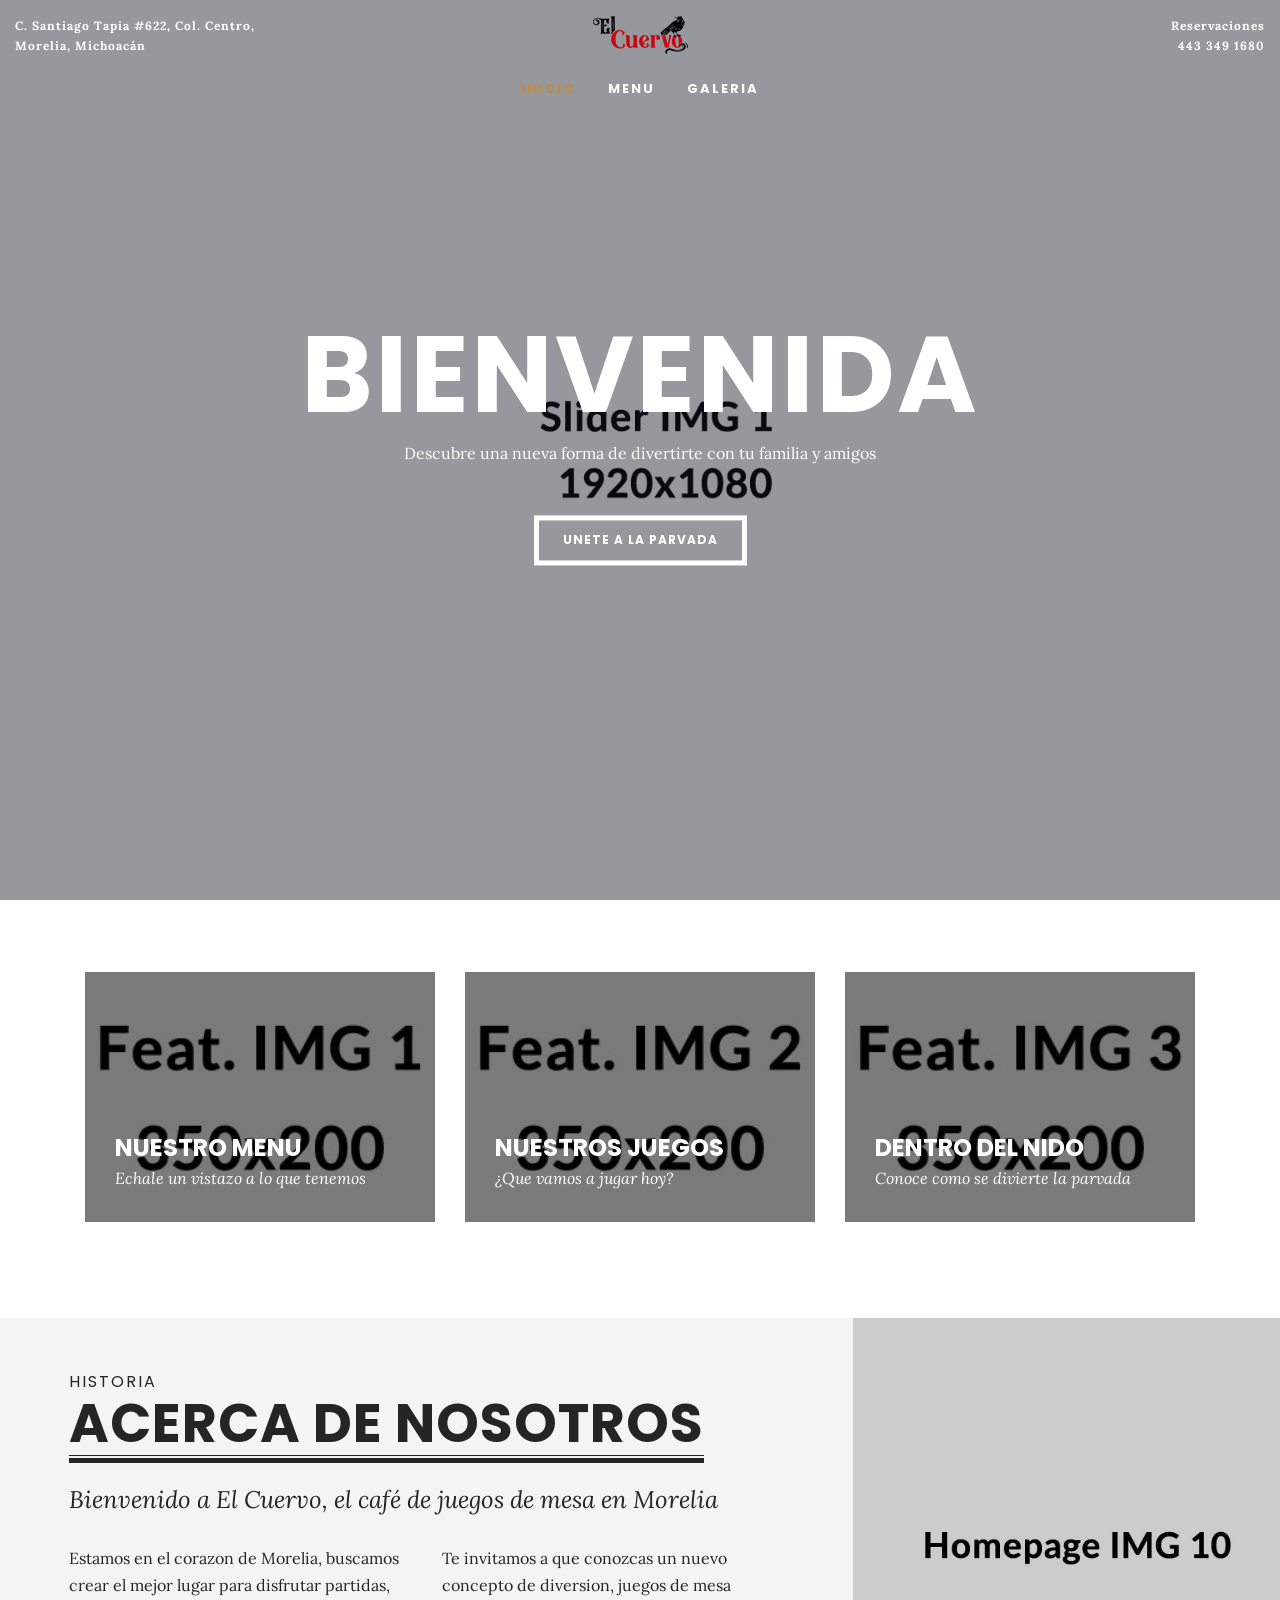
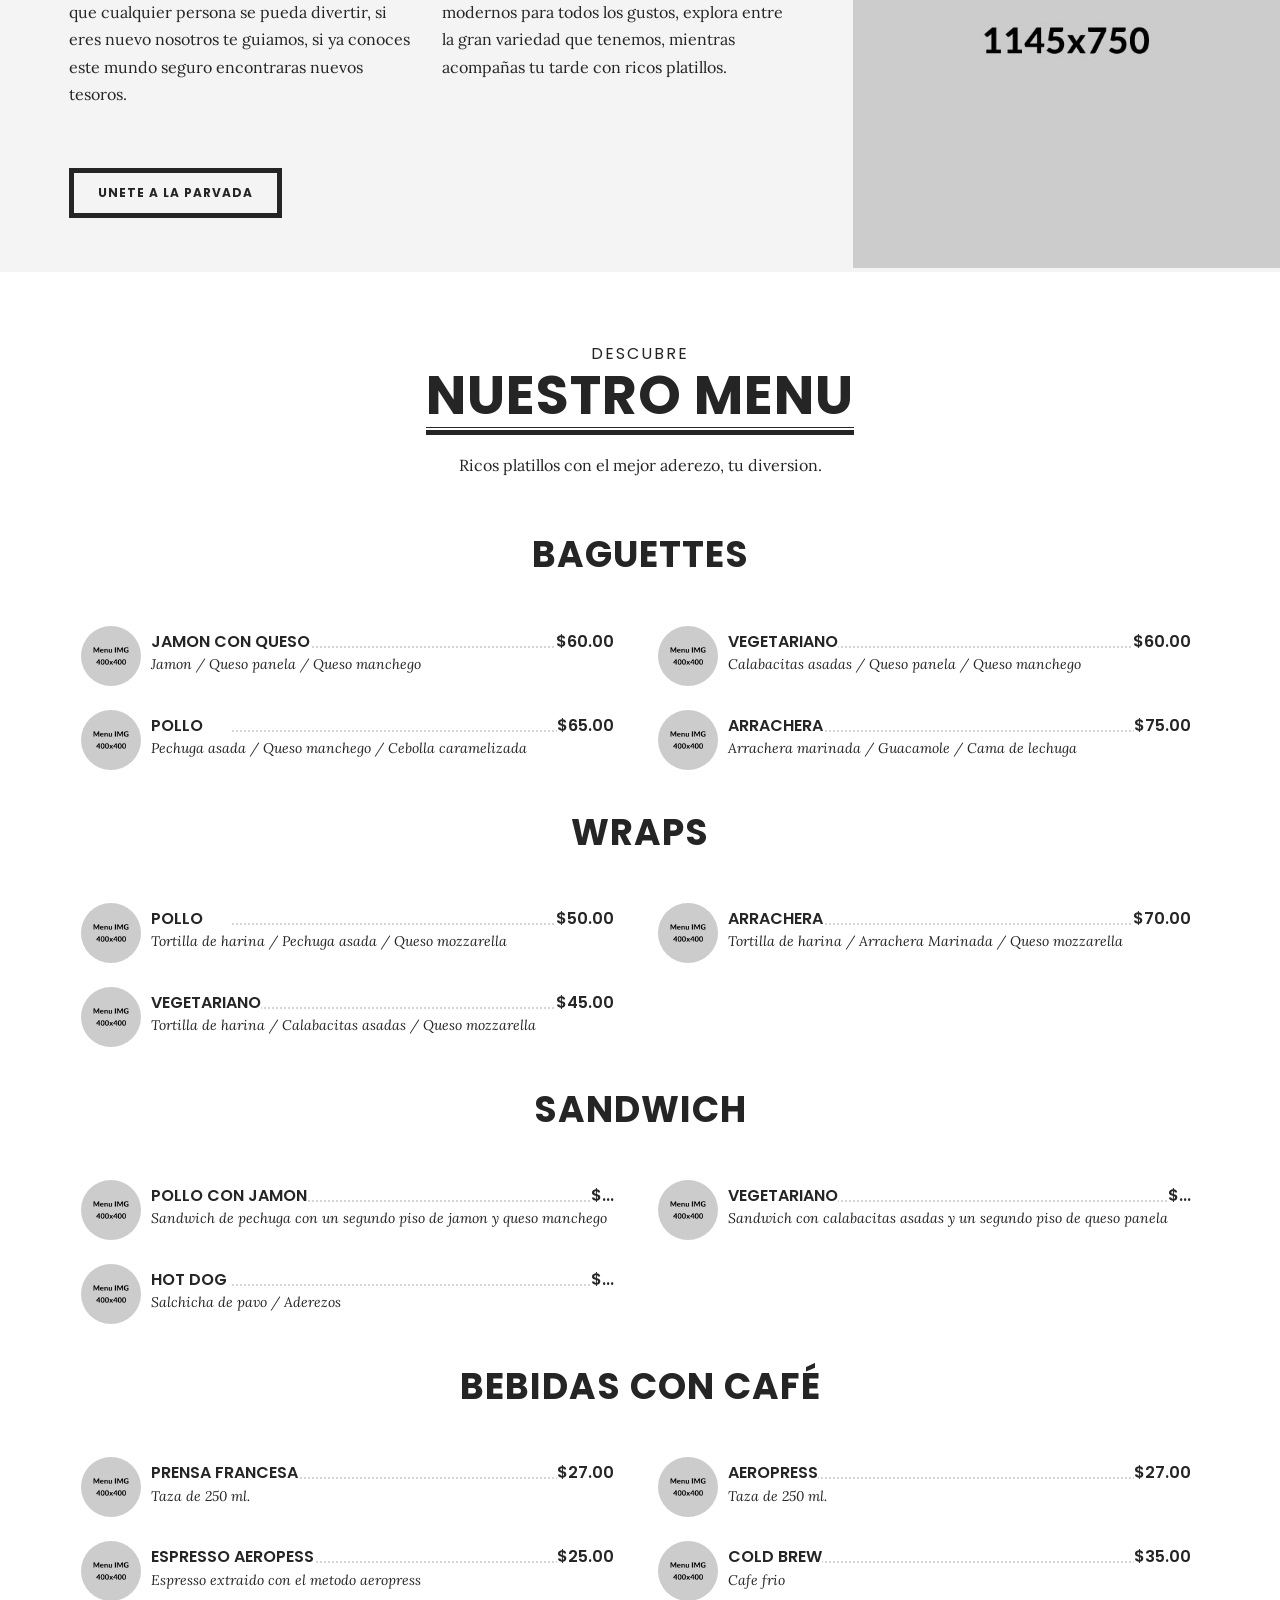
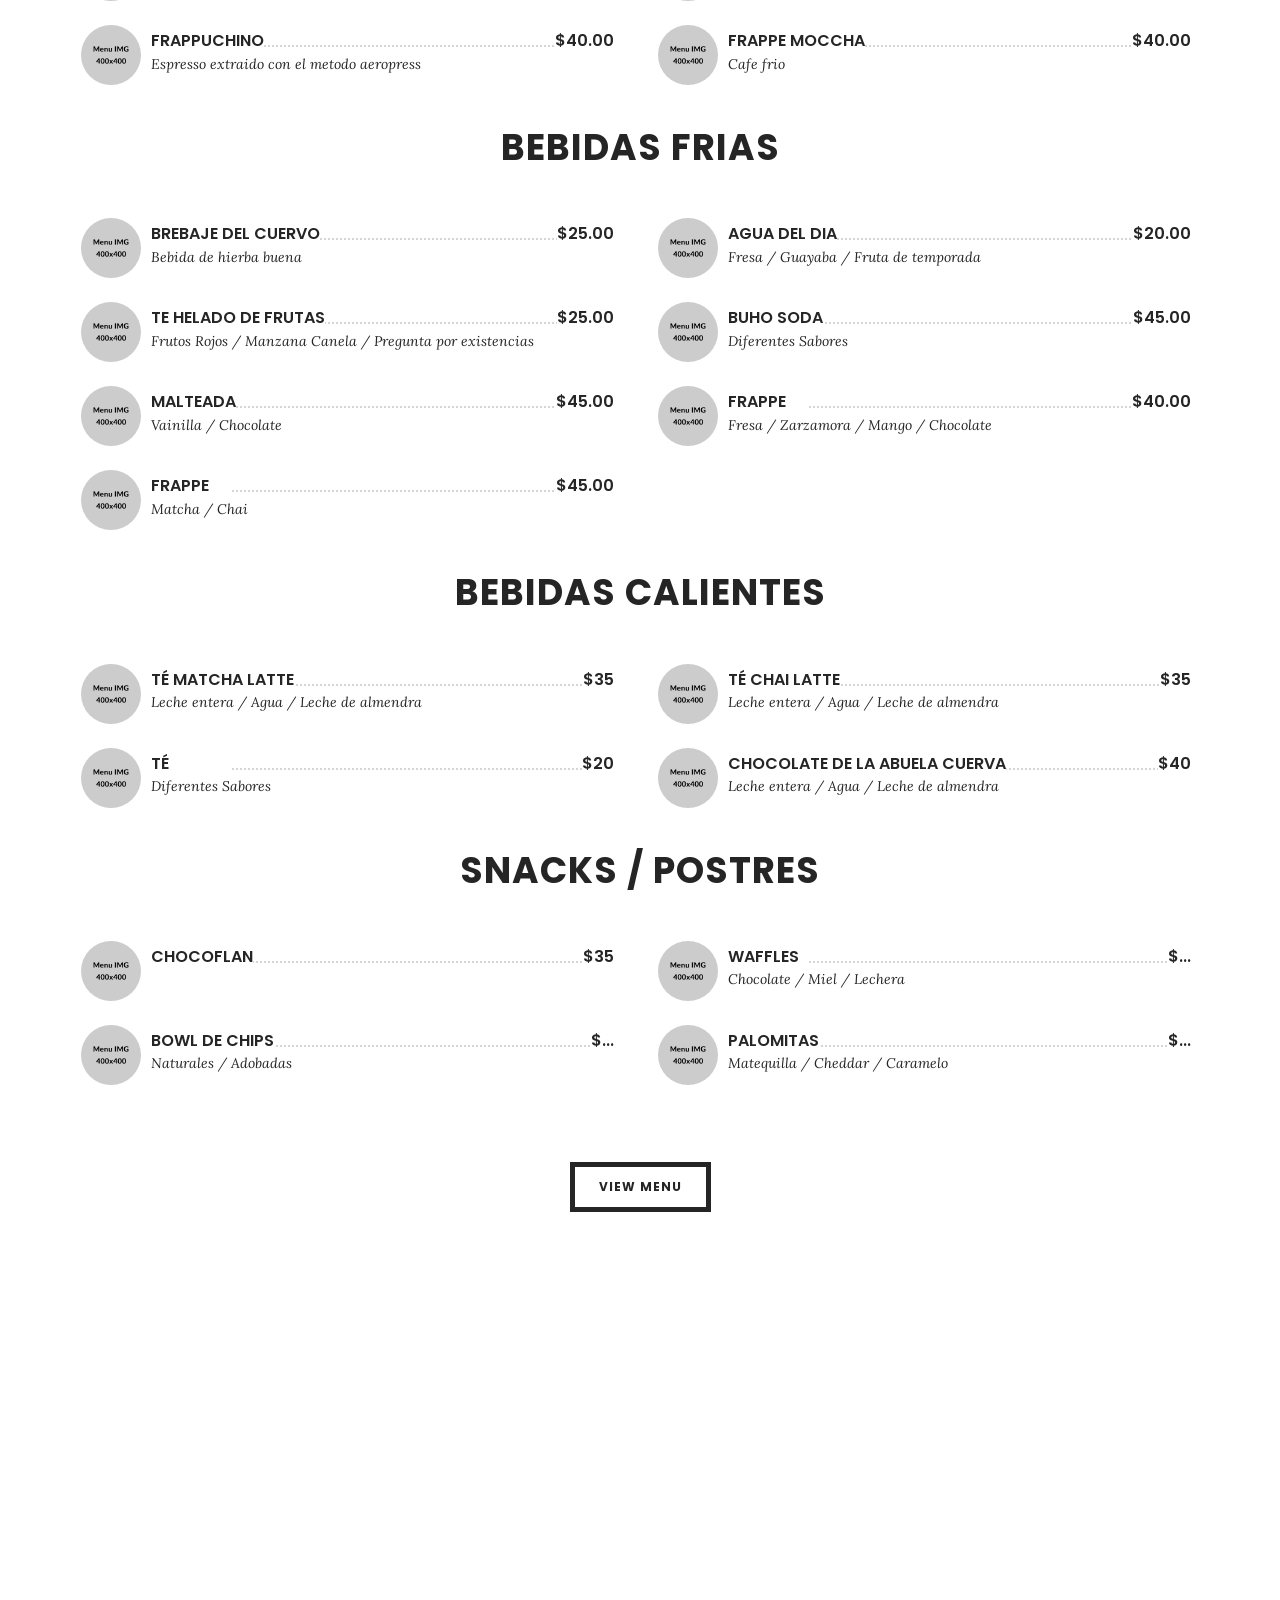
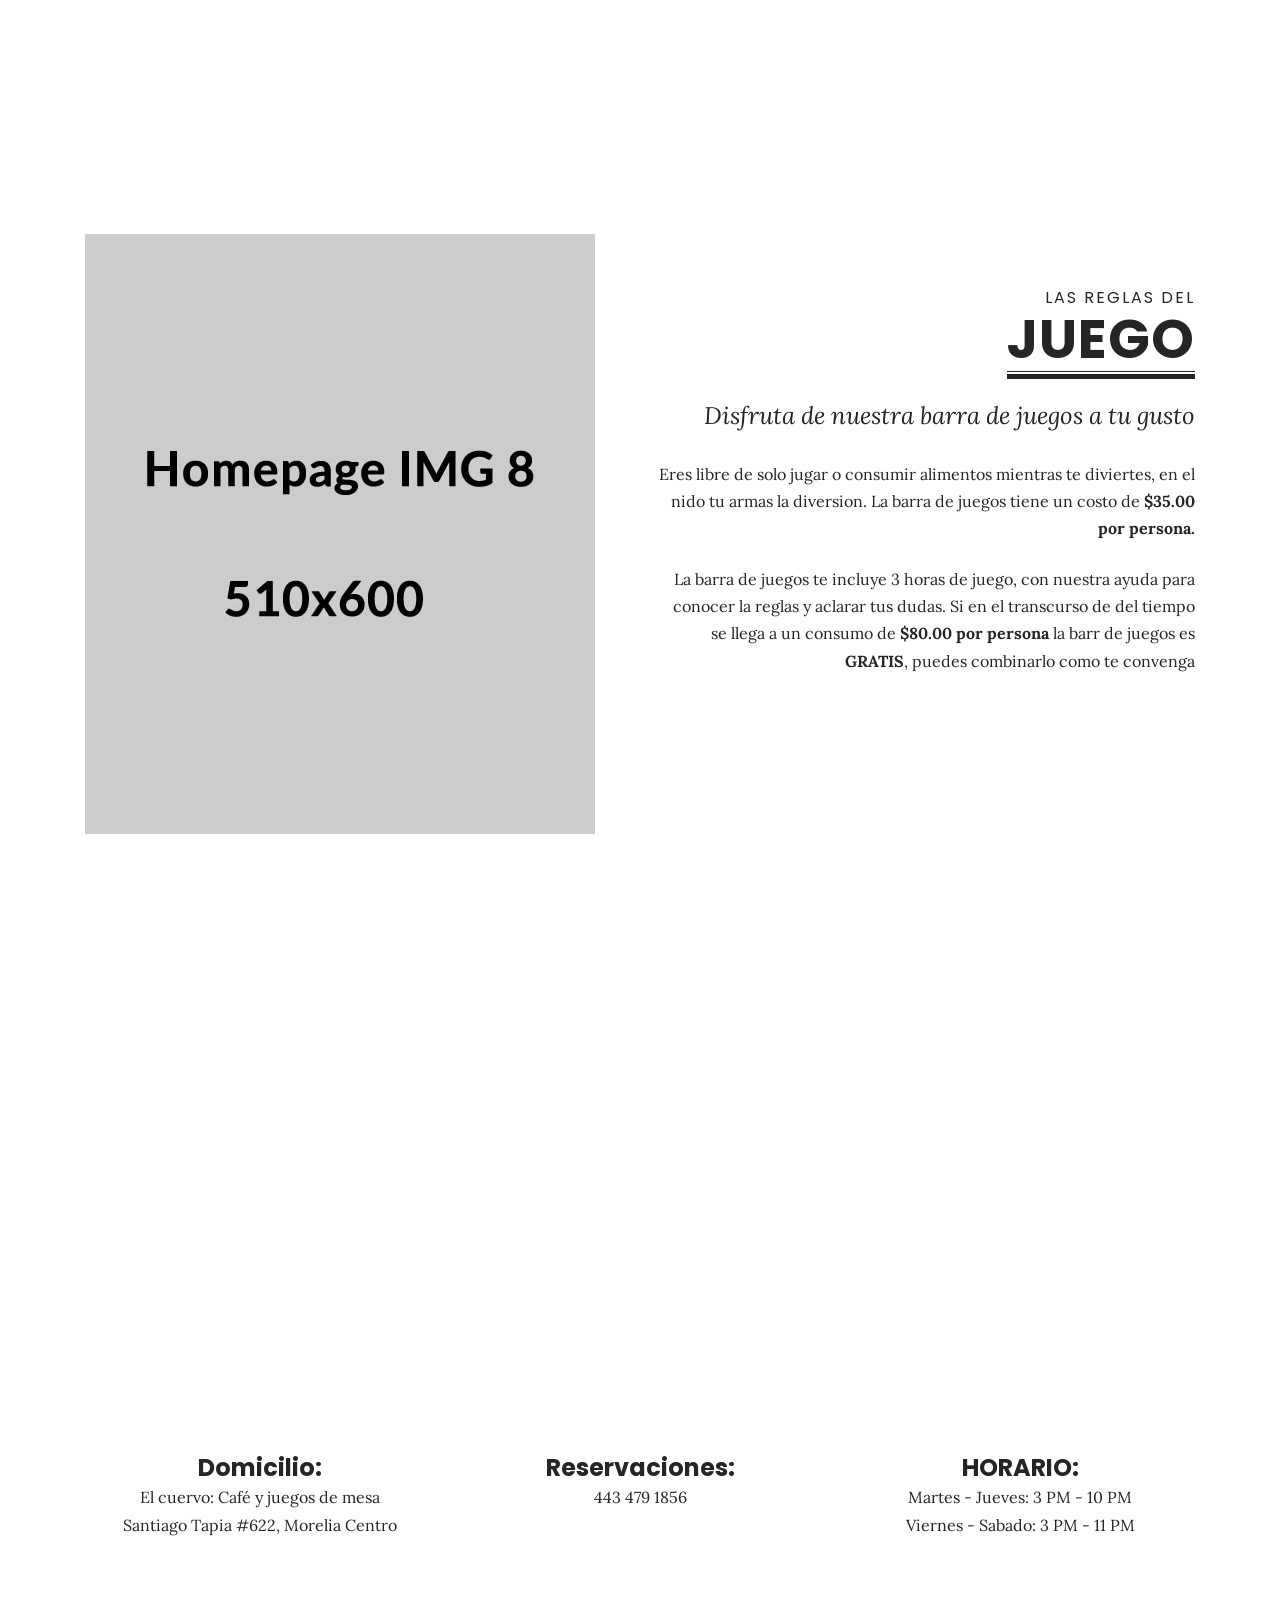
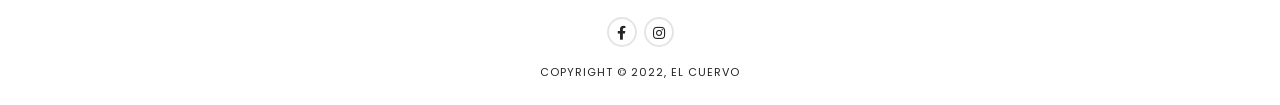
<file: index.html>
<!DOCTYPE html>
<html lang="en-US">
	<head>
		<meta charset="UTF-8">
		<meta name="viewport" content="width=device-width, initial-scale=1.0">
		<title>El Cuervo | Café de juegos de mesa</title>
		<meta name="robots" content="noodp"/>
		<!-- Google Fonts -->
		<link rel="preconnect" href="https://fonts.googleapis.com">
		<link rel="preconnect" href="https://fonts.gstatic.com" crossorigin>
		<link href="https://fonts.googleapis.com/css2?family=Lora:ital,wght@0,400;0,700;1,400;1,700&family=Poppins:wght@300;400;500;600;700&display=swap" rel="stylesheet">
		<!-- Bootstrap CSS -->
		<link rel='stylesheet' id='dina-bootstrap-css-css'  href='css/bootstrap/css/bootstrap.min.css' type='text/css' media='all' />
		<!-- Font Awesome Icons CSS -->
		<link rel='stylesheet' id='dina-font-awesome-css'  href='css/fontawesome/css/font-awesome.min.css' type='text/css' media='all' />
		<!-- Main CSS File -->
		<link rel='stylesheet' id='dina-style-css-css'  href='style.css' type='text/css' media='all' />
		<!-- favicons -->
		<link rel="icon" href="images/icons/favicon-32x32.png" sizes="32x32" />
		<link rel="icon" href="images/icons/favicon-192x192.png" sizes="192x192" />
		<link rel="apple-touch-icon-precomposed" href="images/icons/favicon-180x180.png" />
  	</head>
  
	<body class="body-header1">
   
   	<!-- MOBILE MENU -->
    <div class="mask-nav-2">         
        <nav class="navbar navbar-2 nav-mobile">
            <div class="nav-holder nav-holder-2">          
               <ul id="menu-menu-2" class="menu-nav-2">
					   <li class="menu-item current-menu-item"><a href="/">Inicio</a></li>					
                  <li class="menu-item"><a href="/menu">Menu</a></li>						
						<li class="menu-item"><a href="/galeria">Galeria</a></li>																								
					</ul>
            </div>
         </nav>
          <!-- /MENU -->
         
         <!-- RIGHT SIDE -->
         <div class="rightside-nav-2">
         
            <h3>Reservaciones</h3>
            <ul class="right-side-contact">
               <li><label>Address:</label>C. Santiago Tapia #622, Col. Centro, Morelia, Michoacán</li>
               <li><label>Phone:</label>443 349 1680</li>               
            </ul>
            
            <!-- SOCIAL ICONS -->
            <ul class="search-social search-social-2">
               <li><a class="social-facebook" href="#" target="_blank"><i class="fab fa-facebook-f"></i></a></li>               
               <li><a class="social-instagram" href="#" target="_blank"><i class="fab fa-instagram"></i></a></li>               
            </ul>
            <!-- /SOCIAL ICONS -->
         </div>
         <!-- /RIGHT SIDE -->
         
      </div>
      <!-- /MOBILE MENU -->
   
      <!-- HEADER -->
      <header id="header-1">
         <div class="headerWrap-1">
            <nav class="navbar-1">
               <!-- TOP LEFT PAGE TEXT  -->
               <div class="top-location">
                  <span class="info-txt">C. Santiago Tapia #622, Col. Centro, </span>
                  <span class="info-txt">Morelia, Michoacán</span>   
               </div>
               <!-- TOP RIGHT PAGE TEXT  -->
               <div class="book-now">
                  <span class="info-txt">Reservaciones</span>
                  <span class="info-txt">443 349 1680</span>   
               </div>
               
               <!-- MOBILE BUTTON NAV  -->
               <div class="nav-button-holder nav-btn-mobile inactive">
				<span class="menu-txt">MENU</span>
				<button type="button" class="nav-button">
				<span class="icon-bar"></span>
				</button>
				</div>
               
               <div class="nav-content-1">
                  <!-- LOGO -->
                  <div class="logo-1"><a href="index.html"><img class="img-fluid" src="images/logo-cuervo.png" alt="" /></a></div>
                  <!-- MENU -->
                  <div class="nav-holder nav-holder-1 nav-holder-desktop">
                     <ul id="menu-menu-1" class="menu-nav menu-nav-1">			
                        <li class="menu-item current-menu-item"><a href="/">Inicio</a></li>					
                        <li class="menu-item"><a href="/menu">Menu</a></li>						
						      <li class="menu-item"><a href="/galeria">Galeria</a></li>						
							</ul>
                  </div>
                  <!-- /MENU -->
                  
               </div>
            </nav>
         </div>
         <!--headerWrap-->
      </header>
      <!-- /HEADER -->
      
      <!-- HOME SLIDER -->
      <div class="slider-container">
		<div class="owl-carousel owl-theme home-slider">

		<div class="slider-post slider-item-box-bkg">
		<div class="slider-img" style="background-image:url('images/slider/slider-1.jpg');"></div>
	
		<div class="slider-caption">
        <div class="slider-text">
			<h1>Bienvenida</h1>
			<p>Descubre una nueva forma de divertirte con tu familia y amigos</p>
			<p> <a href="index.html" class="view-more more-white">Unete a la parvada</a></p>
		</div>
        </div><!--slider-caption-->

		</div><!--slider-post-->
		
		<div class="slider-post slider-item-box-bkg">
		<div class="slider-img" style="background-image:url('images/slider/slider-2.jpg');"></div>
	
		<div class="slider-caption">
        <div class="slider-text">
			<h1>Bienvenido</h1>
			<p>Juegos de mesa modernos para todos los gustos </p>
			<p> <a href="index.html" class="view-more more-white">Unete a la parvada</a></p>
		</div>
        </div><!--slider-caption-->

		</div><!--slider-post-->
		
		<div class="slider-post slider-item-box-bkg">
		<div class="slider-img" style="background-image:url('images/slider/slider-3.jpg');"></div>
	
		<div class="slider-caption">
        <div class="slider-text">
			<h1>A EL NIDO</h1>
			<p>La comida se disfruta más con una sonrisa</p>
			<p> <a href="index.html" class="view-more more-white">Unete a la parvada</a></p>
		</div>
        </div><!--slider-caption-->

		</div><!--slider-post-->
   
	</div>
	</div>
	<!-- /HOME SLIDER -->
      
      <!-- SECTION 1 -->
      <section id="home-content-1" class="home-widget">
         <div class="container">
            <div class="row">
            
               <div class="col-md-4">
                  <div class="home-featured-item">
                     <div class="home-featured-img" style="background-image:url('images/home/featured-img-1.jpg');"> </div>
                     <a href="menu-2-col.html">
                        <div class="grid-overlay"></div>
                        <div class="featured-item-content">
                           <h5>Nuestro Menu</h5>
                           <div class="featured-short-desc">Echale un vistazo a lo que tenemos</div>
                        </div>
                        <!--featured-item-content-->	
                     </a>
                  </div>
                  <!--home-featured-item-->		
               </div>
               <!--.col-md-4-->
               
               <div class="col-md-4">
                  <div class="home-featured-item">
                     <div class="home-featured-img" style="background-image:url('images/home/featured-img-2.jpg');"> </div>
                     <a href="reservation.html">
                        <div class="grid-overlay"></div>
                        <div class="featured-item-content">
                           <h5>Nuestros Juegos</h5>
                           <div class="featured-short-desc">¿Que vamos a jugar hoy?</div>
                        </div>
                        <!--featured-item-content-->	
                     </a>
                  </div>
                  <!--home-featured-item-->		
               </div>
               <!--.col-md-4-->
               
               <div class="col-md-4">
                  <div class="home-featured-item no-margin">
                     <div class="home-featured-img" style="background-image:url('images/home/featured-img-3.jpg');"> </div>
                     <a href="gallery-3-cols.html">
                        <div class="grid-overlay"></div>
                        <div class="featured-item-content">
                           <h5>Dentro del nido</h5>
                           <div class="featured-short-desc">Conoce como se divierte la parvada</div>
                        </div>
                        <!--featured-item-content-->	
                     </a>
                  </div>
                  <!--home-featured-item-->		
               </div>
               <!--.col-md-4-->
               
            </div>
            <!--.row-->
         </div>
         <!--.container-->
      </section>
      <!-- /SECTION 1 -->  
      
      <!-- SECTION 2 -->     	
      <section id="home-content-2" class="home-about-2">
         <div class="row no-margin">
         
            <div class="col-lg-8 col-md-6">
               <div class="about-2-content">
                  <h2 class="home-subtitle">Historia</h2>
                  <h1 class="home-title margin-b24 title-headline">Acerca de nosotros</h1>
                  <div class="title-style-1">Bienvenido a El Cuervo, el café de juegos de mesa en Morelia</div>				  							 
                  
                  <div class="row">
                     <div class="col-md-6">
                        <p>Estamos en el corazon de Morelia, buscamos crear el mejor lugar para disfrutar partidas, que cualquier persona se pueda divertir, si eres nuevo nosotros te guiamos, si ya conoces este mundo seguro encontraras nuevos tesoros.</p>
                     </div>
                     <div class="col-md-6">
                        <p>Te invitamos a que conozcas un nuevo concepto de diversion, juegos de mesa modernos para todos los gustos, explora entre la gran variedad que tenemos, mientras acompañas tu tarde con ricos platillos.</p>
                     </div>
                  </div>
                  <!--row-->
                  
                  <a href="#" class="view-more margin-t36">Unete a la parvada</a>
                  
               </div>
               <!-- about-2-content -->
            </div>
            <!-- col-lg-8 -->
            
            <div class="col-lg-4 col-md-6 no-padding">
               <div class="home-featured-item-2">
                  <div class="home-featured-img-2" style="background-image:url('images/home/about-10.jpg');"> </div>
               </div>
               <!--home-featured-item-->		
            </div>
             <!-- col-lg-4 -->
             
         </div>
         <!-- row -->
      </section>
      <!-- /SECTION 2 -->  
      
      <!-- SECTION 3 -->     	
      <section class="home-widget">
         <div class="container">
            <div class="row">
               <div class="col-md-12 alignc">
               
                  <h2 class="home-subtitle">Descubre</h2>
                  <h1 class="home-title margin-b24 title-headline">Nuestro Menu</h1>
                  <p>Ricos platillos con el mejor aderezo, tu diversion.</p>
                  
                  <!-- FOOD MENU -->
                  <div class="home-menu">
                  
                     <!-- STARTERS -->
                     <div class="categ-name">
                        <h2>Baguettes</h2>
                     </div>
                     
                     <div class="menu-holder menu-2col">
                     
                        <div class="menu-post clearfix ">
                           <div class="menu-post-img"><a href="images/menu/double-tomato-bruschetta.jpg" class="lightbox"  title="Tomato Bruschetta"><img width="400" height="400" src="images/menu/double-tomato-bruschetta.jpg" class="" alt="" title="" /> </a> </div>
                           <div class="menu-post-desc">
                              <h4><span class="menu-title">Jamon con queso</span> <span class="menu-dots"></span><span class="menu-price">$60.00</span></h4>
                              <div class="menu-text">Jamon / Queso panela / Queso manchego </div>
                           </div>
                        </div>
                        
                        <div class="menu-post clearfix  last">
                           <div class="menu-post-img"><a href="images/menu/marinated-grilled-shrimp.jpg" class="lightbox"  title="Marinated Grilled Shrimp"><img width="400" height="400" src="images/menu/marinated-grilled-shrimp.jpg" class="" alt="" title="" /> </a> </div>
                           <div class="menu-post-desc">
                              <h4><span class="menu-title">Vegetariano</span> <span class="menu-dots"></span><span class="menu-price">$60.00</span></h4>
                              <div class="menu-text">Calabacitas asadas / Queso panela / Queso manchego </div>
                           </div>
                        </div>
                        
                        <div class="menu-post clearfix">
                           <div class="menu-post-img"><a href="images/menu/avocado-tomato.jpg" class="lightbox"  title="Avocado &#038; Mango Salsa"><img width="400" height="400" src="images/menu/avocado-tomato.jpg" class="" alt="" title="" /> </a> </div>
                           <div class="menu-post-desc">
                              <h4><span class="menu-title">Pollo</span> <span class="menu-dots"></span><span class="menu-price">$65.00</span></h4>
                              <div class="menu-text"> Pechuga asada / Queso manchego / Cebolla caramelizada </div>
                           </div>
                        </div>
                        
                        <div class="menu-post clearfix last">
                           <div class="menu-post-img"><a href="images/menu/baked-potato-skins.jpg" class="lightbox"  title="Baked Potato Skins"><img width="400" height="400" src="images/menu/baked-potato-skins.jpg" class="" alt="" title="" /> </a> </div>
                           <div class="menu-post-desc">
                              <h4><span class="menu-title">Arrachera</span> <span class="menu-dots"></span><span class="menu-price">$75.00</span></h4>
                              <div class="menu-text"> Arrachera marinada / Guacamole / Cama de lechuga </div>
                           </div>
                        </div>
                        
                     </div>
                     <!--menu-2-col-->
                     
                     <!-- /STARTERS -->
                     
                     <!-- MAIN COURSES -->
                     <div class="categ-name">
                        <h2>Wraps</h2>
                     </div>
                     
                     <div class="menu-holder menu-2col">
                     
                        <div class="menu-post clearfix">
                           <div class="menu-post-img"><a href="images/menu/pork-chops.jpg" class="lightbox"  title="Braised Pork Chops"><img width="400" height="400" src="images/menu/pork-chops.jpg" class="" alt="" title="" /> </a> </div>
                           <div class="menu-post-desc">
                              <h4><span class="menu-title">Pollo</span> <span class="menu-dots"></span><span class="menu-price">$50.00</span></h4>
                              <div class="menu-text">Tortilla de harina / Pechuga asada / Queso mozzarella</div>
                           </div>
                        </div>
                        
                        <div class="menu-post clearfix last">
                           <div class="menu-post-img"><a href="images/menu/prime-rib-primer.jpg" class="lightbox"  title="Prime Rib"><img width="400" height="400" src="images/menu/prime-rib-primer.jpg" class="" alt="" title="" /> </a> </div>
                           <div class="menu-post-desc">
                              <h4><span class="menu-title">Arrachera</span> <span class="menu-dots"></span><span class="menu-price">$70.00</span></h4>
                              <div class="menu-text">Tortilla de harina / Arrachera Marinada / Queso mozzarella</div>
                           </div>
                        </div>
                        
                        <div class="menu-post clearfix">
                           <div class="menu-post-img"><a href="images/menu/coconut-curry-fried-chicken.jpg" class="lightbox"  title="Coconut Fried Chicken"><img width="400" height="400" src="images/menu/coconut-curry-fried-chicken.jpg" class="" alt="" title="" /> </a> </div>
                           <div class="menu-post-desc">
                              <h4><span class="menu-title">Vegetariano</span> <span class="menu-dots"></span><span class="menu-price">$45.00</span></h4>
                              <div class="menu-text">Tortilla de harina / Calabacitas asadas / Queso mozzarella</div>
                           </div>
                        </div>
                        
                     </div>
                     <!--menu-2-col-->

                     <!-- /MAIN COURSES -->
                     
                     <!-- DESSERTS -->
                     <div class="categ-name">
                        <h2>Sandwich</h2>
                     </div>
                     
                     <div class="menu-holder menu-2col">
                     
                        <div class="menu-post clearfix ">
                           <div class="menu-post-img"><a href="images/menu/summer-berry.jpg" class="lightbox"  title="Summer Berry and Coconut Tart"><img width="400" height="400" src="images/menu/summer-berry.jpg" class="" alt="" title="" /> </a> </div>
                           <div class="menu-post-desc">
                              <h4><span class="menu-title">Pollo con Jamon</span> <span class="menu-dots"></span><span class="menu-price">$...</span></h4>
                              <div class="menu-text"> Sandwich de pechuga con un segundo piso de jamon y queso manchego</div>
                           </div>
                        </div>
                        
                        <div class="menu-post clearfix  last ">
                           <div class="menu-post-img"><a href="images/menu/pumpkin-cookies.jpg" class="lightbox"  title="Pumpkin Cookies Cream Cheese"><img width="400" height="400" src="images/menu/pumpkin-cookies.jpg" class="" alt="" title="" /> </a> </div>
                           <div class="menu-post-desc">
                              <h4><span class="menu-title">Vegetariano</span> <span class="menu-dots"></span><span class="menu-price">$...</span></h4>
                              <div class="menu-text">Sandwich con calabacitas asadas y un segundo piso de queso panela</div>
                           </div>
                        </div>
                        
                        <div class="menu-post clearfix ">
                           <div class="menu-post-img"><a href="images/menu/chocolate-cupcakes.jpg" class="lightbox"  title="Double Chocolate Cupcakes"><img width="400" height="400" src="images/menu/chocolate-cupcakes.jpg" class="" alt="" title="" /> </a> </div>
                           <div class="menu-post-desc">
                              <h4><span class="menu-title">Hot dog</span> <span class="menu-dots"></span><span class="menu-price">$...</span></h4>
                              <div class="menu-text"> Salchicha de pavo / Aderezos </div>
                           </div>
                        </div>
                     </div>
                     <!--menu-2-col-->

                     <div class="categ-name">
                        <h2>Bebidas con Café</h2>
                     </div>
                     
                     <div class="menu-holder menu-2col">
                     
                        <div class="menu-post clearfix ">
                           <div class="menu-post-img"><a href="images/menu/summer-berry.jpg" class="lightbox"  title="Summer Berry and Coconut Tart"><img width="400" height="400" src="images/menu/summer-berry.jpg" class="" alt="" title="" /> </a> </div>
                           <div class="menu-post-desc">
                              <h4><span class="menu-title">Prensa francesa</span> <span class="menu-dots"></span><span class="menu-price">$27.00</span></h4>
                              <div class="menu-text">Taza de 250 ml.</div>
                           </div>
                        </div>
                        
                        <div class="menu-post clearfix  last ">
                           <div class="menu-post-img"><a href="images/menu/pumpkin-cookies.jpg" class="lightbox"  title="Pumpkin Cookies Cream Cheese"><img width="400" height="400" src="images/menu/pumpkin-cookies.jpg" class="" alt="" title="" /> </a> </div>
                           <div class="menu-post-desc">
                              <h4><span class="menu-title">Aeropress</span> <span class="menu-dots"></span><span class="menu-price">$27.00</span></h4>
                              <div class="menu-text">Taza de 250 ml.</div>
                           </div>
                        </div>
                        
                        <div class="menu-post clearfix ">
                           <div class="menu-post-img"><a href="images/menu/chocolate-cupcakes.jpg" class="lightbox"  title="Double Chocolate Cupcakes"><img width="400" height="400" src="images/menu/chocolate-cupcakes.jpg" class="" alt="" title="" /> </a> </div>
                           <div class="menu-post-desc">
                              <h4><span class="menu-title">Espresso aeropess</span> <span class="menu-dots"></span><span class="menu-price">$25.00</span></h4>
                              <div class="menu-text"> Espresso extraido con el metodo aeropress </div>
                           </div>
                        </div>

                        <div class="menu-post clearfix  last ">
                           <div class="menu-post-img"><a href="images/menu/pumpkin-cookies.jpg" class="lightbox"  title="Pumpkin Cookies Cream Cheese"><img width="400" height="400" src="images/menu/pumpkin-cookies.jpg" class="" alt="" title="" /> </a> </div>
                           <div class="menu-post-desc">
                              <h4><span class="menu-title">Cold brew</span> <span class="menu-dots"></span><span class="menu-price">$35.00</span></h4>
                              <div class="menu-text">Cafe frio</div>
                           </div>
                        </div>

                        
                        <div class="menu-post clearfix ">
                           <div class="menu-post-img"><a href="images/menu/chocolate-cupcakes.jpg" class="lightbox"  title="Double Chocolate Cupcakes"><img width="400" height="400" src="images/menu/chocolate-cupcakes.jpg" class="" alt="" title="" /> </a> </div>
                           <div class="menu-post-desc">
                              <h4><span class="menu-title">Frappuchino</span> <span class="menu-dots"></span><span class="menu-price">$40.00</span></h4>
                              <div class="menu-text"> Espresso extraido con el metodo aeropress </div>
                           </div>
                        </div>

                        <div class="menu-post clearfix  last ">
                           <div class="menu-post-img"><a href="images/menu/pumpkin-cookies.jpg" class="lightbox"  title="Pumpkin Cookies Cream Cheese"><img width="400" height="400" src="images/menu/pumpkin-cookies.jpg" class="" alt="" title="" /> </a> </div>
                           <div class="menu-post-desc">
                              <h4><span class="menu-title">Frappe moccha</span> <span class="menu-dots"></span><span class="menu-price">$40.00</span></h4>
                              <div class="menu-text">Cafe frio</div>
                           </div>
                        </div>
                     </div>

                     <div class="categ-name">
                        <h2>Bebidas frias</h2>
                     </div>
                     
                     <div class="menu-holder menu-2col">
                     
                        <div class="menu-post clearfix ">
                           <div class="menu-post-img"><a href="images/menu/summer-berry.jpg" class="lightbox"  title="Summer Berry and Coconut Tart"><img width="400" height="400" src="images/menu/summer-berry.jpg" class="" alt="" title="" /> </a> </div>
                           <div class="menu-post-desc">
                              <h4><span class="menu-title">Brebaje del cuervo</span> <span class="menu-dots"></span><span class="menu-price">$25.00</span></h4>
                              <div class="menu-text">Bebida de hierba buena</div>
                           </div>
                        </div>
                        
                        <div class="menu-post clearfix  last ">
                           <div class="menu-post-img"><a href="images/menu/pumpkin-cookies.jpg" class="lightbox"  title="Pumpkin Cookies Cream Cheese"><img width="400" height="400" src="images/menu/pumpkin-cookies.jpg" class="" alt="" title="" /> </a> </div>
                           <div class="menu-post-desc">
                              <h4><span class="menu-title">Agua del dia</span> <span class="menu-dots"></span><span class="menu-price">$20.00</span></h4>
                              <div class="menu-text">Fresa / Guayaba / Fruta de temporada </div>
                           </div>
                        </div>
                        
                        <div class="menu-post clearfix ">
                           <div class="menu-post-img"><a href="images/menu/summer-berry.jpg" class="lightbox"  title="Summer Berry and Coconut Tart"><img width="400" height="400" src="images/menu/summer-berry.jpg" class="" alt="" title="" /> </a> </div>
                           <div class="menu-post-desc">
                              <h4><span class="menu-title">Te helado de frutas</span> <span class="menu-dots"></span><span class="menu-price">$25.00</span></h4>
                              <div class="menu-text">Frutos Rojos / Manzana Canela / Pregunta por existencias</div>
                           </div>
                        </div>
                        
                        <div class="menu-post clearfix  last ">
                           <div class="menu-post-img"><a href="images/menu/pumpkin-cookies.jpg" class="lightbox"  title="Pumpkin Cookies Cream Cheese"><img width="400" height="400" src="images/menu/pumpkin-cookies.jpg" class="" alt="" title="" /> </a> </div>
                           <div class="menu-post-desc">
                              <h4><span class="menu-title">Buho soda</span> <span class="menu-dots"></span><span class="menu-price">$45.00</span></h4>
                              <div class="menu-text">Diferentes Sabores</div>
                           </div>
                        </div>
                        
                        <div class="menu-post clearfix ">
                           <div class="menu-post-img"><a href="images/menu/summer-berry.jpg" class="lightbox"  title="Summer Berry and Coconut Tart"><img width="400" height="400" src="images/menu/summer-berry.jpg" class="" alt="" title="" /> </a> </div>
                           <div class="menu-post-desc">
                              <h4><span class="menu-title">Malteada</span> <span class="menu-dots"></span><span class="menu-price">$45.00</span></h4>
                              <div class="menu-text">Vainilla / Chocolate</div>
                           </div>
                        </div>
                        
                        <div class="menu-post clearfix  last ">
                           <div class="menu-post-img"><a href="images/menu/pumpkin-cookies.jpg" class="lightbox"  title="Pumpkin Cookies Cream Cheese"><img width="400" height="400" src="images/menu/pumpkin-cookies.jpg" class="" alt="" title="" /> </a> </div>
                           <div class="menu-post-desc">
                              <h4><span class="menu-title">Frappe</span> <span class="menu-dots"></span><span class="menu-price">$40.00</span></h4>
                              <div class="menu-text">Fresa / Zarzamora / Mango / Chocolate</div>
                           </div>
                        </div>

                        <div class="menu-post clearfix ">
                           <div class="menu-post-img"><a href="images/menu/summer-berry.jpg" class="lightbox"  title="Summer Berry and Coconut Tart"><img width="400" height="400" src="images/menu/summer-berry.jpg" class="" alt="" title="" /> </a> </div>
                           <div class="menu-post-desc">
                              <h4><span class="menu-title">Frappe</span> <span class="menu-dots"></span><span class="menu-price">$45.00</span></h4>
                              <div class="menu-text">Matcha / Chai</div>
                           </div>
                        </div>                       
                    
                     </div>

                     <div class="categ-name">
                        <h2>Bebidas calientes</h2>
                     </div>
                     
                     <div class="menu-holder menu-2col">
                     
                        <div class="menu-post clearfix ">
                           <div class="menu-post-img"><a href="images/menu/summer-berry.jpg" class="lightbox"  title="Summer Berry and Coconut Tart"><img width="400" height="400" src="images/menu/summer-berry.jpg" class="" alt="" title="" /> </a> </div>
                           <div class="menu-post-desc">
                              <h4><span class="menu-title">Té Matcha Latte</span> <span class="menu-dots"></span><span class="menu-price">$35</span></h4>
                              <div class="menu-text">Leche entera / Agua / Leche de almendra</div>
                           </div>
                        </div>
                        
                        <div class="menu-post clearfix  last ">
                           <div class="menu-post-img"><a href="images/menu/pumpkin-cookies.jpg" class="lightbox"  title="Pumpkin Cookies Cream Cheese"><img width="400" height="400" src="images/menu/pumpkin-cookies.jpg" class="" alt="" title="" /> </a> </div>
                           <div class="menu-post-desc">
                              <h4><span class="menu-title">Té Chai Latte</span> <span class="menu-dots"></span><span class="menu-price">$35</span></h4>
                              <div class="menu-text">Leche entera / Agua / Leche de almendra</div>
                           </div>
                        </div>
                        
                        <div class="menu-post clearfix ">
                           <div class="menu-post-img"><a href="images/menu/chocolate-cupcakes.jpg" class="lightbox"  title="Double Chocolate Cupcakes"><img width="400" height="400" src="images/menu/chocolate-cupcakes.jpg" class="" alt="" title="" /> </a> </div>
                           <div class="menu-post-desc">
                              <h4><span class="menu-title">Té</span> <span class="menu-dots"></span><span class="menu-price">$20</span></h4>
                              <div class="menu-text"> Diferentes Sabores </div>
                           </div>
                        </div>

                        <div class="menu-post clearfix  last ">
                           <div class="menu-post-img"><a href="images/menu/pumpkin-cookies.jpg" class="lightbox"  title="Pumpkin Cookies Cream Cheese"><img width="400" height="400" src="images/menu/pumpkin-cookies.jpg" class="" alt="" title="" /> </a> </div>
                           <div class="menu-post-desc">
                              <h4><span class="menu-title">Chocolate de la abuela cuerva</span> <span class="menu-dots"></span><span class="menu-price">$40</span></h4>
                              <div class="menu-text">Leche entera / Agua / Leche de almendra</div>
                           </div>
                        </div>
                     </div>

                     <div class="categ-name">
                        <h2>Snacks / Postres</h2>
                     </div>
                     
                     <div class="menu-holder menu-2col">
                     
                        <div class="menu-post clearfix ">
                           <div class="menu-post-img"><a href="images/menu/summer-berry.jpg" class="lightbox"  title="Summer Berry and Coconut Tart"><img width="400" height="400" src="images/menu/summer-berry.jpg" class="" alt="" title="" /> </a> </div>
                           <div class="menu-post-desc">
                              <h4><span class="menu-title">Chocoflan</span> <span class="menu-dots"></span><span class="menu-price">$35</span></h4>
                              <div class="menu-text"></div>
                           </div>
                        </div>
                        
                        <div class="menu-post clearfix  last ">
                           <div class="menu-post-img"><a href="images/menu/pumpkin-cookies.jpg" class="lightbox"  title="Pumpkin Cookies Cream Cheese"><img width="400" height="400" src="images/menu/pumpkin-cookies.jpg" class="" alt="" title="" /> </a> </div>
                           <div class="menu-post-desc">
                              <h4><span class="menu-title">Waffles</span> <span class="menu-dots"></span><span class="menu-price">$...</span></h4>
                              <div class="menu-text">Chocolate / Miel / Lechera</div>
                           </div>
                        </div>
                        
                        <div class="menu-post clearfix ">
                           <div class="menu-post-img"><a href="images/menu/chocolate-cupcakes.jpg" class="lightbox"  title="Double Chocolate Cupcakes"><img width="400" height="400" src="images/menu/chocolate-cupcakes.jpg" class="" alt="" title="" /> </a> </div>
                           <div class="menu-post-desc">
                              <h4><span class="menu-title">Bowl de chips</span> <span class="menu-dots"></span><span class="menu-price">$...</span></h4>
                              <div class="menu-text">Naturales / Adobadas</div>
                           </div>
                        </div>

                        <div class="menu-post clearfix  last ">
                           <div class="menu-post-img"><a href="images/menu/pumpkin-cookies.jpg" class="lightbox"  title="Pumpkin Cookies Cream Cheese"><img width="400" height="400" src="images/menu/pumpkin-cookies.jpg" class="" alt="" title="" /> </a> </div>
                           <div class="menu-post-desc">
                              <h4><span class="menu-title">Palomitas</span> <span class="menu-dots"></span><span class="menu-price">$...</span></h4>
                              <div class="menu-text">Matequilla / Cheddar / Caramelo</div>
                           </div>
                        </div>
                     </div>
                     
                     <!-- /DESSERTS -->
                  </div>
                  <!--/FOOD MENU -->
                  
                  <a href="menu-2-col.html" class="view-more margin-t36">View Menu</a>
                  
               </div>
               <!--.col-md-12-->
            </div>
            <!--.row-->
         </div>
         <!--.container-->
      </section>
      <!-- /SECTION 3 --> 
       
      <!-- SECTION 4 --> 
      <!-- Add parallax class to a section and a background image to create the parallax effect -->        
      <section class="home-widget parallax"  style="background-image:url('images/home/about-5.jpg');" >
         <div class="parallax-content">
            <div class="container">
               <div class="row">
                  <div class="col-md-12 alignc">
                  
                     <h2 class="home-subtitle">-</h2>
                     <h1 class="home-title title-headline margin-b24">Nuestro horario</h1>
                     <p>Martes - Jueves: 3 PM - 10 PM </p>
                     <p>Viernes y Sabado: 3 PM - 11 PM </p>
                     <p>Domingo: 3 PM - 10 PM </p>
                     
                  </div>
                  <!--.col-md-12-->
               </div>
               <!--.row-->
            </div>
            <!--.container-->
         </div>
         <!-- parallax-content -->
      </section>
      <!-- /SECTION 4 -->    
      
      <!-- SECTION 5 --> 	
      <section id="home-wine" class="home-widget">
         <div class="container">
            <div class="row">
               <div class="col-md-12">
               
                  <div class="row">
                  
                     <div class="col-md-6">
                        <img class="img-fluid" src="images/home/about-8.jpg" alt="about-6" />
                     </div>
                     <!-- col-md-6 -->
                     
                     <div class="col-md-6 padding-tb54 alignr">
                        <h2 class="home-subtitle">Las reglas del</h2>
                        <h1 class="home-title title-headline margin-b24">Juego</h1>
                        <div class="title-style-1">Disfruta de nuestra barra de juegos a tu gusto</div>
                        <p>Eres libre de solo jugar o consumir alimentos mientras te diviertes, en el nido tu armas la diversion. La barra de juegos tiene un costo de <strong>$35.00 por persona.</strong></p>
                        <p>La barra de juegos te incluye 3 horas de juego, con nuestra ayuda para conocer la reglas y aclarar tus dudas. Si en el transcurso de del tiempo se llega a un consumo de <strong>$80.00 por persona</strong> la barr de juegos es <strong>GRATIS</strong>, puedes combinarlo como te convenga</p>
                     </div>
                     <!-- col-md-6 -->
                     
                  </div>
                  <!-- row -->
                  
               </div>
               <!--.col-md-12-->
            </div>
            <!--.row-->
         </div>
         <!--.container-->
      </section>
      <!-- /SECTION 5 --> 
      
      <!-- SECTION 6 -->   
      <!-- Add parallax class to a section and a background image to create the parallax effect -->             
      <section class="home-widget parallax"  style="background-image:url('images/home/about-4.jpg');" >
         <div class="parallax-content">
            <div class="container">
               <div class="row">
                  <div class="col-md-12">
                  
                     <div class="img-center alignc">
                        <img class="img-fluid img-feature" src="images/home/taste-food.png" alt="taste-food" />
                     </div>
                     
                  </div>
                  <!--.col-md-12-->
               </div>
               <!--.row-->
            </div>
            <!--.container-->
         </div>
          <!-- parallax-content -->
      </section>
      <!-- /SECTION 6 -->     
      
	  <!-- FOOTER -->
      <footer>
         <div class="container">
         	            
            <!-- ROW -->
            <div class="row alignc">
            
            	<!-- FOOTER COLUMN 1 -->
               <div class="col-md-4">
                  <div class="footer-content">
                     <h5>Domicilio:</h5>
                     <p>El cuervo: Café y juegos de mesa<br/>
                        Santiago Tapia #622, Morelia Centro
                     </p>
                  </div>
               </div>
               
               <!-- FOOTER COLUMN 2 -->
               <div class="col-md-4">
                  <div class="footer-content">
                     <h5>Reservaciones:</h5>
                     <p>443 479 1856 <br/>                        
                     </p>
                  </div>
               </div>
               
               <!-- FOOTER COLUMN 3 -->
               <div class="col-md-4">
                  <div class="footer-content">
                     <h5>HORARIO:</h5>
                     <p>Martes - Jueves: 3 PM - 10 PM <br/>
                        Viernes - Sabado: 3 PM - 11 PM
                     </p>
                  </div>
               </div>
               
            </div>
            <!-- /ROW -->
            
            <!-- FOOTER SOCIAL -->
            <ul class="footer-social">
               <li><a class="social-facebook" href="#" target="_blank"><i class="fab fa-facebook-f"></i></a></li>               
               <li><a class="social-instagram" href="#" target="_blank"><i class="fab fa-instagram"></i></a></li>
            </ul>
            <!-- /FOOTER SOCIAL -->
            
            <!-- FOOTER COPYRIGHT -->
            <div class="copyright">
               Copyright &copy; 2022, El cuervo
            </div>
            <!-- /FOOTER COPYRIGHT -->
            
            <!-- FOOTER SCROLL UP -->
            <div class="scrollup">
               <a class="scrolltop" href="#">
               <i class="fas fa-chevron-up"></i>
               </a>
            </div>
            <!-- /FOOTER SCROLL UP -->
            
         </div>
         <!--container-->
         
      </footer>
       <!-- /FOOTER -->
       
      <!-- JS --> 
      <script  src='js/jquery.js'></script>
      <script  src='js/jquery-migrate.min.js'></script>
	  <script  src='css/bootstrap/js/popper.min.js'></script>
      <script  src='css/bootstrap/js/bootstrap.min.js'></script>
      <script  src='js/jquery.easing.min.js'></script>
      <script  src='js/jquery.fitvids.js'></script>
      <script  src='js/jquery.magnific-popup.min.js'></script>
	  <script  src='js/owl-carousel/owl.carousel.min.js'></script>
      <!-- MAIN JS -->
      <script  src='js/init.js'></script>
   </body>
</html>
</file>
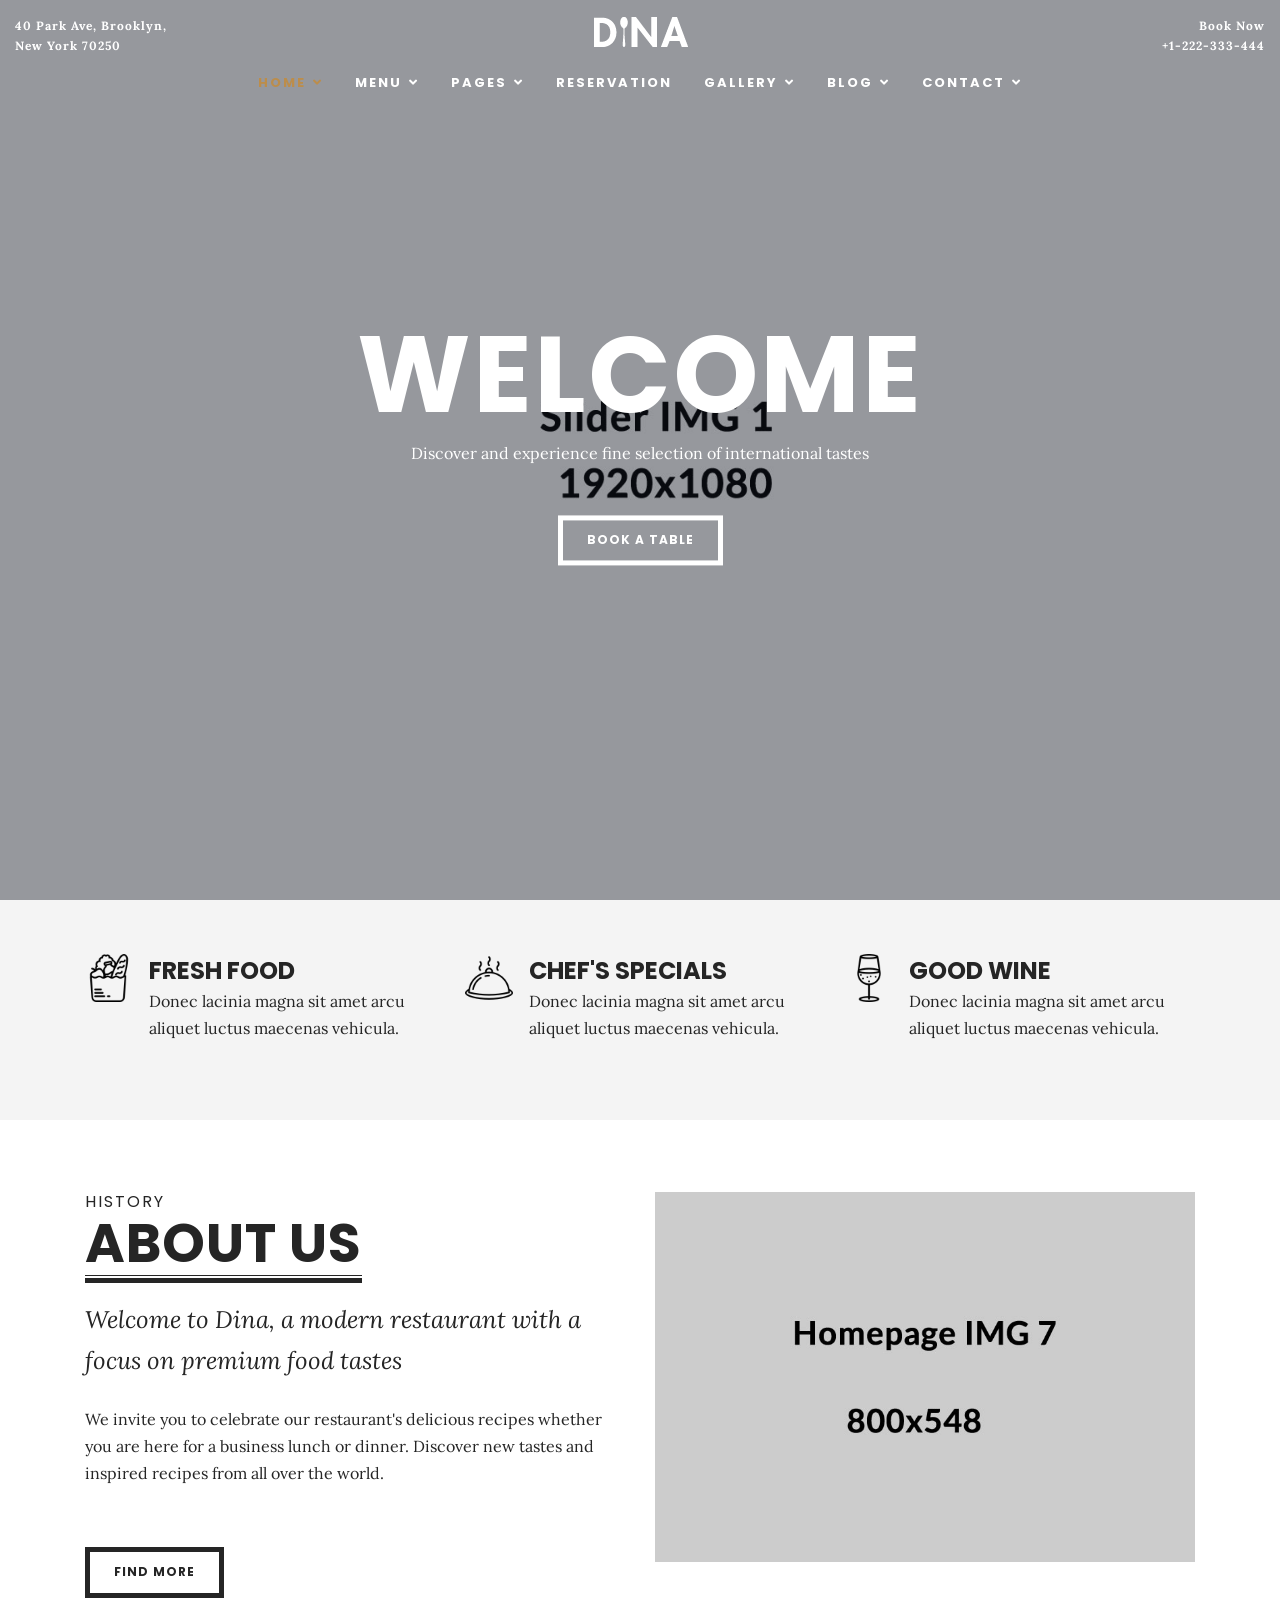
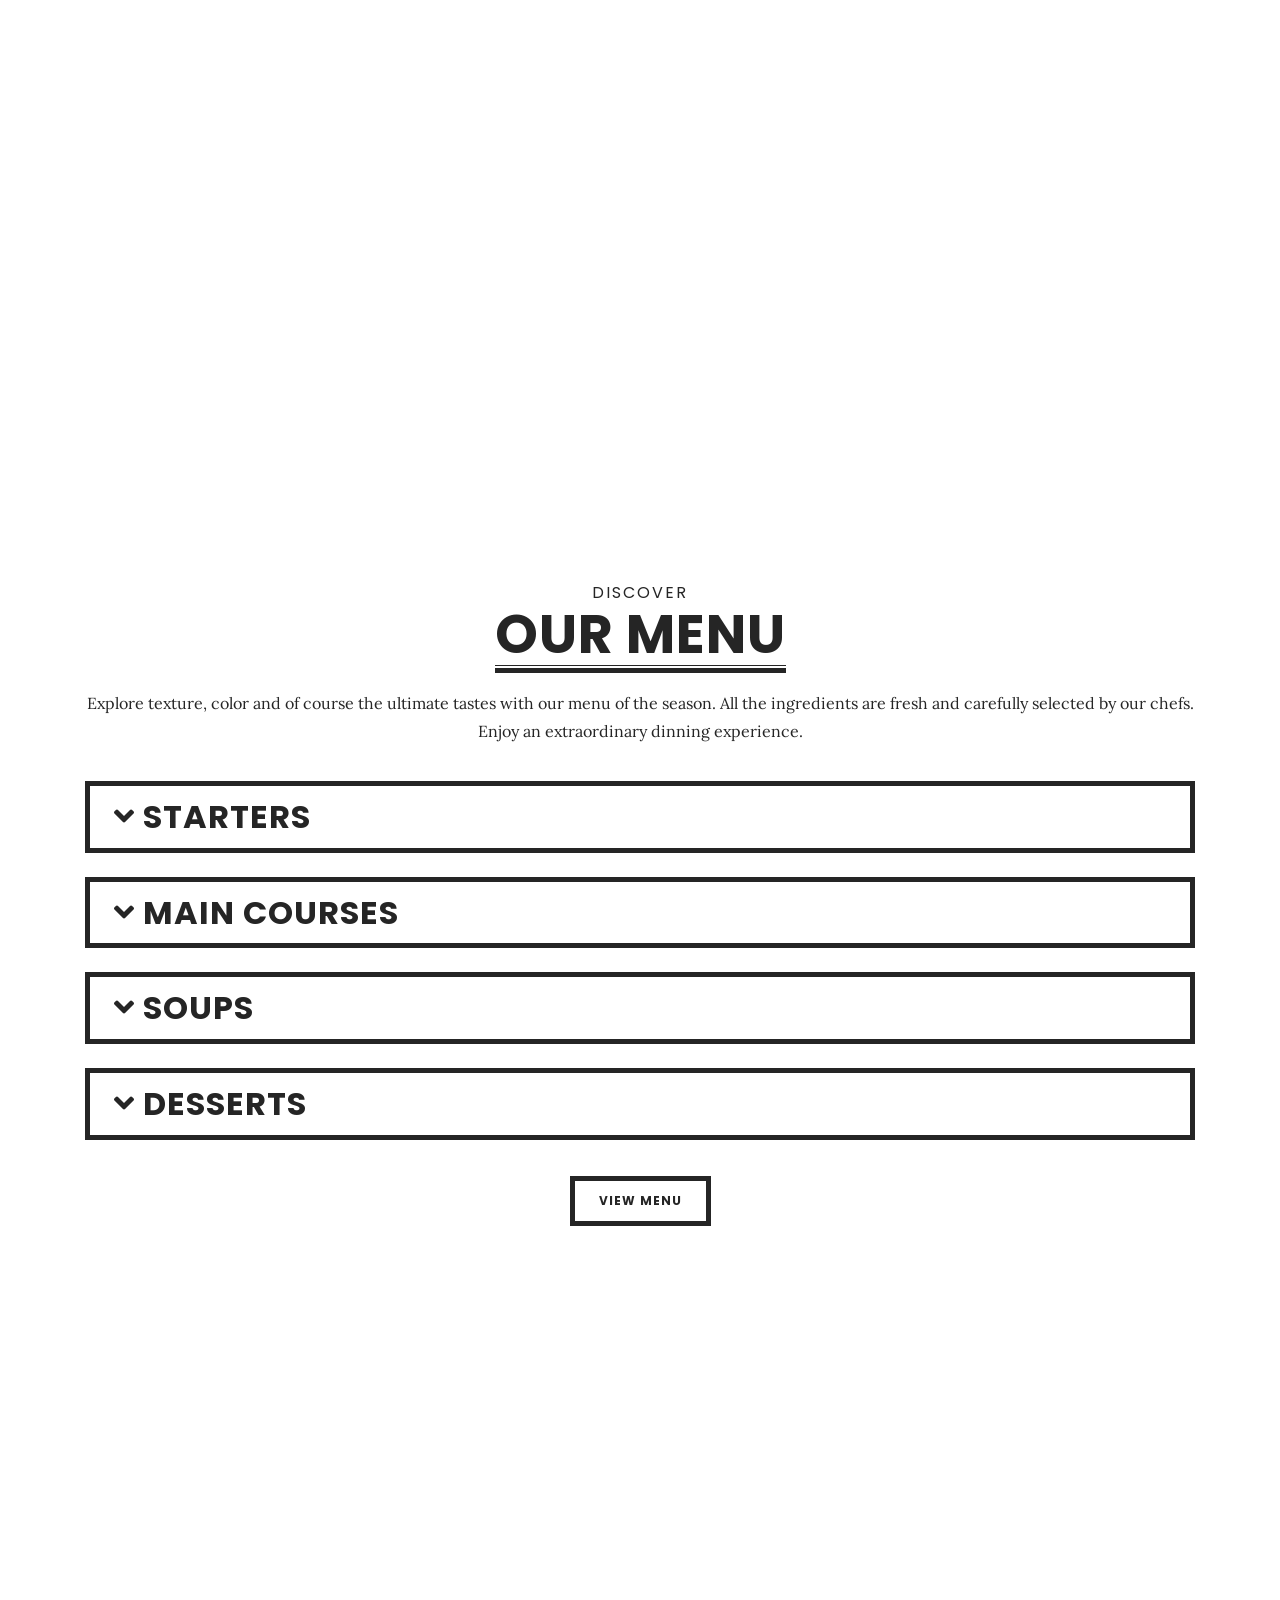
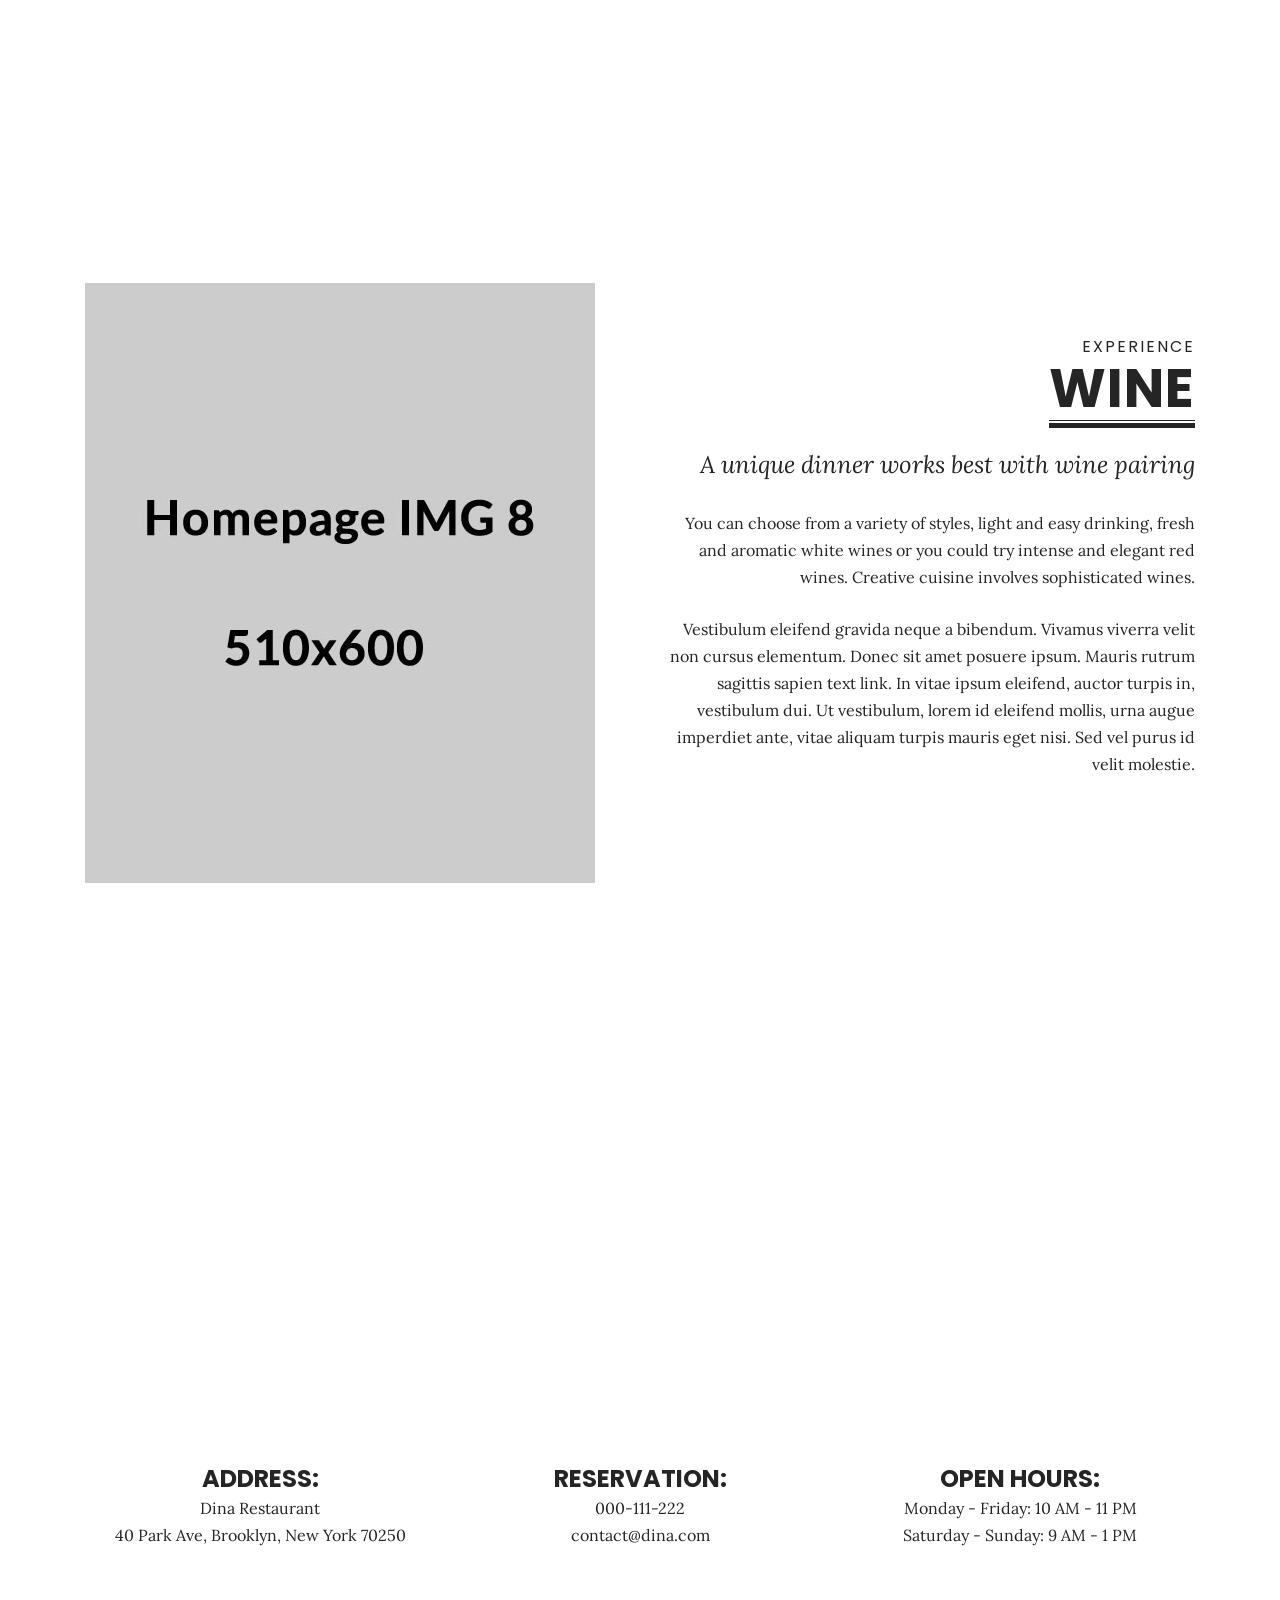
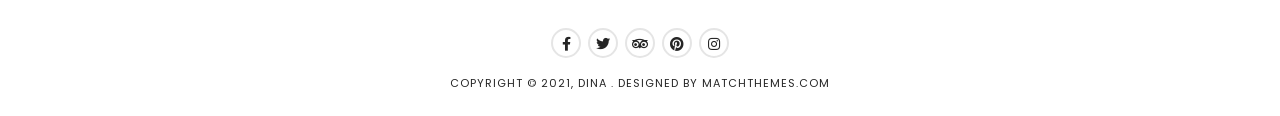
<file: dina-html/index.html>
<!DOCTYPE html>
<html lang="en-US">
	<head>
		<meta charset="UTF-8">
		<meta name="viewport" content="width=device-width, initial-scale=1.0">
		<title>Dina - Restaurant, Bar, Cafe, Food HTML Template</title>
		<meta name="robots" content="noodp"/>
		<!-- Google Fonts -->
		<link rel="preconnect" href="https://fonts.googleapis.com">
		<link rel="preconnect" href="https://fonts.gstatic.com" crossorigin>
		<link href="https://fonts.googleapis.com/css2?family=Lora:ital,wght@0,400;0,700;1,400;1,700&family=Poppins:wght@300;400;500;600;700&display=swap" rel="stylesheet">
		<!-- Bootstrap CSS -->
		<link rel='stylesheet' id='dina-bootstrap-css-css'  href='css/bootstrap/css/bootstrap.min.css' type='text/css' media='all' />
		<!-- Font Awesome Icons CSS -->
		<link rel='stylesheet' id='dina-font-awesome-css'  href='css/fontawesome/css/font-awesome.min.css' type='text/css' media='all' />
		<!-- Main CSS File -->
		<link rel='stylesheet' id='dina-style-css-css'  href='style.css' type='text/css' media='all' />
		<!-- favicons -->
		<link rel="icon" href="images/icons/favicon-32x32.png" sizes="32x32" />
		<link rel="icon" href="images/icons/favicon-192x192.png" sizes="192x192" />
		<link rel="apple-touch-icon-precomposed" href="images/icons/favicon-180x180.png" />
	</head>
	<body class="body-header1">
		<!-- MOBILE MENU -->
		<div class="mask-nav-2">
			<!-- MENU -->
			<nav class="navbar navbar-2 nav-mobile">
				<div class="nav-holder nav-holder-2">
					<ul id="menu-menu-2" class="menu-nav-2">
						<li class="menu-item menu-item-has-children current-menu-item">
							<a href="index.html">Home</a>
							<ul class="sub-menu">
								<li class="menu-item current-menu-item"><a href="index.html">Home 1</a></li>
								<li class="menu-item"><a href="homepage-2.html">Home 2</a></li>
								<li class="menu-item"><a href="homepage-3.html">Home 3</a></li>
								<li class="menu-item"><a href="homepage-4.html">Home 4</a></li>
								<li class="menu-item"><a href="homepage-5.html">Home 5</a></li>
								<li class="menu-item"><a href="homepage-6.html">Home 6</a></li>
								<li class="menu-item"><a href="homepage-7.html">Home 7</a></li>
								<li class="menu-item"><a href="homepage-8.html">Home 8</a></li>
								<li class="menu-item"><a href="homepage-9.html">Home 9</a></li>
								<li class="menu-item"><a href="homepage-10.html">Home 10</a></li>
								<li class="menu-item"><a href="homepage-video.html">Home Video</a></li>
							</ul>
						</li>
						<li class="menu-item menu-item-has-children">
							<a href="menu-2-col.html">Menu</a>
							<ul class="sub-menu">
								<li class="menu-item"><a href="menu-1-col.html">Menu 1 Col</a></li>
								<li class="menu-item"><a href="menu-2-col.html">Menu 2 Cols</a></li>
								<li class="menu-item"><a href="menu-3-col.html">Menu 3 Cols</a></li>
								<li class="menu-item"><a href="menu-accordion.html">Menu Accordion</a></li>
								<li class="menu-item"><a href="menu-grid-v2.html">Menu Grid v2</a></li>
								<li class="menu-item menu-item-has-children">
									<a href="menu-grid-v3.html">Menu Grid v3</a>
									<ul class="sub-menu">
										<li class="menu-item"><a href="menu-grid-v3-2cols.html">Menu Grid v3 2 Cols</a></li>
										<li class="menu-item"><a href="menu-grid-v3.html">Menu Grid v3 3 Cols</a></li>
										<li class="menu-item"><a href="menu-grid-v3-4cols.html">Menu Grid v3 4 Cols</a></li>
										<li class="menu-item"><a href="menu-grid-v3-5cols.html">Menu Grid v3 5 Cols</a></li>
									</ul>
								</li>
								<li class="menu-item"><a href="menu-grid-image.html">Menu Grid Images</a></li>
							</ul>
						</li>
						<li class="menu-item menu-item-has-children">
							<a href="#">Pages</a>
							<ul class="sub-menu">
								<li class="menu-item menu-item-has-children">
									<a href="index.html">Headers</a>
									<ul class="sub-menu">
										<li class="menu-item"><a href="index.html">Header 1</a></li>
										<li class="menu-item"><a href="header-2.html">Header 2</a></li>
										<li class="menu-item"><a href="header-3.html">Header 3</a></li>
										<li class="menu-item"><a href="header-4.html">Header 4</a></li>
										<li class="menu-item"><a href="header-5.html">Header 5</a></li>
										<li class="menu-item"><a href="header-6.html">Header 6</a></li>
									</ul>
								</li>
								<li class="menu-item"><a href="about-us.html">About Us</a></li>
								<li class="menu-item"><a href="about-me.html">About Me</a></li>
								<li class="menu-item menu-item-has-children">
									<a href="team.html">Team</a>
									<ul class="sub-menu">
										<li class="menu-item"><a href="team-2-cols.html">Team 2 Cols</a></li>
										<li class="menu-item"><a href="team-3-cols.html">Team 3 Cols</a></li>
										<li class="menu-item"><a href="team.html">Team 4 Cols</a></li>
									</ul>
								</li>
								<li class="menu-item"><a href="services.html">Services</a></li>
								<li class="menu-item"><a href="faq.html">FAQ</a></li>
								<li class="menu-item"><a href="404-error.html">404 Page</a></li>
							</ul>
						</li>
						<li class="menu-item"><a href="reservation.html">Reservation</a></li>
						<li class="menu-item menu-item-has-children">
							<a href="gallery-3-cols.html">Gallery</a>
							<ul class="sub-menu">
								<li class="menu-item"><a href="gallery-3-cols.html">Gallery 3 Cols</a></li>
								<li class="menu-item"><a href="gallery-4-cols.html">Gallery 4 Cols</a></li>
								<li class="menu-item"><a href="gallery-full-screen-3-cols.html">Gallery Full Screen 3 Cols</a></li>
								<li class="menu-item"><a href="gallery-full-screen-4-cols.html">Gallery Full Screen 4 Cols</a></li>
							</ul>
						</li>
						<li class="menu-item menu-item-has-children">
							<a href="blog.html">Blog</a>
							<ul class="sub-menu">
								<li class="menu-item"><a href="blog-single-post.html">Blog Single Post</a></li>
								<li class="menu-item"><a href="blog.html">Blog List</a></li>
								<li class="menu-item"><a href="blog-classic.html">Blog Classic</a></li>
								<li class="menu-item"><a href="blog-grid.html">Blog Grid</a></li>
								<li class="menu-item"><a href="blog-grid-3-cols.html">Blog Grid 3 Cols</a></li>
								<li class="menu-item"><a href="blog-fullwidth.html">Blog FullWidth</a></li>
								<li class="menu-item"><a href="blog-left-sidebar.html">Blog Left Sidebar</a></li>
							</ul>
						</li>
						<li class="menu-item menu-item-has-children">
							<a href="contact.html">Contact</a>
							<ul class="sub-menu">
								<li class="menu-item"><a href="contact.html">Contact</a></li>
								<li class="menu-item"><a href="contact-2.html">Contact 2</a></li>
								<li class="menu-item"><a href="contact-3.html">Contact 3</a></li>
							</ul>
						</li>
					</ul>
				</div>
			</nav>
			<!-- /MENU -->
			<!-- RIGHT SIDE -->
			<div class="rightside-nav-2">
				<h3>Book Now</h3>
				<ul class="right-side-contact">
					<li><label>Address:</label> 40 Park Ave, Brooklyn, New York 70250</li>
					<li><label>Phone:</label> 000-111-2222</li>
					<li><label>Email:</label> contact@dina.com </li>
				</ul>
				<!-- SOCIAL ICONS -->
				<ul class="search-social search-social-2">
					<li><a class="social-facebook" href="#" target="_blank"><i class="fab fa-facebook-f"></i></a></li>
					<li><a class="social-twitter" href="#" target="_blank"><i class="fab fa-twitter"></i></a></li>
					<li><a class="social-tripadvisor" href="#" target="_blank"><i class="fab fa-tripadvisor"></i></a></li>
					<li><a class="social-pinterest" href="#" target="_blank"><i class="fab fa-pinterest"></i></a></li>
					<li><a class="social-instagram" href="#" target="_blank"><i class="fab fa-instagram"></i></a></li>
				</ul>
				<!-- /SOCIAL ICONS -->
			</div>
			<!-- /RIGHT SIDE -->
		</div>
		<!-- /MOBILE MENU -->
		<!-- HEADER -->
		<header id="header-1">
			<div class="headerWrap-1">
				<nav class="navbar-1">
					<!-- TOP LEFT PAGE TEXT  -->
					<div class="top-location">
						<span class="info-txt">40 Park Ave, Brooklyn, </span>
						<span class="info-txt">New York 70250</span>   
					</div>
					<!-- TOP RIGHT PAGE TEXT  -->
					<div class="book-now">
						<span class="info-txt">Book Now</span>
						<span class="info-txt">+1-222-333-444</span>   
					</div>
					<!-- MOBILE BUTTON NAV  -->
					<div class="nav-button-holder nav-btn-mobile inactive">
						<span class="menu-txt">MENU</span>
						<button type="button" class="nav-button">
						<span class="icon-bar"></span>
						</button>
					</div>
					<div class="nav-content-1">
						<!-- LOGO -->
						<div class="logo-1"><a href="index.html"><img class="img-fluid" src="images/logo-dina-white.png" alt="" /></a></div>
						<!-- MENU -->
						<div class="nav-holder nav-holder-1 nav-holder-desktop">
							<ul id="menu-menu-1" class="menu-nav menu-nav-1">
								<li class="menu-item menu-item-has-children current-menu-item">
									<a href="index.html">Home</a>
									<ul class="sub-menu">
										<li class="menu-item current-menu-item"><a href="index.html">Home 1</a></li>
										<li class="menu-item"><a href="homepage-2.html">Home 2</a></li>
										<li class="menu-item"><a href="homepage-3.html">Home 3</a></li>
										<li class="menu-item"><a href="homepage-4.html">Home 4</a></li>
										<li class="menu-item"><a href="homepage-5.html">Home 5</a></li>
										<li class="menu-item"><a href="homepage-6.html">Home 6</a></li>
										<li class="menu-item"><a href="homepage-7.html">Home 7</a></li>
										<li class="menu-item"><a href="homepage-8.html">Home 8</a></li>
										<li class="menu-item"><a href="homepage-9.html">Home 9</a></li>
										<li class="menu-item"><a href="homepage-10.html">Home 10</a></li>
										<li class="menu-item"><a href="homepage-video.html">Home Video</a></li>
									</ul>
								</li>
								<li class="menu-item menu-item-has-children">
									<a href="menu-2-col.html">Menu</a>
									<ul class="sub-menu">
										<li class="menu-item"><a href="menu-1-col.html">Menu 1 Col</a></li>
										<li class="menu-item"><a href="menu-2-col.html">Menu 2 Cols</a></li>
										<li class="menu-item"><a href="menu-3-col.html">Menu 3 Cols</a></li>
										<li class="menu-item"><a href="menu-accordion.html">Menu Accordion</a></li>
										<li class="menu-item"><a href="menu-grid-v2.html">Menu Grid v2</a></li>
										<li class="menu-item menu-item-has-children">
											<a href="menu-grid-v3.html">Menu Grid v3</a>
											<ul class="sub-menu">
												<li class="menu-item"><a href="menu-grid-v3-2cols.html">Menu Grid v3 2 Cols</a></li>
												<li class="menu-item"><a href="menu-grid-v3.html">Menu Grid v3 3 Cols</a></li>
												<li class="menu-item"><a href="menu-grid-v3-4cols.html">Menu Grid v3 4 Cols</a></li>
												<li class="menu-item"><a href="menu-grid-v3-5cols.html">Menu Grid v3 5 Cols</a></li>
											</ul>
										</li>
										<li class="menu-item"><a href="menu-grid-image.html">Menu Grid Images</a></li>
									</ul>
								</li>
								<li class="menu-item menu-item-has-children">
									<a href="#">Pages</a>
									<ul class="sub-menu">
										<li class="menu-item menu-item-has-children">
											<a href="index.html">Headers</a>
											<ul class="sub-menu">
												<li class="menu-item"><a href="index.html">Header 1</a></li>
												<li class="menu-item"><a href="header-2.html">Header 2</a></li>
												<li class="menu-item"><a href="header-3.html">Header 3</a></li>
												<li class="menu-item"><a href="header-4.html">Header 4</a></li>
												<li class="menu-item"><a href="header-5.html">Header 5</a></li>
												<li class="menu-item"><a href="header-6.html">Header 6</a></li>
											</ul>
										</li>
										<li class="menu-item"><a href="about-us.html">About Us</a></li>
										<li class="menu-item"><a href="about-me.html">About Me</a></li>
										<li class="menu-item menu-item-has-children">
											<a href="team.html">Team</a>
											<ul class="sub-menu">
												<li class="menu-item"><a href="team-2-cols.html">Team 2 Cols</a></li>
												<li class="menu-item"><a href="team-3-cols.html">Team 3 Cols</a></li>
												<li class="menu-item"><a href="team.html">Team 4 Cols</a></li>
											</ul>
										</li>
										<li class="menu-item"><a href="services.html">Services</a></li>
										<li class="menu-item"><a href="faq.html">FAQ</a></li>
										<li class="menu-item"><a href="404-error.html">404 Page</a></li>
									</ul>
								</li>
								<li class="menu-item"><a href="reservation.html">Reservation</a></li>
								<li class="menu-item menu-item-has-children">
									<a href="gallery-3-cols.html">Gallery</a>
									<ul class="sub-menu">
										<li class="menu-item"><a href="gallery-3-cols.html">Gallery 3 Cols</a></li>
										<li class="menu-item"><a href="gallery-4-cols.html">Gallery 4 Cols</a></li>
										<li class="menu-item"><a href="gallery-full-screen-3-cols.html">Gallery Full Screen 3 Cols</a></li>
										<li class="menu-item"><a href="gallery-full-screen-4-cols.html">Gallery Full Screen 4 Cols</a></li>
									</ul>
								</li>
								<li class="menu-item menu-item-has-children">
									<a href="blog.html">Blog</a>
									<ul class="sub-menu">
										<li class="menu-item"><a href="blog-single-post.html">Blog Single Post</a></li>
										<li class="menu-item"><a href="blog.html">Blog List</a></li>
										<li class="menu-item"><a href="blog-classic.html">Blog Classic</a></li>
										<li class="menu-item"><a href="blog-grid.html">Blog Grid</a></li>
										<li class="menu-item"><a href="blog-grid-3-cols.html">Blog Grid 3 Cols</a></li>
										<li class="menu-item"><a href="blog-fullwidth.html">Blog FullWidth</a></li>
										<li class="menu-item"><a href="blog-left-sidebar.html">Blog Left Sidebar</a></li>
									</ul>
								</li>
								<li class="menu-item menu-item-has-children">
									<a href="contact.html">Contact</a>
									<ul class="sub-menu">
										<li class="menu-item"><a href="contact.html">Contact</a></li>
										<li class="menu-item"><a href="contact-2.html">Contact 2</a></li>
										<li class="menu-item"><a href="contact-3.html">Contact 3</a></li>
									</ul>
								</li>
							</ul>
						</div>
						<!-- /MENU -->
					</div>
				</nav>
			</div>
			<!--headerWrap-->
		</header>
		<!-- /HEADER -->
		<!-- HOME SLIDER -->
		<div class="slider-container">
			<div class="owl-carousel owl-theme home-slider">
				<div class="slider-post slider-item-box-bkg">
					<div class="slider-img" style="background-image:url('images/slider/slider-1.jpg');"></div>
					<div class="slider-caption">
						<div class="slider-text">
							<h1>Welcome</h1>
							<p>Discover and experience fine selection of international tastes</p>
							<p> <a href="reservation.html" class="view-more more-white">Book a Table</a></p>
						</div>
					</div>
					<!--slider-caption-->
				</div>
				<!--slider-post-->
				<div class="slider-post slider-item-box-bkg">
					<div class="slider-img" style="background-image:url('images/slider/slider-2.jpg');"></div>
					<div class="slider-caption">
						<div class="slider-text">
							<h1>Welcome</h1>
							<p>Traditional dishes with local products of highest quality</p>
							<p> <a href="reservation.html" class="view-more more-white">Book a Table</a></p>
						</div>
					</div>
					<!--slider-caption-->
				</div>
				<!--slider-post-->
				<div class="slider-post slider-item-box-bkg">
					<div class="slider-img" style="background-image:url('images/slider/slider-3.jpg');"></div>
					<div class="slider-caption">
						<div class="slider-text">
							<h1>Welcome</h1>
							<p>You should come and taste for yourself</p>
							<p> <a href="reservation.html" class="view-more more-white">Book a Table</a></p>
						</div>
					</div>
					<!--slider-caption-->
				</div>
				<!--slider-post-->
			</div>
		</div>
		<!-- /HOME SLIDER -->
		<!-- SECTION 1 -->
		<section id="home-content-1" class="home-widget home-features">
			<div class="container">
				<div class="row">
					<div class="col-md-4">
						<div class="small-feature">
							<div class="small-feature-icon"><img src="images/icons/groceries.png" loading="lazy" alt="groceries" width="48" height="48" class="" /></div>
							<div class="small-feature-desc">
								<h5>Fresh Food</h5>
								<p>Donec lacinia magna sit amet arcu aliquet luctus maecenas vehicula.</p>
							</div>
						</div>
					</div>
					<!--.col-md-4-->
					<div class="col-md-4">
						<div class="small-feature">
							<div class="small-feature-icon"><img src="images/icons/food.png" loading="lazy" alt="groceries" width="48" height="48" class="" /></div>
							<div class="small-feature-desc">
								<h5>Chef's Specials</h5>
								<p>Donec lacinia magna sit amet arcu aliquet luctus maecenas vehicula.</p>
							</div>
						</div>
					</div>
					<!--.col-md-4-->
					<div class="col-md-4">
						<div class="small-feature">
							<div class="small-feature-icon"><img src="images/icons/glass.png" loading="lazy" alt="groceries" width="48" height="48" class="" /></div>
							<div class="small-feature-desc">
								<h5>Good Wine</h5>
								<p>Donec lacinia magna sit amet arcu aliquet luctus maecenas vehicula.</p>
							</div>
						</div>
					</div>
					<!--.col-md-4-->
				</div>
				<!--.row-->
			</div>
			<!--.container-->
		</section>
		<!-- /SECTION 1 -->  
		<!-- SECTION 2 -->     	
		<section id="home-content-2" class="home-widget">
			<div class="container">
				<div class="row">
					<div class="col-md-6">
						<h2 class="home-subtitle">History</h2>
						<h1 class="home-title margin-b24 title-headline">About Us</h1>
						<div class="title-style-1">Welcome to Dina, a modern restaurant with a focus on premium food tastes</div>
						<p>We invite you to celebrate our restaurant's delicious recipes whether you are here for a business lunch or dinner. Discover new tastes and inspired recipes from all over the world.</p>
						<a href="#" class="view-more margin-t36">Find More</a>
					</div>
					<!-- /col-md-6 -->
					<div class="col-md-6">
						<img class="img-fluid img-feature" src="images/home/about-7.jpg" loading="lazy" alt="about-7" />
					</div>
					<!-- /col-md-6 -->
				</div>
				<!-- /row-->
			</div>
			<!-- /container-->
		</section>
		<!-- /SECTION 2 -->  
		<!-- SECTION 3 -->        
		<!-- Add parallax class to a section and a background image to create the parallax effect --> 
		<section class="home-widget parallax"  style="background-image:url('images/home/about-4.jpg');" >
			<div class="parallax-content">
				<div class="container">
					<div class="row">
						<div class="col-md-12">
							<div class="img-center alignc">
								<img class="img-fluid img-feature" src="images/home/taste-food.png" loading="lazy" alt="taste-food" />
							</div>
						</div>
						<!--.col-md-12-->
					</div>
					<!--.row-->
				</div>
				<!--.container-->
			</div>
			<!-- /parallax-content -->
		</section>
		<!-- /SECTION 3 --> 
		<!-- SECTION 4 -->     	
		<section id="home-content-4" class="home-widget">
			<div class="container">
				<div class="row">
					<div class="col-md-12 alignc">
						<h2 class="home-subtitle">Discover</h2>
						<h1 class="home-title margin-b24 title-headline">Our Menu</h1>
						<p>Explore texture, color and of course the ultimate tastes with our menu of the season. All the ingredients are fresh and carefully selected by our chefs. Enjoy an extraordinary dinning experience.</p>
						<!-- FOOD MENU -->
						<ul class="our-menu">
							<!-- STARTERS -->
							<li>
								<h4 class="menu-title-section"><a href="#starters">Starters</a></h4>
								<div id="starters" class="menu-section">
									<div class="menu-holder menu-2col menu-accordion">
										<div class="menu-post clearfix ">
											<div class="menu-post-img"><a href="images/menu/double-tomato-bruschetta.jpg" class="lightbox"  title="Tomato Bruschetta"><img width="400" height="400" src="images/menu/double-tomato-bruschetta.jpg" class="" alt="" title="" /> </a> </div>
											<div class="menu-post-desc">
												<h4><span class="menu-title">Tomato Bruschetta</span> <span class="menu-dots"></span><span class="menu-price">$4.00</span></h4>
												<div class="menu-text"> Tomatoes / Olive Oil / Cheese </div>
											</div>
										</div>
										<div class="menu-post clearfix  last">
											<div class="menu-post-img"><a href="images/menu/marinated-grilled-shrimp.jpg" class="lightbox"  title="Marinated Grilled Shrimp"><img width="400" height="400" src="images/menu/marinated-grilled-shrimp.jpg" class="" alt="" title="" /> </a> </div>
											<div class="menu-post-desc">
												<h4><span class="menu-title">Marinated Grilled Shrimp</span> <span class="menu-dots"></span><span class="menu-price">$7.00</span></h4>
												<div class="menu-text"> Fresh Shrimp / Oive Oil /  Tomato Sauce </div>
											</div>
										</div>
										<div class="menu-post clearfix">
											<div class="menu-post-img"><a href="images/menu/avocado-tomato.jpg" class="lightbox"  title="Avocado &#038; Mango Salsa"><img width="400" height="400" src="images/menu/avocado-tomato.jpg" class="" alt="" title="" /> </a> </div>
											<div class="menu-post-desc">
												<h4><span class="menu-title">Avocado &#038; Mango Salsa</span> <span class="menu-dots"></span><span class="menu-price">$5.00</span></h4>
												<div class="menu-text"> Avocado / Mango / Tomatoes </div>
											</div>
										</div>
										<div class="menu-post clearfix last">
											<div class="menu-post-img"><a href="images/menu/baked-potato-skins.jpg" class="lightbox"  title="Baked Potato Skins"><img width="400" height="400" src="images/menu/baked-potato-skins.jpg" class="" alt="" title="" /> </a> </div>
											<div class="menu-post-desc">
												<h4><span class="menu-title">Baked Potato Skins</span> <span class="menu-dots"></span><span class="menu-price">$9.00</span></h4>
												<div class="menu-text"> Potatoes / Oil / Garlic </div>
											</div>
										</div>
									</div>
								</div>
							</li>
							<!-- /STARTERS -->
							<!-- MAIN COURSES -->
							<li>
								<h4 class="menu-title-section"><a href="#main-courses">Main Courses</a></h4>
								<div id="main-courses" class="menu-section">
									<div class="menu-holder menu-2col menu-accordion">
										<div class="menu-post clearfix">
											<div class="menu-post-img"><a href="images/menu/pork-chops.jpg" class="lightbox"  title="Braised Pork Chops"><img width="400" height="400" src="images/menu/pork-chops.jpg" class="" alt="" title="" /> </a> </div>
											<div class="menu-post-desc">
												<h4><span class="menu-title">Braised Pork Chops</span> <span class="menu-dots"></span><span class="menu-price">$21.00</span></h4>
												<div class="menu-text"> 4 bone-in pork chops, olive oil, garlic, onion </div>
											</div>
										</div>
										<div class="menu-post clearfix last">
											<div class="menu-post-img"><a href="images/menu/prime-rib-primer.jpg" class="lightbox"  title="Prime Rib"><img width="400" height="400" src="images/menu/prime-rib-primer.jpg" class="" alt="" title="" /> </a> </div>
											<div class="menu-post-desc">
												<h4><span class="menu-title">Prime Rib</span> <span class="menu-dots"></span><span class="menu-price">$20.00</span></h4>
												<div class="menu-text"> Rib, rosemary, black pepper, red wine </div>
											</div>
										</div>
										<div class="menu-post clearfix">
											<div class="menu-post-img"><a href="images/menu/coconut-curry-fried-chicken.jpg" class="lightbox"  title="Coconut Fried Chicken"><img width="400" height="400" src="images/menu/coconut-curry-fried-chicken.jpg" class="" alt="" title="" /> </a> </div>
											<div class="menu-post-desc">
												<h4><span class="menu-title">Coconut Fried Chicken</span> <span class="menu-dots"></span><span class="menu-price">$19.00</span></h4>
												<div class="menu-text"> 8 chicken pieces, coconut milk, oil </div>
											</div>
										</div>
										<div class="menu-post clearfix last">
											<div class="menu-post-img"><a href="images/menu/sriracha-beef-skewers.jpg" class="lightbox"  title="Sriracha Beef Skewers"><img width="400" height="400" src="images/menu/sriracha-beef-skewers.jpg" class="" alt="" title="" /> </a> </div>
											<div class="menu-post-desc">
												<h4><span class="menu-title">Sriracha Beef Skewers</span> <span class="menu-dots"></span><span class="menu-price">$12.00</span></h4>
												<div class="menu-text"> Beef, garlic, sesame oil, vinegar </div>
											</div>
										</div>
										<div class="menu-post clearfix ">
											<div class="menu-post-img"><a href="images/menu/roast-chicken.jpg" class="lightbox"  title="Chicken with Garlic &#038; Tomatoes"><img width="400" height="400" src="images/menu/roast-chicken.jpg" class="" alt="" title="" /> </a> </div>
											<div class="menu-post-desc">
												<h4><span class="menu-title">Chicken with Garlic &#038; Tomatoes</span> <span class="menu-dots"></span><span class="menu-price">$12.00</span></h4>
												<div class="menu-text"> Chicken, cherry tomatoes, olive oil, dry white wine </div>
											</div>
										</div>
									</div>
								</div>
							</li>
							<!-- /MAIN COURSES -->
							<!-- SOUPS -->  
							<li>
								<h4 class="menu-title-section"><a href="#soups">Soups</a></h4>
								<div id="soups" class="menu-section">
									<div class="menu-holder menu-2col menu-accordion">
										<div class="menu-post clearfix">
											<div class="menu-post-img"><a href="images/menu/terrific-turkey-chili.jpg" class="lightbox"  title="Terrific Turkey Chili"><img width="400" height="400" src="images/menu/terrific-turkey-chili.jpg" class="" alt="" title="" /> </a> </div>
											<div class="menu-post-desc">
												<h4><span class="menu-title">Terrific Turkey Chili</span> <span class="menu-dots"></span><span class="menu-price">$8.00</span></h4>
												<div class="menu-text"> Turkey, oregano,  tomato paste, peppers </div>
											</div>
										</div>
										<div class="menu-post clearfix  last ">
											<div class="menu-post-img"><a href="images/menu/italian-sausage-tortellini-soup.jpg" class="lightbox"  title="Italian Sausage Tortellini"><img width="400" height="400" src="images/menu/italian-sausage-tortellini-soup.jpg" class="" alt="" title="" /> </a> </div>
											<div class="menu-post-desc">
												<h4><span class="menu-title">Italian Sausage Tortellini</span> <span class="menu-dots"></span><span class="menu-price">$9.00</span></h4>
												<div class="menu-text"> Cheese tortellini, sausage, garlic, carrots, zucchini </div>
											</div>
										</div>
										<div class="menu-post clearfix ">
											<div class="menu-post-img"><a href="images/menu/cream-asparagus-soup.jpg" class="lightbox"  title="Cream of Asparagus Soup"><img width="400" height="400" src="images/menu/cream-asparagus-soup.jpg" class="" alt="" title="" /> </a> </div>
											<div class="menu-post-desc">
												<h4><span class="menu-title">Cream of Asparagus Soup</span> <span class="menu-dots"></span><span class="menu-price">$10.00</span></h4>
												<div class="menu-text"> Asparagus, potato, celery, onion, pepper </div>
											</div>
										</div>
										<div class="menu-post clearfix last">
											<div class="menu-post-img"><a href="images/menu/italian-sausage-soup.jpg" class="lightbox"  title="Italian Sausage Soup"><img width="400" height="400" src="images/menu/italian-sausage-soup.jpg" class="" alt="" title="" /> </a> </div>
											<div class="menu-post-desc">
												<h4><span class="menu-title">Italian Sausage Soup</span> <span class="menu-dots"></span><span class="menu-price">$9.00</span></h4>
												<div class="menu-text"> Italian sausage, garlic, carrots, zucchini </div>
											</div>
										</div>
										<div class="menu-post clearfix ">
											<div class="menu-post-img"><a href="images/menu/creamy-chicken-wild-rice-soup.jpg" class="lightbox"  title="Creamy Chicken &#038; Wild Rice Soup"><img width="400" height="400" src="images/menu/creamy-chicken-wild-rice-soup.jpg" class="" alt="" title="" /> </a> </div>
											<div class="menu-post-desc">
												<h4><span class="menu-title">Creamy Chicken &#038; Wild Rice Soup</span> <span class="menu-dots"></span><span class="menu-price">$12.00</span></h4>
												<div class="menu-text"> Cooked chicken, salt, butter, heavy cream </div>
											</div>
										</div>
										<div class="menu-post clearfix  last ">
											<div class="menu-post-img"><a href="images/menu/delicious-ham-potato-soup.jpg" class="lightbox"  title="Ham and Potato Soup"><img width="400" height="400" src="images/menu/delicious-ham-potato-soup.jpg" class="" alt="" title="" /> </a> </div>
											<div class="menu-post-desc">
												<h4><span class="menu-title">Ham and Potato Soup</span> <span class="menu-dots"></span><span class="menu-price">$10.00</span></h4>
												<div class="menu-text"> Potatoes, ham, celery, onion, milk </div>
											</div>
										</div>
									</div>
								</div>
							</li>
							<!-- /SOUPS -->
							<!-- DESSERTS -->   
							<li>
								<h4 class="menu-title-section"><a href="#desserts">Desserts</a></h4>
								<div id="desserts" class="menu-section">
									<div class="menu-holder menu-2col menu-accordion">
										<div class="menu-post clearfix ">
											<div class="menu-post-img"><a href="images/menu/summer-berry.jpg" class="lightbox"  title="Summer Berry and Coconut Tart"><img width="400" height="400" src="images/menu/summer-berry.jpg" class="" alt="" title="" /> </a> </div>
											<div class="menu-post-desc">
												<h4><span class="menu-title">Summer Berry and Coconut Tart</span> <span class="menu-dots"></span><span class="menu-price">$12.00</span></h4>
												<div class="menu-text"> Raspberries, blackberries, blueberries, graham cracker crumbs </div>
											</div>
										</div>
										<div class="menu-post clearfix  last ">
											<div class="menu-post-img"><a href="images/menu/pumpkin-cookies.jpg" class="lightbox"  title="Pumpkin Cookies Cream Cheese"><img width="400" height="400" src="images/menu/pumpkin-cookies.jpg" class="" alt="" title="" /> </a> </div>
											<div class="menu-post-desc">
												<h4><span class="menu-title">Pumpkin Cookies Cream Cheese</span> <span class="menu-dots"></span><span class="menu-price">$10.00</span></h4>
												<div class="menu-text"> Pumpkin, sugar, butter, eggs </div>
											</div>
										</div>
										<div class="menu-post clearfix ">
											<div class="menu-post-img"><a href="images/menu/chocolate-cupcakes.jpg" class="lightbox"  title="Double Chocolate Cupcakes"><img width="400" height="400" src="images/menu/chocolate-cupcakes.jpg" class="" alt="" title="" /> </a> </div>
											<div class="menu-post-desc">
												<h4><span class="menu-title">Double Chocolate Cupcakes</span> <span class="menu-dots"></span><span class="menu-price">$7.00</span></h4>
												<div class="menu-text"> Chocolate, eggs, vanilla, milk </div>
											</div>
										</div>
									</div>
								</div>
							</li>
							<!-- /DESSERTS -->   
						</ul>
						<!-- /FOOD MENU--> 
						<a href="menu-2-col.html" class="view-more margin-t36">View Menu</a>
					</div>
					<!--.col-md-12-->
				</div>
				<!--.row-->
			</div>
			<!--.container-->
		</section>
		<!-- /SECTION 4 --> 
		<!-- SECTION 5 -->   
		<!-- Add parallax class to a section and a background image to create the parallax effect -->      
		<section class="home-widget parallax"  style="background-image:url('images/home/about-5.jpg');" >
			<div class="parallax-content">
				<div class="container">
					<div class="row">
						<div class="col-md-12 alignc">
							<h2 class="home-subtitle">Reserve a Table</h2>
							<h1 class="home-title title-headline margin-b24">Open Hours</h1>
							<p>Monday - Friday: 10 AM - 11 PM </p>
							<p>Saturday - Sunday: 9 AM - 1 PM </p>
							<a class="view-more more-white margin-t36" href="reservation.html">Book Now</a>
						</div>
						<!--.col-md-12-->
					</div>
					<!--.row-->
				</div>
				<!--.container-->
			</div>
			<!-- parallax-content -->     
		</section>
		<!-- /SECTION 5 -->     
		<!-- SECTION 6 --> 	
		<section id="home-wine" class="home-widget">
			<div class="container">
				<div class="row">
					<div class="col-md-12">
						<div class="row">
							<div class="col-md-6">
								<img class="img-fluid" src="images/home/about-8.jpg" loading="lazy" alt="about-6" />
							</div>
							<!--.col-md-6-->
							<div class="col-md-6 padding-tb54 alignr">
								<h2 class="home-subtitle">Experience</h2>
								<h1 class="home-title title-headline margin-b24">Wine</h1>
								<div class="title-style-1">A unique dinner works best with wine pairing</div>
								<p>You can choose from a variety of styles, light and easy drinking, fresh and aromatic white wines or you could try intense and elegant red wines. Creative cuisine involves sophisticated wines. </p>
								<p>Vestibulum eleifend gravida neque a bibendum. Vivamus viverra velit non cursus elementum. Donec sit amet posuere ipsum. Mauris rutrum sagittis sapien text link. In vitae ipsum eleifend, auctor turpis in, vestibulum dui. Ut vestibulum, lorem id eleifend mollis, urna augue imperdiet ante, vitae aliquam turpis mauris eget nisi. Sed vel purus id velit molestie.</p>
							</div>
							<!--.col-md-6-->
						</div>
						<!-- row -->
					</div>
					<!--.col-md-12-->
				</div>
				<!--.row-->
			</div>
			<!--.container-->
		</section>
		<!-- /SECTION 6 -->
		<!-- SECTION 7 -->  
		<!-- Add parallax class to a section and a background image to create the parallax effect -->            
		<section class="home-widget parallax"  style="background-image:url('images/home/about-9.jpg');" >
			<div class="parallax-content">
				<div class="container">
					<div class="row">
						<div class="col-md-12 alignc">
							<h2 class="home-subtitle">Visit Us</h2>
							<h1 class="home-title title-headline margin-b24">Good Food and Drinks</h1>
							<p>Donec suscipit lobortis ornare. Aenean vel varius odio. <br/> Cras ligula odio, congue vel adipiscing non, congue vitae neque. </p>
						</div>
						<!--.col-md-12-->
					</div>
					<!--.row-->
				</div>
				<!--.container-->
			</div>
			<!-- parallax-content -->
		</section>
		<!-- /SECTION 7 --> 
		<!-- FOOTER -->
		<footer>
			<div class="container">
				<!-- ROW -->
				<div class="row alignc">
					<!-- FOOTER COLUMN 1 -->
					<div class="col-md-4">
						<div class="footer-content">
							<h5>ADDRESS:</h5>
							<p>Dina Restaurant <br/>
								40 Park Ave, Brooklyn, New York 70250
							</p>
						</div>
					</div>
					<!-- FOOTER COLUMN 2 -->
					<div class="col-md-4">
						<div class="footer-content">
							<h5>RESERVATION:</h5>
							<p>000-111-222 <br/>
								contact@dina.com
							</p>
						</div>
					</div>
					<!-- FOOTER COLUMN 3 -->
					<div class="col-md-4">
						<div class="footer-content">
							<h5>OPEN HOURS:</h5>
							<p>Monday - Friday: 10 AM - 11 PM <br/>
								Saturday - Sunday: 9 AM - 1 PM
							</p>
						</div>
					</div>
				</div>
				<!-- /ROW -->
				<!-- FOOTER SOCIAL -->
				<ul class="footer-social">
					<li><a class="social-facebook" href="#" target="_blank"><i class="fab fa-facebook-f"></i></a></li>
					<li><a class="social-twitter" href="#" target="_blank"><i class="fab fa-twitter"></i></a></li>
					<li><a class="social-tripadvisor" href="#" target="_blank"><i class="fab fa-tripadvisor"></i></a></li>
					<li><a class="social-pinterest" href="#" target="_blank"><i class="fab fa-pinterest"></i></a></li>
					<li><a class="social-instagram" href="#" target="_blank"><i class="fab fa-instagram"></i></a></li>
				</ul>
				<!-- /FOOTER SOCIAL -->
				<!-- FOOTER COPYRIGHT -->
				<div class="copyright">
					Copyright &copy; 2021, Dina . Designed by MatchThemes.com
				</div>
				<!-- /FOOTER COPYRIGHT -->
				<!-- FOOTER SCROLL UP -->
				<div class="scrollup">
					<a class="scrolltop" href="#">
					<i class="fas fa-chevron-up"></i>
					</a>
				</div>
				<!-- /FOOTER SCROLL UP -->
			</div>
			<!--container-->
		</footer>
		<!-- /FOOTER -->
		<!-- JS --> 
		<script  src='js/jquery.js'></script>
		<script  src='js/jquery-migrate.min.js'></script>
		<script  src='css/bootstrap/js/popper.min.js'></script>
		<script  src='css/bootstrap/js/bootstrap.min.js'></script>
		<script  src='js/jquery.easing.min.js'></script>
		<script  src='js/jquery.fitvids.js'></script>
		<script  src='js/jquery.magnific-popup.min.js'></script>
		<script  src='js/owl-carousel/owl.carousel.min.js'></script>
		<!-- MAIN JS -->
		<script  src='js/init.js'></script>
	</body>
</html>
</file>
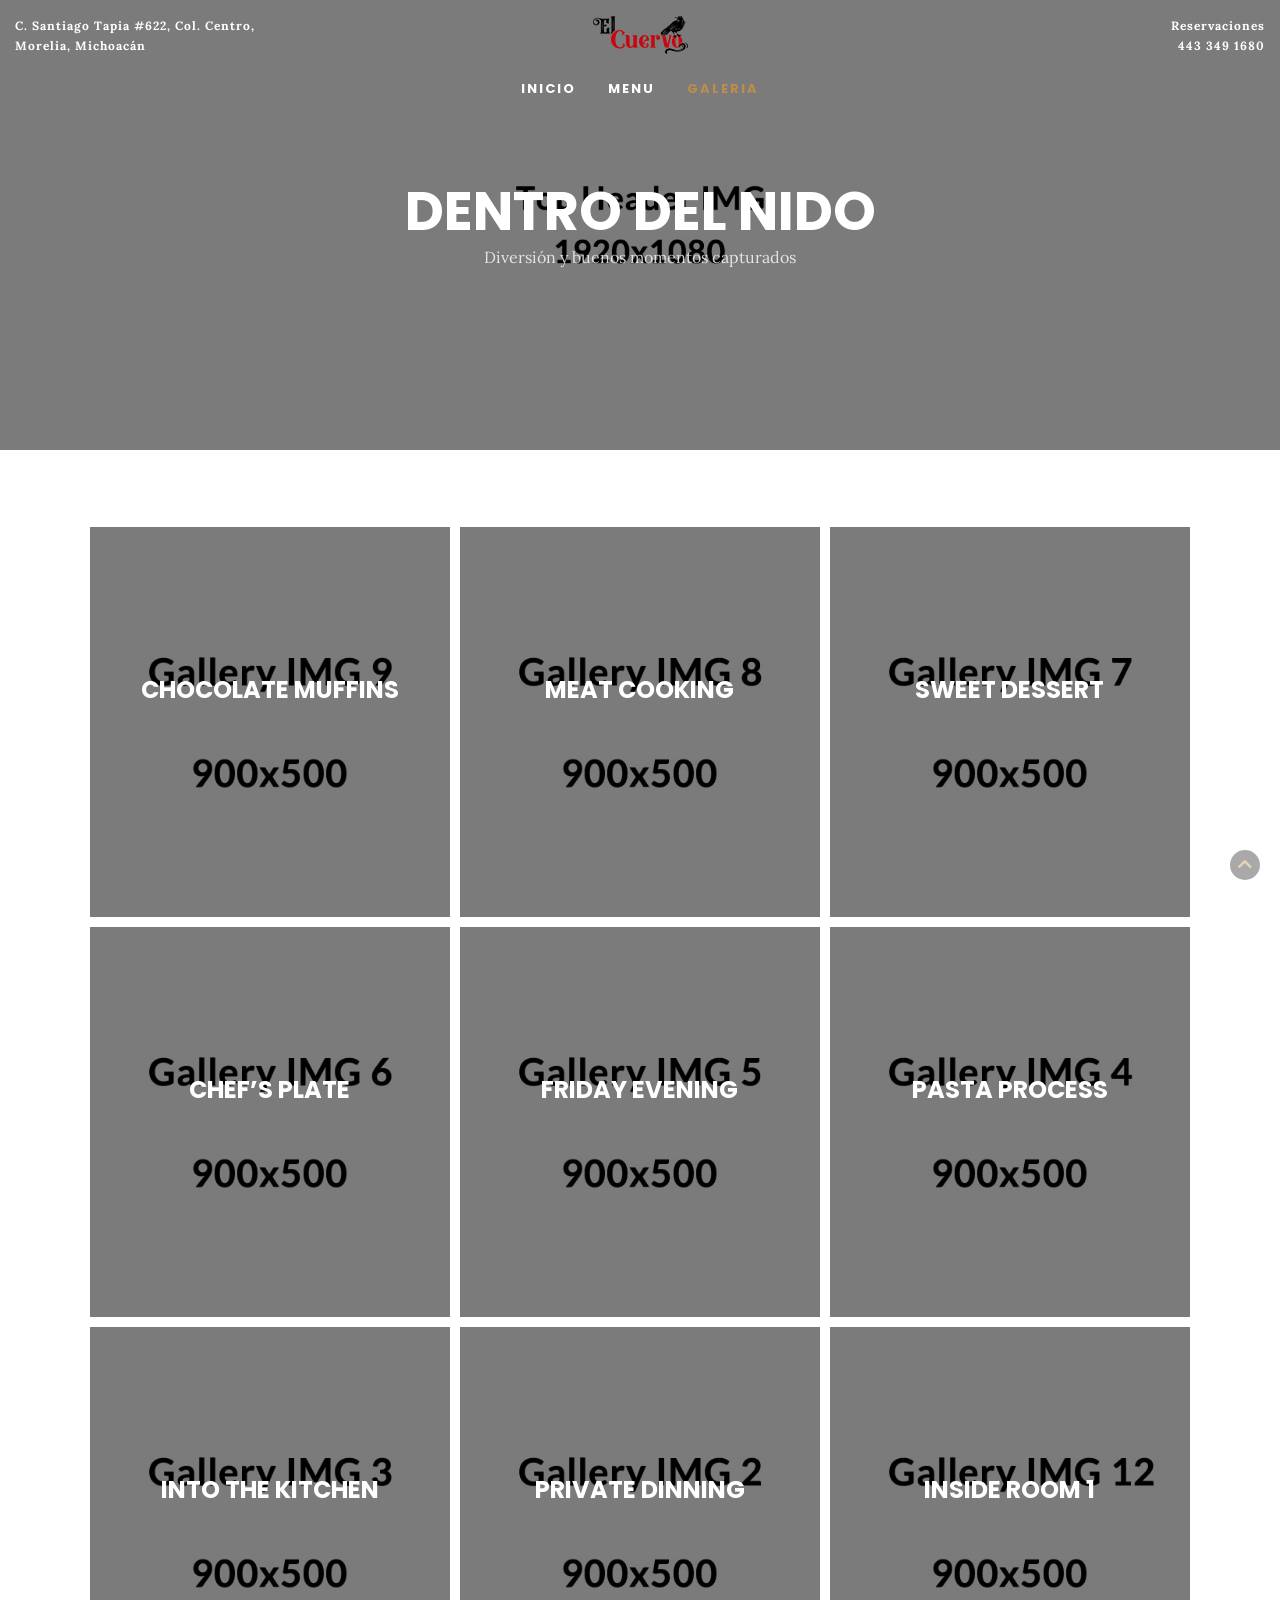
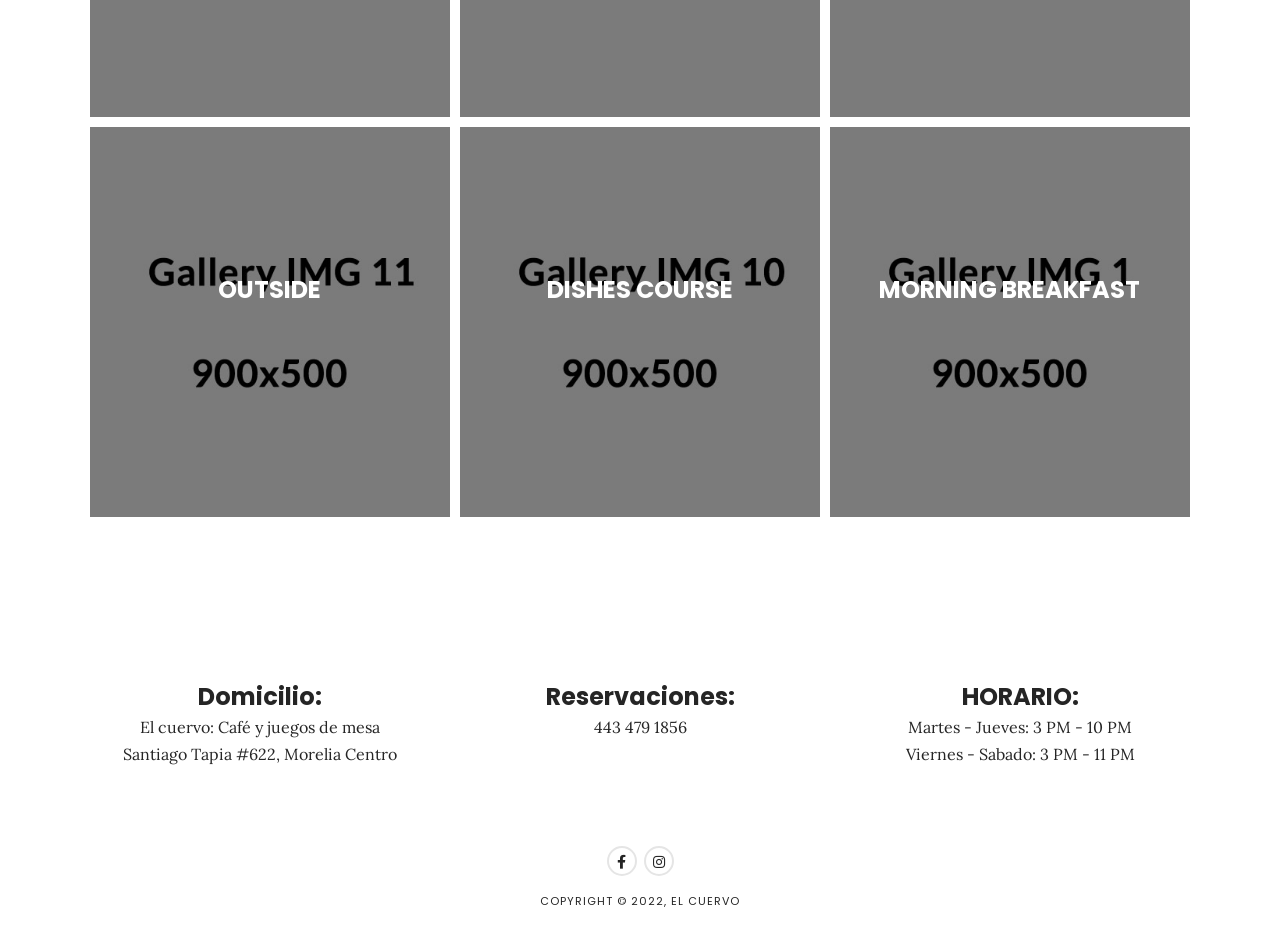
<file: galeria.html>
<!DOCTYPE html>
<html lang="en-US">
   <head>
    <meta charset="UTF-8">
    <meta name="viewport" content="width=device-width, initial-scale=1.0">
    <title>El cuervo | Dentro del nido</title>
    <meta name="robots" content="noodp"/>
    <!-- Google Fonts -->
    <link rel="preconnect" href="https://fonts.googleapis.com">
		<link rel="preconnect" href="https://fonts.gstatic.com" crossorigin>
		<link href="https://fonts.googleapis.com/css2?family=Lora:ital,wght@0,400;0,700;1,400;1,700&family=Poppins:wght@300;400;500;600;700&display=swap" rel="stylesheet">
	<!-- Bootstrap CSS -->
    <link rel='stylesheet' id='dina-bootstrap-css-css'  href='css/bootstrap/css/bootstrap.min.css' type='text/css' media='all' />
    <!-- Font Awesome Icons CSS -->
    <link rel='stylesheet' id='dina-font-awesome-css'  href='css/fontawesome/css/font-awesome.min.css' type='text/css' media='all' />
    <!-- Main CSS File -->
    <link rel='stylesheet' id='dina-style-css-css'  href='style.css' type='text/css' media='all' />
    <!-- favicons -->
    <link rel="icon" href="images/icons/favicon-32x32.png" sizes="32x32" />
    <link rel="icon" href="images/icons/favicon-192x192.png" sizes="192x192" />
    <link rel="apple-touch-icon-precomposed" href="images/icons/favicon-180x180.png" />
  </head>
  
   <body class="body-header1" >
   
   <!-- MOBILE MENU -->
      <div class="mask-nav-2">
      
         <!-- MENU -->
         <nav class="navbar navbar-2 nav-mobile">
            <div class="nav-holder nav-holder-2">
            
               <ul id="menu-menu-2" class="menu-nav-2">
						<li class="menu-item"><a href="/">Inicio</a></li>					
                  <li class="menu-item"><a href="/menu">Menu</a></li>						
						<li class="menu-item current-menu-item"><a href="/galeria">Galeria</a></li>						
					</ul>
            </div>
         </nav>
          <!-- /MENU -->
         
         <!-- RIGHT SIDE -->
         <div class="rightside-nav-2">
         
            <h3>Reservaciones</h3>
				<ul class="right-side-contact">
					<li><label>Address:</label>C. Santiago Tapia #622, Col. Centro, Morelia, Michoacán</li>
					<li><label>Phone:</label>443 349 1680</li>               
				</ul>
            
            <!-- SOCIAL ICONS -->
            <ul class="search-social search-social-2">
               <li><a class="social-facebook" href="#" target="_blank"><i class="fab fa-facebook-f"></i></a></li>
               <li><a class="social-twitter" href="#" target="_blank"><i class="fab fa-twitter"></i></a></li>
               <li><a class="social-tripadvisor" href="#" target="_blank"><i class="fab fa-tripadvisor"></i></a></li>
               <li><a class="social-pinterest" href="#" target="_blank"><i class="fab fa-pinterest"></i></a></li>
               <li><a class="social-instagram" href="#" target="_blank"><i class="fab fa-instagram"></i></a></li>
            </ul>
            <!-- /SOCIAL ICONS -->
         </div>
         <!-- /RIGHT SIDE -->
         
      </div>
      <!-- /MOBILE MENU -->
   
      <!-- START HEADER -->
      <header id="header-1">
         <div class="headerWrap-1">
            <nav class="navbar-1">
               <!-- TOP LEFT PAGE TEXT  -->
               <div class="top-location">
                  <span class="info-txt">C. Santiago Tapia #622, Col. Centro, </span>
                  <span class="info-txt">Morelia, Michoacán</span>   
               </div>
               <!-- TOP RIGHT PAGE TEXT  -->
               <div class="book-now">
                  <span class="info-txt">Reservaciones</span>
                  <span class="info-txt">443 349 1680</span>   
               </div>
               
               <!-- MOBILE BUTTON NAV  -->
               <div class="nav-button-holder nav-btn-mobile inactive">
				<span class="menu-txt">MENU</span>
				<button type="button" class="nav-button">
				<span class="icon-bar"></span>
				</button>
				</div>
               
               <div class="nav-content-1">
             	   <!-- LOGO -->
                  <div class="logo-1"><a href="index.html"><img class="img-fluid" src="images/logo-dina-white.png" alt="" /></a></div>
                  <!-- MENU -->
                  <div class="nav-holder nav-holder-1 nav-holder-desktop">
                     <ul id="menu-menu-1" class="menu-nav menu-nav-1">
								<li class="menu-item"><a href="/">Inicio</a></li>					
                  		<li class="menu-item"><a href="/menu">Menu</a></li>						
						      <li class="menu-item current-menu-item"><a href="/galeria">Galeria</a></li>						
							</ul>
                  </div>
                  <!-- /MENU -->
                  
               </div>
            </nav>
         </div>
         <!--headerWrap-->
      
      </header>
      <!-- /HEADER -->
      
      <!-- TOP IMAGE HEADER -->
      <section class="topSingleBkg topPageBkg">
         <div class="item-content-bkg">
            <div class="item-img" style="background-image:url('images/top-headers/menu-3col-image.jpg');" ></div>
            <div class="inner-desc">
               <h1 class="post-title single-post-title">Dentro del nido</h1>
               <span class="post-subtitle">Diversión y buenos momentos capturados</span>
            </div>
         </div>
      </section>
      
      <!-- MAIN WRAP CONTENT -->
      <section id="wrap-content" class="page-content">
         <div class="container">
            <div class="row">
               <div class="col-md-12">
               
                  <!-- GALLERY -->
                  <div class="gallery-3colgrid-content">
                     <div class="menu-holder menu-3col-grid-image gallery-holder clearfix">
                     
                        <div class="menu-post gallery-post">
                           <a href="images/gallery/gallery-9.jpg" class="lightbox"  title="Chocolate Muffins">
                              <div class="item-content-bkg gallery-bkg">
                                 <div class="gallery-img" style="background-image:url('images/gallery/gallery-9.jpg');"></div>
                                 <div class="menu-post-desc">
                                    <h4>Chocolate Muffins</h4>
                                    <div class="gallery-mglass"><i class="fas fa-search"></i></div>
                                 </div>
                              </div>
                           </a>
                        </div>
                        
                        <div class="menu-post gallery-post">
                           <a href="images/gallery/gallery-8.jpg" class="lightbox"  title="Meat Cooking">
                              <div class="item-content-bkg gallery-bkg">
                                 <div class="gallery-img" style="background-image:url('images/gallery/gallery-8.jpg');"></div>
                                 <div class="menu-post-desc">
                                    <h4>Meat Cooking</h4>
                                    <div class="gallery-mglass"><i class="fas fa-search"></i></div>
                                 </div>
                              </div>
                           </a>
                        </div>
                        
                        <div class="menu-post gallery-post">
                           <a href="images/gallery/gallery-7.jpg" class="lightbox"  title="Sweet Dessert">
                              <div class="item-content-bkg gallery-bkg">
                                 <div class="gallery-img" style="background-image:url('images/gallery/gallery-7.jpg');"></div>
                                 <div class="menu-post-desc">
                                    <h4>Sweet Dessert</h4>
                                    <div class="gallery-mglass"><i class="fas fa-search"></i></div>
                                 </div>
                              </div>
                           </a>
                        </div>
                        
                        <div class="menu-post gallery-post">
                           <a href="images/gallery/gallery-6.jpg" class="lightbox"  title="Chef&#8217;s Plate">
                              <div class="item-content-bkg gallery-bkg">
                                 <div class="gallery-img" style="background-image:url('images/gallery/gallery-6.jpg');"></div>
                                 <div class="menu-post-desc">
                                    <h4>Chef&#8217;s Plate</h4>
                                    <div class="gallery-mglass"><i class="fas fa-search"></i></div>
                                 </div>
                              </div>
                           </a>
                        </div>
                        
                        <div class="menu-post gallery-post">
                           <a href="images/gallery/gallery-5.jpg" class="lightbox"  title="Friday Evening">
                              <div class="item-content-bkg gallery-bkg">
                                 <div class="gallery-img" style="background-image:url('images/gallery/gallery-5.jpg');"></div>
                                 <div class="menu-post-desc">
                                    <h4>Friday Evening</h4>
                                    <div class="gallery-mglass"><i class="fas fa-search"></i></div>
                                 </div>
                              </div>
                           </a>
                        </div>
                        
                        <div class="menu-post gallery-post">
                           <a href="images/gallery/gallery-4.jpg" class="lightbox"  title="Pasta Process">
                              <div class="item-content-bkg gallery-bkg">
                                 <div class="gallery-img" style="background-image:url('images/gallery/gallery-4.jpg');"></div>
                                 <div class="menu-post-desc">
                                    <h4>Pasta Process</h4>
                                    <div class="gallery-mglass"><i class="fas fa-search"></i></div>
                                 </div>
                              </div>
                           </a>
                        </div>
                        
                        <div class="menu-post gallery-post">
                           <a href="images/gallery/gallery-3.jpg" class="lightbox"  title="Into the kitchen">
                              <div class="item-content-bkg gallery-bkg">
                                 <div class="gallery-img" style="background-image:url('images/gallery/gallery-3.jpg');"></div>
                                 <div class="menu-post-desc">
                                    <h4>Into the kitchen</h4>
                                    <div class="gallery-mglass"><i class="fas fa-search"></i></div>
                                 </div>
                              </div>
                           </a>
                        </div>
                        
                        <div class="menu-post gallery-post">
                           <a href="images/gallery/gallery-2.jpg" class="lightbox"  title="Private Dinning">
                              <div class="item-content-bkg gallery-bkg">
                                 <div class="gallery-img" style="background-image:url('images/gallery/gallery-2.jpg');"></div>
                                 <div class="menu-post-desc">
                                    <h4>Private Dinning</h4>
                                    <div class="gallery-mglass"><i class="fas fa-search"></i></div>
                                 </div>
                              </div>
                           </a>
                        </div>
                        
                        <div class="menu-post gallery-post">
                           <a href="images/gallery/gallery-12.jpg" class="lightbox"  title="Inside Room 1">
                              <div class="item-content-bkg gallery-bkg">
                                 <div class="gallery-img" style="background-image:url('images/gallery/gallery-12.jpg');"></div>
                                 <div class="menu-post-desc">
                                    <h4>Inside Room 1</h4>
                                    <div class="gallery-mglass"><i class="fas fa-search"></i></div>
                                 </div>
                              </div>
                           </a>
                        </div>
                        
                        <div class="menu-post gallery-post">
                           <a href="images/gallery/gallery-11.jpg" class="lightbox"  title="Outside">
                              <div class="item-content-bkg gallery-bkg">
                                 <div class="gallery-img" style="background-image:url('images/gallery/gallery-11.jpg');"></div>
                                 <div class="menu-post-desc">
                                    <h4>Outside</h4>
                                    <div class="gallery-mglass"><i class="fas fa-search"></i></div>
                                 </div>
                              </div>
                           </a>
                        </div>
                        
                        <div class="menu-post gallery-post">
                           <a href="images/gallery/gallery-10.jpg" class="lightbox"  title="Dishes Course">
                              <div class="item-content-bkg gallery-bkg">
                                 <div class="gallery-img" style="background-image:url('images/gallery/gallery-10.jpg');"></div>
                                 <div class="menu-post-desc">
                                    <h4>Dishes Course</h4>
                                    <div class="gallery-mglass"><i class="fas fa-search"></i></div>
                                 </div>
                              </div>
                           </a>
                        </div>
                        
                        <div class="menu-post gallery-post">
                           <a href="images/gallery/gallery-1.jpg" class="lightbox"  title="Morning Breakfast">
                              <div class="item-content-bkg gallery-bkg">
                                 <div class="gallery-img" style="background-image:url('images/gallery/gallery-1.jpg');"></div>
                                 <div class="menu-post-desc">
                                    <h4>Morning Breakfast</h4>
                                    <div class="gallery-mglass"><i class="fas fa-search"></i></div>
                                 </div>
                              </div>
                           </a>
                        </div>
                        
                     </div>
                   </div>
                   <!-- /GALLERY -->
                   
               </div>
               <!--col-md-12-->
            </div>
            <!--row-->
         </div>
         <!--container-->
      </section>
       <!-- /MAIN WRAP CONTENT -->
      
	  <!-- FOOTER -->
     <footer>
      <div class="container">
         <!-- ROW -->
         <div class="row alignc">
         
            <!-- FOOTER COLUMN 1 -->
            <div class="col-md-4">
              <div class="footer-content">
                <h5>Domicilio:</h5>
                <p>El cuervo: Café y juegos de mesa<br/>
                  Santiago Tapia #622, Morelia Centro
                </p>
              </div>
            </div>
            
            <!-- FOOTER COLUMN 2 -->
            <div class="col-md-4">
              <div class="footer-content">
                <h5>Reservaciones:</h5>
                <p>443 479 1856 <br/>                        
                </p>
              </div>
            </div>
            
            <!-- FOOTER COLUMN 3 -->
            <div class="col-md-4">
              <div class="footer-content">
                <h5>HORARIO:</h5>
                <p>Martes - Jueves: 3 PM - 10 PM <br/>
                  Viernes - Sabado: 3 PM - 11 PM
                </p>
              </div>
            </div>
            
         </div>
         <!-- /ROW -->
         <!-- FOOTER SOCIAL -->
         <ul class="footer-social">
            <li><a class="social-facebook" href="#" target="_blank"><i class="fab fa-facebook-f"></i></a></li>               
            <li><a class="social-instagram" href="#" target="_blank"><i class="fab fa-instagram"></i></a></li>
          </ul>
         <!-- /FOOTER SOCIAL -->
         <!-- FOOTER COPYRIGHT -->
         <div class="copyright">
            Copyright &copy; 2022, El cuervo
         </div>
         <!-- /FOOTER COPYRIGHT -->
         <!-- FOOTER SCROLL UP -->
         <div class="scrollup">
            <a class="scrolltop" href="#">
            <i class="fas fa-chevron-up"></i>
            </a>
         </div>
         <!-- /FOOTER SCROLL UP -->
      </div>
      <!--container-->
   </footer>
       <!-- /FOOTER -->
       
      <!-- JS --> 
      <script  src='js/jquery.js'></script>
      <script  src='js/jquery-migrate.min.js'></script>
	  <script  src='css/bootstrap/js/popper.min.js'></script>
      <script  src='css/bootstrap/js/bootstrap.min.js'></script>
      <script  src='js/jquery.easing.min.js'></script>
      <script  src='js/jquery.fitvids.js'></script>
      <script  src='js/jquery.magnific-popup.min.js'></script>
	  <script  src='js/owl-carousel/owl.carousel.min.js'></script>
      <!-- MAIN JS -->
      <script  src='js/init.js'></script>
   </body>
</html>
</file>
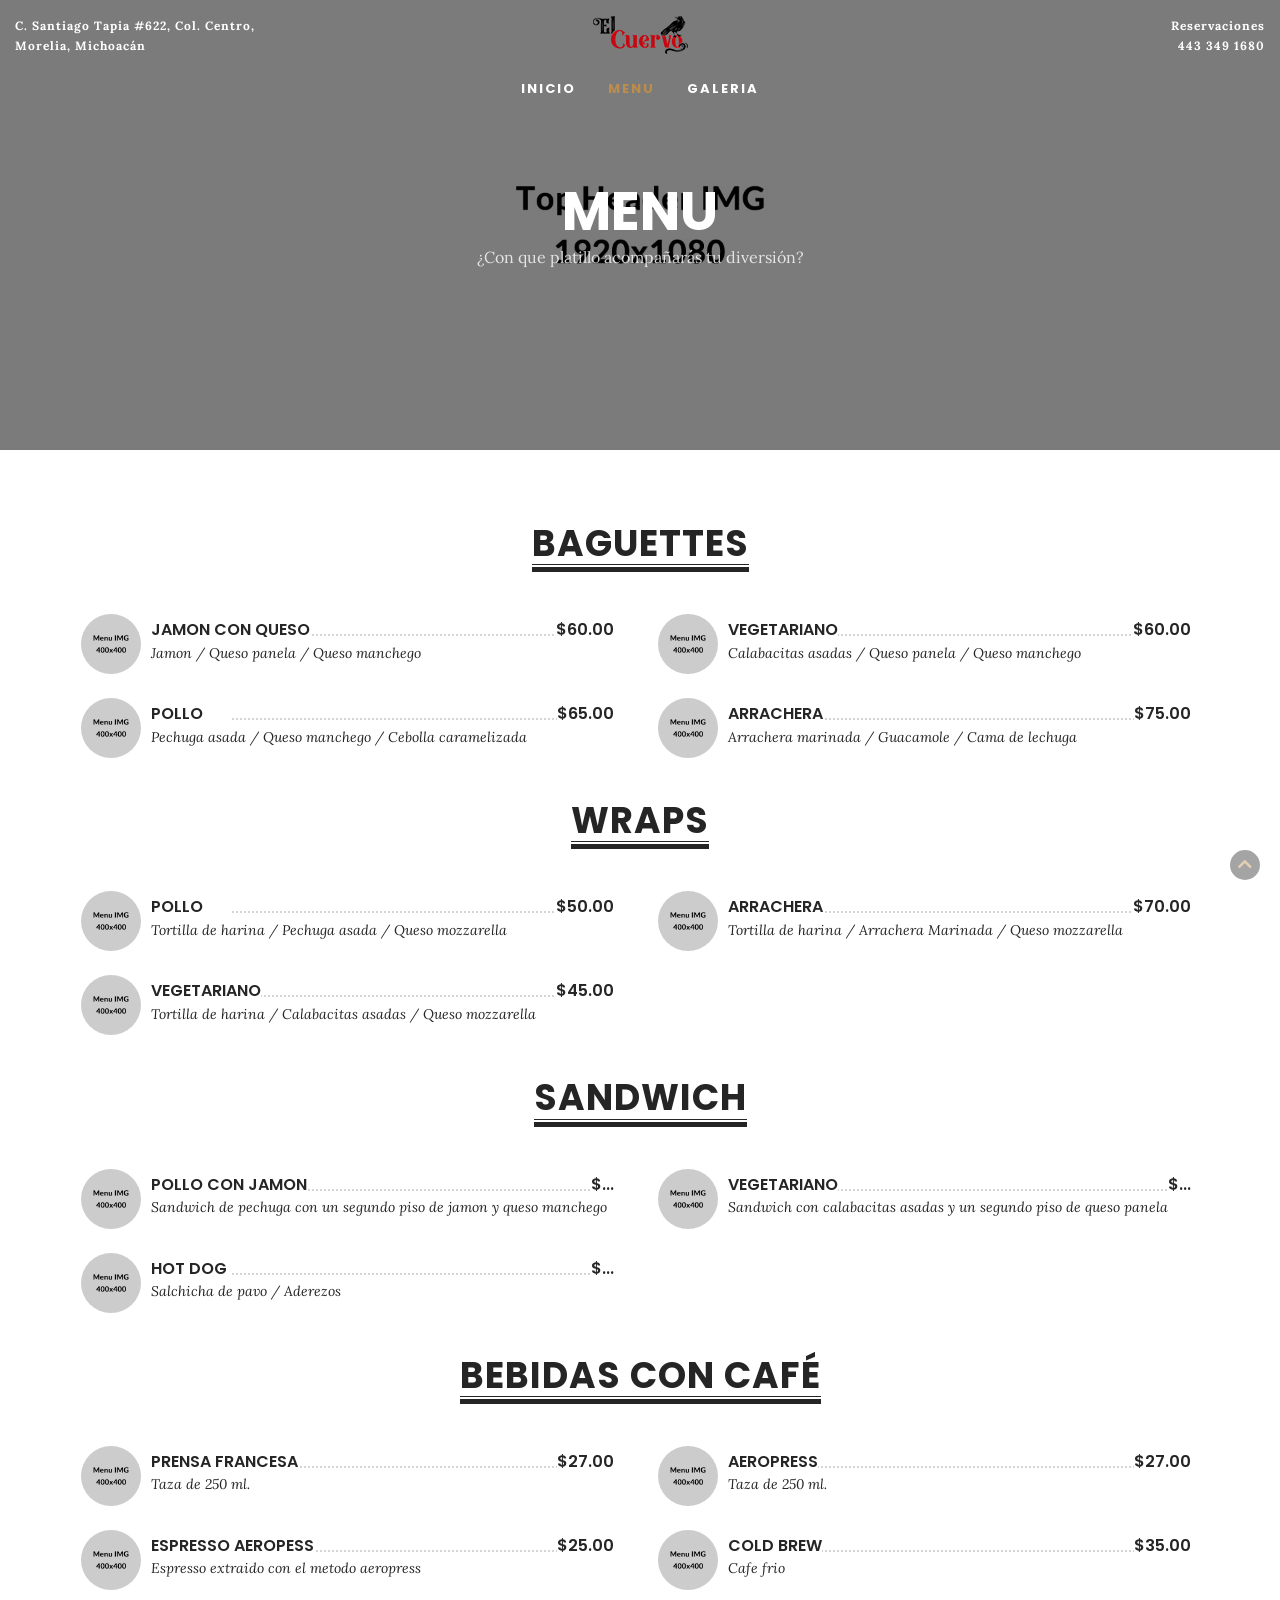
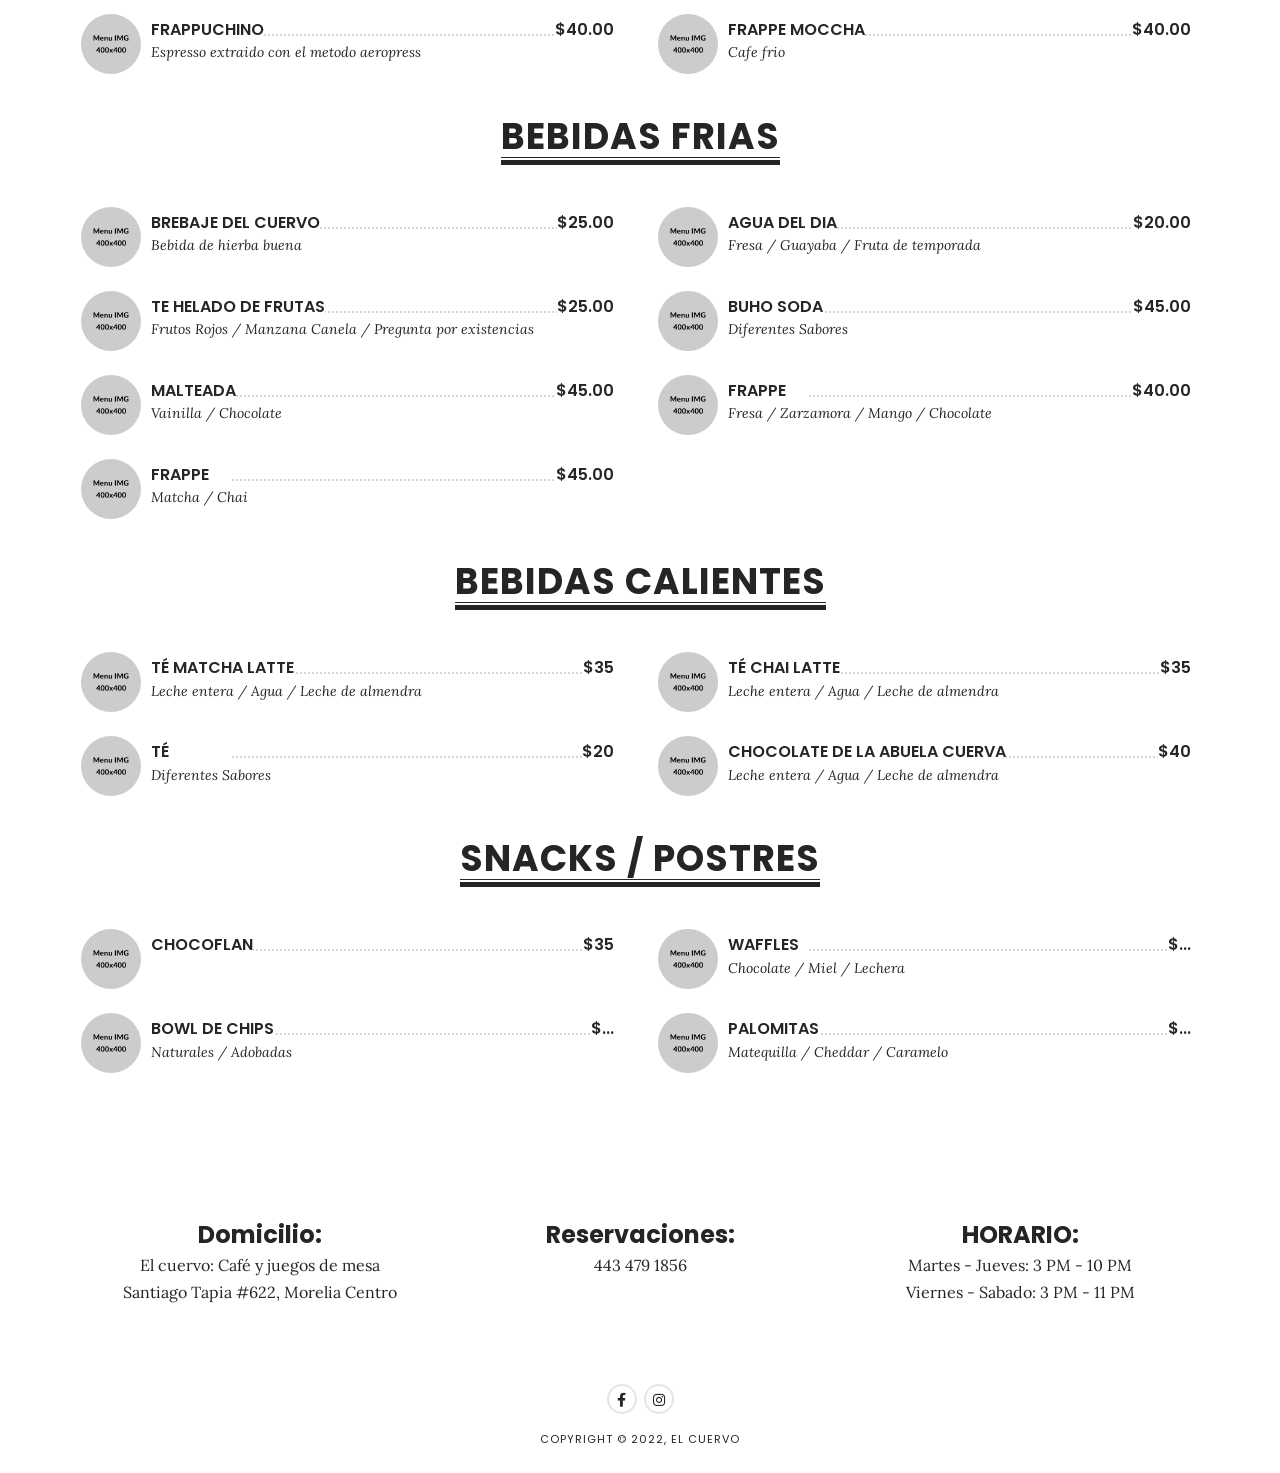
<file: menu.html>
<!DOCTYPE html>
<html lang="en-US">
	<head>
		<meta charset="UTF-8">
		<meta name="viewport" content="width=device-width, initial-scale=1.0">
		<title>Menu 2 Columns - Dina</title>
		<meta name="robots" content="noodp"/>
		<!-- Google Fonts -->
		<link rel="preconnect" href="https://fonts.googleapis.com">
		<link rel="preconnect" href="https://fonts.gstatic.com" crossorigin>
		<link href="https://fonts.googleapis.com/css2?family=Lora:ital,wght@0,400;0,700;1,400;1,700&family=Poppins:wght@300;400;500;600;700&display=swap" rel="stylesheet">
		<!-- Bootstrap CSS -->
		<link rel='stylesheet' id='dina-bootstrap-css-css'  href='css/bootstrap/css/bootstrap.min.css' type='text/css' media='all' />
		<!-- Font Awesome Icons CSS -->
		<link rel='stylesheet' id='dina-font-awesome-css'  href='css/fontawesome/css/font-awesome.min.css' type='text/css' media='all' />
		<!-- Main CSS File -->
		<link rel='stylesheet' id='dina-style-css-css'  href='style.css' type='text/css' media='all' />
		<!-- favicons -->
		<link rel="icon" href="images/icons/favicon-32x32.png" sizes="32x32" />
		<link rel="icon" href="images/icons/favicon-192x192.png" sizes="192x192" />
		<link rel="apple-touch-icon-precomposed" href="images/icons/favicon-180x180.png" />
	</head>
	<body class="body-header1" >
		<!-- MOBILE MENU -->
		<div class="mask-nav-2">
			<!-- MENU -->
			<nav class="navbar navbar-2 nav-mobile">
				<div class="nav-holder nav-holder-2">
					<ul id="menu-menu-2" class="menu-nav-2">
						<li class="menu-item"><a href="/">Inicio</a></li>					
                  		<li class="menu-item current-menu-item"><a href="/menu">Menu</a></li>						
						<li class="menu-item"><a href="/galeria">Galeria</a></li>						
					</ul>
				</div>
			</nav>
			<!-- /MENU -->
			<!-- RIGHT SIDE -->
			<div class="rightside-nav-2">
				<h3>Reservaciones</h3>
				<ul class="right-side-contact">
					<li><label>Address:</label>C. Santiago Tapia #622, Col. Centro, Morelia, Michoacán</li>
					<li><label>Phone:</label>443 349 1680</li>               
				</ul>
				<!-- SOCIAL ICONS -->
				<ul class="search-social search-social-2">
					<li><a class="social-facebook" href="#" target="_blank"><i class="fab fa-facebook-f"></i></a></li>               
               		<li><a class="social-instagram" href="#" target="_blank"><i class="fab fa-instagram"></i></a></li>               
				</ul>
				<!-- /SOCIAL ICONS -->
			</div>
			<!-- /RIGHT SIDE -->
		</div>
		<!-- /MOBILE MENU -->
		<!-- HEADER -->
		<header id="header-1">
			<div class="headerWrap-1">
				<nav class="navbar-1">
					<!-- TOP LEFT PAGE TEXT  -->
					<div class="top-location">
						<span class="info-txt">C. Santiago Tapia #622, Col. Centro, </span>
						<span class="info-txt">Morelia, Michoacán</span>   
					 </div>
					 <!-- TOP RIGHT PAGE TEXT  -->
					 <div class="book-now">
						<span class="info-txt">Reservaciones</span>
						<span class="info-txt">443 349 1680</span>   
					 </div>
					<!-- MOBILE BUTTON NAV  -->
					<div class="nav-button-holder nav-btn-mobile inactive">
						<span class="menu-txt">MENU</span>
						<button type="button" class="nav-button">
						<span class="icon-bar"></span>
						</button>
					</div>
					<div class="nav-content-1">
						<!-- LOGO -->
						<div class="logo-1"><a href="index.html"><img class="img-fluid" src="images/logo-dina-white.png" alt="" /></a></div>
						<!-- MENU -->
						<div class="nav-holder nav-holder-1 nav-holder-desktop">
							<ul id="menu-menu-1" class="menu-nav menu-nav-1">
								<li class="menu-item"><a href="/">Inicio</a></li>					
                  				<li class="menu-item current-menu-item"><a href="/menu">Menu</a></li>						
								<li class="menu-item"><a href="/galeria">Galeria</a></li>
							</ul>
						</div>
						<!-- /MENU -->
					</div>
				</nav>
			</div>
			<!--headerWrap-->
		</header>
		<!-- /HEADER -->
		<!-- TOP IMAGE HEADER -->
		<section class="topSingleBkg topPageBkg">
			<div class="item-content-bkg">
				<div class="item-img"  style="background-image:url('images/top-headers/top-img-5.jpg');" ></div>
				<div class="inner-desc">
					<h1 class="post-title single-post-title">Menu</h1>
					<span class="post-subtitle">¿Con que platillo acompañarás tu diversión?</span>
				</div>
			</div>
		</section>
		<!-- /TOP IMAGE HEADER -->
		<!-- MAIN WRAP CONTENT -->
		<section class="menu-2col-content">
			<div class="container">
				<div class="row">
					<div class="col-md-12">
						<!-- STARTERS -->
						<div class="categ-name">
							<h2>Baguettes</h2>
						 </div>
						 
						 <div class="menu-holder menu-2col">
						 
							<div class="menu-post clearfix ">
							   <div class="menu-post-img"><a href="images/menu/double-tomato-bruschetta.jpg" class="lightbox"  title="Tomato Bruschetta"><img width="400" height="400" src="images/menu/double-tomato-bruschetta.jpg" class="" alt="" title="" /> </a> </div>
							   <div class="menu-post-desc">
								  <h4><span class="menu-title">Jamon con queso</span> <span class="menu-dots"></span><span class="menu-price">$60.00</span></h4>
								  <div class="menu-text">Jamon / Queso panela / Queso manchego </div>
							   </div>
							</div>
							
							<div class="menu-post clearfix  last">
							   <div class="menu-post-img"><a href="images/menu/marinated-grilled-shrimp.jpg" class="lightbox"  title="Marinated Grilled Shrimp"><img width="400" height="400" src="images/menu/marinated-grilled-shrimp.jpg" class="" alt="" title="" /> </a> </div>
							   <div class="menu-post-desc">
								  <h4><span class="menu-title">Vegetariano</span> <span class="menu-dots"></span><span class="menu-price">$60.00</span></h4>
								  <div class="menu-text">Calabacitas asadas / Queso panela / Queso manchego </div>
							   </div>
							</div>
							
							<div class="menu-post clearfix">
							   <div class="menu-post-img"><a href="images/menu/avocado-tomato.jpg" class="lightbox"  title="Avocado &#038; Mango Salsa"><img width="400" height="400" src="images/menu/avocado-tomato.jpg" class="" alt="" title="" /> </a> </div>
							   <div class="menu-post-desc">
								  <h4><span class="menu-title">Pollo</span> <span class="menu-dots"></span><span class="menu-price">$65.00</span></h4>
								  <div class="menu-text"> Pechuga asada / Queso manchego / Cebolla caramelizada </div>
							   </div>
							</div>
							
							<div class="menu-post clearfix last">
							   <div class="menu-post-img"><a href="images/menu/baked-potato-skins.jpg" class="lightbox"  title="Baked Potato Skins"><img width="400" height="400" src="images/menu/baked-potato-skins.jpg" class="" alt="" title="" /> </a> </div>
							   <div class="menu-post-desc">
								  <h4><span class="menu-title">Arrachera</span> <span class="menu-dots"></span><span class="menu-price">$75.00</span></h4>
								  <div class="menu-text"> Arrachera marinada / Guacamole / Cama de lechuga </div>
							   </div>
							</div>
							
						 </div>
						 <!--menu-2-col-->
						 
						 <!-- /STARTERS -->
						 
						 <!-- MAIN COURSES -->
						 <div class="categ-name">
							<h2>Wraps</h2>
						 </div>
						 
						 <div class="menu-holder menu-2col">
						 
							<div class="menu-post clearfix">
							   <div class="menu-post-img"><a href="images/menu/pork-chops.jpg" class="lightbox"  title="Braised Pork Chops"><img width="400" height="400" src="images/menu/pork-chops.jpg" class="" alt="" title="" /> </a> </div>
							   <div class="menu-post-desc">
								  <h4><span class="menu-title">Pollo</span> <span class="menu-dots"></span><span class="menu-price">$50.00</span></h4>
								  <div class="menu-text">Tortilla de harina / Pechuga asada / Queso mozzarella</div>
							   </div>
							</div>
							
							<div class="menu-post clearfix last">
							   <div class="menu-post-img"><a href="images/menu/prime-rib-primer.jpg" class="lightbox"  title="Prime Rib"><img width="400" height="400" src="images/menu/prime-rib-primer.jpg" class="" alt="" title="" /> </a> </div>
							   <div class="menu-post-desc">
								  <h4><span class="menu-title">Arrachera</span> <span class="menu-dots"></span><span class="menu-price">$70.00</span></h4>
								  <div class="menu-text">Tortilla de harina / Arrachera Marinada / Queso mozzarella</div>
							   </div>
							</div>
							
							<div class="menu-post clearfix">
							   <div class="menu-post-img"><a href="images/menu/coconut-curry-fried-chicken.jpg" class="lightbox"  title="Coconut Fried Chicken"><img width="400" height="400" src="images/menu/coconut-curry-fried-chicken.jpg" class="" alt="" title="" /> </a> </div>
							   <div class="menu-post-desc">
								  <h4><span class="menu-title">Vegetariano</span> <span class="menu-dots"></span><span class="menu-price">$45.00</span></h4>
								  <div class="menu-text">Tortilla de harina / Calabacitas asadas / Queso mozzarella</div>
							   </div>
							</div>
							
						 </div>
						 <!--menu-2-col-->
	
						 <!-- /MAIN COURSES -->
						 
						 <!-- DESSERTS -->
						 <div class="categ-name">
							<h2>Sandwich</h2>
						 </div>
						 
						 <div class="menu-holder menu-2col">
						 
							<div class="menu-post clearfix ">
							   <div class="menu-post-img"><a href="images/menu/summer-berry.jpg" class="lightbox"  title="Summer Berry and Coconut Tart"><img width="400" height="400" src="images/menu/summer-berry.jpg" class="" alt="" title="" /> </a> </div>
							   <div class="menu-post-desc">
								  <h4><span class="menu-title">Pollo con Jamon</span> <span class="menu-dots"></span><span class="menu-price">$...</span></h4>
								  <div class="menu-text"> Sandwich de pechuga con un segundo piso de jamon y queso manchego</div>
							   </div>
							</div>
							
							<div class="menu-post clearfix  last ">
							   <div class="menu-post-img"><a href="images/menu/pumpkin-cookies.jpg" class="lightbox"  title="Pumpkin Cookies Cream Cheese"><img width="400" height="400" src="images/menu/pumpkin-cookies.jpg" class="" alt="" title="" /> </a> </div>
							   <div class="menu-post-desc">
								  <h4><span class="menu-title">Vegetariano</span> <span class="menu-dots"></span><span class="menu-price">$...</span></h4>
								  <div class="menu-text">Sandwich con calabacitas asadas y un segundo piso de queso panela</div>
							   </div>
							</div>
							
							<div class="menu-post clearfix ">
							   <div class="menu-post-img"><a href="images/menu/chocolate-cupcakes.jpg" class="lightbox"  title="Double Chocolate Cupcakes"><img width="400" height="400" src="images/menu/chocolate-cupcakes.jpg" class="" alt="" title="" /> </a> </div>
							   <div class="menu-post-desc">
								  <h4><span class="menu-title">Hot dog</span> <span class="menu-dots"></span><span class="menu-price">$...</span></h4>
								  <div class="menu-text"> Salchicha de pavo / Aderezos </div>
							   </div>
							</div>
						 </div>
						 <!--menu-2-col-->
	
						 <div class="categ-name">
							<h2>Bebidas con Café</h2>
						 </div>
						 
						 <div class="menu-holder menu-2col">
						 
							<div class="menu-post clearfix ">
							   <div class="menu-post-img"><a href="images/menu/summer-berry.jpg" class="lightbox"  title="Summer Berry and Coconut Tart"><img width="400" height="400" src="images/menu/summer-berry.jpg" class="" alt="" title="" /> </a> </div>
							   <div class="menu-post-desc">
								  <h4><span class="menu-title">Prensa francesa</span> <span class="menu-dots"></span><span class="menu-price">$27.00</span></h4>
								  <div class="menu-text">Taza de 250 ml.</div>
							   </div>
							</div>
							
							<div class="menu-post clearfix  last ">
							   <div class="menu-post-img"><a href="images/menu/pumpkin-cookies.jpg" class="lightbox"  title="Pumpkin Cookies Cream Cheese"><img width="400" height="400" src="images/menu/pumpkin-cookies.jpg" class="" alt="" title="" /> </a> </div>
							   <div class="menu-post-desc">
								  <h4><span class="menu-title">Aeropress</span> <span class="menu-dots"></span><span class="menu-price">$27.00</span></h4>
								  <div class="menu-text">Taza de 250 ml.</div>
							   </div>
							</div>
							
							<div class="menu-post clearfix ">
							   <div class="menu-post-img"><a href="images/menu/chocolate-cupcakes.jpg" class="lightbox"  title="Double Chocolate Cupcakes"><img width="400" height="400" src="images/menu/chocolate-cupcakes.jpg" class="" alt="" title="" /> </a> </div>
							   <div class="menu-post-desc">
								  <h4><span class="menu-title">Espresso aeropess</span> <span class="menu-dots"></span><span class="menu-price">$25.00</span></h4>
								  <div class="menu-text"> Espresso extraido con el metodo aeropress </div>
							   </div>
							</div>
	
							<div class="menu-post clearfix  last ">
							   <div class="menu-post-img"><a href="images/menu/pumpkin-cookies.jpg" class="lightbox"  title="Pumpkin Cookies Cream Cheese"><img width="400" height="400" src="images/menu/pumpkin-cookies.jpg" class="" alt="" title="" /> </a> </div>
							   <div class="menu-post-desc">
								  <h4><span class="menu-title">Cold brew</span> <span class="menu-dots"></span><span class="menu-price">$35.00</span></h4>
								  <div class="menu-text">Cafe frio</div>
							   </div>
							</div>
	
							
							<div class="menu-post clearfix ">
							   <div class="menu-post-img"><a href="images/menu/chocolate-cupcakes.jpg" class="lightbox"  title="Double Chocolate Cupcakes"><img width="400" height="400" src="images/menu/chocolate-cupcakes.jpg" class="" alt="" title="" /> </a> </div>
							   <div class="menu-post-desc">
								  <h4><span class="menu-title">Frappuchino</span> <span class="menu-dots"></span><span class="menu-price">$40.00</span></h4>
								  <div class="menu-text"> Espresso extraido con el metodo aeropress </div>
							   </div>
							</div>
	
							<div class="menu-post clearfix  last ">
							   <div class="menu-post-img"><a href="images/menu/pumpkin-cookies.jpg" class="lightbox"  title="Pumpkin Cookies Cream Cheese"><img width="400" height="400" src="images/menu/pumpkin-cookies.jpg" class="" alt="" title="" /> </a> </div>
							   <div class="menu-post-desc">
								  <h4><span class="menu-title">Frappe moccha</span> <span class="menu-dots"></span><span class="menu-price">$40.00</span></h4>
								  <div class="menu-text">Cafe frio</div>
							   </div>
							</div>
						 </div>
	
						 <div class="categ-name">
							<h2>Bebidas frias</h2>
						 </div>
						 
						 <div class="menu-holder menu-2col">
						 
							<div class="menu-post clearfix ">
							   <div class="menu-post-img"><a href="images/menu/summer-berry.jpg" class="lightbox"  title="Summer Berry and Coconut Tart"><img width="400" height="400" src="images/menu/summer-berry.jpg" class="" alt="" title="" /> </a> </div>
							   <div class="menu-post-desc">
								  <h4><span class="menu-title">Brebaje del cuervo</span> <span class="menu-dots"></span><span class="menu-price">$25.00</span></h4>
								  <div class="menu-text">Bebida de hierba buena</div>
							   </div>
							</div>
							
							<div class="menu-post clearfix  last ">
							   <div class="menu-post-img"><a href="images/menu/pumpkin-cookies.jpg" class="lightbox"  title="Pumpkin Cookies Cream Cheese"><img width="400" height="400" src="images/menu/pumpkin-cookies.jpg" class="" alt="" title="" /> </a> </div>
							   <div class="menu-post-desc">
								  <h4><span class="menu-title">Agua del dia</span> <span class="menu-dots"></span><span class="menu-price">$20.00</span></h4>
								  <div class="menu-text">Fresa / Guayaba / Fruta de temporada </div>
							   </div>
							</div>
							
							<div class="menu-post clearfix ">
							   <div class="menu-post-img"><a href="images/menu/summer-berry.jpg" class="lightbox"  title="Summer Berry and Coconut Tart"><img width="400" height="400" src="images/menu/summer-berry.jpg" class="" alt="" title="" /> </a> </div>
							   <div class="menu-post-desc">
								  <h4><span class="menu-title">Te helado de frutas</span> <span class="menu-dots"></span><span class="menu-price">$25.00</span></h4>
								  <div class="menu-text">Frutos Rojos / Manzana Canela / Pregunta por existencias</div>
							   </div>
							</div>
							
							<div class="menu-post clearfix  last ">
							   <div class="menu-post-img"><a href="images/menu/pumpkin-cookies.jpg" class="lightbox"  title="Pumpkin Cookies Cream Cheese"><img width="400" height="400" src="images/menu/pumpkin-cookies.jpg" class="" alt="" title="" /> </a> </div>
							   <div class="menu-post-desc">
								  <h4><span class="menu-title">Buho soda</span> <span class="menu-dots"></span><span class="menu-price">$45.00</span></h4>
								  <div class="menu-text">Diferentes Sabores</div>
							   </div>
							</div>
							
							<div class="menu-post clearfix ">
							   <div class="menu-post-img"><a href="images/menu/summer-berry.jpg" class="lightbox"  title="Summer Berry and Coconut Tart"><img width="400" height="400" src="images/menu/summer-berry.jpg" class="" alt="" title="" /> </a> </div>
							   <div class="menu-post-desc">
								  <h4><span class="menu-title">Malteada</span> <span class="menu-dots"></span><span class="menu-price">$45.00</span></h4>
								  <div class="menu-text">Vainilla / Chocolate</div>
							   </div>
							</div>
							
							<div class="menu-post clearfix  last ">
							   <div class="menu-post-img"><a href="images/menu/pumpkin-cookies.jpg" class="lightbox"  title="Pumpkin Cookies Cream Cheese"><img width="400" height="400" src="images/menu/pumpkin-cookies.jpg" class="" alt="" title="" /> </a> </div>
							   <div class="menu-post-desc">
								  <h4><span class="menu-title">Frappe</span> <span class="menu-dots"></span><span class="menu-price">$40.00</span></h4>
								  <div class="menu-text">Fresa / Zarzamora / Mango / Chocolate</div>
							   </div>
							</div>
	
							<div class="menu-post clearfix ">
							   <div class="menu-post-img"><a href="images/menu/summer-berry.jpg" class="lightbox"  title="Summer Berry and Coconut Tart"><img width="400" height="400" src="images/menu/summer-berry.jpg" class="" alt="" title="" /> </a> </div>
							   <div class="menu-post-desc">
								  <h4><span class="menu-title">Frappe</span> <span class="menu-dots"></span><span class="menu-price">$45.00</span></h4>
								  <div class="menu-text">Matcha / Chai</div>
							   </div>
							</div>                       
						
						 </div>
	
						 <div class="categ-name">
							<h2>Bebidas calientes</h2>
						 </div>
						 
						 <div class="menu-holder menu-2col">
						 
							<div class="menu-post clearfix ">
							   <div class="menu-post-img"><a href="images/menu/summer-berry.jpg" class="lightbox"  title="Summer Berry and Coconut Tart"><img width="400" height="400" src="images/menu/summer-berry.jpg" class="" alt="" title="" /> </a> </div>
							   <div class="menu-post-desc">
								  <h4><span class="menu-title">Té Matcha Latte</span> <span class="menu-dots"></span><span class="menu-price">$35</span></h4>
								  <div class="menu-text">Leche entera / Agua / Leche de almendra</div>
							   </div>
							</div>
							
							<div class="menu-post clearfix  last ">
							   <div class="menu-post-img"><a href="images/menu/pumpkin-cookies.jpg" class="lightbox"  title="Pumpkin Cookies Cream Cheese"><img width="400" height="400" src="images/menu/pumpkin-cookies.jpg" class="" alt="" title="" /> </a> </div>
							   <div class="menu-post-desc">
								  <h4><span class="menu-title">Té Chai Latte</span> <span class="menu-dots"></span><span class="menu-price">$35</span></h4>
								  <div class="menu-text">Leche entera / Agua / Leche de almendra</div>
							   </div>
							</div>
							
							<div class="menu-post clearfix ">
							   <div class="menu-post-img"><a href="images/menu/chocolate-cupcakes.jpg" class="lightbox"  title="Double Chocolate Cupcakes"><img width="400" height="400" src="images/menu/chocolate-cupcakes.jpg" class="" alt="" title="" /> </a> </div>
							   <div class="menu-post-desc">
								  <h4><span class="menu-title">Té</span> <span class="menu-dots"></span><span class="menu-price">$20</span></h4>
								  <div class="menu-text"> Diferentes Sabores </div>
							   </div>
							</div>
	
							<div class="menu-post clearfix  last ">
							   <div class="menu-post-img"><a href="images/menu/pumpkin-cookies.jpg" class="lightbox"  title="Pumpkin Cookies Cream Cheese"><img width="400" height="400" src="images/menu/pumpkin-cookies.jpg" class="" alt="" title="" /> </a> </div>
							   <div class="menu-post-desc">
								  <h4><span class="menu-title">Chocolate de la abuela cuerva</span> <span class="menu-dots"></span><span class="menu-price">$40</span></h4>
								  <div class="menu-text">Leche entera / Agua / Leche de almendra</div>
							   </div>
							</div>
						 </div>
	
						 <div class="categ-name">
							<h2>Snacks / Postres</h2>
						 </div>
						 
						 <div class="menu-holder menu-2col">
						 
							<div class="menu-post clearfix ">
							   <div class="menu-post-img"><a href="images/menu/summer-berry.jpg" class="lightbox"  title="Summer Berry and Coconut Tart"><img width="400" height="400" src="images/menu/summer-berry.jpg" class="" alt="" title="" /> </a> </div>
							   <div class="menu-post-desc">
								  <h4><span class="menu-title">Chocoflan</span> <span class="menu-dots"></span><span class="menu-price">$35</span></h4>
								  <div class="menu-text"></div>
							   </div>
							</div>
							
							<div class="menu-post clearfix  last ">
							   <div class="menu-post-img"><a href="images/menu/pumpkin-cookies.jpg" class="lightbox"  title="Pumpkin Cookies Cream Cheese"><img width="400" height="400" src="images/menu/pumpkin-cookies.jpg" class="" alt="" title="" /> </a> </div>
							   <div class="menu-post-desc">
								  <h4><span class="menu-title">Waffles</span> <span class="menu-dots"></span><span class="menu-price">$...</span></h4>
								  <div class="menu-text">Chocolate / Miel / Lechera</div>
							   </div>
							</div>
							
							<div class="menu-post clearfix ">
							   <div class="menu-post-img"><a href="images/menu/chocolate-cupcakes.jpg" class="lightbox"  title="Double Chocolate Cupcakes"><img width="400" height="400" src="images/menu/chocolate-cupcakes.jpg" class="" alt="" title="" /> </a> </div>
							   <div class="menu-post-desc">
								  <h4><span class="menu-title">Bowl de chips</span> <span class="menu-dots"></span><span class="menu-price">$...</span></h4>
								  <div class="menu-text">Naturales / Adobadas</div>
							   </div>
							</div>
	
							<div class="menu-post clearfix  last ">
							   <div class="menu-post-img"><a href="images/menu/pumpkin-cookies.jpg" class="lightbox"  title="Pumpkin Cookies Cream Cheese"><img width="400" height="400" src="images/menu/pumpkin-cookies.jpg" class="" alt="" title="" /> </a> </div>
							   <div class="menu-post-desc">
								  <h4><span class="menu-title">Palomitas</span> <span class="menu-dots"></span><span class="menu-price">$...</span></h4>
								  <div class="menu-text">Matequilla / Cheddar / Caramelo</div>
							   </div>
							</div>
						 </div>
						<!--menu-2-col-->
						<!-- /DESSERTS -->
					</div>
					<!--col-md-12-->
				</div>
				<!--row-->
			</div>
			<!--container-->
		</section>
		<!-- /MAIN WRAP CONTENT -->
		<!-- FOOTER -->
		<footer>
			<div class="container">
				<!-- ROW -->
				<div class="row alignc">
            
					<!-- FOOTER COLUMN 1 -->
				   <div class="col-md-4">
					  <div class="footer-content">
						 <h5>Domicilio:</h5>
						 <p>El cuervo: Café y juegos de mesa<br/>
							Santiago Tapia #622, Morelia Centro
						 </p>
					  </div>
				   </div>
				   
				   <!-- FOOTER COLUMN 2 -->
				   <div class="col-md-4">
					  <div class="footer-content">
						 <h5>Reservaciones:</h5>
						 <p>443 479 1856 <br/>                        
						 </p>
					  </div>
				   </div>
				   
				   <!-- FOOTER COLUMN 3 -->
				   <div class="col-md-4">
					  <div class="footer-content">
						 <h5>HORARIO:</h5>
						 <p>Martes - Jueves: 3 PM - 10 PM <br/>
							Viernes - Sabado: 3 PM - 11 PM
						 </p>
					  </div>
				   </div>
				   
				</div>
				<!-- /ROW -->
				<!-- FOOTER SOCIAL -->
				<ul class="footer-social">
					<li><a class="social-facebook" href="#" target="_blank"><i class="fab fa-facebook-f"></i></a></li>               
					<li><a class="social-instagram" href="#" target="_blank"><i class="fab fa-instagram"></i></a></li>
				 </ul>
				<!-- /FOOTER SOCIAL -->
				<!-- FOOTER COPYRIGHT -->
				<div class="copyright">
					Copyright &copy; 2022, El cuervo
				</div>
				<!-- /FOOTER COPYRIGHT -->
				<!-- FOOTER SCROLL UP -->
				<div class="scrollup">
					<a class="scrolltop" href="#">
					<i class="fas fa-chevron-up"></i>
					</a>
				</div>
				<!-- /FOOTER SCROLL UP -->
			</div>
			<!--container-->
		</footer>
		<!-- /FOOTER -->
		<!-- JS --> 
		<script  src='js/jquery.js'></script>
		<script  src='js/jquery-migrate.min.js'></script>
		<script  src='css/bootstrap/js/popper.min.js'></script>
		<script  src='css/bootstrap/js/bootstrap.min.js'></script>
		<script  src='js/jquery.easing.min.js'></script>
		<script  src='js/jquery.fitvids.js'></script>
		<script  src='js/jquery.magnific-popup.min.js'></script>
		<script  src='js/owl-carousel/owl.carousel.min.js'></script>
		<!-- MAIN JS -->
		<script  src='js/init.js'></script>
	</body>
</html>
</file>
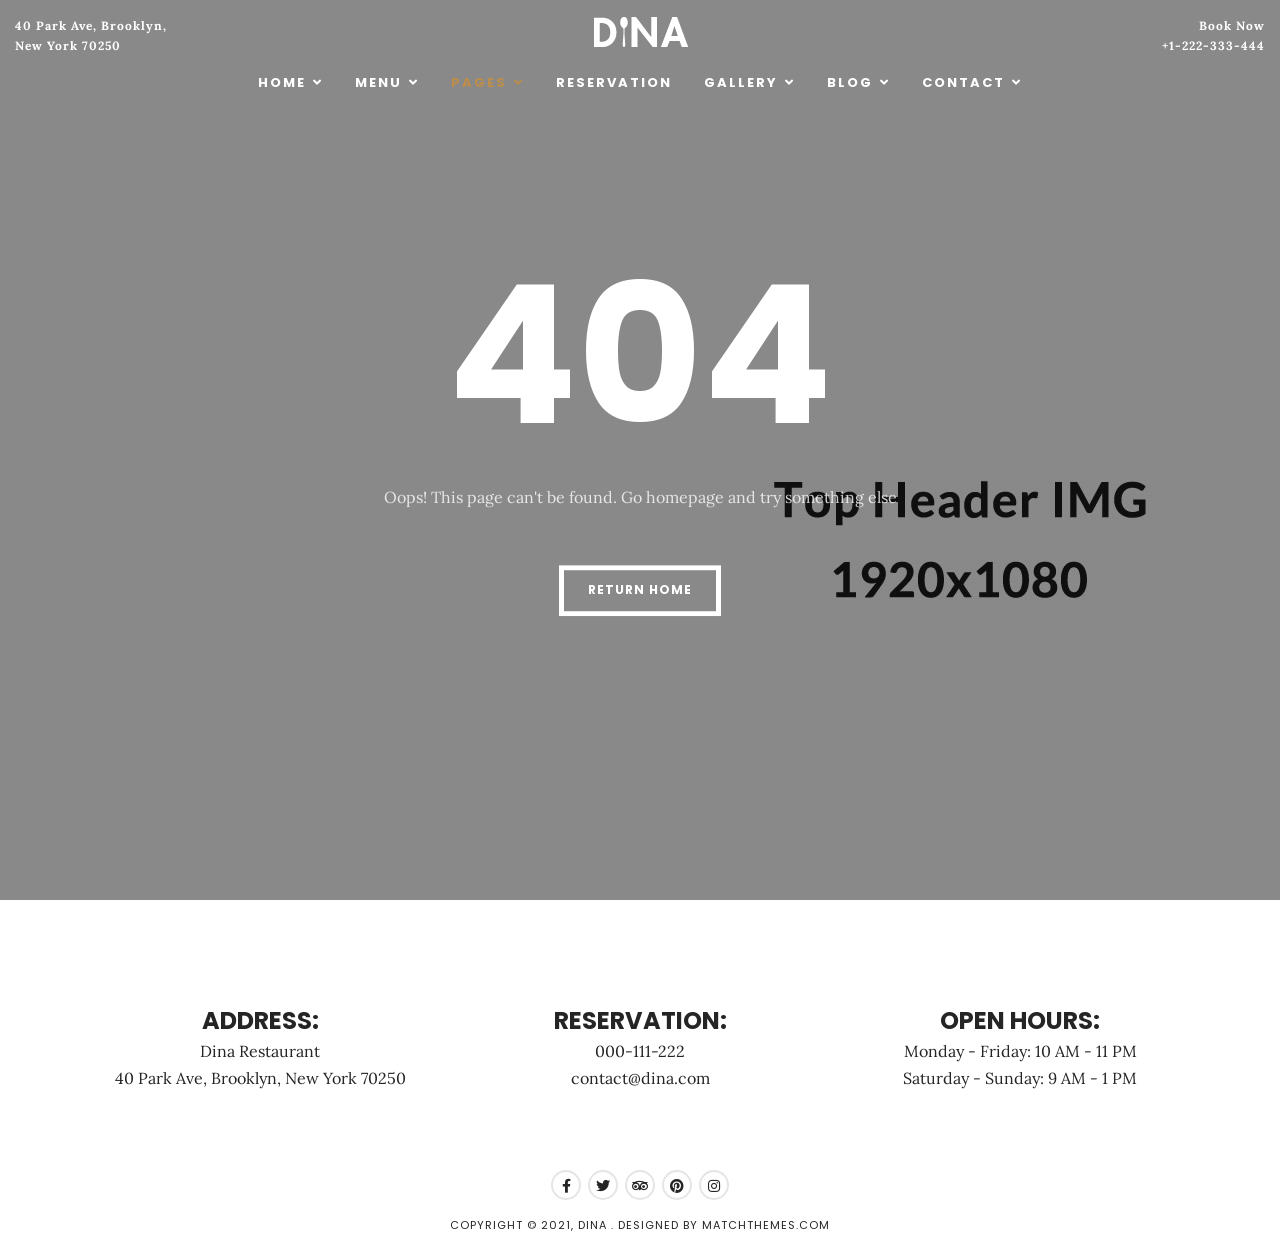
<file: dina-html/404-error.html>
<!DOCTYPE html>
<html lang="en-US">
	<head>
		<meta charset="UTF-8">
		<meta name="viewport" content="width=device-width, initial-scale=1.0">
		<title>404 Error - Dina</title>
		<meta name="robots" content="noodp"/>
		<!-- Google Fonts -->
		<link rel="preconnect" href="https://fonts.googleapis.com">
		<link rel="preconnect" href="https://fonts.gstatic.com" crossorigin>
		<link href="https://fonts.googleapis.com/css2?family=Lora:ital,wght@0,400;0,700;1,400;1,700&family=Poppins:wght@300;400;500;600;700&display=swap" rel="stylesheet">
		<!-- Bootstrap CSS -->
		<link rel='stylesheet' id='dina-bootstrap-css-css'  href='css/bootstrap/css/bootstrap.min.css' type='text/css' media='all' />
		<!-- Font Awesome Icons CSS -->
		<link rel='stylesheet' id='dina-font-awesome-css'  href='css/fontawesome/css/font-awesome.min.css' type='text/css' media='all' />
		<!-- Main CSS File -->
		<link rel='stylesheet' id='dina-style-css-css'  href='style.css' type='text/css' media='all' />
		<!-- favicons -->
		<link rel="icon" href="images/icons/favicon-32x32.png" sizes="32x32" />
		<link rel="icon" href="images/icons/favicon-192x192.png" sizes="192x192" />
		<link rel="apple-touch-icon-precomposed" href="images/icons/favicon-180x180.png" />
	</head>
	<body class="body-header1" >
		<!-- MOBILE MENU -->
		<div class="mask-nav-2">
			<!-- MENU -->
			<nav class="navbar navbar-2 nav-mobile">
				<div class="nav-holder nav-holder-2">
					<ul id="menu-menu-2" class="menu-nav-2">
						<li class="menu-item menu-item-has-children">
							<a href="index.html">Home</a>
							<ul class="sub-menu">
								<li class="menu-item"><a href="index.html">Home 1</a></li>
								<li class="menu-item"><a href="homepage-2.html">Home 2</a></li>
								<li class="menu-item"><a href="homepage-3.html">Home 3</a></li>
								<li class="menu-item"><a href="homepage-4.html">Home 4</a></li>
								<li class="menu-item"><a href="homepage-5.html">Home 5</a></li>
								<li class="menu-item"><a href="homepage-6.html">Home 6</a></li>
								<li class="menu-item"><a href="homepage-7.html">Home 7</a></li>
								<li class="menu-item"><a href="homepage-8.html">Home 8</a></li>
								<li class="menu-item"><a href="homepage-9.html">Home 9</a></li>
								<li class="menu-item"><a href="homepage-10.html">Home 10</a></li>
								<li class="menu-item"><a href="homepage-video.html">Home Video</a></li>
							</ul>
						</li>
						<li class="menu-item menu-item-has-children">
							<a href="menu-2-col.html">Menu</a>
							<ul class="sub-menu">
								<li class="menu-item"><a href="menu-1-col.html">Menu 1 Col</a></li>
								<li class="menu-item"><a href="menu-2-col.html">Menu 2 Cols</a></li>
								<li class="menu-item"><a href="menu-3-col.html">Menu 3 Cols</a></li>
								<li class="menu-item"><a href="menu-accordion.html">Menu Accordion</a></li>
								<li class="menu-item"><a href="menu-grid-v2.html">Menu Grid v2</a></li>
								<li class="menu-item menu-item-has-children">
									<a href="menu-grid-v3.html">Menu Grid v3</a>
									<ul class="sub-menu">
										<li class="menu-item"><a href="menu-grid-v3-2cols.html">Menu Grid v3 2 Cols</a></li>
										<li class="menu-item"><a href="menu-grid-v3.html">Menu Grid v3 3 Cols</a></li>
										<li class="menu-item"><a href="menu-grid-v3-4cols.html">Menu Grid v3 4 Cols</a></li>
										<li class="menu-item"><a href="menu-grid-v3-5cols.html">Menu Grid v3 5 Cols</a></li>
									</ul>
								</li>
								<li class="menu-item"><a href="menu-grid-image.html">Menu Grid Images</a></li>
							</ul>
						</li>
						<li class="menu-item menu-item-has-children current-menu-item">
							<a href="#">Pages</a>
							<ul class="sub-menu">
								<li class="menu-item menu-item-has-children">
									<a href="index.html">Headers</a>
									<ul class="sub-menu">
										<li class="menu-item"><a href="index.html">Header 1</a></li>
										<li class="menu-item"><a href="header-2.html">Header 2</a></li>
										<li class="menu-item"><a href="header-3.html">Header 3</a></li>
										<li class="menu-item"><a href="header-4.html">Header 4</a></li>
										<li class="menu-item"><a href="header-5.html">Header 5</a></li>
										<li class="menu-item"><a href="header-6.html">Header 6</a></li>
									</ul>
								</li>
								<li class="menu-item"><a href="about-us.html">About Us</a></li>
								<li class="menu-item"><a href="about-me.html">About Me</a></li>
								<li class="menu-item menu-item-has-children">
									<a href="team.html">Team</a>
									<ul class="sub-menu">
										<li class="menu-item"><a href="team-2-cols.html">Team 2 Cols</a></li>
										<li class="menu-item"><a href="team-3-cols.html">Team 3 Cols</a></li>
										<li class="menu-item"><a href="team.html">Team 4 Cols</a></li>
									</ul>
								</li>
								<li class="menu-item"><a href="services.html">Services</a></li>
								<li class="menu-item"><a href="faq.html">FAQ</a></li>
								<li class="menu-item current-menu-item"><a href="404-error.html">404 Page</a></li>
							</ul>
						</li>
						<li class="menu-item"><a href="reservation.html">Reservation</a></li>
						<li class="menu-item menu-item-has-children">
							<a href="gallery-3-cols.html">Gallery</a>
							<ul class="sub-menu">
								<li class="menu-item"><a href="gallery-3-cols.html">Gallery 3 Cols</a></li>
								<li class="menu-item"><a href="gallery-4-cols.html">Gallery 4 Cols</a></li>
								<li class="menu-item"><a href="gallery-full-screen-3-cols.html">Gallery Full Screen 3 Cols</a></li>
								<li class="menu-item"><a href="gallery-full-screen-4-cols.html">Gallery Full Screen 4 Cols</a></li>
							</ul>
						</li>
						<li class="menu-item menu-item-has-children">
							<a href="blog.html">Blog</a>
							<ul class="sub-menu">
								<li class="menu-item"><a href="blog-single-post.html">Blog Single Post</a></li>
								<li class="menu-item"><a href="blog.html">Blog List</a></li>
								<li class="menu-item"><a href="blog-classic.html">Blog Classic</a></li>
								<li class="menu-item"><a href="blog-grid.html">Blog Grid</a></li>
								<li class="menu-item"><a href="blog-grid-3-cols.html">Blog Grid 3 Cols</a></li>
								<li class="menu-item"><a href="blog-fullwidth.html">Blog FullWidth</a></li>
								<li class="menu-item"><a href="blog-left-sidebar.html">Blog Left Sidebar</a></li>
							</ul>
						</li>
						<li class="menu-item menu-item-has-children">
							<a href="contact.html">Contact</a>
							<ul class="sub-menu">
								<li class="menu-item"><a href="contact.html">Contact</a></li>
								<li class="menu-item"><a href="contact-2.html">Contact 2</a></li>
								<li class="menu-item"><a href="contact-3.html">Contact 3</a></li>
							</ul>
						</li>
					</ul>
				</div>
			</nav>
			<!-- /MENU -->
			<!-- RIGHT SIDE -->
			<div class="rightside-nav-2">
				<h3>Book Now</h3>
				<ul class="right-side-contact">
					<li><label>Address:</label> 40 Park Ave, Brooklyn, New York 70250</li>
					<li><label>Phone:</label> 000-111-2222</li>
					<li><label>Email:</label> contact@dina.com </li>
				</ul>
				<!-- SOCIAL ICONS -->
				<ul class="search-social search-social-2">
					<li><a class="social-facebook" href="#" target="_blank"><i class="fab fa-facebook-f"></i></a></li>
					<li><a class="social-twitter" href="#" target="_blank"><i class="fab fa-twitter"></i></a></li>
					<li><a class="social-tripadvisor" href="#" target="_blank"><i class="fab fa-tripadvisor"></i></a></li>
					<li><a class="social-pinterest" href="#" target="_blank"><i class="fab fa-pinterest"></i></a></li>
					<li><a class="social-instagram" href="#" target="_blank"><i class="fab fa-instagram"></i></a></li>
				</ul>
				<!-- /SOCIAL ICONS -->
			</div>
			<!-- /RIGHT SIDE -->
		</div>
		<!-- /MOBILE MENU -->
		<!-- START HEADER -->
		<header id="header-1">
			<div class="headerWrap-1">
				<nav class="navbar-1">
					<!-- TOP LEFT PAGE TEXT  -->
					<div class="top-location">
						<span class="info-txt">40 Park Ave, Brooklyn, </span>
						<span class="info-txt">New York 70250</span>   
					</div>
					<!-- TOP RIGHT PAGE TEXT  -->
					<div class="book-now">
						<span class="info-txt">Book Now</span>
						<span class="info-txt">+1-222-333-444</span>   
					</div>
					<!-- MOBILE BUTTON NAV  -->
					<div class="nav-button-holder nav-btn-mobile inactive">
						<span class="menu-txt">MENU</span>
						<button type="button" class="nav-button">
						<span class="icon-bar"></span>
						</button>
					</div>
					<div class="nav-content-1">
						<!-- LOGO -->
						<div class="logo-1"><a href="index.html"><img class="img-fluid" src="images/logo-dina-white.png" alt="" /></a></div>
						<!-- MENU -->
						<div class="nav-holder nav-holder-1 nav-holder-desktop">
							<ul id="menu-menu-1" class="menu-nav menu-nav-1">
								<li class="menu-item menu-item-has-children">
									<a href="index.html">Home</a>
									<ul class="sub-menu">
										<li class="menu-item"><a href="index.html">Home 1</a></li>
										<li class="menu-item"><a href="homepage-2.html">Home 2</a></li>
										<li class="menu-item"><a href="homepage-3.html">Home 3</a></li>
										<li class="menu-item"><a href="homepage-4.html">Home 4</a></li>
										<li class="menu-item"><a href="homepage-5.html">Home 5</a></li>
										<li class="menu-item"><a href="homepage-6.html">Home 6</a></li>
										<li class="menu-item"><a href="homepage-7.html">Home 7</a></li>
										<li class="menu-item"><a href="homepage-8.html">Home 8</a></li>
										<li class="menu-item"><a href="homepage-9.html">Home 9</a></li>
										<li class="menu-item"><a href="homepage-10.html">Home 10</a></li>
										<li class="menu-item"><a href="homepage-video.html">Home Video</a></li>
									</ul>
								</li>
								<li class="menu-item menu-item-has-children">
									<a href="menu-2-col.html">Menu</a>
									<ul class="sub-menu">
										<li class="menu-item"><a href="menu-1-col.html">Menu 1 Col</a></li>
										<li class="menu-item"><a href="menu-2-col.html">Menu 2 Cols</a></li>
										<li class="menu-item"><a href="menu-3-col.html">Menu 3 Cols</a></li>
										<li class="menu-item"><a href="menu-accordion.html">Menu Accordion</a></li>
										<li class="menu-item"><a href="menu-grid-v2.html">Menu Grid v2</a></li>
										<li class="menu-item menu-item-has-children">
											<a href="menu-grid-v3.html">Menu Grid v3</a>
											<ul class="sub-menu">
												<li class="menu-item"><a href="menu-grid-v3-2cols.html">Menu Grid v3 2 Cols</a></li>
												<li class="menu-item"><a href="menu-grid-v3.html">Menu Grid v3 3 Cols</a></li>
												<li class="menu-item"><a href="menu-grid-v3-4cols.html">Menu Grid v3 4 Cols</a></li>
												<li class="menu-item"><a href="menu-grid-v3-5cols.html">Menu Grid v3 5 Cols</a></li>
											</ul>
										</li>
										<li class="menu-item"><a href="menu-grid-image.html">Menu Grid Images</a></li>
									</ul>
								</li>
								<li class="menu-item menu-item-has-children current-menu-item">
									<a href="#">Pages</a>
									<ul class="sub-menu">
										<li class="menu-item menu-item-has-children">
											<a href="index.html">Headers</a>
											<ul class="sub-menu">
												<li class="menu-item"><a href="index.html">Header 1</a></li>
												<li class="menu-item"><a href="header-2.html">Header 2</a></li>
												<li class="menu-item"><a href="header-3.html">Header 3</a></li>
												<li class="menu-item"><a href="header-4.html">Header 4</a></li>
												<li class="menu-item"><a href="header-5.html">Header 5</a></li>
												<li class="menu-item"><a href="header-6.html">Header 6</a></li>
											</ul>
										</li>
										<li class="menu-item"><a href="about-us.html">About Us</a></li>
										<li class="menu-item"><a href="about-me.html">About Me</a></li>
										<li class="menu-item menu-item-has-children">
											<a href="team.html">Team</a>
											<ul class="sub-menu">
												<li class="menu-item"><a href="team-2-cols.html">Team 2 Cols</a></li>
												<li class="menu-item"><a href="team-3-cols.html">Team 3 Cols</a></li>
												<li class="menu-item"><a href="team.html">Team 4 Cols</a></li>
											</ul>
										</li>
										<li class="menu-item"><a href="services.html">Services</a></li>
										<li class="menu-item"><a href="faq.html">FAQ</a></li>
										<li class="menu-item current-menu-item"><a href="404-error.html">404 Page</a></li>
									</ul>
								</li>
								<li class="menu-item"><a href="reservation.html">Reservation</a></li>
								<li class="menu-item menu-item-has-children">
									<a href="gallery-3-cols.html">Gallery</a>
									<ul class="sub-menu">
										<li class="menu-item"><a href="gallery-3-cols.html">Gallery 3 Cols</a></li>
										<li class="menu-item"><a href="gallery-4-cols.html">Gallery 4 Cols</a></li>
										<li class="menu-item"><a href="gallery-full-screen-3-cols.html">Gallery Full Screen 3 Cols</a></li>
										<li class="menu-item"><a href="gallery-full-screen-4-cols.html">Gallery Full Screen 4 Cols</a></li>
									</ul>
								</li>
								<li class="menu-item menu-item-has-children">
									<a href="blog.html">Blog</a>
									<ul class="sub-menu">
										<li class="menu-item"><a href="blog-single-post.html">Blog Single Post</a></li>
										<li class="menu-item"><a href="blog.html">Blog List</a></li>
										<li class="menu-item"><a href="blog-classic.html">Blog Classic</a></li>
										<li class="menu-item"><a href="blog-grid.html">Blog Grid</a></li>
										<li class="menu-item"><a href="blog-grid-3-cols.html">Blog Grid 3 Cols</a></li>
										<li class="menu-item"><a href="blog-fullwidth.html">Blog FullWidth</a></li>
										<li class="menu-item"><a href="blog-left-sidebar.html">Blog Left Sidebar</a></li>
									</ul>
								</li>
								<li class="menu-item menu-item-has-children">
									<a href="contact.html">Contact</a>
									<ul class="sub-menu">
										<li class="menu-item"><a href="contact.html">Contact</a></li>
										<li class="menu-item"><a href="contact-2.html">Contact 2</a></li>
										<li class="menu-item"><a href="contact-3.html">Contact 3</a></li>
									</ul>
								</li>
							</ul>
						</div>
						<!-- /MENU -->
					</div>
				</nav>
			</div>
			<!--headerWrap-->
		</header>
		<!-- /HEADER -->
		<!-- TOP IMAGE HEADER -->
		<section class="topSingleBkg top-page404" style="background-image:url('images/top-headers/top-img-6.jpg');">
			<div class="inner-desc">
				<h1 class="post-title single-post-title title-404">404</h1>
				<span class="post-subtitle"> Oops! This page can't be found.  Go homepage and try something else</span>
				<p><a class="view-more more-white margin-t54" href="index.html">Return Home</a></p>
			</div>
		</section>
		<!-- FOOTER -->
		<footer>
			<div class="container">
				<!-- ROW -->
				<div class="row alignc">
					<!-- FOOTER COLUMN 1 -->
					<div class="col-md-4">
						<div class="footer-content">
							<h5>ADDRESS:</h5>
							<p>Dina Restaurant <br/>
								40 Park Ave, Brooklyn, New York 70250
							</p>
						</div>
					</div>
					<!-- FOOTER COLUMN 2 -->
					<div class="col-md-4">
						<div class="footer-content">
							<h5>RESERVATION:</h5>
							<p>000-111-222 <br/>
								contact@dina.com
							</p>
						</div>
					</div>
					<!-- FOOTER COLUMN 3 -->
					<div class="col-md-4">
						<div class="footer-content">
							<h5>OPEN HOURS:</h5>
							<p>Monday - Friday: 10 AM - 11 PM <br/>
								Saturday - Sunday: 9 AM - 1 PM
							</p>
						</div>
					</div>
				</div>
				<!-- /ROW -->
				<!-- FOOTER SOCIAL -->
				<ul class="footer-social">
					<li><a class="social-facebook" href="#" target="_blank"><i class="fab fa-facebook-f"></i></a></li>
					<li><a class="social-twitter" href="#" target="_blank"><i class="fab fa-twitter"></i></a></li>
					<li><a class="social-tripadvisor" href="#" target="_blank"><i class="fab fa-tripadvisor"></i></a></li>
					<li><a class="social-pinterest" href="#" target="_blank"><i class="fab fa-pinterest"></i></a></li>
					<li><a class="social-instagram" href="#" target="_blank"><i class="fab fa-instagram"></i></a></li>
				</ul>
				<!-- /FOOTER SOCIAL -->
				<!-- FOOTER COPYRIGHT -->
				<div class="copyright">
					Copyright &copy; 2021, Dina . Designed by MatchThemes.com
				</div>
				<!-- /FOOTER COPYRIGHT -->
				<!-- FOOTER SCROLL UP -->
				<div class="scrollup">
					<a class="scrolltop" href="#">
					<i class="fas fa-chevron-up"></i>
					</a>
				</div>
				<!-- /FOOTER SCROLL UP -->
			</div>
			<!--container-->
		</footer>
		<!-- /FOOTER -->
		<!-- JS --> 
		<script  src='js/jquery.js'></script>
		<script  src='js/jquery-migrate.min.js'></script>
		<script  src='css/bootstrap/js/popper.min.js'></script>
		<script  src='css/bootstrap/js/bootstrap.min.js'></script>
		<script  src='js/jquery.easing.min.js'></script>
		<script  src='js/jquery.fitvids.js'></script>
		<script  src='js/jquery.magnific-popup.min.js'></script>
		<script  src='js/owl-carousel/owl.carousel.min.js'></script>
		<!-- MAIN JS -->
		<script  src='js/init.js'></script>
		<!-- CONTACT FORM JS -->
		<script  src='js/jquery.form.min.js'></script>
		<script  src='js/contactform.js'></script>
	</body>
</html>
</file>
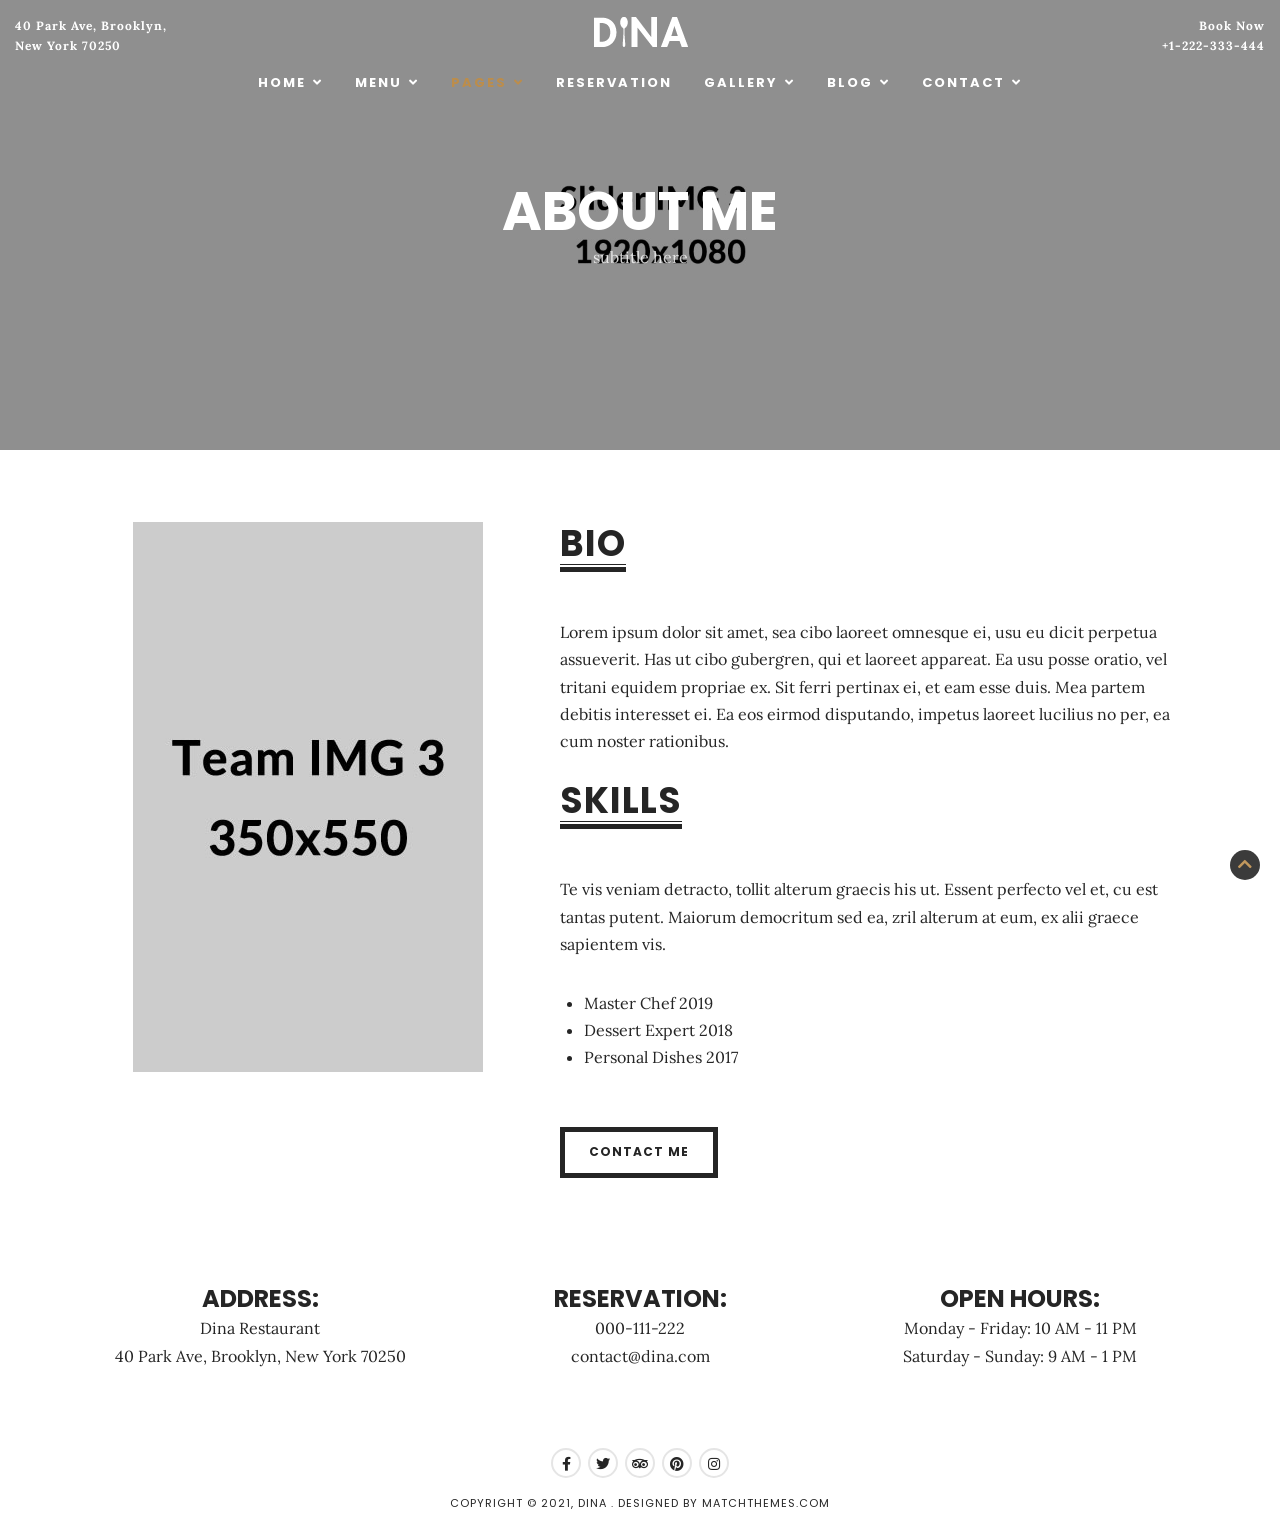
<file: dina-html/about-me.html>
<!DOCTYPE html>
<html lang="en-US">
	<head>
		<meta charset="UTF-8">
		<meta name="viewport" content="width=device-width, initial-scale=1.0">
		<title>About me - Dina</title>
		<meta name="robots" content="noodp"/>
		<!-- Google Fonts -->
		<link rel="preconnect" href="https://fonts.googleapis.com">
		<link rel="preconnect" href="https://fonts.gstatic.com" crossorigin>
		<link href="https://fonts.googleapis.com/css2?family=Lora:ital,wght@0,400;0,700;1,400;1,700&family=Poppins:wght@300;400;500;600;700&display=swap" rel="stylesheet">
		<!-- Bootstrap CSS -->
		<link rel='stylesheet' id='dina-bootstrap-css-css'  href='css/bootstrap/css/bootstrap.min.css' type='text/css' media='all' />
		<!-- Font Awesome Icons CSS -->
		<link rel='stylesheet' id='dina-font-awesome-css'  href='css/fontawesome/css/font-awesome.min.css' type='text/css' media='all' />
		<!-- Main CSS File -->
		<link rel='stylesheet' id='dina-style-css-css'  href='style.css' type='text/css' media='all' />
		<!-- favicons -->
		<link rel="icon" href="images/icons/favicon-32x32.png" sizes="32x32" />
		<link rel="icon" href="images/icons/favicon-192x192.png" sizes="192x192" />
		<link rel="apple-touch-icon-precomposed" href="images/icons/favicon-180x180.png" />
	</head>
	<body class="body-header1" >
		<!-- MOBILE MENU -->
		<div class="mask-nav-2">
			<!-- MENU -->
			<nav class="navbar navbar-2 nav-mobile">
				<div class="nav-holder nav-holder-2">
					<ul id="menu-menu-2" class="menu-nav-2">
						<li class="menu-item menu-item-has-children">
							<a href="index.html">Home</a>
							<ul class="sub-menu">
								<li class="menu-item"><a href="index.html">Home 1</a></li>
								<li class="menu-item"><a href="homepage-2.html">Home 2</a></li>
								<li class="menu-item"><a href="homepage-3.html">Home 3</a></li>
								<li class="menu-item"><a href="homepage-4.html">Home 4</a></li>
								<li class="menu-item"><a href="homepage-5.html">Home 5</a></li>
								<li class="menu-item"><a href="homepage-6.html">Home 6</a></li>
								<li class="menu-item"><a href="homepage-7.html">Home 7</a></li>
								<li class="menu-item"><a href="homepage-8.html">Home 8</a></li>
								<li class="menu-item"><a href="homepage-9.html">Home 9</a></li>
								<li class="menu-item"><a href="homepage-10.html">Home 10</a></li>
								<li class="menu-item"><a href="homepage-video.html">Home Video</a></li>
							</ul>
						</li>
						<li class="menu-item menu-item-has-children">
							<a href="menu-2-col.html">Menu</a>
							<ul class="sub-menu">
								<li class="menu-item"><a href="menu-1-col.html">Menu 1 Col</a></li>
								<li class="menu-item"><a href="menu-2-col.html">Menu 2 Cols</a></li>
								<li class="menu-item"><a href="menu-3-col.html">Menu 3 Cols</a></li>
								<li class="menu-item"><a href="menu-accordion.html">Menu Accordion</a></li>
								<li class="menu-item"><a href="menu-grid-v2.html">Menu Grid v2</a></li>
								<li class="menu-item menu-item-has-children">
									<a href="menu-grid-v3.html">Menu Grid v3</a>
									<ul class="sub-menu">
										<li class="menu-item"><a href="menu-grid-v3-2cols.html">Menu Grid v3 2 Cols</a></li>
										<li class="menu-item"><a href="menu-grid-v3.html">Menu Grid v3 3 Cols</a></li>
										<li class="menu-item"><a href="menu-grid-v3-4cols.html">Menu Grid v3 4 Cols</a></li>
										<li class="menu-item"><a href="menu-grid-v3-5cols.html">Menu Grid v3 5 Cols</a></li>
									</ul>
								</li>
								<li class="menu-item"><a href="menu-grid-image.html">Menu Grid Images</a></li>
							</ul>
						</li>
						<li class="menu-item menu-item-has-children current-menu-item">
							<a href="#">Pages</a>
							<ul class="sub-menu">
								<li class="menu-item menu-item-has-children">
									<a href="index.html">Headers</a>
									<ul class="sub-menu">
										<li class="menu-item"><a href="index.html">Header 1</a></li>
										<li class="menu-item"><a href="header-2.html">Header 2</a></li>
										<li class="menu-item"><a href="header-3.html">Header 3</a></li>
										<li class="menu-item"><a href="header-4.html">Header 4</a></li>
										<li class="menu-item"><a href="header-5.html">Header 5</a></li>
										<li class="menu-item"><a href="header-6.html">Header 6</a></li>
									</ul>
								</li>
								<li class="menu-item"><a href="about-us.html">About Us</a></li>
								<li class="menu-item current-menu-item"><a href="about-me.html">About Me</a></li>
								<li class="menu-item menu-item-has-children">
									<a href="team.html">Team</a>
									<ul class="sub-menu">
										<li class="menu-item"><a href="team-2-cols.html">Team 2 Cols</a></li>
										<li class="menu-item"><a href="team-3-cols.html">Team 3 Cols</a></li>
										<li class="menu-item"><a href="team.html">Team 4 Cols</a></li>
									</ul>
								</li>
								<li class="menu-item"><a href="services.html">Services</a></li>
								<li class="menu-item"><a href="faq.html">FAQ</a></li>
								<li class="menu-item"><a href="404-error.html">404 Page</a></li>
							</ul>
						</li>
						<li class="menu-item"><a href="reservation.html">Reservation</a></li>
						<li class="menu-item menu-item-has-children">
							<a href="gallery-3-cols.html">Gallery</a>
							<ul class="sub-menu">
								<li class="menu-item"><a href="gallery-3-cols.html">Gallery 3 Cols</a></li>
								<li class="menu-item"><a href="gallery-4-cols.html">Gallery 4 Cols</a></li>
								<li class="menu-item"><a href="gallery-full-screen-3-cols.html">Gallery Full Screen 3 Cols</a></li>
								<li class="menu-item"><a href="gallery-full-screen-4-cols.html">Gallery Full Screen 4 Cols</a></li>
							</ul>
						</li>
						<li class="menu-item menu-item-has-children">
							<a href="blog.html">Blog</a>
							<ul class="sub-menu">
								<li class="menu-item"><a href="blog-single-post.html">Blog Single Post</a></li>
								<li class="menu-item"><a href="blog.html">Blog List</a></li>
								<li class="menu-item"><a href="blog-classic.html">Blog Classic</a></li>
								<li class="menu-item"><a href="blog-grid.html">Blog Grid</a></li>
								<li class="menu-item"><a href="blog-grid-3-cols.html">Blog Grid 3 Cols</a></li>
								<li class="menu-item"><a href="blog-fullwidth.html">Blog FullWidth</a></li>
								<li class="menu-item"><a href="blog-left-sidebar.html">Blog Left Sidebar</a></li>
							</ul>
						</li>
						<li class="menu-item menu-item-has-children">
							<a href="contact.html">Contact</a>
							<ul class="sub-menu">
								<li class="menu-item"><a href="contact.html">Contact</a></li>
								<li class="menu-item"><a href="contact-2.html">Contact 2</a></li>
								<li class="menu-item"><a href="contact-3.html">Contact 3</a></li>
							</ul>
						</li>
					</ul>
				</div>
			</nav>
			<!-- /MENU -->
			<!-- RIGHT SIDE -->
			<div class="rightside-nav-2">
				<h3>Book Now</h3>
				<ul class="right-side-contact">
					<li><label>Address:</label> 40 Park Ave, Brooklyn, New York 70250</li>
					<li><label>Phone:</label> 000-111-2222</li>
					<li><label>Email:</label> contact@dina.com </li>
				</ul>
				<!-- SOCIAL ICONS -->
				<ul class="search-social search-social-2">
					<li><a class="social-facebook" href="#" target="_blank"><i class="fab fa-facebook-f"></i></a></li>
					<li><a class="social-twitter" href="#" target="_blank"><i class="fab fa-twitter"></i></a></li>
					<li><a class="social-tripadvisor" href="#" target="_blank"><i class="fab fa-tripadvisor"></i></a></li>
					<li><a class="social-pinterest" href="#" target="_blank"><i class="fab fa-pinterest"></i></a></li>
					<li><a class="social-instagram" href="#" target="_blank"><i class="fab fa-instagram"></i></a></li>
				</ul>
				<!-- /SOCIAL ICONS -->
			</div>
			<!-- /RIGHT SIDE -->
		</div>
		<!-- /MOBILE MENU -->
		<!-- START HEADER -->
		<header id="header-1">
			<div class="headerWrap-1">
				<nav class="navbar-1">
					<!-- TOP LEFT PAGE TEXT  -->
					<div class="top-location">
						<span class="info-txt">40 Park Ave, Brooklyn, </span>
						<span class="info-txt">New York 70250</span>   
					</div>
					<!-- TOP RIGHT PAGE TEXT  -->
					<div class="book-now">
						<span class="info-txt">Book Now</span>
						<span class="info-txt">+1-222-333-444</span>   
					</div>
					<!-- MOBILE BUTTON NAV  -->
					<div class="nav-button-holder nav-btn-mobile inactive">
						<span class="menu-txt">MENU</span>
						<button type="button" class="nav-button">
						<span class="icon-bar"></span>
						</button>
					</div>
					<div class="nav-content-1">
						<!-- LOGO -->
						<div class="logo-1"><a href="index.html"><img class="img-fluid" src="images/logo-dina-white.png" alt="" /></a></div>
						<!-- MENU -->
						<div class="nav-holder nav-holder-1 nav-holder-desktop">
							<ul id="menu-menu-1" class="menu-nav menu-nav-1">
								<li class="menu-item menu-item-has-children">
									<a href="index.html">Home</a>
									<ul class="sub-menu">
										<li class="menu-item"><a href="index.html">Home 1</a></li>
										<li class="menu-item"><a href="homepage-2.html">Home 2</a></li>
										<li class="menu-item"><a href="homepage-3.html">Home 3</a></li>
										<li class="menu-item"><a href="homepage-4.html">Home 4</a></li>
										<li class="menu-item"><a href="homepage-5.html">Home 5</a></li>
										<li class="menu-item"><a href="homepage-6.html">Home 6</a></li>
										<li class="menu-item"><a href="homepage-7.html">Home 7</a></li>
										<li class="menu-item"><a href="homepage-8.html">Home 8</a></li>
										<li class="menu-item"><a href="homepage-9.html">Home 9</a></li>
										<li class="menu-item"><a href="homepage-10.html">Home 10</a></li>
										<li class="menu-item"><a href="homepage-video.html">Home Video</a></li>
									</ul>
								</li>
								<li class="menu-item menu-item-has-children">
									<a href="menu-2-col.html">Menu</a>
									<ul class="sub-menu">
										<li class="menu-item"><a href="menu-1-col.html">Menu 1 Col</a></li>
										<li class="menu-item"><a href="menu-2-col.html">Menu 2 Cols</a></li>
										<li class="menu-item"><a href="menu-3-col.html">Menu 3 Cols</a></li>
										<li class="menu-item"><a href="menu-accordion.html">Menu Accordion</a></li>
										<li class="menu-item"><a href="menu-grid-v2.html">Menu Grid v2</a></li>
										<li class="menu-item menu-item-has-children">
											<a href="menu-grid-v3.html">Menu Grid v3</a>
											<ul class="sub-menu">
												<li class="menu-item"><a href="menu-grid-v3-2cols.html">Menu Grid v3 2 Cols</a></li>
												<li class="menu-item"><a href="menu-grid-v3.html">Menu Grid v3 3 Cols</a></li>
												<li class="menu-item"><a href="menu-grid-v3-4cols.html">Menu Grid v3 4 Cols</a></li>
												<li class="menu-item"><a href="menu-grid-v3-5cols.html">Menu Grid v3 5 Cols</a></li>
											</ul>
										</li>
										<li class="menu-item"><a href="menu-grid-image.html">Menu Grid Images</a></li>
									</ul>
								</li>
								<li class="menu-item menu-item-has-children current-menu-item">
									<a href="#">Pages</a>
									<ul class="sub-menu">
										<li class="menu-item menu-item-has-children">
											<a href="index.html">Headers</a>
											<ul class="sub-menu">
												<li class="menu-item"><a href="index.html">Header 1</a></li>
												<li class="menu-item"><a href="header-2.html">Header 2</a></li>
												<li class="menu-item"><a href="header-3.html">Header 3</a></li>
												<li class="menu-item"><a href="header-4.html">Header 4</a></li>
												<li class="menu-item"><a href="header-5.html">Header 5</a></li>
												<li class="menu-item"><a href="header-6.html">Header 6</a></li>
											</ul>
										</li>
										<li class="menu-item"><a href="about-us.html">About Us</a></li>
										<li class="menu-item current-menu-item"><a href="about-me.html">About Me</a></li>
										<li class="menu-item menu-item-has-children">
											<a href="team.html">Team</a>
											<ul class="sub-menu">
												<li class="menu-item"><a href="team-2-cols.html">Team 2 Cols</a></li>
												<li class="menu-item"><a href="team-3-cols.html">Team 3 Cols</a></li>
												<li class="menu-item"><a href="team.html">Team 4 Cols</a></li>
											</ul>
										</li>
										<li class="menu-item"><a href="services.html">Services</a></li>
										<li class="menu-item"><a href="faq.html">FAQ</a></li>
										<li class="menu-item"><a href="404-error.html">404 Page</a></li>
									</ul>
								</li>
								<li class="menu-item"><a href="reservation.html">Reservation</a></li>
								<li class="menu-item menu-item-has-children">
									<a href="gallery-3-cols.html">Gallery</a>
									<ul class="sub-menu">
										<li class="menu-item"><a href="gallery-3-cols.html">Gallery 3 Cols</a></li>
										<li class="menu-item"><a href="gallery-4-cols.html">Gallery 4 Cols</a></li>
										<li class="menu-item"><a href="gallery-full-screen-3-cols.html">Gallery Full Screen 3 Cols</a></li>
										<li class="menu-item"><a href="gallery-full-screen-4-cols.html">Gallery Full Screen 4 Cols</a></li>
									</ul>
								</li>
								<li class="menu-item menu-item-has-children">
									<a href="blog.html">Blog</a>
									<ul class="sub-menu">
										<li class="menu-item"><a href="blog-single-post.html">Blog Single Post</a></li>
										<li class="menu-item"><a href="blog.html">Blog List</a></li>
										<li class="menu-item"><a href="blog-classic.html">Blog Classic</a></li>
										<li class="menu-item"><a href="blog-grid.html">Blog Grid</a></li>
										<li class="menu-item"><a href="blog-grid-3-cols.html">Blog Grid 3 Cols</a></li>
										<li class="menu-item"><a href="blog-fullwidth.html">Blog FullWidth</a></li>
										<li class="menu-item"><a href="blog-left-sidebar.html">Blog Left Sidebar</a></li>
									</ul>
								</li>
								<li class="menu-item menu-item-has-children">
									<a href="contact.html">Contact</a>
									<ul class="sub-menu">
										<li class="menu-item"><a href="contact.html">Contact</a></li>
										<li class="menu-item"><a href="contact-2.html">Contact 2</a></li>
										<li class="menu-item"><a href="contact-3.html">Contact 3</a></li>
									</ul>
								</li>
							</ul>
						</div>
						<!-- /MENU -->
					</div>
				</nav>
			</div>
			<!--headerWrap-->
		</header>
		<!-- /HEADER -->
		<!-- TOP IMAGE HEADER -->
		<section class="topSingleBkg topPageBkg">
			<div class="item-content-bkg">
				<div class="item-img"  style="background-image:url('images/slider/slider-3.jpg');" ></div>
				<div class="inner-desc">
					<h1 class="post-title single-post-title">About me</h1>
					<span class="post-subtitle">subtitle here</span>
				</div>
			</div>
		</section>
		<!-- SECTION 1 -->     	
		<section class="aboutme-1">
			<div class="container">
				<div class="row">
					<div class="col-md-5 alignc mobile-margin-b32">
						<img class="img-fluid img-feature" src="images/team/team-3.jpg" alt="about me" />
					</div>
					<!-- /col-md-5 -->
					<div class="col-md-7">
						<div class="headline">
							<h2>Bio</h2>
						</div>
						<p>Lorem ipsum dolor sit amet, sea cibo laoreet omnesque ei, usu eu dicit perpetua assueverit. Has ut cibo gubergren, qui et laoreet appareat. Ea usu posse oratio, vel tritani equidem propriae ex. Sit ferri pertinax ei, et eam esse duis. Mea partem debitis interesset ei. Ea eos eirmod disputando, impetus laoreet lucilius no per, ea cum noster rationibus.</p>
						<div class="headline">
							<h2>Skills</h2>
						</div>
						<p>Te vis veniam detracto, tollit alterum graecis his ut. Essent perfecto vel et, cu est tantas putent. Maiorum democritum sed ea, zril alterum at eum, ex alii graece sapientem vis.​</p>
						<ul class="margin-t32">
							<li>Master Chef 2019</li>
							<li>Dessert Expert 2018</li>
							<li>Personal Dishes 2017</li>
						</ul>
						<a class="view-more margin-t32" href="contact.html">Contact Me</a>
					</div>
					<!-- /col-md-7 --> 
				</div>
				<!-- /row-->
			</div>
			<!-- /container-->
		</section>
		<!-- /SECTION 1 -->  
		<!-- FOOTER -->
		<footer>
			<div class="container">
				<!-- ROW -->
				<div class="row alignc">
					<!-- FOOTER COLUMN 1 -->
					<div class="col-md-4">
						<div class="footer-content">
							<h5>ADDRESS:</h5>
							<p>Dina Restaurant <br/>
								40 Park Ave, Brooklyn, New York 70250
							</p>
						</div>
					</div>
					<!-- FOOTER COLUMN 2 -->
					<div class="col-md-4">
						<div class="footer-content">
							<h5>RESERVATION:</h5>
							<p>000-111-222 <br/>
								contact@dina.com
							</p>
						</div>
					</div>
					<!-- FOOTER COLUMN 3 -->
					<div class="col-md-4">
						<div class="footer-content">
							<h5>OPEN HOURS:</h5>
							<p>Monday - Friday: 10 AM - 11 PM <br/>
								Saturday - Sunday: 9 AM - 1 PM
							</p>
						</div>
					</div>
				</div>
				<!-- /ROW -->
				<!-- FOOTER SOCIAL -->
				<ul class="footer-social">
					<li><a class="social-facebook" href="#" target="_blank"><i class="fab fa-facebook-f"></i></a></li>
					<li><a class="social-twitter" href="#" target="_blank"><i class="fab fa-twitter"></i></a></li>
					<li><a class="social-tripadvisor" href="#" target="_blank"><i class="fab fa-tripadvisor"></i></a></li>
					<li><a class="social-pinterest" href="#" target="_blank"><i class="fab fa-pinterest"></i></a></li>
					<li><a class="social-instagram" href="#" target="_blank"><i class="fab fa-instagram"></i></a></li>
				</ul>
				<!-- /FOOTER SOCIAL -->
				<!-- FOOTER COPYRIGHT -->
				<div class="copyright">
					Copyright &copy; 2021, Dina . Designed by MatchThemes.com
				</div>
				<!-- /FOOTER COPYRIGHT -->
				<!-- FOOTER SCROLL UP -->
				<div class="scrollup">
					<a class="scrolltop" href="#">
					<i class="fas fa-chevron-up"></i>
					</a>
				</div>
				<!-- /FOOTER SCROLL UP -->
			</div>
			<!--container-->
		</footer>
		<!-- /FOOTER -->
		<!-- JS --> 
		<script  src='js/jquery.js'></script>
		<script  src='js/jquery-migrate.min.js'></script>
		<script  src='css/bootstrap/js/popper.min.js'></script>
		<script  src='css/bootstrap/js/bootstrap.min.js'></script>
		<script  src='js/jquery.easing.min.js'></script>
		<script  src='js/jquery.fitvids.js'></script>
		<script  src='js/jquery.magnific-popup.min.js'></script>
		<script  src='js/owl-carousel/owl.carousel.min.js'></script>
		<!-- MAIN JS -->
		<script  src='js/init.js'></script>
		<!-- CONTACT FORM JS -->
		<script  src='js/jquery.form.min.js'></script>
		<script  src='js/contactform.js'></script>
	</body>
</html>
</file>
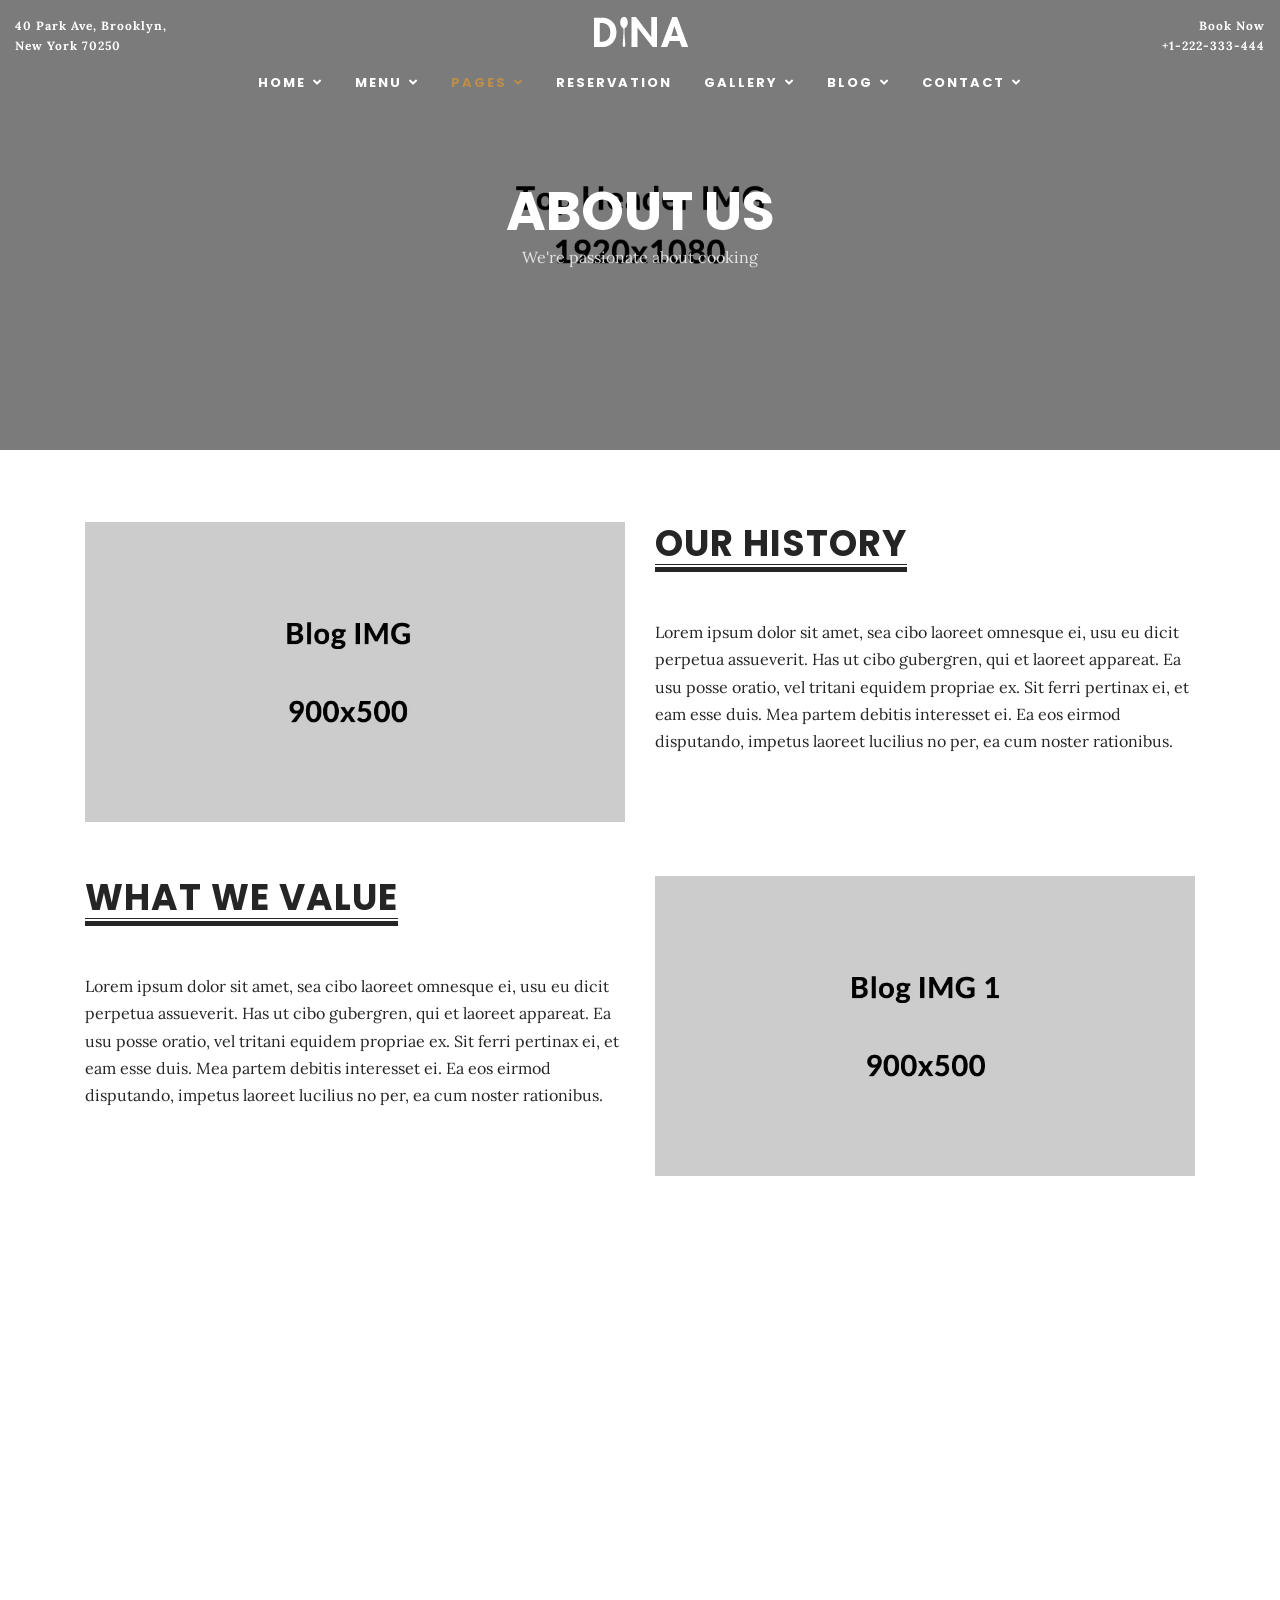
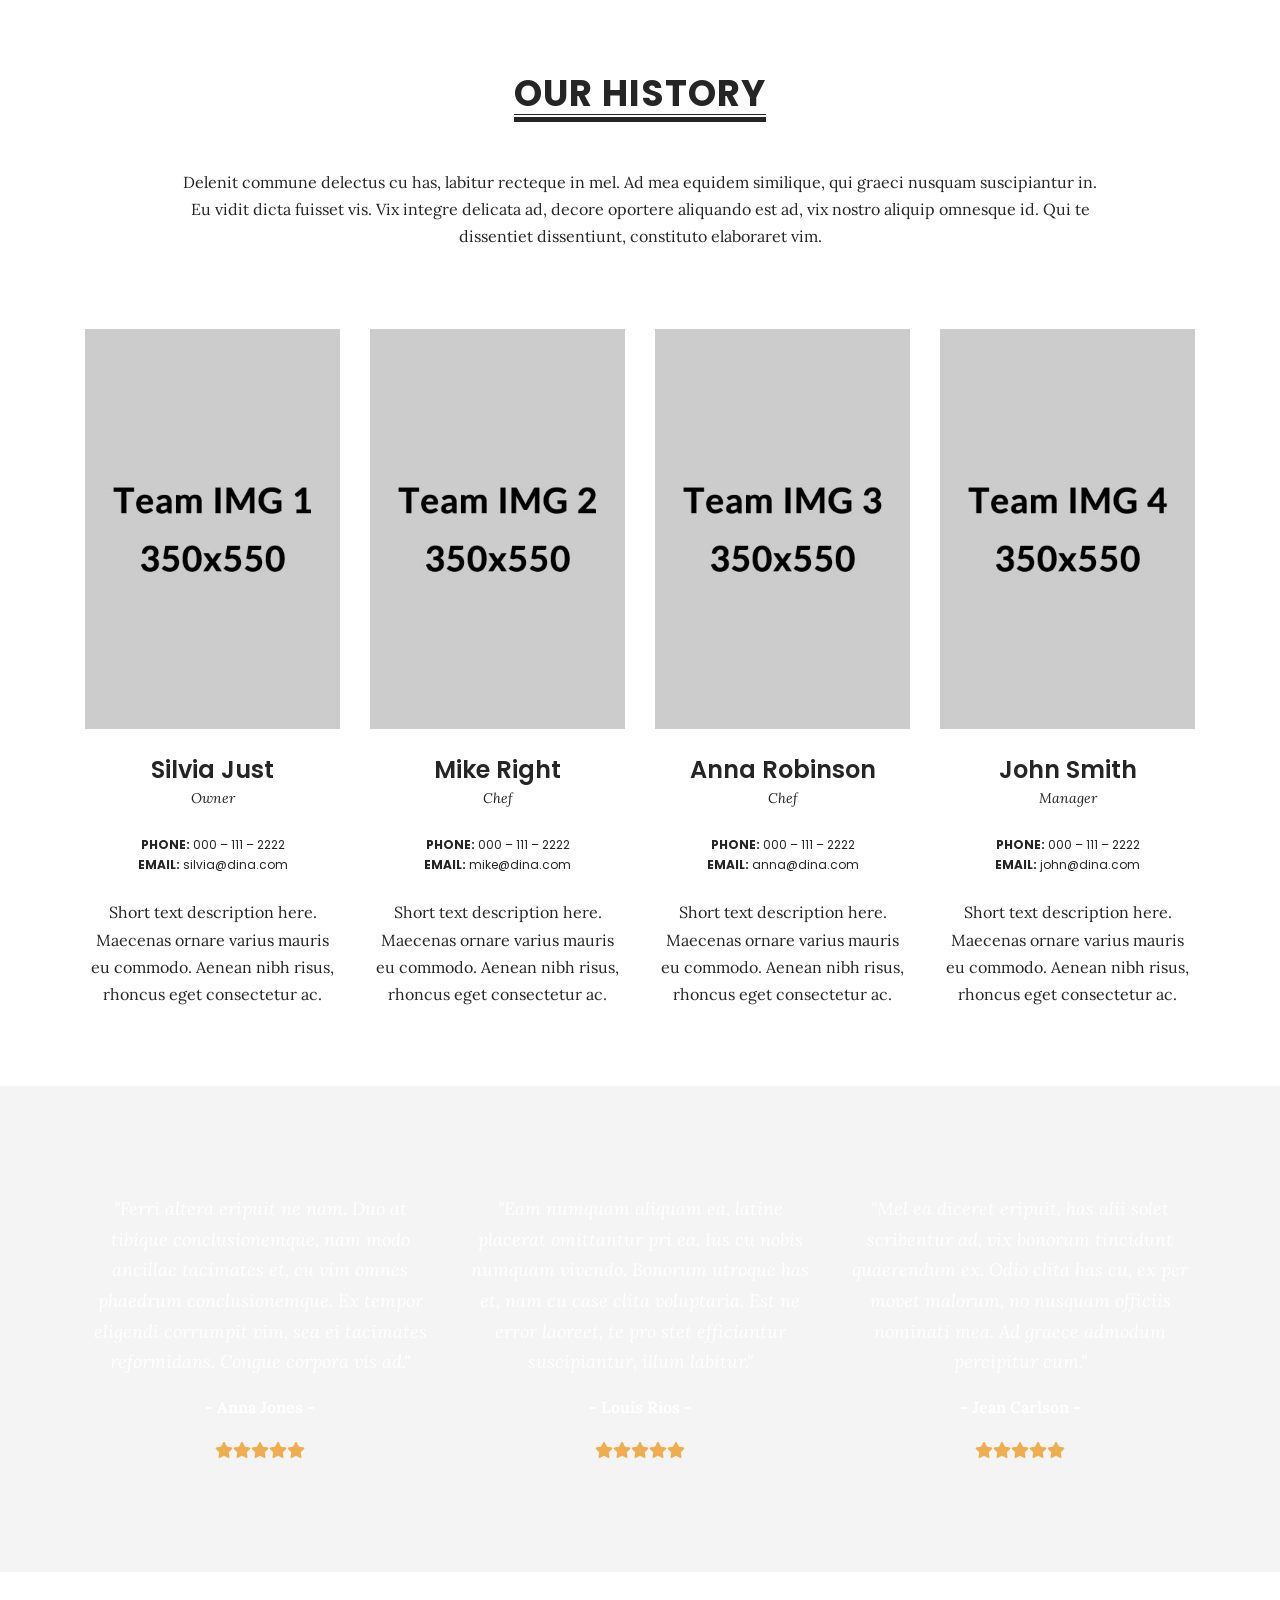
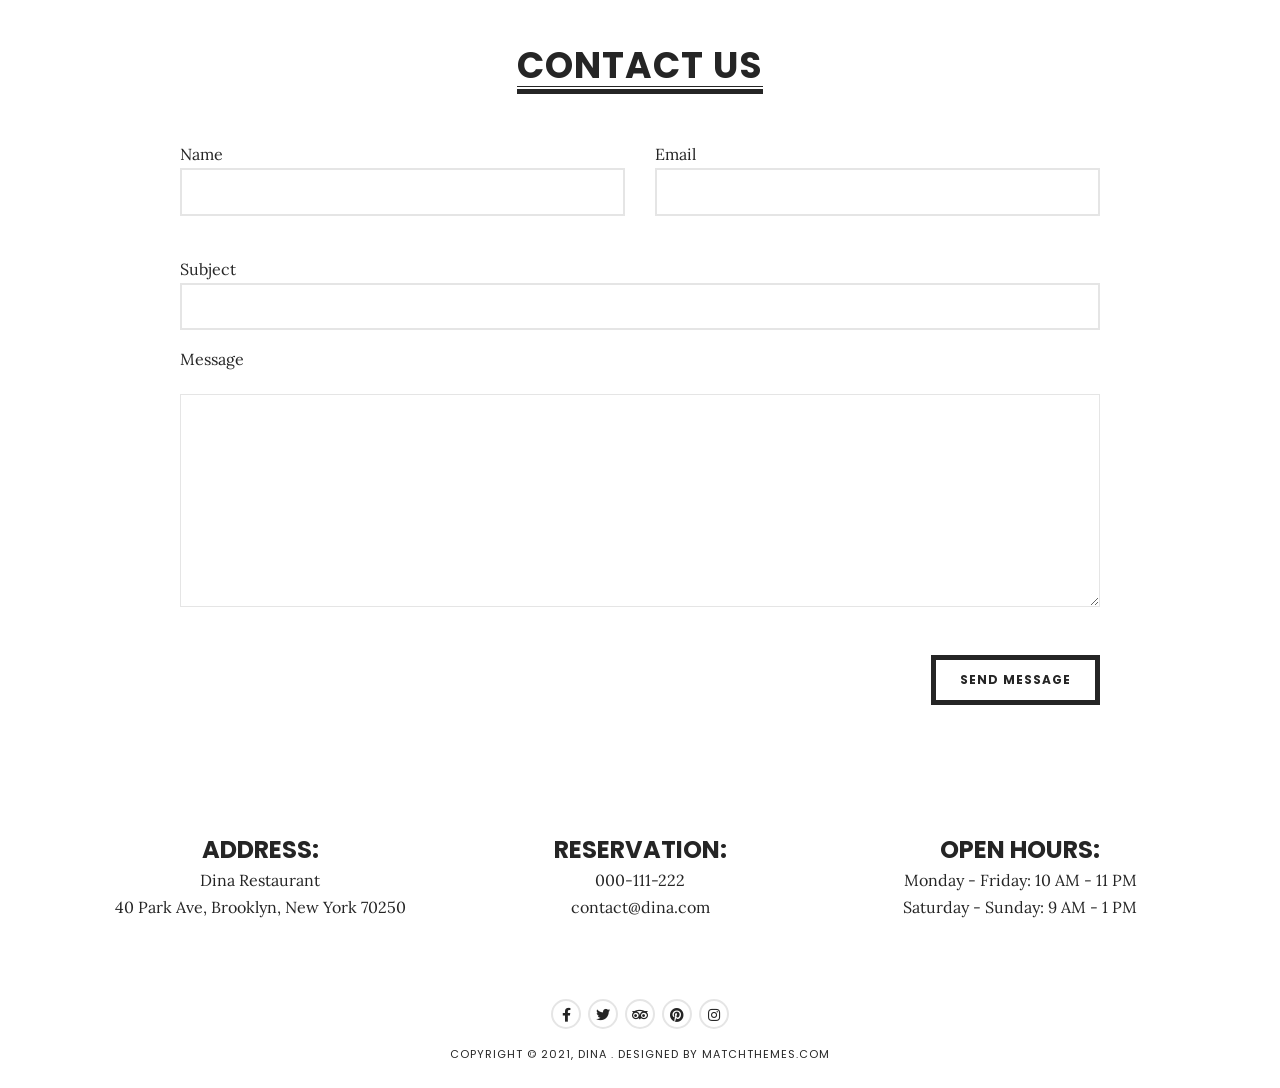
<file: dina-html/about-us.html>
<!DOCTYPE html>
<html lang="en-US">
	<head>
		<meta charset="UTF-8">
		<meta name="viewport" content="width=device-width, initial-scale=1.0">
		<title>About us - Dina</title>
		<meta name="robots" content="noodp"/>
		<!-- Google Fonts -->
		<link rel="preconnect" href="https://fonts.googleapis.com">
		<link rel="preconnect" href="https://fonts.gstatic.com" crossorigin>
		<link href="https://fonts.googleapis.com/css2?family=Lora:ital,wght@0,400;0,700;1,400;1,700&family=Poppins:wght@300;400;500;600;700&display=swap" rel="stylesheet">
		<!-- Bootstrap CSS -->
		<link rel='stylesheet' id='dina-bootstrap-css-css'  href='css/bootstrap/css/bootstrap.min.css' type='text/css' media='all' />
		<!-- Font Awesome Icons CSS -->
		<link rel='stylesheet' id='dina-font-awesome-css'  href='css/fontawesome/css/font-awesome.min.css' type='text/css' media='all' />
		<!-- Main CSS File -->
		<link rel='stylesheet' id='dina-style-css-css'  href='style.css' type='text/css' media='all' />
		<!-- favicons -->
		<link rel="icon" href="images/icons/favicon-32x32.png" sizes="32x32" />
		<link rel="icon" href="images/icons/favicon-192x192.png" sizes="192x192" />
		<link rel="apple-touch-icon-precomposed" href="images/icons/favicon-180x180.png" />
	</head>
	<body class="body-header1" >
		<!-- MOBILE MENU -->
		<div class="mask-nav-2">
			<!-- MENU -->
			<nav class="navbar navbar-2 nav-mobile">
				<div class="nav-holder nav-holder-2">
					<ul id="menu-menu-2" class="menu-nav-2">
						<li class="menu-item menu-item-has-children">
							<a href="index.html">Home</a>
							<ul class="sub-menu">
								<li class="menu-item"><a href="index.html">Home 1</a></li>
								<li class="menu-item"><a href="homepage-2.html">Home 2</a></li>
								<li class="menu-item"><a href="homepage-3.html">Home 3</a></li>
								<li class="menu-item"><a href="homepage-4.html">Home 4</a></li>
								<li class="menu-item"><a href="homepage-5.html">Home 5</a></li>
								<li class="menu-item"><a href="homepage-6.html">Home 6</a></li>
								<li class="menu-item"><a href="homepage-7.html">Home 7</a></li>
								<li class="menu-item"><a href="homepage-8.html">Home 8</a></li>
								<li class="menu-item"><a href="homepage-9.html">Home 9</a></li>
								<li class="menu-item"><a href="homepage-10.html">Home 10</a></li>
								<li class="menu-item"><a href="homepage-video.html">Home Video</a></li>
							</ul>
						</li>
						<li class="menu-item menu-item-has-children">
							<a href="menu-2-col.html">Menu</a>
							<ul class="sub-menu">
								<li class="menu-item"><a href="menu-1-col.html">Menu 1 Col</a></li>
								<li class="menu-item"><a href="menu-2-col.html">Menu 2 Cols</a></li>
								<li class="menu-item"><a href="menu-3-col.html">Menu 3 Cols</a></li>
								<li class="menu-item"><a href="menu-accordion.html">Menu Accordion</a></li>
								<li class="menu-item"><a href="menu-grid-v2.html">Menu Grid v2</a></li>
								<li class="menu-item menu-item-has-children">
									<a href="menu-grid-v3.html">Menu Grid v3</a>
									<ul class="sub-menu">
										<li class="menu-item"><a href="menu-grid-v3-2cols.html">Menu Grid v3 2 Cols</a></li>
										<li class="menu-item"><a href="menu-grid-v3.html">Menu Grid v3 3 Cols</a></li>
										<li class="menu-item"><a href="menu-grid-v3-4cols.html">Menu Grid v3 4 Cols</a></li>
										<li class="menu-item"><a href="menu-grid-v3-5cols.html">Menu Grid v3 5 Cols</a></li>
									</ul>
								</li>
								<li class="menu-item"><a href="menu-grid-image.html">Menu Grid Images</a></li>
							</ul>
						</li>
						<li class="menu-item menu-item-has-children current-menu-item">
							<a href="#">Pages</a>
							<ul class="sub-menu">
								<li class="menu-item menu-item-has-children">
									<a href="index.html">Headers</a>
									<ul class="sub-menu">
										<li class="menu-item"><a href="index.html">Header 1</a></li>
										<li class="menu-item"><a href="header-2.html">Header 2</a></li>
										<li class="menu-item"><a href="header-3.html">Header 3</a></li>
										<li class="menu-item"><a href="header-4.html">Header 4</a></li>
										<li class="menu-item"><a href="header-5.html">Header 5</a></li>
										<li class="menu-item"><a href="header-6.html">Header 6</a></li>
									</ul>
								</li>
								<li class="menu-item current-menu-item"><a href="about-us.html">About Us</a></li>
								<li class="menu-item"><a href="about-me.html">About Me</a></li>
								<li class="menu-item menu-item-has-children">
									<a href="team.html">Team</a>
									<ul class="sub-menu">
										<li class="menu-item"><a href="team-2-cols.html">Team 2 Cols</a></li>
										<li class="menu-item"><a href="team-3-cols.html">Team 3 Cols</a></li>
										<li class="menu-item"><a href="team.html">Team 4 Cols</a></li>
									</ul>
								</li>
								<li class="menu-item"><a href="services.html">Services</a></li>
								<li class="menu-item"><a href="faq.html">FAQ</a></li>
								<li class="menu-item"><a href="404-error.html">404 Page</a></li>
							</ul>
						</li>
						<li class="menu-item"><a href="reservation.html">Reservation</a></li>
						<li class="menu-item menu-item-has-children">
							<a href="gallery-3-cols.html">Gallery</a>
							<ul class="sub-menu">
								<li class="menu-item"><a href="gallery-3-cols.html">Gallery 3 Cols</a></li>
								<li class="menu-item"><a href="gallery-4-cols.html">Gallery 4 Cols</a></li>
								<li class="menu-item"><a href="gallery-full-screen-3-cols.html">Gallery Full Screen 3 Cols</a></li>
								<li class="menu-item"><a href="gallery-full-screen-4-cols.html">Gallery Full Screen 4 Cols</a></li>
							</ul>
						</li>
						<li class="menu-item menu-item-has-children">
							<a href="blog.html">Blog</a>
							<ul class="sub-menu">
								<li class="menu-item"><a href="blog-single-post.html">Blog Single Post</a></li>
								<li class="menu-item"><a href="blog.html">Blog List</a></li>
								<li class="menu-item"><a href="blog-classic.html">Blog Classic</a></li>
								<li class="menu-item"><a href="blog-grid.html">Blog Grid</a></li>
								<li class="menu-item"><a href="blog-grid-3-cols.html">Blog Grid 3 Cols</a></li>
								<li class="menu-item"><a href="blog-fullwidth.html">Blog FullWidth</a></li>
								<li class="menu-item"><a href="blog-left-sidebar.html">Blog Left Sidebar</a></li>
							</ul>
						</li>
						<li class="menu-item menu-item-has-children">
							<a href="contact.html">Contact</a>
							<ul class="sub-menu">
								<li class="menu-item"><a href="contact.html">Contact</a></li>
								<li class="menu-item"><a href="contact-2.html">Contact 2</a></li>
								<li class="menu-item"><a href="contact-3.html">Contact 3</a></li>
							</ul>
						</li>
					</ul>
				</div>
			</nav>
			<!-- /MENU -->
			<!-- RIGHT SIDE -->
			<div class="rightside-nav-2">
				<h3>Book Now</h3>
				<ul class="right-side-contact">
					<li><label>Address:</label> 40 Park Ave, Brooklyn, New York 70250</li>
					<li><label>Phone:</label> 000-111-2222</li>
					<li><label>Email:</label> contact@dina.com </li>
				</ul>
				<!-- SOCIAL ICONS -->
				<ul class="search-social search-social-2">
					<li><a class="social-facebook" href="#" target="_blank"><i class="fab fa-facebook-f"></i></a></li>
					<li><a class="social-twitter" href="#" target="_blank"><i class="fab fa-twitter"></i></a></li>
					<li><a class="social-tripadvisor" href="#" target="_blank"><i class="fab fa-tripadvisor"></i></a></li>
					<li><a class="social-pinterest" href="#" target="_blank"><i class="fab fa-pinterest"></i></a></li>
					<li><a class="social-instagram" href="#" target="_blank"><i class="fab fa-instagram"></i></a></li>
				</ul>
				<!-- /SOCIAL ICONS -->
			</div>
			<!-- /RIGHT SIDE -->
		</div>
		<!-- /MOBILE MENU -->
		<!-- START HEADER -->
		<header id="header-1">
			<div class="headerWrap-1">
				<nav class="navbar-1">
					<!-- TOP LEFT PAGE TEXT  -->
					<div class="top-location">
						<span class="info-txt">40 Park Ave, Brooklyn, </span>
						<span class="info-txt">New York 70250</span>   
					</div>
					<!-- TOP RIGHT PAGE TEXT  -->
					<div class="book-now">
						<span class="info-txt">Book Now</span>
						<span class="info-txt">+1-222-333-444</span>   
					</div>
					<!-- MOBILE BUTTON NAV  -->
					<div class="nav-button-holder nav-btn-mobile inactive">
						<span class="menu-txt">MENU</span>
						<button type="button" class="nav-button">
						<span class="icon-bar"></span>
						</button>
					</div>
					<div class="nav-content-1">
						<!-- LOGO -->
						<div class="logo-1"><a href="index.html"><img class="img-fluid" src="images/logo-dina-white.png" alt="" /></a></div>
						<!-- MENU -->
						<div class="nav-holder nav-holder-1 nav-holder-desktop">
							<ul id="menu-menu-1" class="menu-nav menu-nav-1">
								<li class="menu-item menu-item-has-children">
									<a href="index.html">Home</a>
									<ul class="sub-menu">
										<li class="menu-item"><a href="index.html">Home 1</a></li>
										<li class="menu-item"><a href="homepage-2.html">Home 2</a></li>
										<li class="menu-item"><a href="homepage-3.html">Home 3</a></li>
										<li class="menu-item"><a href="homepage-4.html">Home 4</a></li>
										<li class="menu-item"><a href="homepage-5.html">Home 5</a></li>
										<li class="menu-item"><a href="homepage-6.html">Home 6</a></li>
										<li class="menu-item"><a href="homepage-7.html">Home 7</a></li>
										<li class="menu-item"><a href="homepage-8.html">Home 8</a></li>
										<li class="menu-item"><a href="homepage-9.html">Home 9</a></li>
										<li class="menu-item"><a href="homepage-10.html">Home 10</a></li>
										<li class="menu-item"><a href="homepage-video.html">Home Video</a></li>
									</ul>
								</li>
								<li class="menu-item menu-item-has-children">
									<a href="menu-2-col.html">Menu</a>
									<ul class="sub-menu">
										<li class="menu-item"><a href="menu-1-col.html">Menu 1 Col</a></li>
										<li class="menu-item"><a href="menu-2-col.html">Menu 2 Cols</a></li>
										<li class="menu-item"><a href="menu-3-col.html">Menu 3 Cols</a></li>
										<li class="menu-item"><a href="menu-accordion.html">Menu Accordion</a></li>
										<li class="menu-item"><a href="menu-grid-v2.html">Menu Grid v2</a></li>
										<li class="menu-item menu-item-has-children">
											<a href="menu-grid-v3.html">Menu Grid v3</a>
											<ul class="sub-menu">
												<li class="menu-item"><a href="menu-grid-v3-2cols.html">Menu Grid v3 2 Cols</a></li>
												<li class="menu-item"><a href="menu-grid-v3.html">Menu Grid v3 3 Cols</a></li>
												<li class="menu-item"><a href="menu-grid-v3-4cols.html">Menu Grid v3 4 Cols</a></li>
												<li class="menu-item"><a href="menu-grid-v3-5cols.html">Menu Grid v3 5 Cols</a></li>
											</ul>
										</li>
										<li class="menu-item"><a href="menu-grid-image.html">Menu Grid Images</a></li>
									</ul>
								</li>
								<li class="menu-item menu-item-has-children current-menu-item">
									<a href="#">Pages</a>
									<ul class="sub-menu">
										<li class="menu-item menu-item-has-children">
											<a href="index.html">Headers</a>
											<ul class="sub-menu">
												<li class="menu-item"><a href="index.html">Header 1</a></li>
												<li class="menu-item"><a href="header-2.html">Header 2</a></li>
												<li class="menu-item"><a href="header-3.html">Header 3</a></li>
												<li class="menu-item"><a href="header-4.html">Header 4</a></li>
												<li class="menu-item"><a href="header-5.html">Header 5</a></li>
												<li class="menu-item"><a href="header-6.html">Header 6</a></li>
											</ul>
										</li>
										<li class="menu-item current-menu-item"><a href="about-us.html">About Us</a></li>
										<li class="menu-item"><a href="about-me.html">About Me</a></li>
										<li class="menu-item menu-item-has-children">
											<a href="team.html">Team</a>
											<ul class="sub-menu">
												<li class="menu-item"><a href="team-2-cols.html">Team 2 Cols</a></li>
												<li class="menu-item"><a href="team-3-cols.html">Team 3 Cols</a></li>
												<li class="menu-item"><a href="team.html">Team 4 Cols</a></li>
											</ul>
										</li>
										<li class="menu-item"><a href="services.html">Services</a></li>
										<li class="menu-item"><a href="faq.html">FAQ</a></li>
										<li class="menu-item"><a href="404-error.html">404 Page</a></li>
									</ul>
								</li>
								<li class="menu-item"><a href="reservation.html">Reservation</a></li>
								<li class="menu-item menu-item-has-children">
									<a href="gallery-3-cols.html">Gallery</a>
									<ul class="sub-menu">
										<li class="menu-item"><a href="gallery-3-cols.html">Gallery 3 Cols</a></li>
										<li class="menu-item"><a href="gallery-4-cols.html">Gallery 4 Cols</a></li>
										<li class="menu-item"><a href="gallery-full-screen-3-cols.html">Gallery Full Screen 3 Cols</a></li>
										<li class="menu-item"><a href="gallery-full-screen-4-cols.html">Gallery Full Screen 4 Cols</a></li>
									</ul>
								</li>
								<li class="menu-item menu-item-has-children">
									<a href="blog.html">Blog</a>
									<ul class="sub-menu">
										<li class="menu-item"><a href="blog-single-post.html">Blog Single Post</a></li>
										<li class="menu-item"><a href="blog.html">Blog List</a></li>
										<li class="menu-item"><a href="blog-classic.html">Blog Classic</a></li>
										<li class="menu-item"><a href="blog-grid.html">Blog Grid</a></li>
										<li class="menu-item"><a href="blog-grid-3-cols.html">Blog Grid 3 Cols</a></li>
										<li class="menu-item"><a href="blog-fullwidth.html">Blog FullWidth</a></li>
										<li class="menu-item"><a href="blog-left-sidebar.html">Blog Left Sidebar</a></li>
									</ul>
								</li>
								<li class="menu-item menu-item-has-children">
									<a href="contact.html">Contact</a>
									<ul class="sub-menu">
										<li class="menu-item"><a href="contact.html">Contact</a></li>
										<li class="menu-item"><a href="contact-2.html">Contact 2</a></li>
										<li class="menu-item"><a href="contact-3.html">Contact 3</a></li>
									</ul>
								</li>
							</ul>
						</div>
						<!-- /MENU -->
					</div>
				</nav>
			</div>
			<!--headerWrap-->
		</header>
		<!-- /HEADER -->
		<!-- TOP IMAGE HEADER -->
		<section class="topSingleBkg topPageBkg">
			<div class="item-content-bkg">
				<div class="item-img"  style="background-image:url('images/top-headers/menu-2col-image.jpg');" ></div>
				<div class="inner-desc">
					<h1 class="post-title single-post-title">About Us</h1>
					<span class="post-subtitle">We're passionate about cooking</span>
				</div>
			</div>
		</section>
		<!-- SECTION 1 -->     	
		<section class="about-1 margin-b72">
			<div class="container">
				<div class="row margin-b54">
					<div class="col-md-6 mobile-margin-b32">
						<img class="img-fluid img-feature" src="images/blog/blog-2.jpg" loading="lazy" alt="about 1" />
					</div>
					<!-- /col-md-6 -->
					<div class="col-md-6">
						<div class="headline">
							<h2>Our History</h2>
						</div>
						<p>Lorem ipsum dolor sit amet, sea cibo laoreet omnesque ei, usu eu dicit perpetua assueverit. Has ut cibo gubergren, qui et laoreet appareat. Ea usu posse oratio, vel tritani equidem propriae ex. Sit ferri pertinax ei, et eam esse duis. Mea partem debitis interesset ei. Ea eos eirmod disputando, impetus laoreet lucilius no per, ea cum noster rationibus.</p>
					</div>
					<!-- /col-md-6 --> 
				</div>
				<!-- /row-->
				<div class="row">
					<div class="col-md-6 mobile-margin-b32">
						<div class="headline">
							<h2>What We Value</h2>
						</div>
						<p>Lorem ipsum dolor sit amet, sea cibo laoreet omnesque ei, usu eu dicit perpetua assueverit. Has ut cibo gubergren, qui et laoreet appareat. Ea usu posse oratio, vel tritani equidem propriae ex. Sit ferri pertinax ei, et eam esse duis. Mea partem debitis interesset ei. Ea eos eirmod disputando, impetus laoreet lucilius no per, ea cum noster rationibus.</p>
					</div>
					<!-- /col-md-6 -->
					<div class="col-md-6">
						<img class="img-fluid img-feature" src="images/blog/blog-1.jpg" loading="lazy" alt="about 2" />
					</div>
					<!-- /col-md-6 -->
				</div>
				<!-- /row-->
			</div>
			<!-- /container-->
		</section>
		<!-- /SECTION 1 -->  
		<!-- SECTION 2 -->   
		<!-- Add parallax class to a section and a background image to create the parallax effect -->      
		<section class="home-widget parallax margin-b72"  style="background-image:url('images/home/about-9.jpg');" >
			<div class="parallax-content">
				<div class="container">
					<div class="row">
						<div class="col-md-4 alignc">
							<h4 class="about-stats-nb">10</h4>
							<h3 class="about-stats-title">High Restaurants</h3>
						</div>
						<!--.col-md-4-->
						<div class="col-md-4 alignc">
							<h4 class="about-stats-nb">2</h4>
							<h3 class="about-stats-title">Michelin Stars</h3>
						</div>
						<!--.col-md-4-->
						<div class="col-md-4 alignc">
							<h4 class="about-stats-nb">150</h4>
							<h3 class="about-stats-title">Talented Employees</h3>
						</div>
						<!--.col-md-4-->
					</div>
					<!--.row-->
				</div>
				<!--.container-->
			</div>
			<!-- parallax-content -->     
		</section>
		<!-- /SECTION 2 -->     
		<!-- SECTION 3 -->     	
		<section class="about-3 margin-b24">
			<div class="container">
				<div class="row">
					<div class="col-md-10 offset-md-1 alignc margin-b54">
						<div class="headline">
							<h2>Our History</h2>
						</div>
						<p>Delenit commune delectus cu has, labitur recteque in mel. Ad mea equidem similique, qui graeci nusquam suscipiantur in. Eu vidit dicta fuisset vis. Vix integre delicata ad, decore oportere aliquando est ad, vix nostro aliquip omnesque id. Qui te dissentiet dissentiunt, constituto elaboraret vim.</p>
					</div>
					<!-- /col-md-12 -->
				</div>
				<!-- /row-->
				<!-- TEAM HOLDER -->            
				<div class="team-holder">
					<div class="row">
						<div class="col-md-3">
							<div class="team-post">
								<div class="team-img">
									<img width="350" height="550" src="images/team/team-1.jpg" loading="lazy" alt="" title="" /> 
								</div>
								<div class="team-content">
									<h4>Silvia Just</h4>
									<p class="team-position">Owner</p>
									<ul class="team-details">
										<li><span>Phone:</span> 000 &#8211; 111 &#8211; 2222</li>
										<li><span>Email:</span> silvia@dina.com</li>
									</ul>
									<p>Short text description here. Maecenas ornare varius mauris eu commodo. Aenean nibh risus, rhoncus eget consectetur ac.</p>
								</div>
							</div>
						</div>
						<!-- col-md-3 --> 
						<div class="col-md-3">
							<div class="team-post">
								<div class="team-img">
									<img width="350" height="550" src="images/team/team-2.jpg" loading="lazy" alt="" title="" /> 
								</div>
								<div class="team-content">
									<h4>Mike Right</h4>
									<p class="team-position">Chef</p>
									<ul class="team-details">
										<li><span>Phone:</span> 000 &#8211; 111 &#8211; 2222</li>
										<li><span>Email:</span> mike@dina.com</li>
									</ul>
									<p>Short text description here. Maecenas ornare varius mauris eu commodo. Aenean nibh risus, rhoncus eget consectetur ac.</p>
								</div>
							</div>
						</div>
						<!-- col-md-3 --> 
						<div class="col-md-3">
							<div class="team-post">
								<div class="team-img">
									<img width="350" height="550" src="images/team/team-3.jpg" loading="lazy" alt="" title="" /> 
								</div>
								<div class="team-content">
									<h4>Anna Robinson</h4>
									<p class="team-position">Chef</p>
									<ul class="team-details">
										<li><span>Phone:</span> 000 &#8211; 111 &#8211; 2222</li>
										<li><span>Email:</span> anna@dina.com</li>
									</ul>
									<p>Short text description here. Maecenas ornare varius mauris eu commodo. Aenean nibh risus, rhoncus eget consectetur ac.</p>
								</div>
							</div>
						</div>
						<!-- col-md-3 --> 
						<div class="col-md-3">
							<div class="team-post">
								<div class="team-img">
									<img width="350" height="550" src="images/team/team-4.jpg" loading="lazy" alt="" title="" /> 
								</div>
								<div class="team-content">
									<h4>John Smith</h4>
									<p class="team-position">Manager</p>
									<ul class="team-details">
										<li><span>Phone:</span> 000 &#8211; 111 &#8211; 2222</li>
										<li><span>Email:</span> john@dina.com</li>
									</ul>
									<p>Short text description here. Maecenas ornare varius mauris eu commodo. Aenean nibh risus, rhoncus eget consectetur ac.</p>
								</div>
							</div>
						</div>
						<!-- col-md-3 --> 
					</div>
					<!--end row-->    
				</div>
				<!--/TEAM HOLDER-->     
			</div>
			<!-- /container-->
		</section>
		<!-- /SECTION 3 --> 
		<!-- SECTION 4 -->   
		<!-- Add parallax class to a section and a background image to create the parallax effect -->      
		<section class="home-widget about-4 parallax margin-b72" >
			<div class="parallax-content">
				<div class="container">
					<div class="row">
						<div class="col-md-4 mobile-margin-b24 alignc">
							<div class="testimonial-txt">"Ferri altera eripuit ne nam. Duo at tibique conclusionemque, nam modo ancillae tacimates et, cu vim omnes phaedrum conclusionemque. Ex tempor eligendi corrumpit vim, sea ei tacimates reformidans. Congue corpora vis ad."</div>
							<div class="testimonial-client">- Anna Jones -</div>
							<div class="testimonial-stars"><i class="fas fa-star"></i><i class="fas fa-star"></i><i class="fas fa-star"></i><i class="fas fa-star"></i><i class="fas fa-star"></i></div>
						</div>
						<!--.col-md-4-->
						<div class="col-md-4 mobile-margin-b24 alignc">
							<div class="testimonial-txt">"Eam numquam aliquam ea, latine placerat omittantur pri ea. Ius cu nobis numquam vivendo. Bonorum utroque has et, nam cu case clita voluptaria. Est ne error laoreet, te pro stet efficiantur suscipiantur, illum labitur."</div>
							<div class="testimonial-client">- Louis Rios -</div>
							<div class="testimonial-stars"><i class="fas fa-star"></i><i class="fas fa-star"></i><i class="fas fa-star"></i><i class="fas fa-star"></i><i class="fas fa-star"></i></div>
						</div>
						<!--.col-md-4-->
						<div class="col-md-4 alignc">
							<div class="testimonial-txt">"Mel ea diceret eripuit, has alii solet scribentur ad, vix bonorum tincidunt quaerendum ex. Odio clita has cu, ex per movet malorum, no nusquam officiis nominati mea. Ad graece admodum percipitur cum."</div>
							<div class="testimonial-client">- Jean Carlson -</div>
							<div class="testimonial-stars"><i class="fas fa-star"></i><i class="fas fa-star"></i><i class="fas fa-star"></i><i class="fas fa-star"></i><i class="fas fa-star"></i></div>
						</div>
						<!--.col-md-4-->
					</div>
					<!--.row-->
				</div>
				<!--.container-->
			</div>
			<!-- parallax-content -->     
		</section>
		<!-- /SECTION 4 --> 
		<!-- SECTION 5 -->     	
		<section class="about-5">
			<div class="container">
				<div class="row">
					<div class="col-md-10 offset-md-1">
						<div class="headline alignc">
							<h2>Contact Us</h2>
						</div>
						<div id="contact-form-holder">
							<form method="post" id="contact-form" action='include/contact-process.php'>
								<div class="row">
									<div class="col-md-6">
										<label>Name</label>
										<p><input type="text" name="name" class="reservation-fields" /></p>
									</div>
									<div class="col-md-6">
										<label>Email</label>
										<p><input type="text" name="email" class="reservation-fields"/></p>
									</div>
								</div>
								<!-- /col-md-6 -->
								<label>Subject</label>
								<input type="text" name="subject" class="reservation-fields" />
								<label>Message</label>
								<p> <textarea name="message" id="msg-contact" class="reservation-fields" rows="7"></textarea></p>
								<p class="antispam">Leave this empty: <input type="text" name="url" /></p>
								<p class="contact-btn"><input type="submit" value="Send message" id="submit"/></p>
							</form>
						</div>
						<!-- contact-form-holder-->
						<div id="output-contact"></div>
					</div>
					<!-- /col-md-12 -->
				</div>
				<!-- /row-->   
			</div>
			<!-- /container-->
		</section>
		<!-- /SECTION 5 --> 	  
		<!-- FOOTER -->
		<footer>
			<div class="container">
				<!-- ROW -->
				<div class="row alignc">
					<!-- FOOTER COLUMN 1 -->
					<div class="col-md-4">
						<div class="footer-content">
							<h5>ADDRESS:</h5>
							<p>Dina Restaurant <br/>
								40 Park Ave, Brooklyn, New York 70250
							</p>
						</div>
					</div>
					<!-- FOOTER COLUMN 2 -->
					<div class="col-md-4">
						<div class="footer-content">
							<h5>RESERVATION:</h5>
							<p>000-111-222 <br/>
								contact@dina.com
							</p>
						</div>
					</div>
					<!-- FOOTER COLUMN 3 -->
					<div class="col-md-4">
						<div class="footer-content">
							<h5>OPEN HOURS:</h5>
							<p>Monday - Friday: 10 AM - 11 PM <br/>
								Saturday - Sunday: 9 AM - 1 PM
							</p>
						</div>
					</div>
				</div>
				<!-- /ROW -->
				<!-- FOOTER SOCIAL -->
				<ul class="footer-social">
					<li><a class="social-facebook" href="#" target="_blank"><i class="fab fa-facebook-f"></i></a></li>
					<li><a class="social-twitter" href="#" target="_blank"><i class="fab fa-twitter"></i></a></li>
					<li><a class="social-tripadvisor" href="#" target="_blank"><i class="fab fa-tripadvisor"></i></a></li>
					<li><a class="social-pinterest" href="#" target="_blank"><i class="fab fa-pinterest"></i></a></li>
					<li><a class="social-instagram" href="#" target="_blank"><i class="fab fa-instagram"></i></a></li>
				</ul>
				<!-- /FOOTER SOCIAL -->
				<!-- FOOTER COPYRIGHT -->
				<div class="copyright">
					Copyright &copy; 2021, Dina . Designed by MatchThemes.com
				</div>
				<!-- /FOOTER COPYRIGHT -->
				<!-- FOOTER SCROLL UP -->
				<div class="scrollup">
					<a class="scrolltop" href="#">
					<i class="fas fa-chevron-up"></i>
					</a>
				</div>
				<!-- /FOOTER SCROLL UP -->
			</div>
			<!--container-->
		</footer>
		<!-- /FOOTER -->
		<!-- JS --> 
		<script  src='js/jquery.js'></script>
		<script  src='js/jquery-migrate.min.js'></script>
		<script  src='css/bootstrap/js/popper.min.js'></script>
		<script  src='css/bootstrap/js/bootstrap.min.js'></script>
		<script  src='js/jquery.easing.min.js'></script>
		<script  src='js/jquery.fitvids.js'></script>
		<script  src='js/jquery.magnific-popup.min.js'></script>
		<script  src='js/owl-carousel/owl.carousel.min.js'></script>
		<!-- MAIN JS -->
		<script  src='js/init.js'></script>
		<!-- CONTACT FORM JS -->
		<script  src='js/jquery.form.min.js'></script>
		<script  src='js/contactform.js'></script>
	</body>
</html>
</file>
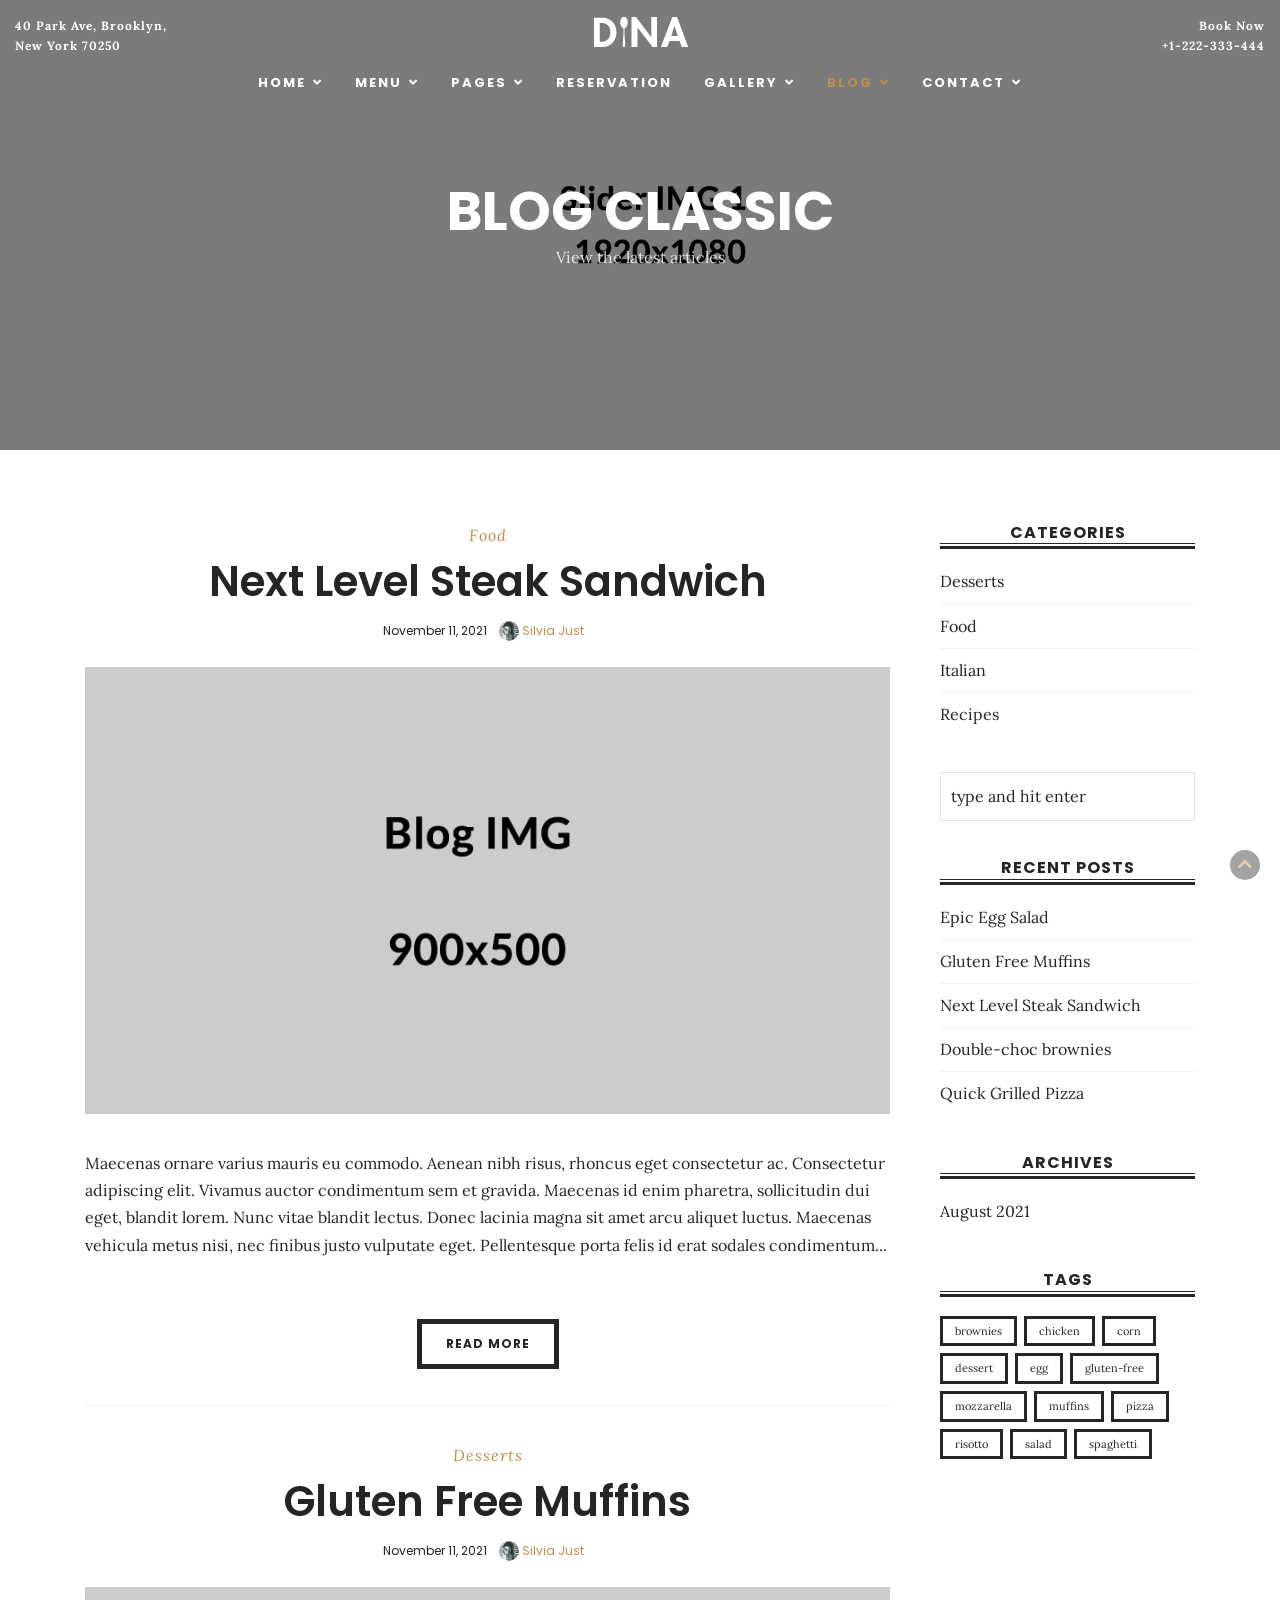
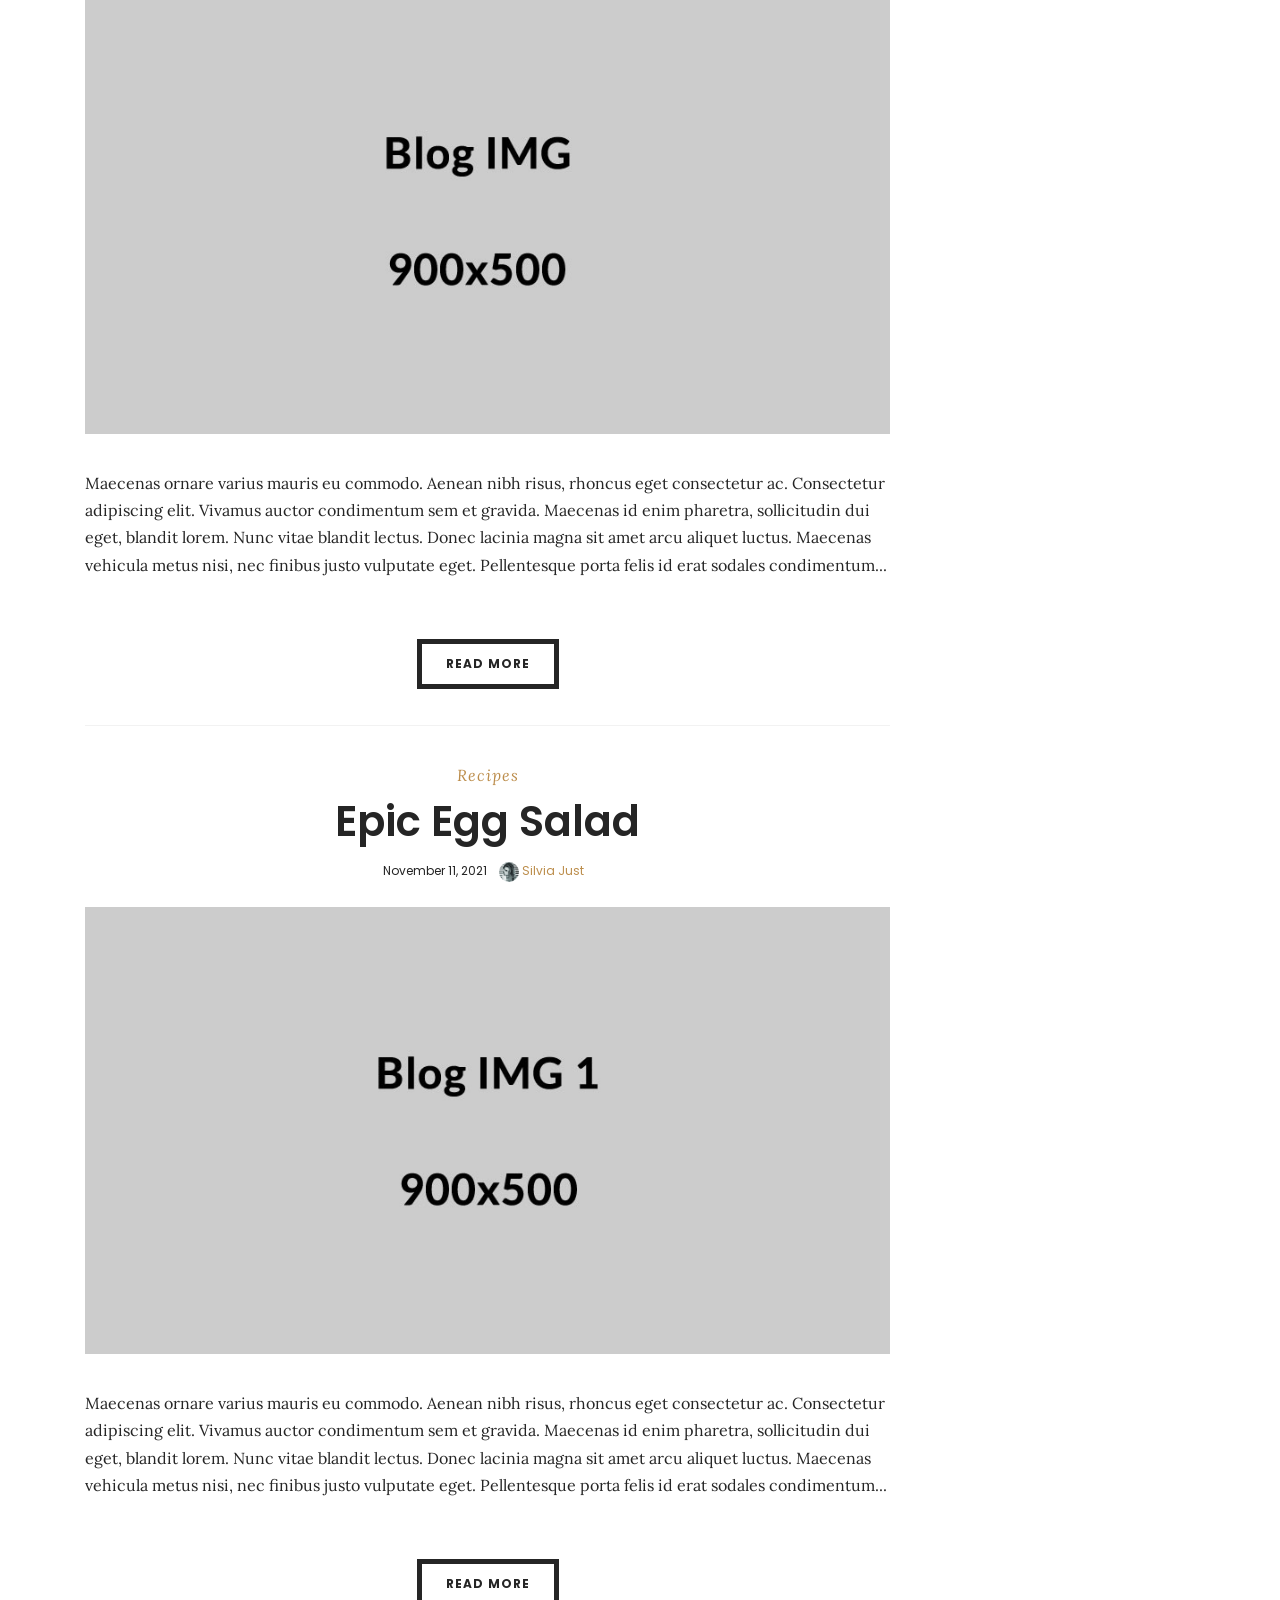
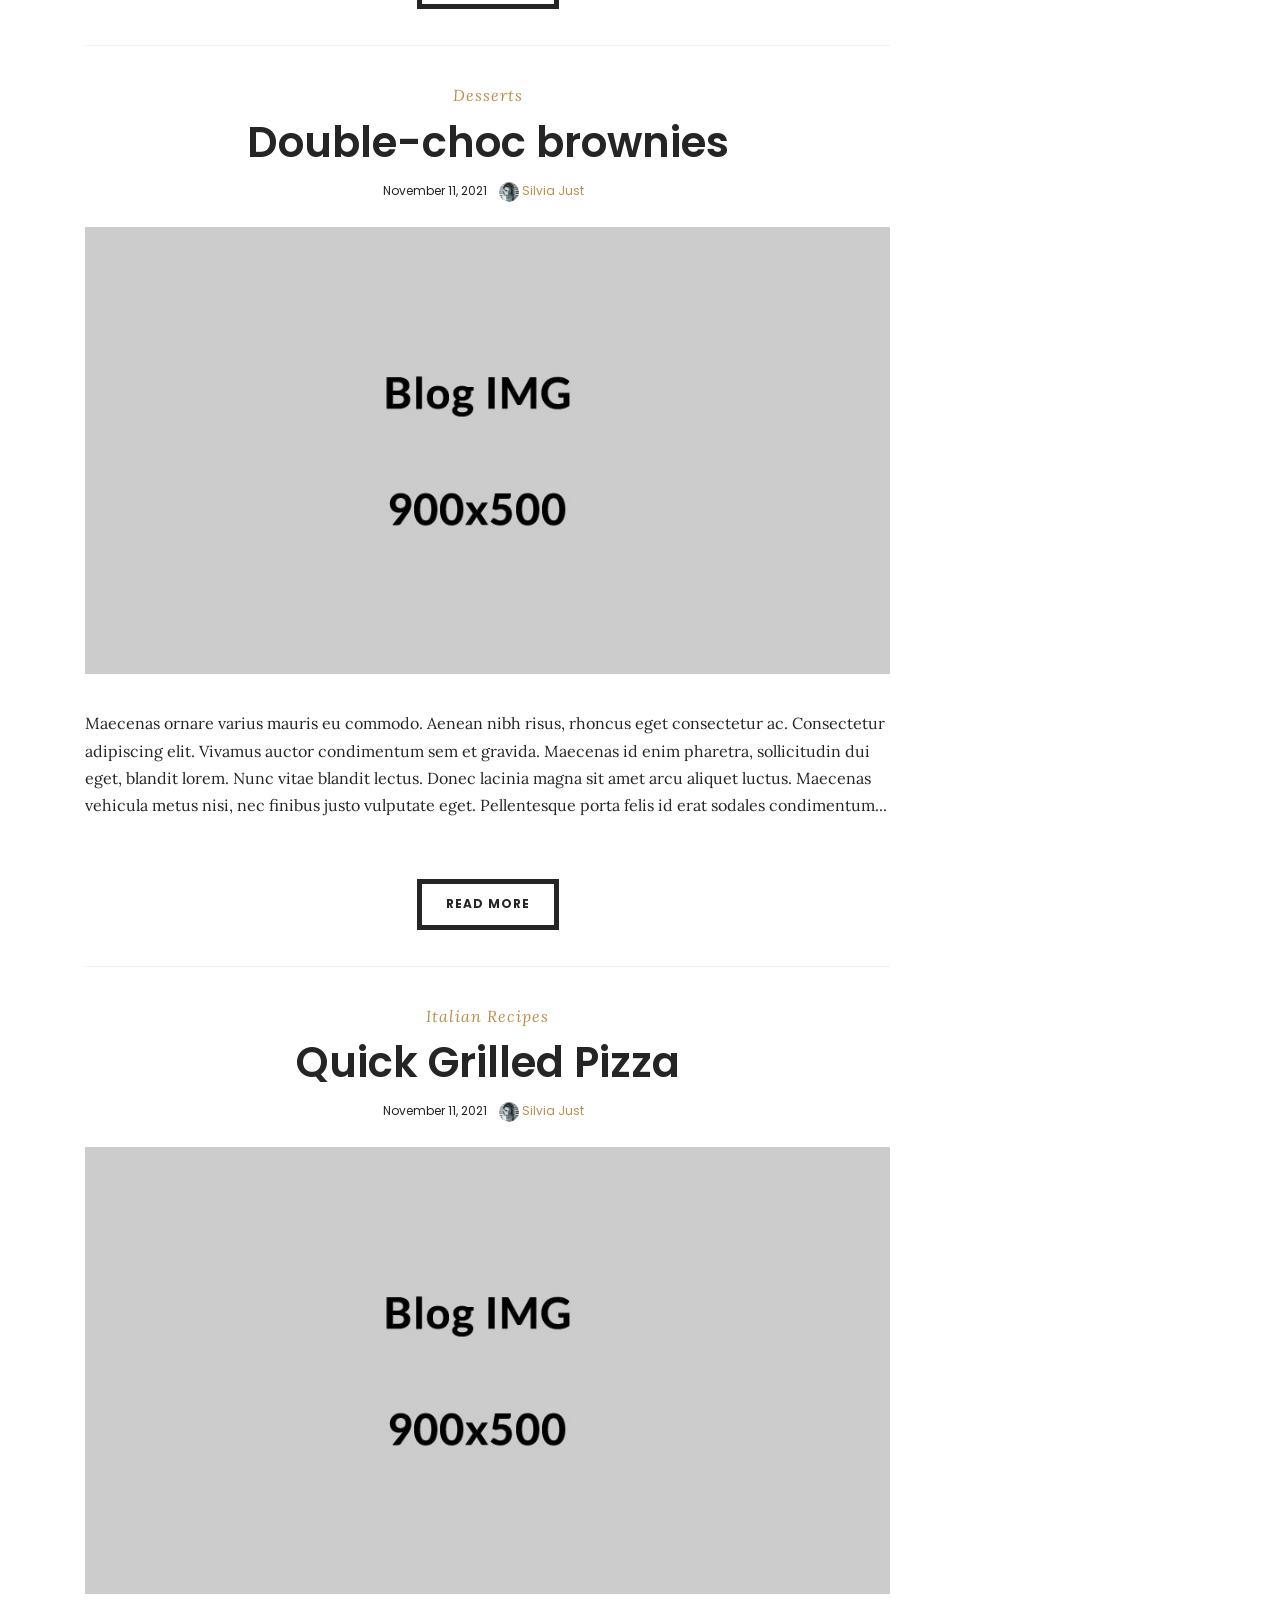
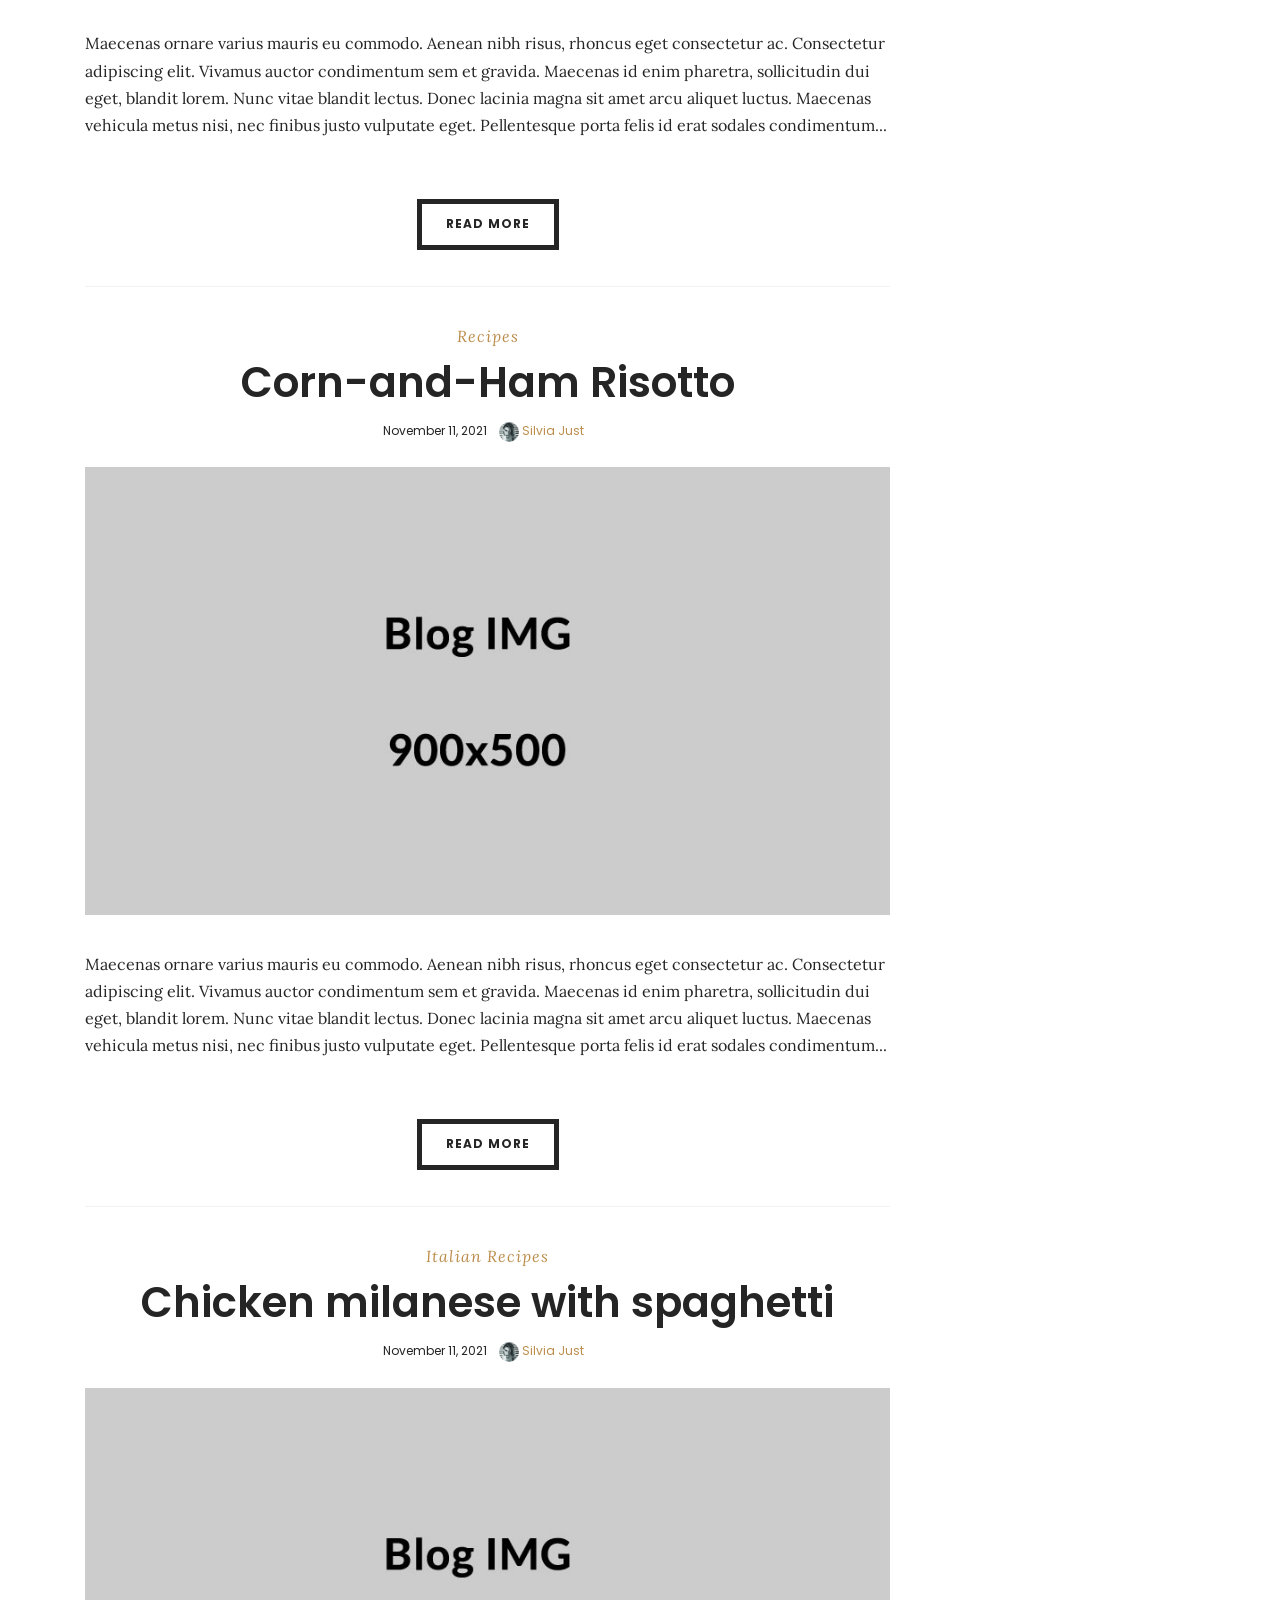
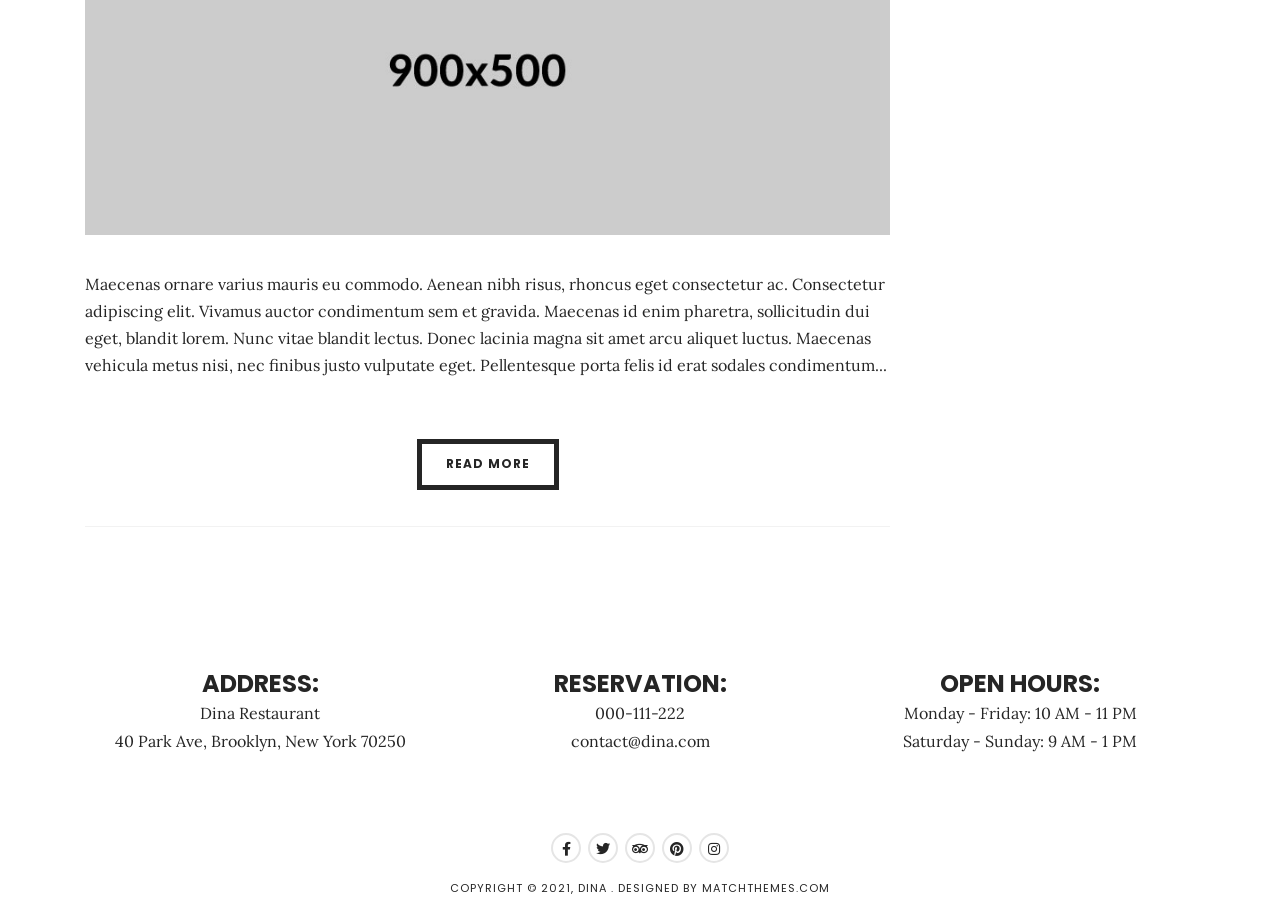
<file: dina-html/blog-classic.html>
<!DOCTYPE html>
<html lang="en-US">
    <head>
    <meta charset="UTF-8">
    <meta name="viewport" content="width=device-width, initial-scale=1.0">
    <title>Blog Classic - Dina</title>
    <meta name="robots" content="noodp"/>
    <!-- Google Fonts -->
    <link rel="preconnect" href="https://fonts.googleapis.com">
		<link rel="preconnect" href="https://fonts.gstatic.com" crossorigin>
		<link href="https://fonts.googleapis.com/css2?family=Lora:ital,wght@0,400;0,700;1,400;1,700&family=Poppins:wght@300;400;500;600;700&display=swap" rel="stylesheet">
	<!-- Bootstrap CSS -->
    <link rel='stylesheet' id='dina-bootstrap-css-css'  href='css/bootstrap/css/bootstrap.min.css' type='text/css' media='all' />
    <!-- Font Awesome Icons CSS -->
    <link rel='stylesheet' id='dina-font-awesome-css'  href='css/fontawesome/css/font-awesome.min.css' type='text/css' media='all' />
    <!-- Main CSS File -->
    <link rel='stylesheet' id='dina-style-css-css'  href='style.css' type='text/css' media='all' />
    <!-- favicons -->
    <link rel="icon" href="images/icons/favicon-32x32.png" sizes="32x32" />
    <link rel="icon" href="images/icons/favicon-192x192.png" sizes="192x192" />
    <link rel="apple-touch-icon-precomposed" href="images/icons/favicon-180x180.png" />
  </head>
  
   <body class="body-header1" >
   
   <!-- MOBILE MENU -->
      <div class="mask-nav-2">
      
         <!-- MENU -->
         <nav class="navbar navbar-2 nav-mobile">
            <div class="nav-holder nav-holder-2">
            
               <ul id="menu-menu-2" class="menu-nav-2">
						<li class="menu-item menu-item-has-children">
							<a href="index.html">Home</a>
							<ul class="sub-menu">
								<li class="menu-item"><a href="index.html">Home 1</a></li>
								<li class="menu-item"><a href="homepage-2.html">Home 2</a></li>
								<li class="menu-item"><a href="homepage-3.html">Home 3</a></li>
								<li class="menu-item"><a href="homepage-4.html">Home 4</a></li>
								<li class="menu-item"><a href="homepage-5.html">Home 5</a></li>
								<li class="menu-item"><a href="homepage-6.html">Home 6</a></li>
								<li class="menu-item"><a href="homepage-7.html">Home 7</a></li>
								<li class="menu-item"><a href="homepage-8.html">Home 8</a></li>
								<li class="menu-item"><a href="homepage-9.html">Home 9</a></li>
								<li class="menu-item"><a href="homepage-10.html">Home 10</a></li>
								<li class="menu-item"><a href="homepage-video.html">Home Video</a></li>
							</ul>
						</li>
						<li class="menu-item menu-item-has-children">
							<a href="menu-2-col.html">Menu</a>
							<ul class="sub-menu">
								<li class="menu-item"><a href="menu-1-col.html">Menu 1 Col</a></li>
								<li class="menu-item"><a href="menu-2-col.html">Menu 2 Cols</a></li>
								<li class="menu-item"><a href="menu-3-col.html">Menu 3 Cols</a></li>
								<li class="menu-item"><a href="menu-accordion.html">Menu Accordion</a></li>
								<li class="menu-item"><a href="menu-grid-v2.html">Menu Grid v2</a></li>
								<li class="menu-item menu-item-has-children">
									<a href="menu-grid-v3.html">Menu Grid v3</a>
									<ul class="sub-menu">
										<li class="menu-item"><a href="menu-grid-v3-2cols.html">Menu Grid v3 2 Cols</a></li>
										<li class="menu-item"><a href="menu-grid-v3.html">Menu Grid v3 3 Cols</a></li>
										<li class="menu-item"><a href="menu-grid-v3-4cols.html">Menu Grid v3 4 Cols</a></li>
										<li class="menu-item"><a href="menu-grid-v3-5cols.html">Menu Grid v3 5 Cols</a></li>
									</ul>
								</li>
								<li class="menu-item"><a href="menu-grid-image.html">Menu Grid Images</a></li>
							</ul>
						</li>
						<li class="menu-item menu-item-has-children">
							<a href="#">Pages</a>
							<ul class="sub-menu">
								<li class="menu-item menu-item-has-children">
									<a href="index.html">Headers</a>
									<ul class="sub-menu">
										<li class="menu-item"><a href="index.html">Header 1</a></li>
										<li class="menu-item"><a href="header-2.html">Header 2</a></li>
										<li class="menu-item"><a href="header-3.html">Header 3</a></li>
										<li class="menu-item"><a href="header-4.html">Header 4</a></li>
										<li class="menu-item"><a href="header-5.html">Header 5</a></li>
										<li class="menu-item"><a href="header-6.html">Header 6</a></li>
									</ul>
								</li>
								<li class="menu-item"><a href="about-us.html">About Us</a></li>
								<li class="menu-item"><a href="about-me.html">About Me</a></li>
								<li class="menu-item menu-item-has-children">
									<a href="team.html">Team</a>
									<ul class="sub-menu">
										<li class="menu-item"><a href="team-2-cols.html">Team 2 Cols</a></li>
										<li class="menu-item"><a href="team-3-cols.html">Team 3 Cols</a></li>
										<li class="menu-item"><a href="team.html">Team 4 Cols</a></li>
									</ul>
								</li>
								<li class="menu-item"><a href="services.html">Services</a></li>
								<li class="menu-item"><a href="faq.html">FAQ</a></li>
								<li class="menu-item"><a href="404-error.html">404 Page</a></li>
							</ul>
						</li>
						<li class="menu-item"><a href="reservation.html">Reservation</a></li>
						<li class="menu-item menu-item-has-children">
							<a href="gallery-3-cols.html">Gallery</a>
							<ul class="sub-menu">
								<li class="menu-item"><a href="gallery-3-cols.html">Gallery 3 Cols</a></li>
								<li class="menu-item"><a href="gallery-4-cols.html">Gallery 4 Cols</a></li>
								<li class="menu-item"><a href="gallery-full-screen-3-cols.html">Gallery Full Screen 3 Cols</a></li>
								<li class="menu-item"><a href="gallery-full-screen-4-cols.html">Gallery Full Screen 4 Cols</a></li>
							</ul>
						</li>
						<li class="menu-item menu-item-has-children current-menu-item">
							<a href="blog.html">Blog</a>
							<ul class="sub-menu">
								<li class="menu-item"><a href="blog-single-post.html">Blog Single Post</a></li>
								<li class="menu-item"><a href="blog.html">Blog List</a></li>
								<li class="menu-item current-menu-item"><a href="blog-classic.html">Blog Classic</a></li>
								<li class="menu-item"><a href="blog-grid.html">Blog Grid</a></li>
								<li class="menu-item"><a href="blog-grid-3-cols.html">Blog Grid 3 Cols</a></li>
								<li class="menu-item"><a href="blog-fullwidth.html">Blog FullWidth</a></li>
								<li class="menu-item"><a href="blog-left-sidebar.html">Blog Left Sidebar</a></li>
							</ul>
						</li>
						<li class="menu-item menu-item-has-children">
							<a href="contact.html">Contact</a>
							<ul class="sub-menu">
								<li class="menu-item"><a href="contact.html">Contact</a></li>
								<li class="menu-item"><a href="contact-2.html">Contact 2</a></li>
								<li class="menu-item"><a href="contact-3.html">Contact 3</a></li>
							</ul>
						</li>
					</ul>
            </div>
         </nav>
          <!-- /MENU -->
         
         <!-- RIGHT SIDE -->
         <div class="rightside-nav-2">
         
            <h3>Book Now</h3>
            <ul class="right-side-contact">
               <li><label>Address:</label> 40 Park Ave, Brooklyn, New York 70250</li>
               <li><label>Phone:</label> 000-111-2222</li>
               <li><label>Email:</label> contact@dina.com </li>
            </ul>
            
            <!-- SOCIAL ICONS -->
            <ul class="search-social search-social-2">
               <li><a class="social-facebook" href="#" target="_blank"><i class="fab fa-facebook-f"></i></a></li>
               <li><a class="social-twitter" href="#" target="_blank"><i class="fab fa-twitter"></i></a></li>
               <li><a class="social-tripadvisor" href="#" target="_blank"><i class="fab fa-tripadvisor"></i></a></li>
               <li><a class="social-pinterest" href="#" target="_blank"><i class="fab fa-pinterest"></i></a></li>
               <li><a class="social-instagram" href="#" target="_blank"><i class="fab fa-instagram"></i></a></li>
            </ul>
            <!-- /SOCIAL ICONS -->
         </div>
         <!-- /RIGHT SIDE -->
         
      </div>
      <!-- /MOBILE MENU -->
   
      <!-- START HEADER -->
      <header id="header-1">
         <div class="headerWrap-1">
            <nav class="navbar-1">
               <!-- TOP LEFT PAGE TEXT  -->
               <div class="top-location">
                  <span class="info-txt">40 Park Ave, Brooklyn, </span>
                  <span class="info-txt">New York 70250</span>   
               </div>
                <!-- TOP RIGHT PAGE TEXT  -->
               <div class="book-now">
                  <span class="info-txt">Book Now</span>
                  <span class="info-txt">+1-222-333-444</span>   
               </div>
               <!-- MOBILE BUTTON NAV  -->
               <div class="nav-button-holder nav-btn-mobile inactive">
				<span class="menu-txt">MENU</span>
				<button type="button" class="nav-button">
				<span class="icon-bar"></span>
				</button>
				</div>
               
               <div class="nav-content-1">
               	  <!-- LOGO -->
                  <div class="logo-1"><a href="index.html"><img class="img-fluid" src="images/logo-dina-white.png" alt="" /></a></div>
                  <!-- MENU --> 
                  <div class="nav-holder nav-holder-1 nav-holder-desktop">
                  
                     <ul id="menu-menu-1" class="menu-nav menu-nav-1">
								<li class="menu-item menu-item-has-children">
									<a href="index.html">Home</a>
									<ul class="sub-menu">
										<li class="menu-item"><a href="index.html">Home 1</a></li>
										<li class="menu-item"><a href="homepage-2.html">Home 2</a></li>
										<li class="menu-item"><a href="homepage-3.html">Home 3</a></li>
										<li class="menu-item"><a href="homepage-4.html">Home 4</a></li>
										<li class="menu-item"><a href="homepage-5.html">Home 5</a></li>
										<li class="menu-item"><a href="homepage-6.html">Home 6</a></li>
										<li class="menu-item"><a href="homepage-7.html">Home 7</a></li>
										<li class="menu-item"><a href="homepage-8.html">Home 8</a></li>
										<li class="menu-item"><a href="homepage-9.html">Home 9</a></li>
										<li class="menu-item"><a href="homepage-10.html">Home 10</a></li>
										<li class="menu-item"><a href="homepage-video.html">Home Video</a></li>
									</ul>
								</li>
								<li class="menu-item menu-item-has-children">
									<a href="menu-2-col.html">Menu</a>
									<ul class="sub-menu">
										<li class="menu-item"><a href="menu-1-col.html">Menu 1 Col</a></li>
										<li class="menu-item"><a href="menu-2-col.html">Menu 2 Cols</a></li>
										<li class="menu-item"><a href="menu-3-col.html">Menu 3 Cols</a></li>
										<li class="menu-item"><a href="menu-accordion.html">Menu Accordion</a></li>
										<li class="menu-item"><a href="menu-grid-v2.html">Menu Grid v2</a></li>
										<li class="menu-item menu-item-has-children">
											<a href="menu-grid-v3.html">Menu Grid v3</a>
											<ul class="sub-menu">
												<li class="menu-item"><a href="menu-grid-v3-2cols.html">Menu Grid v3 2 Cols</a></li>
												<li class="menu-item"><a href="menu-grid-v3.html">Menu Grid v3 3 Cols</a></li>
												<li class="menu-item"><a href="menu-grid-v3-4cols.html">Menu Grid v3 4 Cols</a></li>
												<li class="menu-item"><a href="menu-grid-v3-5cols.html">Menu Grid v3 5 Cols</a></li>
											</ul>
										</li>
										<li class="menu-item"><a href="menu-grid-image.html">Menu Grid Images</a></li>
									</ul>
								</li>
								<li class="menu-item menu-item-has-children">
									<a href="#">Pages</a>
									<ul class="sub-menu">
										<li class="menu-item menu-item-has-children">
											<a href="index.html">Headers</a>
											<ul class="sub-menu">
												<li class="menu-item"><a href="index.html">Header 1</a></li>
												<li class="menu-item"><a href="header-2.html">Header 2</a></li>
												<li class="menu-item"><a href="header-3.html">Header 3</a></li>
												<li class="menu-item"><a href="header-4.html">Header 4</a></li>
												<li class="menu-item"><a href="header-5.html">Header 5</a></li>
												<li class="menu-item"><a href="header-6.html">Header 6</a></li>
											</ul>
										</li>
										<li class="menu-item"><a href="about-us.html">About Us</a></li>
										<li class="menu-item"><a href="about-me.html">About Me</a></li>
										<li class="menu-item menu-item-has-children">
											<a href="team.html">Team</a>
											<ul class="sub-menu">
												<li class="menu-item"><a href="team-2-cols.html">Team 2 Cols</a></li>
												<li class="menu-item"><a href="team-3-cols.html">Team 3 Cols</a></li>
												<li class="menu-item"><a href="team.html">Team 4 Cols</a></li>
											</ul>
										</li>
										<li class="menu-item"><a href="services.html">Services</a></li>
										<li class="menu-item"><a href="faq.html">FAQ</a></li>
										<li class="menu-item"><a href="404-error.html">404 Page</a></li>
									</ul>
								</li>
								<li class="menu-item"><a href="reservation.html">Reservation</a></li>
								<li class="menu-item menu-item-has-children">
									<a href="gallery-3-cols.html">Gallery</a>
									<ul class="sub-menu">
										<li class="menu-item"><a href="gallery-3-cols.html">Gallery 3 Cols</a></li>
										<li class="menu-item"><a href="gallery-4-cols.html">Gallery 4 Cols</a></li>
										<li class="menu-item"><a href="gallery-full-screen-3-cols.html">Gallery Full Screen 3 Cols</a></li>
										<li class="menu-item"><a href="gallery-full-screen-4-cols.html">Gallery Full Screen 4 Cols</a></li>
									</ul>
								</li>
								<li class="menu-item menu-item-has-children current-menu-item">
									<a href="blog.html">Blog</a>
									<ul class="sub-menu">
										<li class="menu-item"><a href="blog-single-post.html">Blog Single Post</a></li>
										<li class="menu-item"><a href="blog.html">Blog List</a></li>
										<li class="menu-item current-menu-item"><a href="blog-classic.html">Blog Classic</a></li>
										<li class="menu-item"><a href="blog-grid.html">Blog Grid</a></li>
										<li class="menu-item"><a href="blog-grid-3-cols.html">Blog Grid 3 Cols</a></li>
										<li class="menu-item"><a href="blog-fullwidth.html">Blog FullWidth</a></li>
										<li class="menu-item"><a href="blog-left-sidebar.html">Blog Left Sidebar</a></li>
									</ul>
								</li>
								<li class="menu-item menu-item-has-children">
									<a href="contact.html">Contact</a>
									<ul class="sub-menu">
										<li class="menu-item"><a href="contact.html">Contact</a></li>
										<li class="menu-item"><a href="contact-2.html">Contact 2</a></li>
										<li class="menu-item"><a href="contact-3.html">Contact 3</a></li>
									</ul>
								</li>
							</ul>
                  </div>
                  <!-- /MENU  -->
               </div>
            </nav>
         </div>
         <!--headerWrap-->
      </header>
      <!-- /HEADER -->
      
      <!-- TOP IMAGE HEADER -->
      <section class="topSingleBkg topPageBkg">
         <div class="item-content-bkg">
            <div class="item-img"  style="background-image:url('images/slider/slider-1.jpg');" ></div>
            <div class="inner-desc">
               <h1 class="post-title single-post-title">Blog Classic</h1>
               <span class="post-subtitle"> View the latest articles</span>
            </div>
         </div>
      </section>
      
      <!-- MAIN WRAP CONTENT -->
      <section id="wrap-content" class="blog-1col-list-left">
         <div class="container">
            <div class="row">            
               <div class="col-md-9 posts-holder">
               
                  <article class="blog-item blog-item-1col" >
                     <div class="post-category"><a href="#" rel="category tag">Food</a></div>
                     <!--post-category-->
                     <h2 class="article-title"><a href="#">Next Level Steak Sandwich</a></h2>
                     <ul class="post-meta">
                        <li class="meta-date">November 11, 2021</li>
                        <li class="post-author"><a href="#"> <img alt='' src='images/gravatar.jpg' height='20' width='20' /> Silvia Just</a></li>
                     </ul>
                     <div class="post-image">
                        <a href="#">
                        <img width="900" height="500" src="images/blog/blog-3.jpg" class="img-fluid img-featured" alt="Epic Egg Salad" title="Epic Egg Salad" />      
                        </a>
                     </div>
                     <!--post-image-->
                     <div class="post-holder post-holder-all">
                        <div class="post-content">
                           <p>Maecenas ornare varius mauris eu commodo. Aenean nibh risus, rhoncus eget consectetur ac. Consectetur adipiscing elit. Vivamus auctor condimentum sem et gravida. Maecenas id enim pharetra, sollicitudin dui eget, blandit lorem. Nunc vitae blandit lectus. Donec lacinia magna sit amet arcu aliquet luctus. Maecenas vehicula metus nisi, nec finibus justo vulputate eget. Pellentesque porta felis id erat sodales condimentum...</p>
                        </div>
                        <!--post-content-->
                        <div class="more-btn">
                           <a class="view-more" href="#">Read More </a>
                        </div>
                     </div>
                     <!--post holder-->
                  </article>
                  
                  <article class="blog-item blog-item-1col" >
                     <div class="post-category"><a href="#" rel="category tag">Desserts</a></div>
                     <!--post-category-->
                     <h2 class="article-title"><a href="#">Gluten Free Muffins</a></h2>
                     <ul class="post-meta">
                        <li class="meta-date">November 11, 2021</li>
                        <li class="post-author"><a href="#"> <img alt='' src='images/gravatar.jpg' height='20' width='20' /> Silvia Just</a></li>
                     </ul>
                     <div class="post-image">
                        <a href="#">
                        <img width="900" height="500" src="images/blog/blog-2.jpg" class="img-fluid img-featured" alt="Epic Egg Salad" title="Epic Egg Salad" />      
                        </a>
                     </div>
                     <!--post-image-->
                     <div class="post-holder post-holder-all">
                        <div class="post-content">
                           <p>Maecenas ornare varius mauris eu commodo. Aenean nibh risus, rhoncus eget consectetur ac. Consectetur adipiscing elit. Vivamus auctor condimentum sem et gravida. Maecenas id enim pharetra, sollicitudin dui eget, blandit lorem. Nunc vitae blandit lectus. Donec lacinia magna sit amet arcu aliquet luctus. Maecenas vehicula metus nisi, nec finibus justo vulputate eget. Pellentesque porta felis id erat sodales condimentum...</p>
                        </div>
                        <!--post-content-->
                        <div class="more-btn">
                           <a class="view-more" href="#">Read More </a>
                        </div>
                     </div>
                     <!--post holder-->
                  </article>
                  
                  <article class="blog-item blog-item-1col" >
                     <div class="post-category"><a href="#" rel="category tag">Recipes</a></div>
                     <!--post-category-->
                     <h2 class="article-title"><a href="#">Epic Egg Salad</a></h2>
                     <ul class="post-meta">
                        <li class="meta-date">November 11, 2021</li>
                        <li class="post-author"><a href="#"> <img alt='' src='images/gravatar.jpg' height='20' width='20' /> Silvia Just</a></li>
                     </ul>
                     <div class="post-image">
                        <a href="#">
                        <img width="900" height="500" src="images/blog/blog-1.jpg" class="img-fluid img-featured" alt="Epic Egg Salad" title="Epic Egg Salad" />      
                        </a>
                     </div>
                     <!--post-image-->
                     <div class="post-holder post-holder-all">
                        <div class="post-content">
                           <p>Maecenas ornare varius mauris eu commodo. Aenean nibh risus, rhoncus eget consectetur ac. Consectetur adipiscing elit. Vivamus auctor condimentum sem et gravida. Maecenas id enim pharetra, sollicitudin dui eget, blandit lorem. Nunc vitae blandit lectus. Donec lacinia magna sit amet arcu aliquet luctus. Maecenas vehicula metus nisi, nec finibus justo vulputate eget. Pellentesque porta felis id erat sodales condimentum...</p>
                        </div>
                        <!--post-content-->
                        <div class="more-btn">
                           <a class="view-more" href="#">Read More </a>
                        </div>
                     </div>
                     <!--post holder-->
                  </article>
                  
                  <article class="blog-item blog-item-1col" >
                     <div class="post-category"><a href="#" rel="category tag">Desserts</a></div>
                     <!--post-category-->
                     <h2 class="article-title"><a href="#">Double-choc brownies</a></h2>
                     <ul class="post-meta">
                        <li class="meta-date">November 11, 2021</li>
                        <li class="post-author"><a href="#"> <img alt='' src='images/gravatar.jpg' height='20' width='20' /> Silvia Just</a></li>
                     </ul>
                     <div class="post-image">
                        <a href="#">
                        <img width="900" height="500" src="images/blog/blog-4.jpg" class="img-fluid img-featured" alt="Epic Egg Salad" title="Epic Egg Salad" />      
                        </a>
                     </div>
                     <!--post-image-->
                     <div class="post-holder post-holder-all">
                        <div class="post-content">
                           <p>Maecenas ornare varius mauris eu commodo. Aenean nibh risus, rhoncus eget consectetur ac. Consectetur adipiscing elit. Vivamus auctor condimentum sem et gravida. Maecenas id enim pharetra, sollicitudin dui eget, blandit lorem. Nunc vitae blandit lectus. Donec lacinia magna sit amet arcu aliquet luctus. Maecenas vehicula metus nisi, nec finibus justo vulputate eget. Pellentesque porta felis id erat sodales condimentum...</p>
                        </div>
                        <!--post-content-->
                        <div class="more-btn">
                           <a class="view-more" href="#">Read More </a>
                        </div>
                     </div>
                     <!--post holder-->
                  </article>
                  
                  <article class="blog-item blog-item-1col" >
                     <div class="post-category"><a href="#" rel="category tag">Italian Recipes</a></div>
                     <!--post-category-->
                     <h2 class="article-title"><a href="#">Quick Grilled Pizza</a></h2>
                     <ul class="post-meta">
                        <li class="meta-date">November 11, 2021</li>
                        <li class="post-author"><a href="#"> <img alt='' src='images/gravatar.jpg' height='20' width='20' /> Silvia Just</a></li>
                     </ul>
                     <div class="post-image">
                        <a href="#">
                        <img width="900" height="500" src="images/blog/blog-5.jpg" class="img-fluid img-featured" alt="Epic Egg Salad" title="Epic Egg Salad" />      
                        </a>
                     </div>
                     <!--post-image-->
                     <div class="post-holder post-holder-all">
                        <div class="post-content">
                           <p>Maecenas ornare varius mauris eu commodo. Aenean nibh risus, rhoncus eget consectetur ac. Consectetur adipiscing elit. Vivamus auctor condimentum sem et gravida. Maecenas id enim pharetra, sollicitudin dui eget, blandit lorem. Nunc vitae blandit lectus. Donec lacinia magna sit amet arcu aliquet luctus. Maecenas vehicula metus nisi, nec finibus justo vulputate eget. Pellentesque porta felis id erat sodales condimentum...</p>
                        </div>
                        <!--post-content-->
                        <div class="more-btn">
                           <a class="view-more" href="#">Read More </a>
                        </div>
                     </div>
                     <!--post holder-->
                  </article>
                  
                  <article class="blog-item blog-item-1col" >
                     <div class="post-category"><a href="#" rel="category tag">Recipes</a></div>
                     <!--post-category-->
                     <h2 class="article-title"><a href="#">Corn-and-Ham Risotto</a></h2>
                     <ul class="post-meta">
                        <li class="meta-date">November 11, 2021</li>
                        <li class="post-author"><a href="#"> <img alt='' src='images/gravatar.jpg' height='20' width='20' /> Silvia Just</a></li>
                     </ul>
                     <div class="post-image">
                        <a href="#">
                        <img width="900" height="500" src="images/blog/blog-6.jpg" class="img-fluid img-featured" alt="Epic Egg Salad" title="Epic Egg Salad" />      
                        </a>
                     </div>
                     <!--post-image-->
                     <div class="post-holder post-holder-all">
                        <div class="post-content">
                           <p>Maecenas ornare varius mauris eu commodo. Aenean nibh risus, rhoncus eget consectetur ac. Consectetur adipiscing elit. Vivamus auctor condimentum sem et gravida. Maecenas id enim pharetra, sollicitudin dui eget, blandit lorem. Nunc vitae blandit lectus. Donec lacinia magna sit amet arcu aliquet luctus. Maecenas vehicula metus nisi, nec finibus justo vulputate eget. Pellentesque porta felis id erat sodales condimentum...</p>
                        </div>
                        <!--post-content-->
                        <div class="more-btn">
                           <a class="view-more" href="#">Read More </a>
                        </div>
                     </div>
                     <!--post holder-->
                  </article>
                  
                  <article class="blog-item blog-item-1col" >
                     <div class="post-category"><a href="#" rel="category tag">Italian Recipes</a></div>
                     <!--post-category-->
                     <h2 class="article-title"><a href="#">Chicken milanese with spaghetti</a></h2>
                     <ul class="post-meta">
                        <li class="meta-date">November 11, 2021</li>
                        <li class="post-author"><a href="#"> <img alt='' src='images/gravatar.jpg' height='20' width='20' /> Silvia Just</a></li>
                     </ul>
                     <div class="post-image">
                        <a href="#">
                        <img width="900" height="500" src="images/blog/blog-7.jpg" class="img-fluid img-featured" alt="Epic Egg Salad" title="Epic Egg Salad" />      
                        </a>
                     </div>
                     <!--post-image-->
                     <div class="post-holder post-holder-all">
                        <div class="post-content">
                           <p>Maecenas ornare varius mauris eu commodo. Aenean nibh risus, rhoncus eget consectetur ac. Consectetur adipiscing elit. Vivamus auctor condimentum sem et gravida. Maecenas id enim pharetra, sollicitudin dui eget, blandit lorem. Nunc vitae blandit lectus. Donec lacinia magna sit amet arcu aliquet luctus. Maecenas vehicula metus nisi, nec finibus justo vulputate eget. Pellentesque porta felis id erat sodales condimentum...</p>
                        </div>
                        <!--post-content-->
                        <div class="more-btn">
                           <a class="view-more" href="#">Read More </a>
                        </div>
                     </div>
                     <!--post holder-->
                  </article>
                  
               </div>
               <!--col-md-9-->
               
               <div class="col-md-3">
               <!-- SIDEBAR -->
                  <aside>
                     <ul>
                        <li class="widget widget_categories">
                           <h5 class="widgettitle">Categories</h5>
                           <ul>
                              <li class="cat-item cat-item-2"><a href="#" >Desserts</a></li>
                              <li class="cat-item cat-item-3"><a href="#" >Food</a></li>
                              <li class="cat-item cat-item-4"><a href="#" >Italian</a></li>
                              <li class="cat-item cat-item-5"><a href="#" >Recipes</a></li>
                           </ul>
                        </li>
                        
                        <li id="search-2" class="widget widget_search">
                           <form method="get" id="search-form" action="#">
                              <span><input type="text" name="s" class="search-string" placeholder="type and hit enter"/></span>
                           </form>
                        </li>
                        
                        <li id="recent-posts-2" class="widget widget_recent_entries">
                           <h5 class="widgettitle">Recent Posts</h5>
                           <ul>
                              <li>
                                 <a href="#">Epic Egg Salad</a>
                              </li>
                              <li>
                                 <a href="#">Gluten Free Muffins</a>
                              </li>
                              <li>
                                 <a href="#">Next Level Steak Sandwich</a>
                              </li>
                              <li>
                                 <a href="#">Double-choc brownies</a>
                              </li>
                              <li>
                                 <a href="#">Quick Grilled Pizza</a>
                              </li>
                           </ul>
                        </li>
                        
                        <li id="archives-2" class="widget widget_archive">
                           <h5 class="widgettitle">Archives</h5>
                           <ul>
                              <li><a href='#'>August 2021</a></li>
                           </ul>
                        </li>
                        
                        <li id="tag_cloud-2" class="widget widget_tag_cloud">
                           <h5 class="widgettitle">Tags</h5>
                           <div class="tagcloud"><a href='#' class='tag-link-6 tag-link-position-1' title='1 topic' style='font-size: 11px;'>brownies</a>
                              <a href='#' class='tag-link-7 tag-link-position-2' title='1 topic' style='font-size: 11px;'>chicken</a>
                              <a href='#' class='tag-link-8 tag-link-position-3' title='1 topic' style='font-size: 11px;'>corn</a>
                              <a href='#' class='tag-link-9 tag-link-position-4' title='1 topic' style='font-size: 11px;'>dessert</a>
                              <a href='#' class='tag-link-10 tag-link-position-5' title='1 topic' style='font-size: 11px;'>egg</a>
                              <a href='#' class='tag-link-11 tag-link-position-6' title='1 topic' style='font-size: 11px;'>gluten-free</a>
                              <a href='#' class='tag-link-12 tag-link-position-7' title='1 topic' style='font-size: 11px;'>mozzarella</a>
                              <a href='#' class='tag-link-13 tag-link-position-8' title='1 topic' style='font-size: 11px;'>muffins</a>
                              <a href='#' class='tag-link-14 tag-link-position-9' title='1 topic' style='font-size: 11px;'>pizza</a>
                              <a href='#' class='tag-link-15 tag-link-position-10' title='1 topic' style='font-size: 11px;'>risotto</a>
                              <a href='#' class='tag-link-16 tag-link-position-11' title='1 topic' style='font-size: 11px;'>salad</a>
                              <a href='#' class='tag-link-17 tag-link-position-12' title='1 topic' style='font-size: 11px;'>spaghetti</a>
                           </div>
                        </li>
                        
                     </ul>
                  </aside>
                 <!-- /SIDEBAR -->
                 
               </div>
               <!-- col-md-3-->

            </div>
            <!--row-->
            
         </div>
         <!--container-->
         
      </section>
      <!-- /MAIN WRAP CONTENT -->
      
    <!-- FOOTER -->
    <footer>
      <div class="container">
             
        <!-- ROW -->
        <div class="row alignc">
        
        <!-- FOOTER COLUMN 1 -->
          <div class="col-md-4">
            <div class="footer-content">
              <h5>ADDRESS:</h5>
              <p>Dina Restaurant <br/>
                40 Park Ave, Brooklyn, New York 70250
              </p>
            </div>
          </div>
          
          <!-- FOOTER COLUMN 2 -->
          <div class="col-md-4">
            <div class="footer-content">
              <h5>RESERVATION:</h5>
              <p>000-111-222 <br/>
                contact@dina.com
              </p>
            </div>
          </div>
          
          <!-- FOOTER COLUMN 3 -->
          <div class="col-md-4">
            <div class="footer-content">
              <h5>OPEN HOURS:</h5>
              <p>Monday - Friday: 10 AM - 11 PM <br/>
                Saturday - Sunday: 9 AM - 1 PM
              </p>
            </div>
          </div>
          
        </div>
        <!-- END ROW -->
        
        <!-- FOOTER SOCIAL -->
        <ul class="footer-social">
          <li><a class="social-facebook" href="#" target="_blank"><i class="fab fa-facebook-f"></i></a></li>
               <li><a class="social-twitter" href="#" target="_blank"><i class="fab fa-twitter"></i></a></li>
               <li><a class="social-tripadvisor" href="#" target="_blank"><i class="fab fa-tripadvisor"></i></a></li>
               <li><a class="social-pinterest" href="#" target="_blank"><i class="fab fa-pinterest"></i></a></li>
               <li><a class="social-instagram" href="#" target="_blank"><i class="fab fa-instagram"></i></a></li>
        </ul>
        <!-- /FOOTER SOCIAL -->
        
        <!-- FOOTER COPYRIGHT -->
        <div class="copyright">
          Copyright &copy; 2021, Dina . Designed by MatchThemes.com
        </div>
        <!-- /FOOTER COPYRIGHT -->
        
        <!-- FOOTER SCROLL UP -->
        <div class="scrollup">
          <a class="scrolltop" href="#">
          <i class="fas fa-chevron-up"></i>
          </a>
        </div>
        <!-- /FOOTER SCROLL UP -->
      
      </div>
      <!--container-->
      
    </footer>
    <!-- /FOOTER -->
    
     <!-- JS -->
    <script  src='js/jquery.js'></script>
    <script  src='js/jquery-migrate.min.js'></script>
	<script  src='css/bootstrap/js/popper.min.js'></script>
    <script  src='css/bootstrap/js/bootstrap.min.js'></script>
    <script  src='js/jquery.easing.min.js'></script>
    <script  src='js/jquery.fitvids.js'></script>
    <script  src='js/jquery.magnific-popup.min.js'></script>
	<script  src='js/owl-carousel/owl.carousel.min.js'></script>
    <!-- MAIN JS -->
    <script  src='js/init.js'></script>
  </body>
</html>
</file>
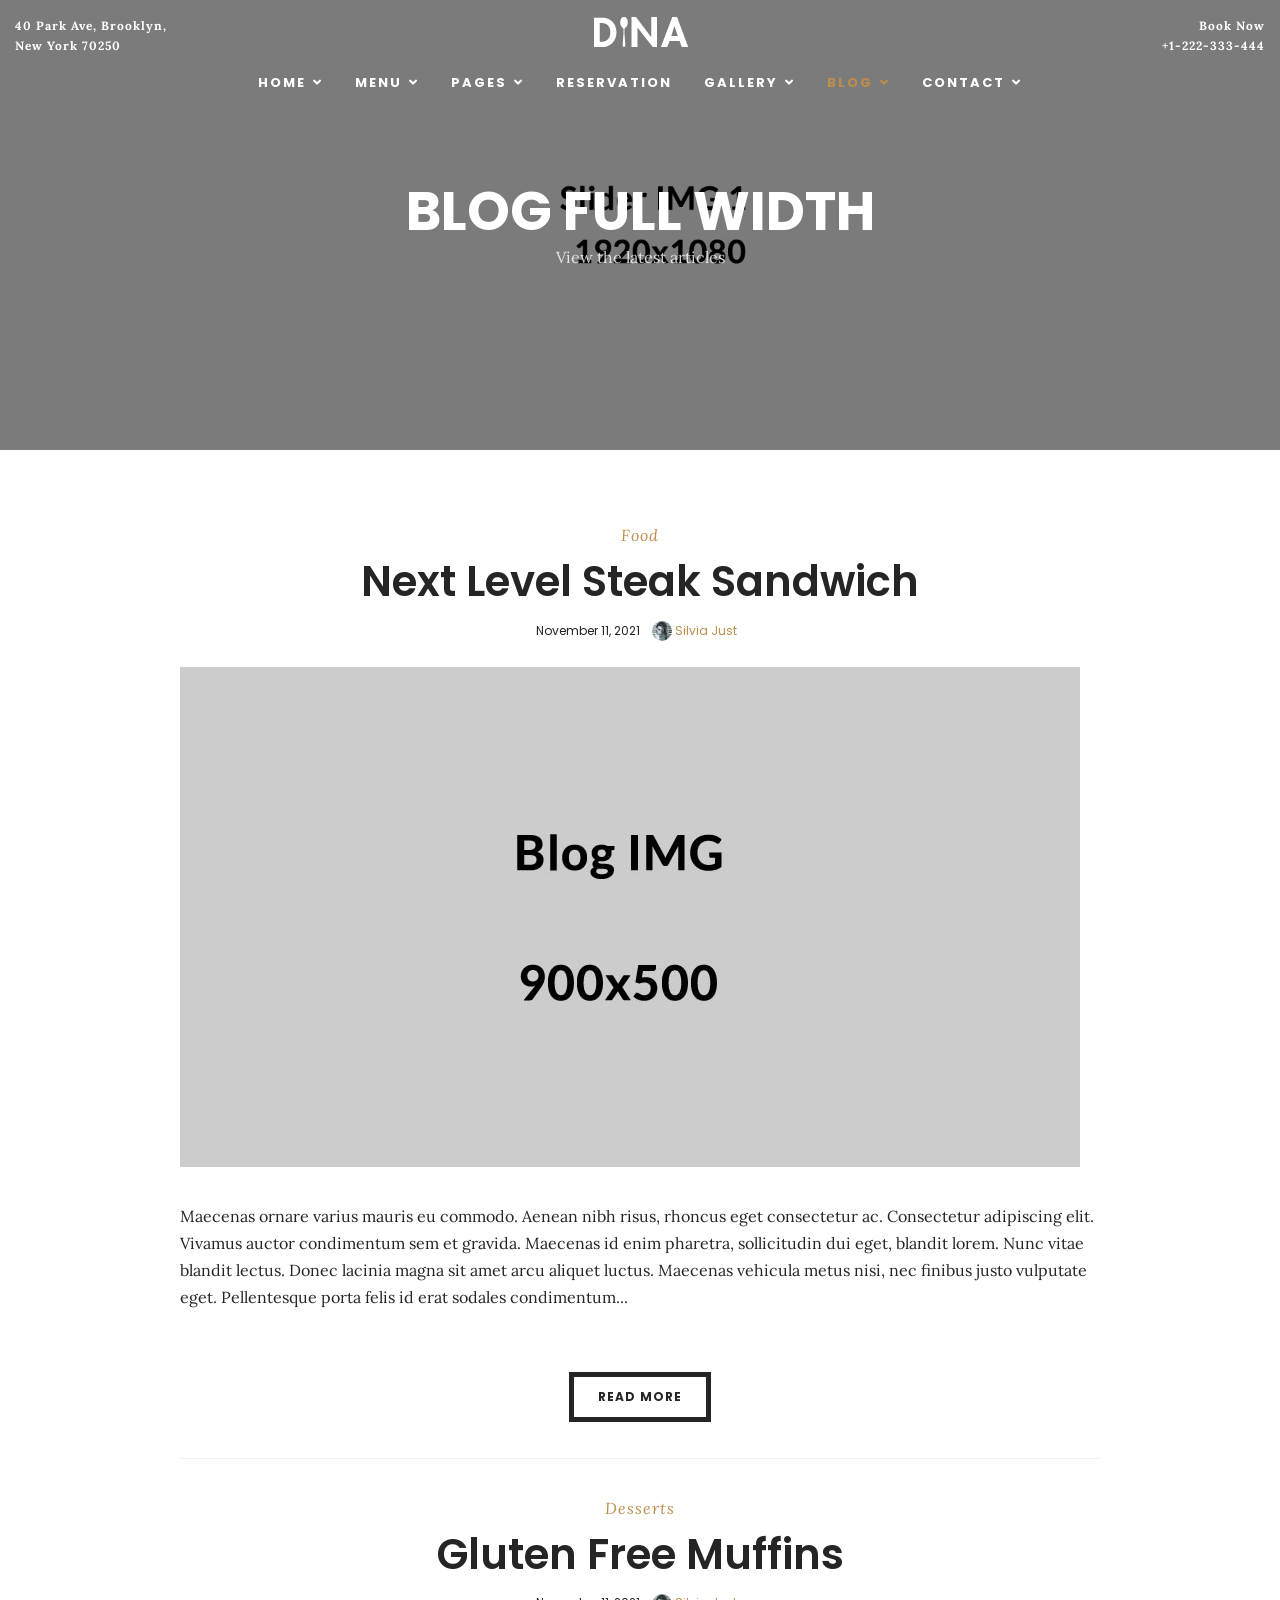
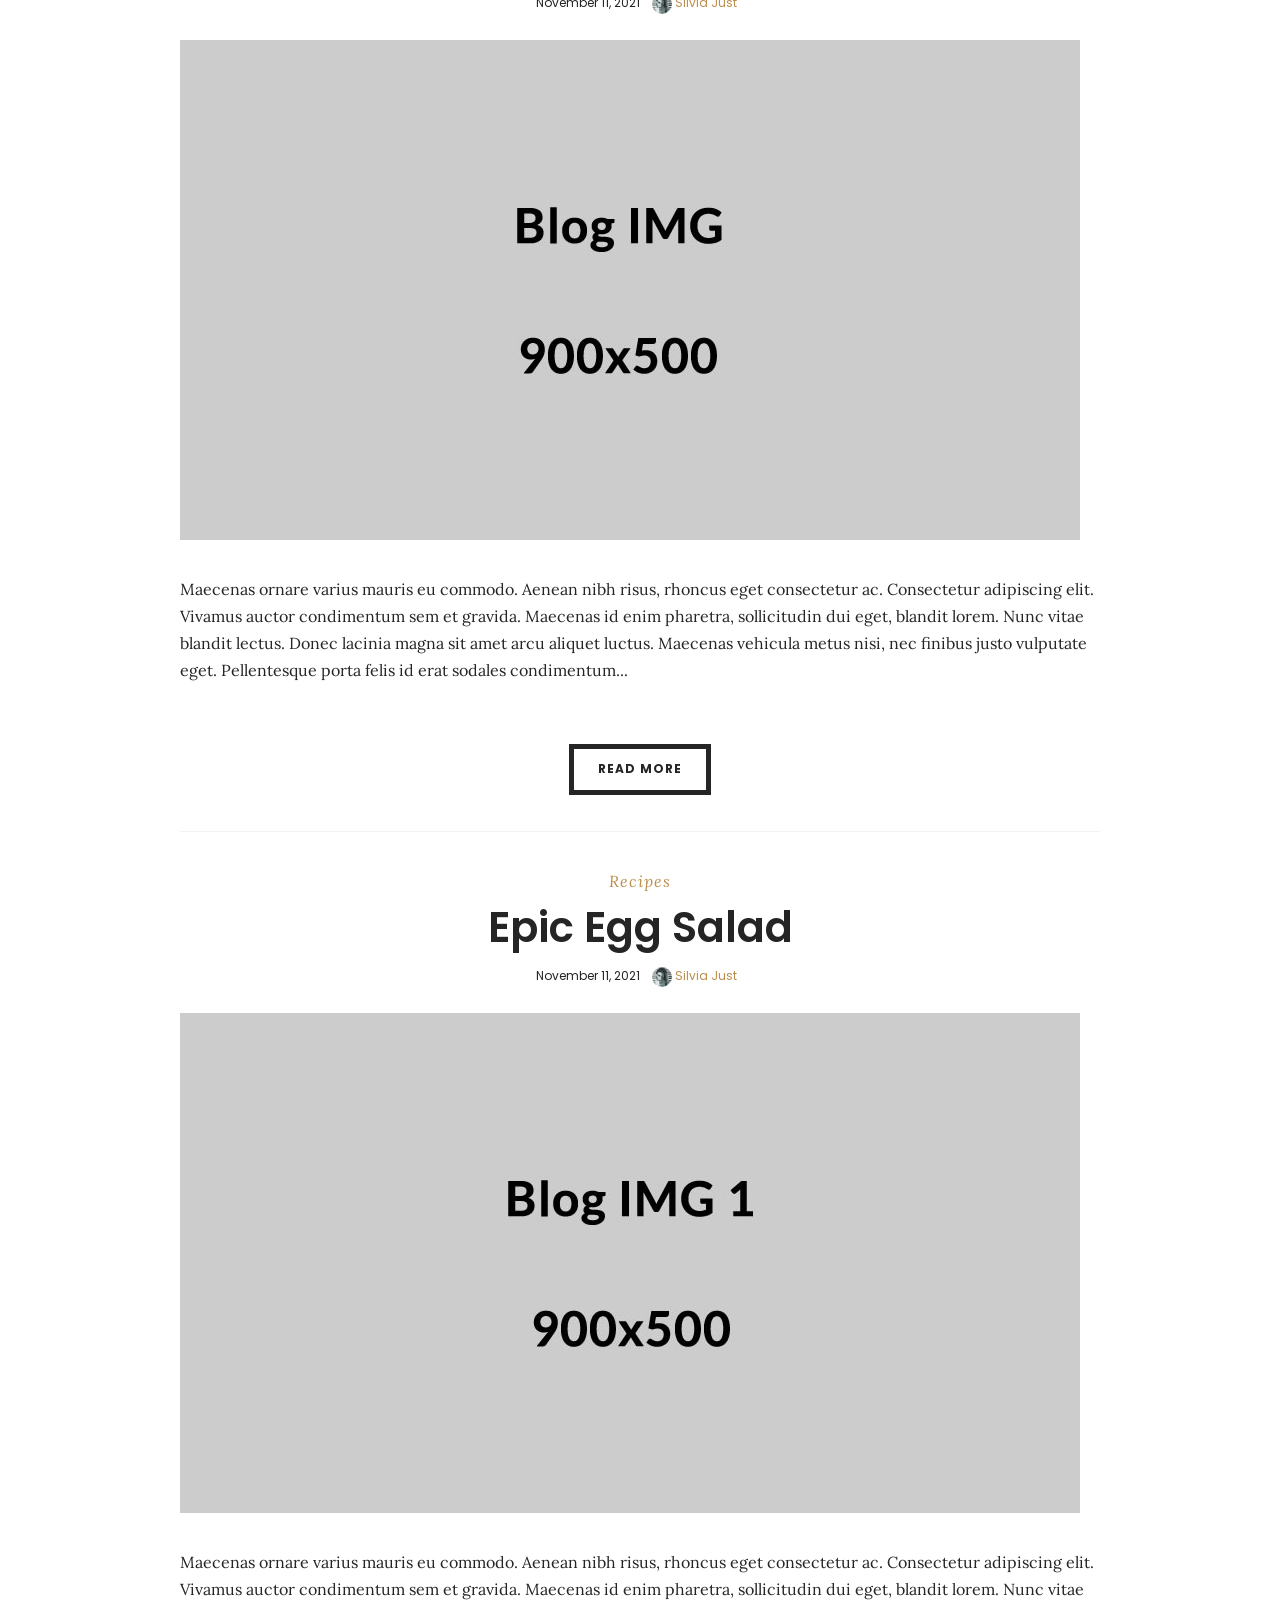
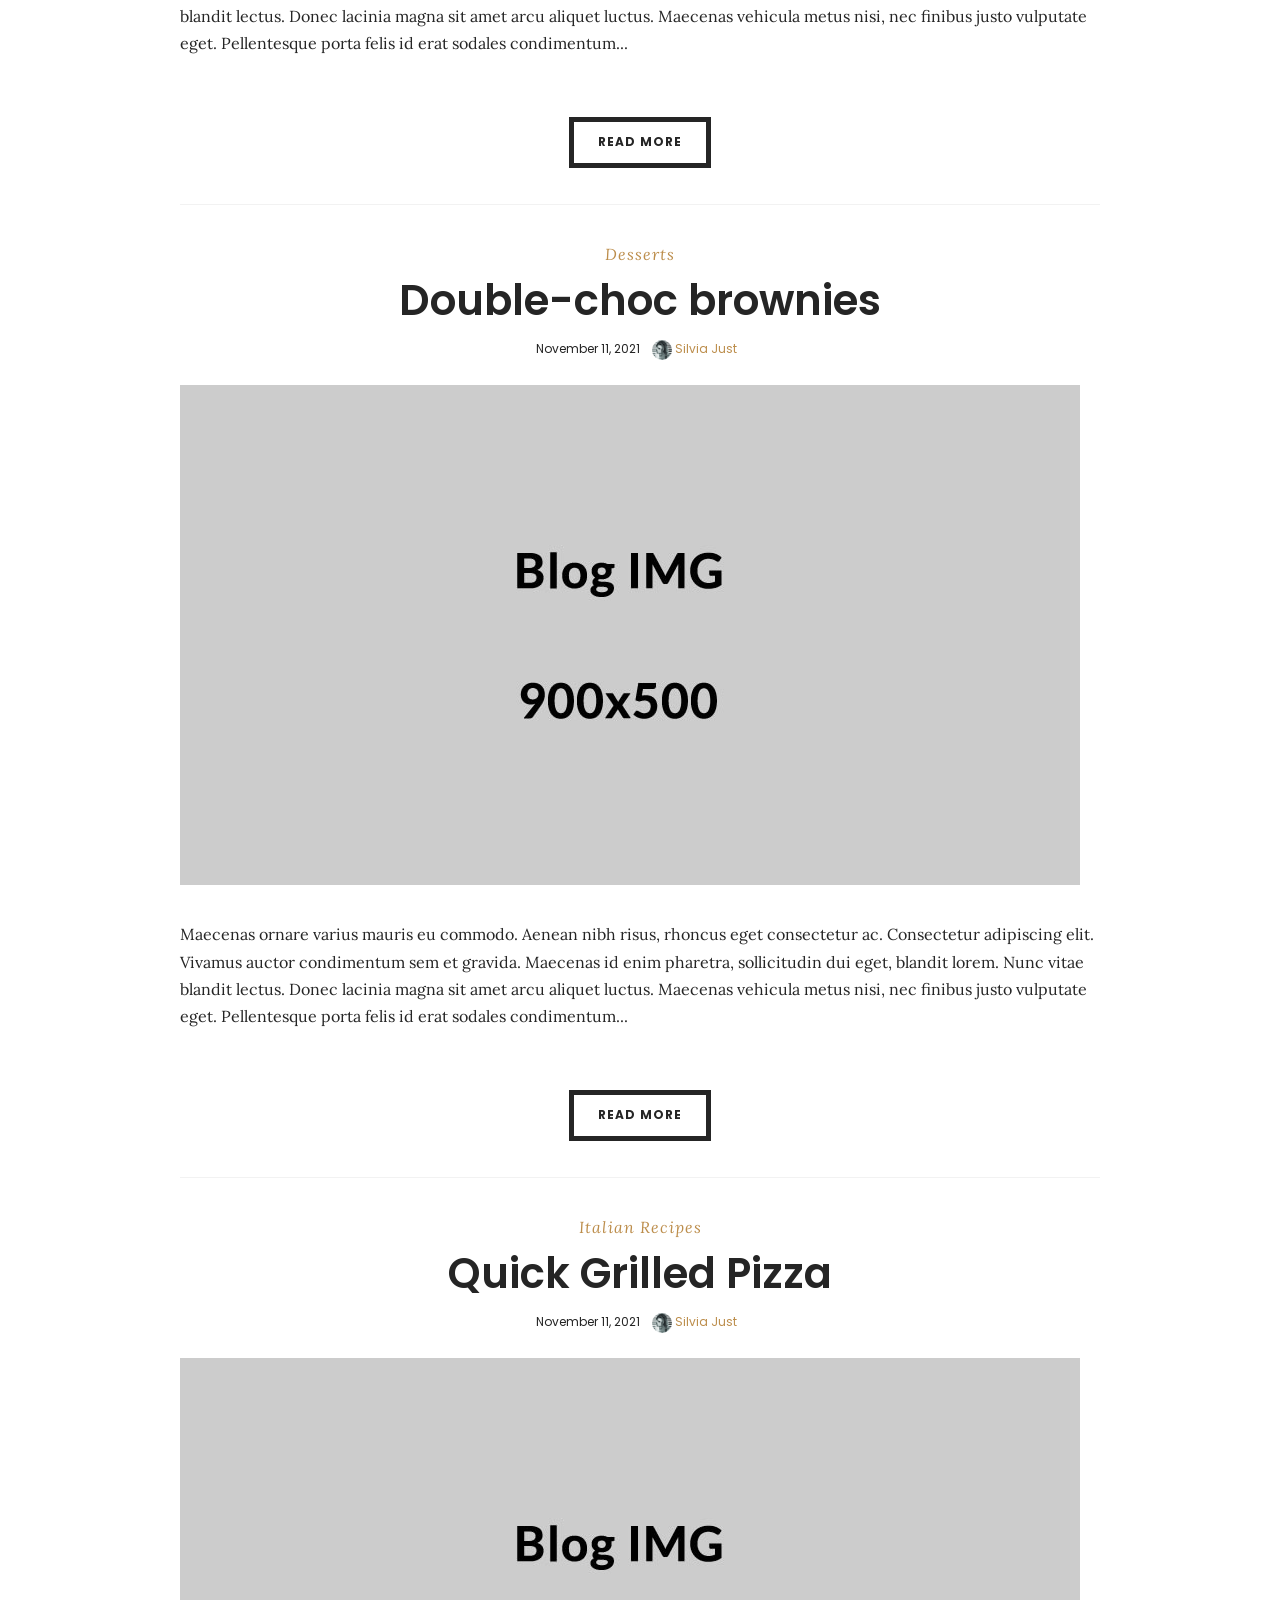
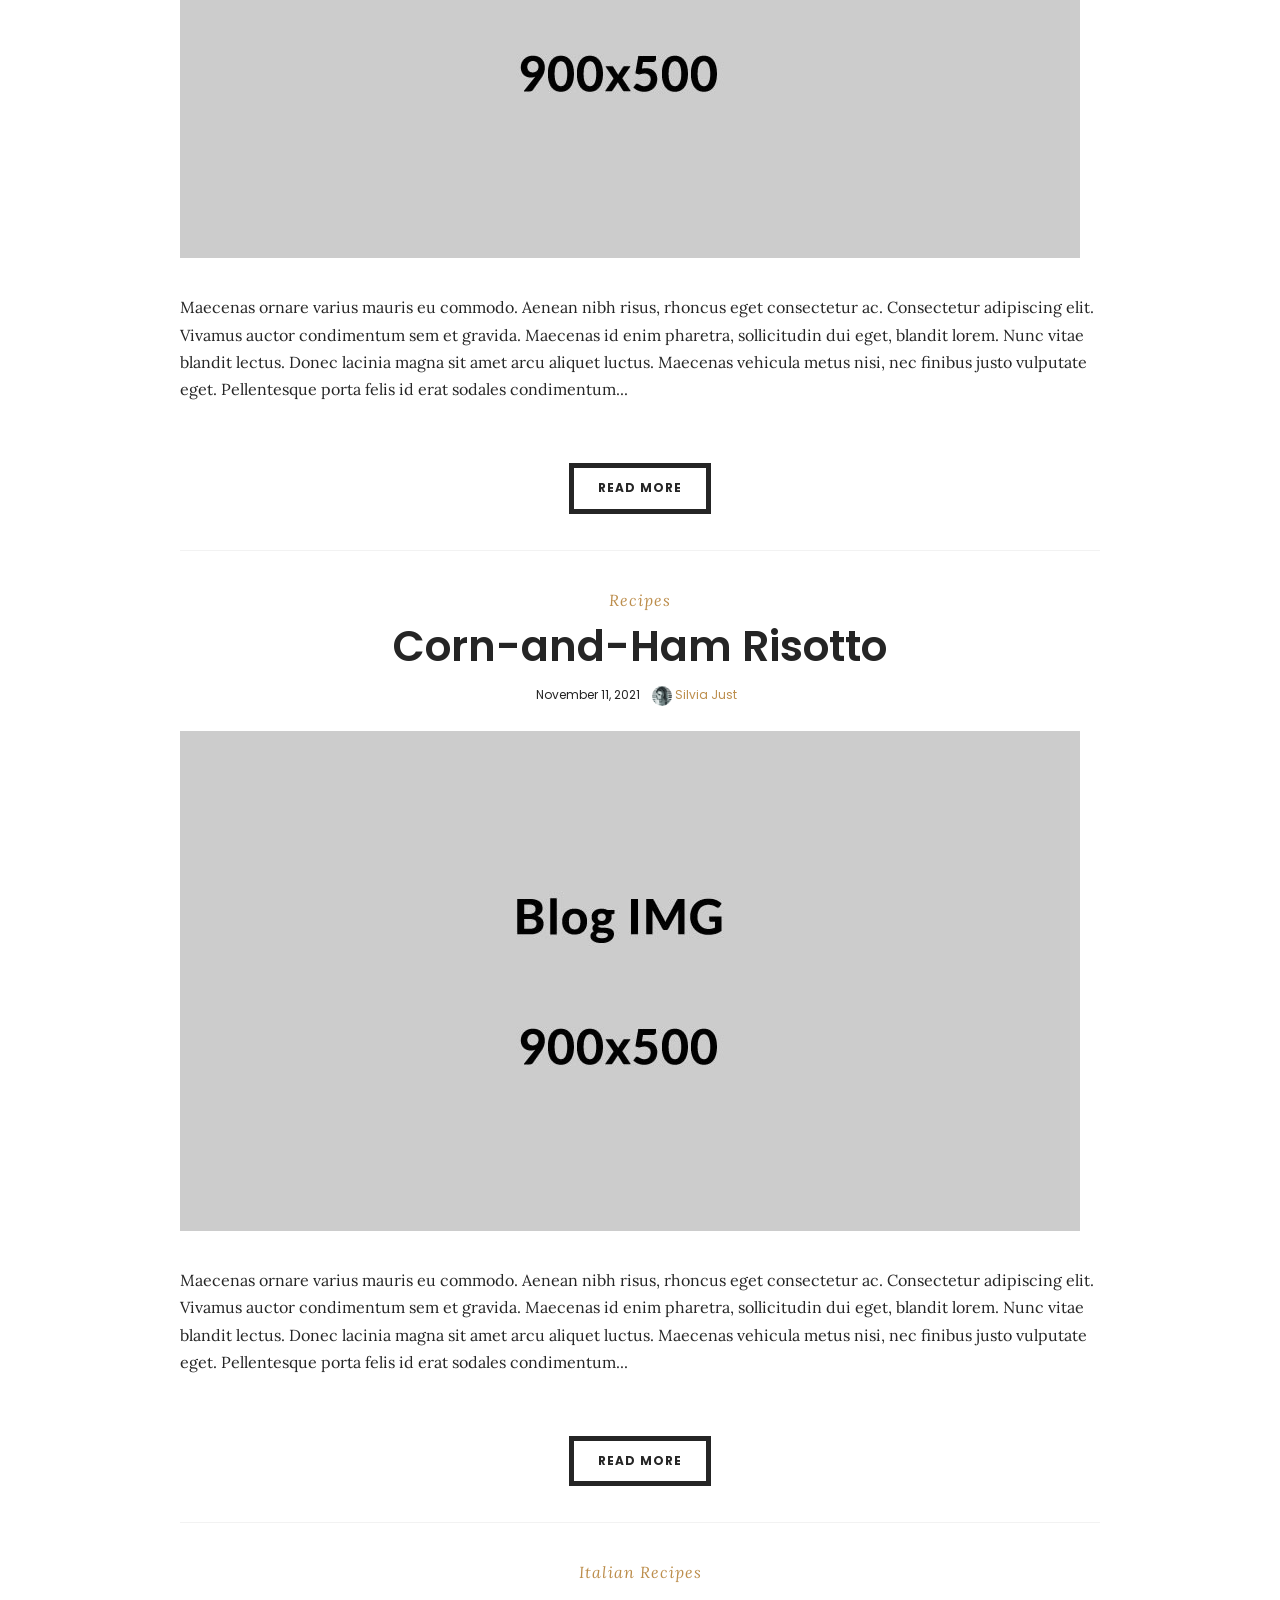
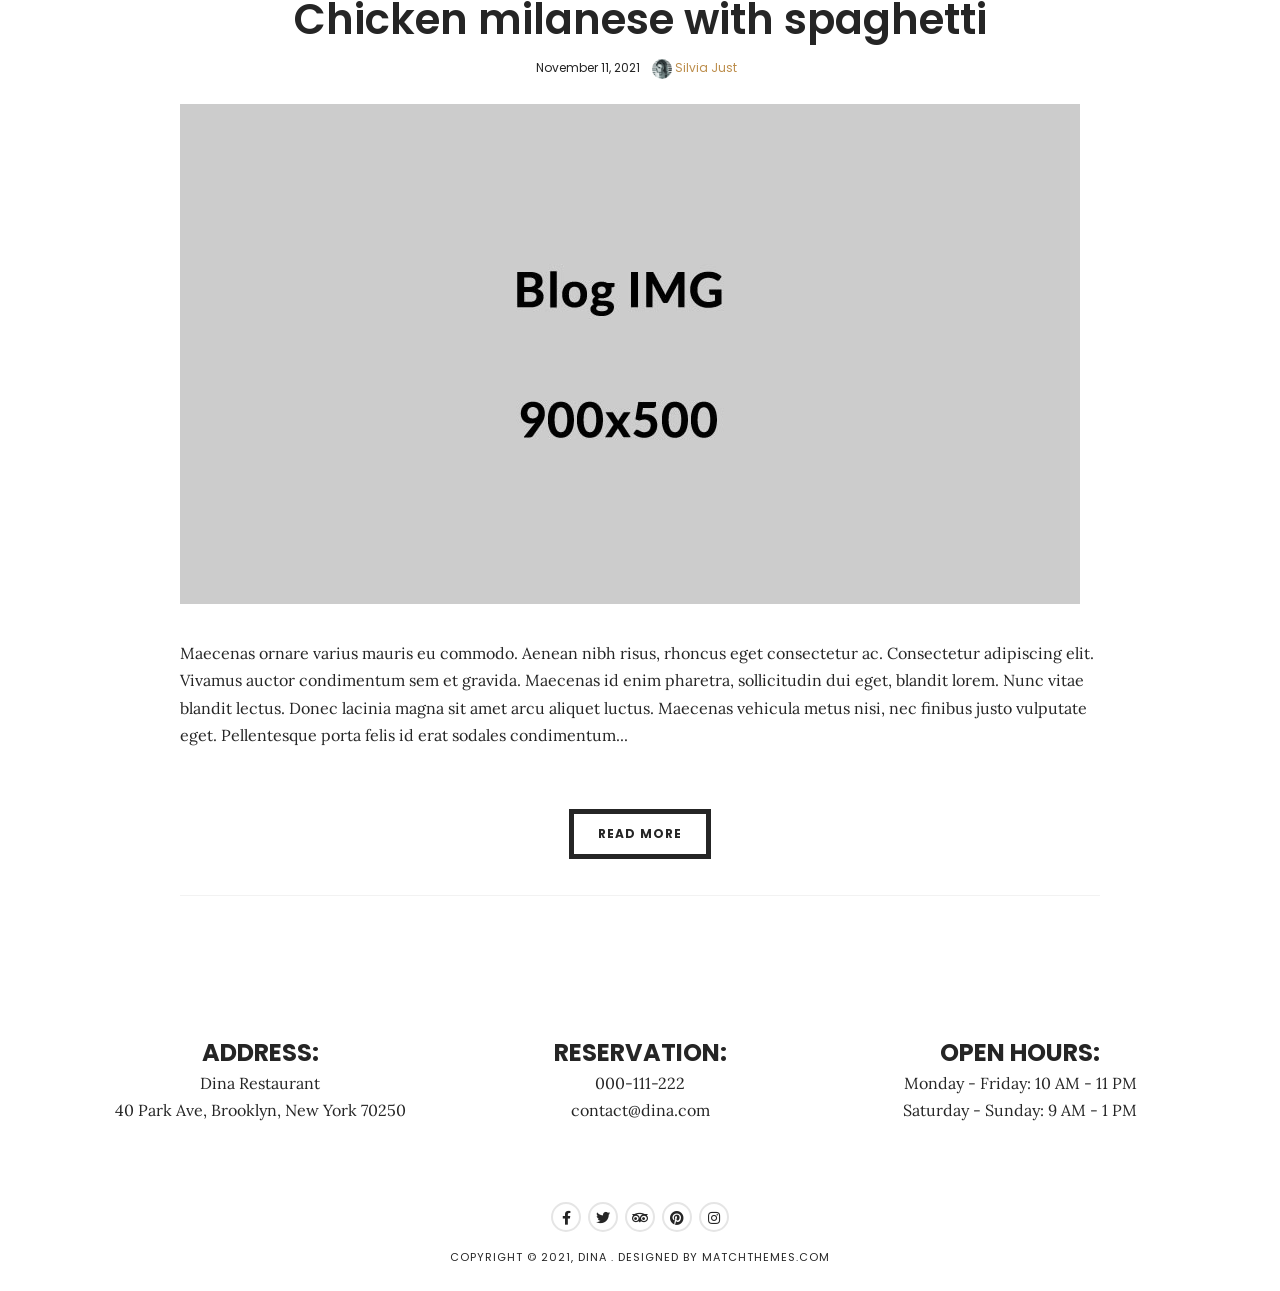
<file: dina-html/blog-fullwidth.html>
<!DOCTYPE html>
<html lang="en-US">
   <head>
    <meta charset="UTF-8">
    <meta name="viewport" content="width=device-width, initial-scale=1.0">
    <title>Blog Full Width - Dina</title>
    <meta name="robots" content="noodp"/>
    <!-- Google Fonts -->
    <link rel="preconnect" href="https://fonts.googleapis.com">
		<link rel="preconnect" href="https://fonts.gstatic.com" crossorigin>
		<link href="https://fonts.googleapis.com/css2?family=Lora:ital,wght@0,400;0,700;1,400;1,700&family=Poppins:wght@300;400;500;600;700&display=swap" rel="stylesheet">
	<!-- Bootstrap CSS -->
    <link rel='stylesheet' id='dina-bootstrap-css-css'  href='css/bootstrap/css/bootstrap.min.css' type='text/css' media='all' />
    <!-- Font Awesome Icons CSS -->
    <link rel='stylesheet' id='dina-font-awesome-css'  href='css/fontawesome/css/font-awesome.min.css' type='text/css' media='all' />
    <!-- Main CSS File -->
    <link rel='stylesheet' id='dina-style-css-css'  href='style.css' type='text/css' media='all' />
    <!-- favicons -->
    <link rel="icon" href="images/icons/favicon-32x32.png" sizes="32x32" />
    <link rel="icon" href="images/icons/favicon-192x192.png" sizes="192x192" />
    <link rel="apple-touch-icon-precomposed" href="images/icons/favicon-180x180.png" />
  </head>
  
   <body class="body-header1" >
   
   <!-- MOBILE MENU -->
      <div class="mask-nav-2">
      
         <!-- MENU -->
         <nav class="navbar navbar-2 nav-mobile">
            <div class="nav-holder nav-holder-2">
            
               <ul id="menu-menu-2" class="menu-nav-2">
						<li class="menu-item menu-item-has-children">
							<a href="index.html">Home</a>
							<ul class="sub-menu">
								<li class="menu-item"><a href="index.html">Home 1</a></li>
								<li class="menu-item"><a href="homepage-2.html">Home 2</a></li>
								<li class="menu-item"><a href="homepage-3.html">Home 3</a></li>
								<li class="menu-item"><a href="homepage-4.html">Home 4</a></li>
								<li class="menu-item"><a href="homepage-5.html">Home 5</a></li>
								<li class="menu-item"><a href="homepage-6.html">Home 6</a></li>
								<li class="menu-item"><a href="homepage-7.html">Home 7</a></li>
								<li class="menu-item"><a href="homepage-8.html">Home 8</a></li>
								<li class="menu-item"><a href="homepage-9.html">Home 9</a></li>
								<li class="menu-item"><a href="homepage-10.html">Home 10</a></li>
								<li class="menu-item"><a href="homepage-video.html">Home Video</a></li>
							</ul>
						</li>
						<li class="menu-item menu-item-has-children">
							<a href="menu-2-col.html">Menu</a>
							<ul class="sub-menu">
								<li class="menu-item"><a href="menu-1-col.html">Menu 1 Col</a></li>
								<li class="menu-item"><a href="menu-2-col.html">Menu 2 Cols</a></li>
								<li class="menu-item"><a href="menu-3-col.html">Menu 3 Cols</a></li>
								<li class="menu-item"><a href="menu-accordion.html">Menu Accordion</a></li>
								<li class="menu-item"><a href="menu-grid-v2.html">Menu Grid v2</a></li>
								<li class="menu-item menu-item-has-children">
									<a href="menu-grid-v3.html">Menu Grid v3</a>
									<ul class="sub-menu">
										<li class="menu-item"><a href="menu-grid-v3-2cols.html">Menu Grid v3 2 Cols</a></li>
										<li class="menu-item"><a href="menu-grid-v3.html">Menu Grid v3 3 Cols</a></li>
										<li class="menu-item"><a href="menu-grid-v3-4cols.html">Menu Grid v3 4 Cols</a></li>
										<li class="menu-item"><a href="menu-grid-v3-5cols.html">Menu Grid v3 5 Cols</a></li>
									</ul>
								</li>
								<li class="menu-item"><a href="menu-grid-image.html">Menu Grid Images</a></li>
							</ul>
						</li>
						<li class="menu-item menu-item-has-children">
							<a href="#">Pages</a>
							<ul class="sub-menu">
								<li class="menu-item menu-item-has-children">
									<a href="index.html">Headers</a>
									<ul class="sub-menu">
										<li class="menu-item"><a href="index.html">Header 1</a></li>
										<li class="menu-item"><a href="header-2.html">Header 2</a></li>
										<li class="menu-item"><a href="header-3.html">Header 3</a></li>
										<li class="menu-item"><a href="header-4.html">Header 4</a></li>
										<li class="menu-item"><a href="header-5.html">Header 5</a></li>
										<li class="menu-item"><a href="header-6.html">Header 6</a></li>
									</ul>
								</li>
								<li class="menu-item"><a href="about-us.html">About Us</a></li>
								<li class="menu-item"><a href="about-me.html">About Me</a></li>
								<li class="menu-item menu-item-has-children">
									<a href="team.html">Team</a>
									<ul class="sub-menu">
										<li class="menu-item"><a href="team-2-cols.html">Team 2 Cols</a></li>
										<li class="menu-item"><a href="team-3-cols.html">Team 3 Cols</a></li>
										<li class="menu-item"><a href="team.html">Team 4 Cols</a></li>
									</ul>
								</li>
								<li class="menu-item"><a href="services.html">Services</a></li>
								<li class="menu-item"><a href="faq.html">FAQ</a></li>
								<li class="menu-item"><a href="404-error.html">404 Page</a></li>
							</ul>
						</li>
						<li class="menu-item"><a href="reservation.html">Reservation</a></li>
						<li class="menu-item menu-item-has-children">
							<a href="gallery-3-cols.html">Gallery</a>
							<ul class="sub-menu">
								<li class="menu-item"><a href="gallery-3-cols.html">Gallery 3 Cols</a></li>
								<li class="menu-item"><a href="gallery-4-cols.html">Gallery 4 Cols</a></li>
								<li class="menu-item"><a href="gallery-full-screen-3-cols.html">Gallery Full Screen 3 Cols</a></li>
								<li class="menu-item"><a href="gallery-full-screen-4-cols.html">Gallery Full Screen 4 Cols</a></li>
							</ul>
						</li>
						<li class="menu-item menu-item-has-children current-menu-item">
							<a href="blog.html">Blog</a>
							<ul class="sub-menu">
								<li class="menu-item"><a href="blog-single-post.html">Blog Single Post</a></li>
								<li class="menu-item"><a href="blog.html">Blog List</a></li>
								<li class="menu-item"><a href="blog-classic.html">Blog Classic</a></li>
								<li class="menu-item"><a href="blog-grid.html">Blog Grid</a></li>
								<li class="menu-item"><a href="blog-grid-3-cols.html">Blog Grid 3 Cols</a></li>
								<li class="menu-item current-menu-item"><a href="blog-fullwidth.html">Blog FullWidth</a></li>
								<li class="menu-item"><a href="blog-left-sidebar.html">Blog Left Sidebar</a></li>
							</ul>
						</li>
						<li class="menu-item menu-item-has-children">
							<a href="contact.html">Contact</a>
							<ul class="sub-menu">
								<li class="menu-item"><a href="contact.html">Contact</a></li>
								<li class="menu-item"><a href="contact-2.html">Contact 2</a></li>
								<li class="menu-item"><a href="contact-3.html">Contact 3</a></li>
							</ul>
						</li>
					</ul>
            </div>
         </nav>
          <!-- /MENU -->
         
         <!-- RIGHT SIDE -->
         <div class="rightside-nav-2">
         
            <h3>Book Now</h3>
            <ul class="right-side-contact">
               <li><label>Address:</label> 40 Park Ave, Brooklyn, New York 70250</li>
               <li><label>Phone:</label> 000-111-2222</li>
               <li><label>Email:</label> contact@dina.com </li>
            </ul>
            
            <!-- SOCIAL ICONS -->
            <ul class="search-social search-social-2">
               <li><a class="social-facebook" href="#" target="_blank"><i class="fab fa-facebook-f"></i></a></li>
               <li><a class="social-twitter" href="#" target="_blank"><i class="fab fa-twitter"></i></a></li>
               <li><a class="social-tripadvisor" href="#" target="_blank"><i class="fab fa-tripadvisor"></i></a></li>
               <li><a class="social-pinterest" href="#" target="_blank"><i class="fab fa-pinterest"></i></a></li>
               <li><a class="social-instagram" href="#" target="_blank"><i class="fab fa-instagram"></i></a></li>
            </ul>
            <!-- /SOCIAL ICONS -->
         </div>
         <!-- /RIGHT SIDE -->
         
      </div>
      <!-- /MOBILE MENU -->
   
      <!-- START HEADER -->
      <header id="header-1">
         <div class="headerWrap-1">
            <nav class="navbar-1">
            	<!-- TOP LEFT PAGE TEXT  -->
               <div class="top-location">
                  <span class="info-txt">40 Park Ave, Brooklyn, </span>
                  <span class="info-txt">New York 70250</span>   
               </div>
               <!-- TOP LEFT PAGE TEXT  -->
               <div class="book-now">
                  <span class="info-txt">Book Now</span>
                  <span class="info-txt">+1-222-333-444</span>   
               </div>
                <!-- MOBILE BUTTON NAV  -->
               <div class="nav-button-holder nav-btn-mobile inactive">
				<span class="menu-txt">MENU</span>
				<button type="button" class="nav-button">
				<span class="icon-bar"></span>
				</button>
				</div>
               
               <div class="nav-content-1">
                <!-- LOGO -->
                  <div class="logo-1"><a href="index.html"><img class="img-fluid" src="images/logo-dina-white.png" alt="" /></a></div>
                  <!-- MENU --> 
                  <div class="nav-holder nav-holder-1 nav-holder-desktop">
                  
                     <ul id="menu-menu-1" class="menu-nav menu-nav-1">
								<li class="menu-item menu-item-has-children">
									<a href="index.html">Home</a>
									<ul class="sub-menu">
										<li class="menu-item"><a href="index.html">Home 1</a></li>
										<li class="menu-item"><a href="homepage-2.html">Home 2</a></li>
										<li class="menu-item"><a href="homepage-3.html">Home 3</a></li>
										<li class="menu-item"><a href="homepage-4.html">Home 4</a></li>
										<li class="menu-item"><a href="homepage-5.html">Home 5</a></li>
										<li class="menu-item"><a href="homepage-6.html">Home 6</a></li>
										<li class="menu-item"><a href="homepage-7.html">Home 7</a></li>
										<li class="menu-item"><a href="homepage-8.html">Home 8</a></li>
										<li class="menu-item"><a href="homepage-9.html">Home 9</a></li>
										<li class="menu-item"><a href="homepage-10.html">Home 10</a></li>
										<li class="menu-item"><a href="homepage-video.html">Home Video</a></li>
									</ul>
								</li>
								<li class="menu-item menu-item-has-children">
									<a href="menu-2-col.html">Menu</a>
									<ul class="sub-menu">
										<li class="menu-item"><a href="menu-1-col.html">Menu 1 Col</a></li>
										<li class="menu-item"><a href="menu-2-col.html">Menu 2 Cols</a></li>
										<li class="menu-item"><a href="menu-3-col.html">Menu 3 Cols</a></li>
										<li class="menu-item"><a href="menu-accordion.html">Menu Accordion</a></li>
										<li class="menu-item"><a href="menu-grid-v2.html">Menu Grid v2</a></li>
										<li class="menu-item menu-item-has-children">
											<a href="menu-grid-v3.html">Menu Grid v3</a>
											<ul class="sub-menu">
												<li class="menu-item"><a href="menu-grid-v3-2cols.html">Menu Grid v3 2 Cols</a></li>
												<li class="menu-item"><a href="menu-grid-v3.html">Menu Grid v3 3 Cols</a></li>
												<li class="menu-item"><a href="menu-grid-v3-4cols.html">Menu Grid v3 4 Cols</a></li>
												<li class="menu-item"><a href="menu-grid-v3-5cols.html">Menu Grid v3 5 Cols</a></li>
											</ul>
										</li>
										<li class="menu-item"><a href="menu-grid-image.html">Menu Grid Images</a></li>
									</ul>
								</li>
								<li class="menu-item menu-item-has-children">
									<a href="#">Pages</a>
									<ul class="sub-menu">
										<li class="menu-item menu-item-has-children">
											<a href="index.html">Headers</a>
											<ul class="sub-menu">
												<li class="menu-item"><a href="index.html">Header 1</a></li>
												<li class="menu-item"><a href="header-2.html">Header 2</a></li>
												<li class="menu-item"><a href="header-3.html">Header 3</a></li>
												<li class="menu-item"><a href="header-4.html">Header 4</a></li>
												<li class="menu-item"><a href="header-5.html">Header 5</a></li>
												<li class="menu-item"><a href="header-6.html">Header 6</a></li>
											</ul>
										</li>
										<li class="menu-item"><a href="about-us.html">About Us</a></li>
										<li class="menu-item"><a href="about-me.html">About Me</a></li>
										<li class="menu-item menu-item-has-children">
											<a href="team.html">Team</a>
											<ul class="sub-menu">
												<li class="menu-item"><a href="team-2-cols.html">Team 2 Cols</a></li>
												<li class="menu-item"><a href="team-3-cols.html">Team 3 Cols</a></li>
												<li class="menu-item"><a href="team.html">Team 4 Cols</a></li>
											</ul>
										</li>
										<li class="menu-item"><a href="services.html">Services</a></li>
										<li class="menu-item"><a href="faq.html">FAQ</a></li>
										<li class="menu-item"><a href="404-error.html">404 Page</a></li>
									</ul>
								</li>
								<li class="menu-item"><a href="reservation.html">Reservation</a></li>
								<li class="menu-item menu-item-has-children">
									<a href="gallery-3-cols.html">Gallery</a>
									<ul class="sub-menu">
										<li class="menu-item"><a href="gallery-3-cols.html">Gallery 3 Cols</a></li>
										<li class="menu-item"><a href="gallery-4-cols.html">Gallery 4 Cols</a></li>
										<li class="menu-item"><a href="gallery-full-screen-3-cols.html">Gallery Full Screen 3 Cols</a></li>
										<li class="menu-item"><a href="gallery-full-screen-4-cols.html">Gallery Full Screen 4 Cols</a></li>
									</ul>
								</li>
								<li class="menu-item menu-item-has-children current-menu-item">
									<a href="blog.html">Blog</a>
									<ul class="sub-menu">
										<li class="menu-item"><a href="blog-single-post.html">Blog Single Post</a></li>
										<li class="menu-item"><a href="blog.html">Blog List</a></li>
										<li class="menu-item"><a href="blog-classic.html">Blog Classic</a></li>
										<li class="menu-item"><a href="blog-grid.html">Blog Grid</a></li>
										<li class="menu-item"><a href="blog-grid-3-cols.html">Blog Grid 3 Cols</a></li>
										<li class="menu-item current-menu-item"><a href="blog-fullwidth.html">Blog FullWidth</a></li>
										<li class="menu-item"><a href="blog-left-sidebar.html">Blog Left Sidebar</a></li>
									</ul>
								</li>
								<li class="menu-item menu-item-has-children">
									<a href="contact.html">Contact</a>
									<ul class="sub-menu">
										<li class="menu-item"><a href="contact.html">Contact</a></li>
										<li class="menu-item"><a href="contact-2.html">Contact 2</a></li>
										<li class="menu-item"><a href="contact-3.html">Contact 3</a></li>
									</ul>
								</li>
							</ul>
                  </div>
                 <!-- /MENU  -->
               </div>
            </nav>
         </div>
         <!--headerWrap-->
      </header>
      <!-- /HEADER -->
      
      <!-- TOP IMAGE HEADER -->
      <section class="topSingleBkg topPageBkg">
         <div class="item-content-bkg">
            <div class="item-img"  style="background-image:url('images/slider/slider-1.jpg');" ></div>
            <div class="inner-desc">
               <h1 class="post-title single-post-title">Blog Full Width</h1>
               <span class="post-subtitle"> View the latest articles</span>
            </div>
         </div>
      </section>
      
      <!-- MAIN WRAP CONTENT -->
      <section id="wrap-content" class="blog-1col-list-left">
         <div class="container">
            <div class="row">
               <div class="col-md-10 offset-md-1">
               
                  <article class="blog-item blog-item-1col" >
                     <div class="post-category"><a href="#" rel="category tag">Food</a></div>
                     <!--post-category-->
                     <h2 class="article-title"><a href="#">Next Level Steak Sandwich</a></h2>
                     <ul class="post-meta">
                        <li class="meta-date">November 11, 2021</li>
                        <li class="post-author"><a href="#"> <img alt='' src='images/gravatar.jpg' height='20' width='20' /> Silvia Just</a></li>
                     </ul>
                     <div class="post-image">
                        <a href="#">
                        <img width="900" height="500" src="images/blog/blog-3.jpg" class="img-fluid img-featured" alt="Epic Egg Salad" title="Epic Egg Salad" />      
                        </a>
                     </div>
                     <!--post-image-->
                     <div class="post-holder post-holder-all">
                        <div class="post-content">
                           <p>Maecenas ornare varius mauris eu commodo. Aenean nibh risus, rhoncus eget consectetur ac. Consectetur adipiscing elit. Vivamus auctor condimentum sem et gravida. Maecenas id enim pharetra, sollicitudin dui eget, blandit lorem. Nunc vitae blandit lectus. Donec lacinia magna sit amet arcu aliquet luctus. Maecenas vehicula metus nisi, nec finibus justo vulputate eget. Pellentesque porta felis id erat sodales condimentum...</p>
                        </div>
                        <!--post-content-->
                        <div class="more-btn">
                           <a class="view-more" href="#">Read More </a>
                        </div>
                     </div>
                     <!--post holder-->
                  </article>
                  
                  <article class="blog-item blog-item-1col" >
                     <div class="post-category"><a href="#" rel="category tag">Desserts</a></div>
                     <!--post-category-->
                     <h2 class="article-title"><a href="#">Gluten Free Muffins</a></h2>
                     <ul class="post-meta">
                        <li class="meta-date">November 11, 2021</li>
                        <li class="post-author"><a href="#"> <img alt='' src='images/gravatar.jpg' height='20' width='20' /> Silvia Just</a></li>
                     </ul>
                     <div class="post-image">
                        <a href="#">
                        <img width="900" height="500" src="images/blog/blog-2.jpg" class="img-fluid img-featured" alt="Epic Egg Salad" title="Epic Egg Salad" />      
                        </a>
                     </div>
                     <!--post-image-->
                     <div class="post-holder post-holder-all">
                        <div class="post-content">
                           <p>Maecenas ornare varius mauris eu commodo. Aenean nibh risus, rhoncus eget consectetur ac. Consectetur adipiscing elit. Vivamus auctor condimentum sem et gravida. Maecenas id enim pharetra, sollicitudin dui eget, blandit lorem. Nunc vitae blandit lectus. Donec lacinia magna sit amet arcu aliquet luctus. Maecenas vehicula metus nisi, nec finibus justo vulputate eget. Pellentesque porta felis id erat sodales condimentum...</p>
                        </div>
                        <!--post-content-->
                        <div class="more-btn">
                           <a class="view-more" href="#">Read More </a>
                        </div>
                     </div>
                     <!--post holder-->
                  </article>
                  
                  <article class="blog-item blog-item-1col" >
                     <div class="post-category"><a href="#" rel="category tag">Recipes</a></div>
                     <!--post-category-->
                     <h2 class="article-title"><a href="#">Epic Egg Salad</a></h2>
                     <ul class="post-meta">
                        <li class="meta-date">November 11, 2021</li>
                        <li class="post-author"><a href="#"> <img alt='' src='images/gravatar.jpg' height='20' width='20' /> Silvia Just</a></li>
                     </ul>
                     <div class="post-image">
                        <a href="#">
                        <img width="900" height="500" src="images/blog/blog-1.jpg" class="img-fluid img-featured" alt="Epic Egg Salad" title="Epic Egg Salad" />      
                        </a>
                     </div>
                     <!--post-image-->
                     <div class="post-holder post-holder-all">
                        <div class="post-content">
                           <p>Maecenas ornare varius mauris eu commodo. Aenean nibh risus, rhoncus eget consectetur ac. Consectetur adipiscing elit. Vivamus auctor condimentum sem et gravida. Maecenas id enim pharetra, sollicitudin dui eget, blandit lorem. Nunc vitae blandit lectus. Donec lacinia magna sit amet arcu aliquet luctus. Maecenas vehicula metus nisi, nec finibus justo vulputate eget. Pellentesque porta felis id erat sodales condimentum...</p>
                        </div>
                        <!--post-content-->
                        <div class="more-btn">
                           <a class="view-more" href="#">Read More </a>
                        </div>
                     </div>
                     <!--post holder-->
                  </article>
                  
                  <article class="blog-item blog-item-1col" >
                     <div class="post-category"><a href="#" rel="category tag">Desserts</a></div>
                     <!--post-category-->
                     <h2 class="article-title"><a href="#">Double-choc brownies</a></h2>
                     <ul class="post-meta">
                        <li class="meta-date">November 11, 2021</li>
                        <li class="post-author"><a href="#"> <img alt='' src='images/gravatar.jpg' height='20' width='20' /> Silvia Just</a></li>
                     </ul>
                     <div class="post-image">
                        <a href="#">
                        <img width="900" height="500" src="images/blog/blog-4.jpg" class="img-fluid img-featured" alt="Epic Egg Salad" title="Epic Egg Salad" />      
                        </a>
                     </div>
                     <!--post-image-->
                     <div class="post-holder post-holder-all">
                        <div class="post-content">
                           <p>Maecenas ornare varius mauris eu commodo. Aenean nibh risus, rhoncus eget consectetur ac. Consectetur adipiscing elit. Vivamus auctor condimentum sem et gravida. Maecenas id enim pharetra, sollicitudin dui eget, blandit lorem. Nunc vitae blandit lectus. Donec lacinia magna sit amet arcu aliquet luctus. Maecenas vehicula metus nisi, nec finibus justo vulputate eget. Pellentesque porta felis id erat sodales condimentum...</p>
                        </div>
                        <!--post-content-->
                        <div class="more-btn">
                           <a class="view-more" href="#">Read More </a>
                        </div>
                     </div>
                     <!--post holder-->
                  </article>
                  
                  <article class="blog-item blog-item-1col" >
                     <div class="post-category"><a href="#" rel="category tag">Italian Recipes</a></div>
                     <!--post-category-->
                     <h2 class="article-title"><a href="#">Quick Grilled Pizza</a></h2>
                     <ul class="post-meta">
                        <li class="meta-date">November 11, 2021</li>
                        <li class="post-author"><a href="#"> <img alt='' src='images/gravatar.jpg' height='20' width='20' /> Silvia Just</a></li>
                     </ul>
                     <div class="post-image">
                        <a href="#">
                        <img width="900" height="500" src="images/blog/blog-5.jpg" class="img-fluid img-featured" alt="Epic Egg Salad" title="Epic Egg Salad" />      
                        </a>
                     </div>
                     <!--post-image-->
                     <div class="post-holder post-holder-all">
                        <div class="post-content">
                           <p>Maecenas ornare varius mauris eu commodo. Aenean nibh risus, rhoncus eget consectetur ac. Consectetur adipiscing elit. Vivamus auctor condimentum sem et gravida. Maecenas id enim pharetra, sollicitudin dui eget, blandit lorem. Nunc vitae blandit lectus. Donec lacinia magna sit amet arcu aliquet luctus. Maecenas vehicula metus nisi, nec finibus justo vulputate eget. Pellentesque porta felis id erat sodales condimentum...</p>
                        </div>
                        <!--post-content-->
                        <div class="more-btn">
                           <a class="view-more" href="#">Read More </a>
                        </div>
                     </div>
                     <!--post holder-->
                  </article>
                  
                  <article class="blog-item blog-item-1col" >
                     <div class="post-category"><a href="#" rel="category tag">Recipes</a></div>
                     <!--post-category-->
                     <h2 class="article-title"><a href="#">Corn-and-Ham Risotto</a></h2>
                     <ul class="post-meta">
                        <li class="meta-date">November 11, 2021</li>
                        <li class="post-author"><a href="#"> <img alt='' src='images/gravatar.jpg' height='20' width='20' /> Silvia Just</a></li>
                     </ul>
                     <div class="post-image">
                        <a href="#">
                        <img width="900" height="500" src="images/blog/blog-6.jpg" class="img-fluid img-featured" alt="Epic Egg Salad" title="Epic Egg Salad" />      
                        </a>
                     </div>
                     <!--post-image-->
                     <div class="post-holder post-holder-all">
                        <div class="post-content">
                           <p>Maecenas ornare varius mauris eu commodo. Aenean nibh risus, rhoncus eget consectetur ac. Consectetur adipiscing elit. Vivamus auctor condimentum sem et gravida. Maecenas id enim pharetra, sollicitudin dui eget, blandit lorem. Nunc vitae blandit lectus. Donec lacinia magna sit amet arcu aliquet luctus. Maecenas vehicula metus nisi, nec finibus justo vulputate eget. Pellentesque porta felis id erat sodales condimentum...</p>
                        </div>
                        <!--post-content-->
                        <div class="more-btn">
                           <a class="view-more" href="#">Read More </a>
                        </div>
                     </div>
                     <!--post holder-->
                  </article>
                  
                  <article class="blog-item blog-item-1col" >
                     <div class="post-category"><a href="#" rel="category tag">Italian Recipes</a></div>
                     <!--post-category-->
                     <h2 class="article-title"><a href="#">Chicken milanese with spaghetti</a></h2>
                     <ul class="post-meta">
                        <li class="meta-date">November 11, 2021</li>
                        <li class="post-author"><a href="#"> <img alt='' src='images/gravatar.jpg' height='20' width='20' /> Silvia Just</a></li>
                     </ul>
                     <div class="post-image">
                        <a href="#">
                        <img width="900" height="500" src="images/blog/blog-7.jpg" class="img-fluid img-featured" alt="Epic Egg Salad" title="Epic Egg Salad" />      
                        </a>
                     </div>
                     <!--post-image-->
                     <div class="post-holder post-holder-all">
                        <div class="post-content">
                           <p>Maecenas ornare varius mauris eu commodo. Aenean nibh risus, rhoncus eget consectetur ac. Consectetur adipiscing elit. Vivamus auctor condimentum sem et gravida. Maecenas id enim pharetra, sollicitudin dui eget, blandit lorem. Nunc vitae blandit lectus. Donec lacinia magna sit amet arcu aliquet luctus. Maecenas vehicula metus nisi, nec finibus justo vulputate eget. Pellentesque porta felis id erat sodales condimentum...</p>
                        </div>
                        <!--post-content-->
                        <div class="more-btn">
                           <a class="view-more" href="#">Read More </a>
                        </div>
                     </div>
                     <!--post holder-->
                  </article>
                  
               </div>
               <!--col-md-10-->
            </div>
            <!--row-->
         </div>
         <!--container-->
      </section>
      <!-- /MAIN WRAP CONTENT -->
      
      <!-- FOOTER -->
      <footer>
         <div class="container">
         	            
            <!-- ROW -->
            <div class="row alignc">
            
            	<!-- FOOTER COLUMN 1 -->
               <div class="col-md-4">
                  <div class="footer-content">
                     <h5>ADDRESS:</h5>
                     <p>Dina Restaurant <br/>
                        40 Park Ave, Brooklyn, New York 70250
                     </p>
                  </div>
               </div>
               
               <!-- FOOTER COLUMN 2 -->
               <div class="col-md-4">
                  <div class="footer-content">
                     <h5>RESERVATION:</h5>
                     <p>000-111-222 <br/>
                        contact@dina.com
                     </p>
                  </div>
               </div>
               
               <!-- FOOTER COLUMN 3 -->
               <div class="col-md-4">
                  <div class="footer-content">
                     <h5>OPEN HOURS:</h5>
                     <p>Monday - Friday: 10 AM - 11 PM <br/>
                        Saturday - Sunday: 9 AM - 1 PM
                     </p>
                  </div>
               </div>
               
            </div>
            <!-- /ROW -->
            
            <!-- FOOTER SOCIAL -->
            <ul class="footer-social">
               <li><a class="social-facebook" href="#" target="_blank"><i class="fab fa-facebook-f"></i></a></li>
               <li><a class="social-twitter" href="#" target="_blank"><i class="fab fa-twitter"></i></a></li>
               <li><a class="social-tripadvisor" href="#" target="_blank"><i class="fab fa-tripadvisor"></i></a></li>
               <li><a class="social-pinterest" href="#" target="_blank"><i class="fab fa-pinterest"></i></a></li>
               <li><a class="social-instagram" href="#" target="_blank"><i class="fab fa-instagram"></i></a></li>
            </ul>
            <!-- /FOOTER SOCIAL -->
            
            <!-- FOOTER COPYRIGHT -->
            <div class="copyright">
               Copyright &copy; 2021, Dina . Designed by MatchThemes.com
            </div>
            <!-- /FOOTER COPYRIGHT -->
            
            <!-- FOOTER SCROLL UP -->
            <div class="scrollup">
               <a class="scrolltop" href="#">
               <i class="fas fa-chevron-up"></i>
               </a>
            </div>
            <!-- /FOOTER SCROLL UP -->
            
         </div>
         <!--container-->
         
      </footer>
       <!-- /FOOTER -->
       
      <!-- JS --> 
      <script  src='js/jquery.js'></script>
      <script  src='js/jquery-migrate.min.js'></script>
	  <script  src='css/bootstrap/js/popper.min.js'></script>
      <script  src='css/bootstrap/js/bootstrap.min.js'></script>
      <script  src='js/jquery.easing.min.js'></script>
      <script  src='js/jquery.fitvids.js'></script>
      <script  src='js/jquery.magnific-popup.min.js'></script>
	  <script  src='js/owl-carousel/owl.carousel.min.js'></script>
      <!-- MAIN JS -->
      <script  src='js/init.js'></script>
   </body>
</html>
</file>
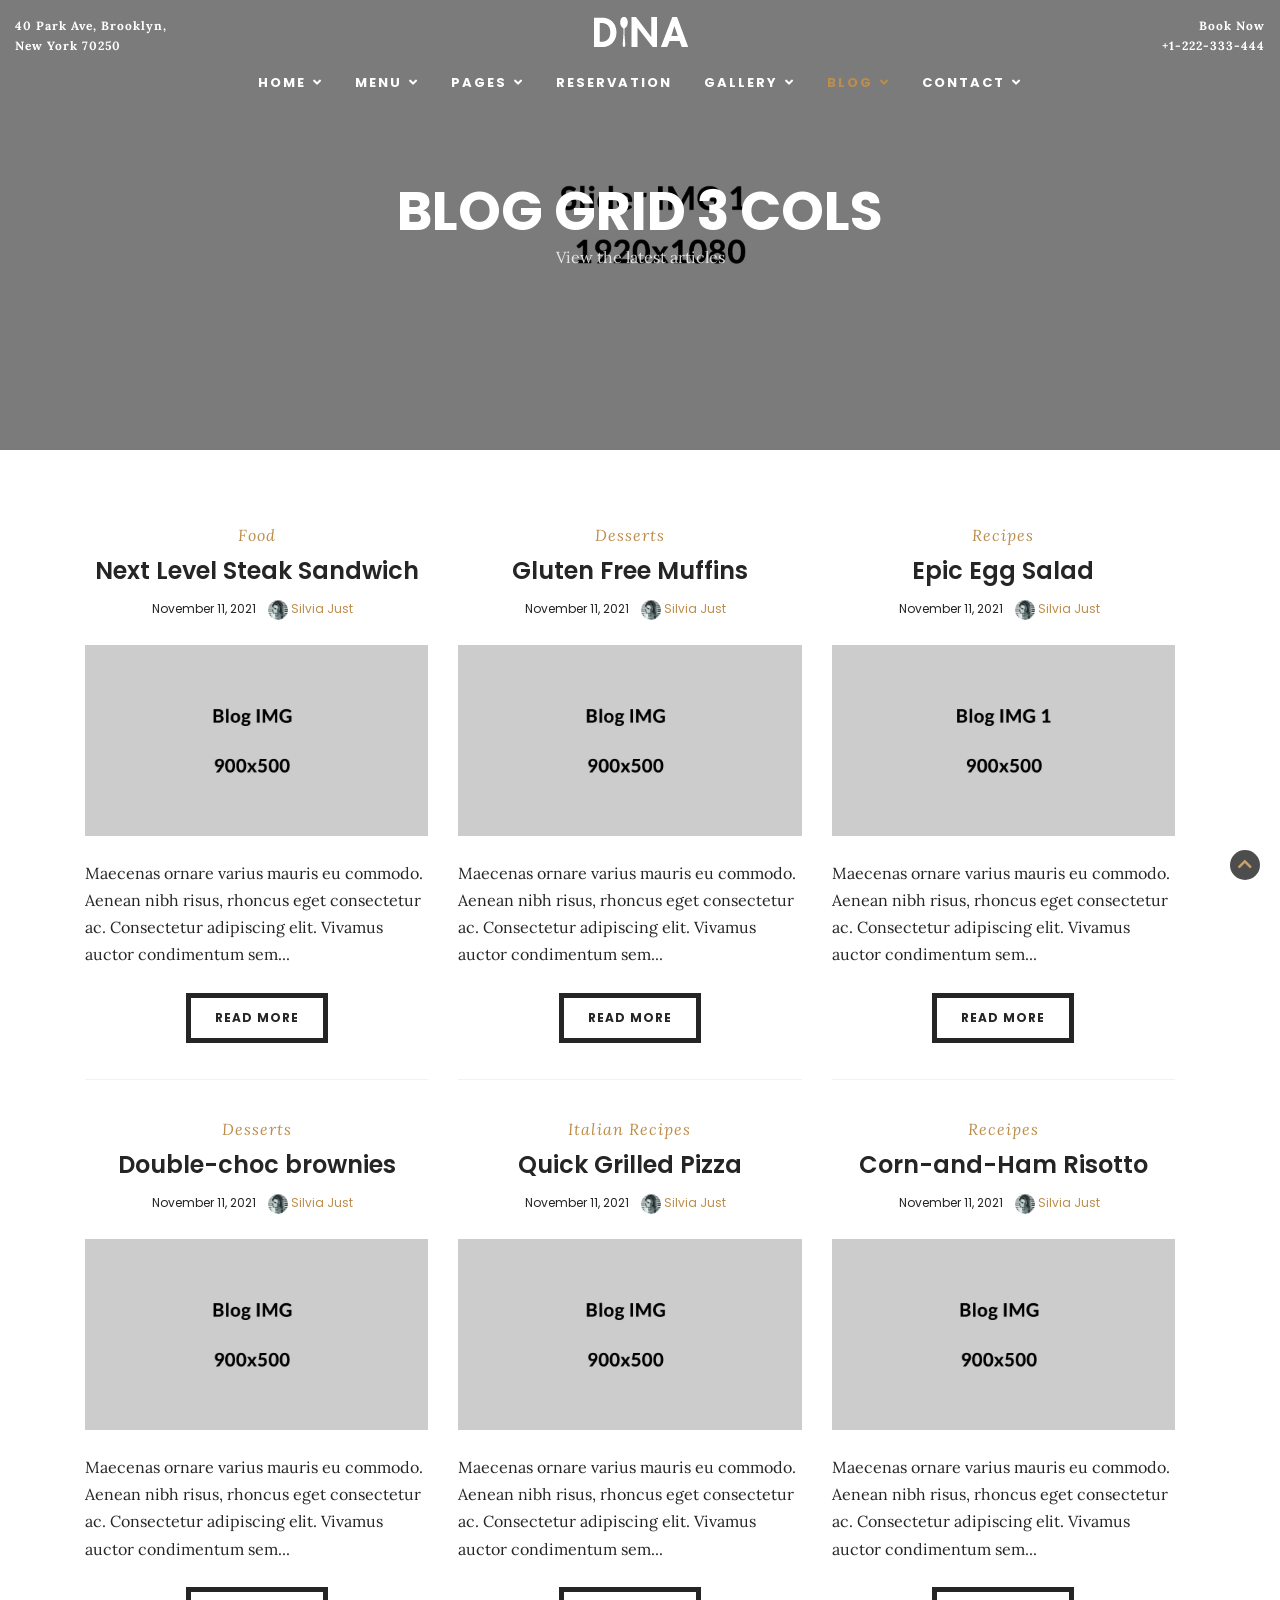
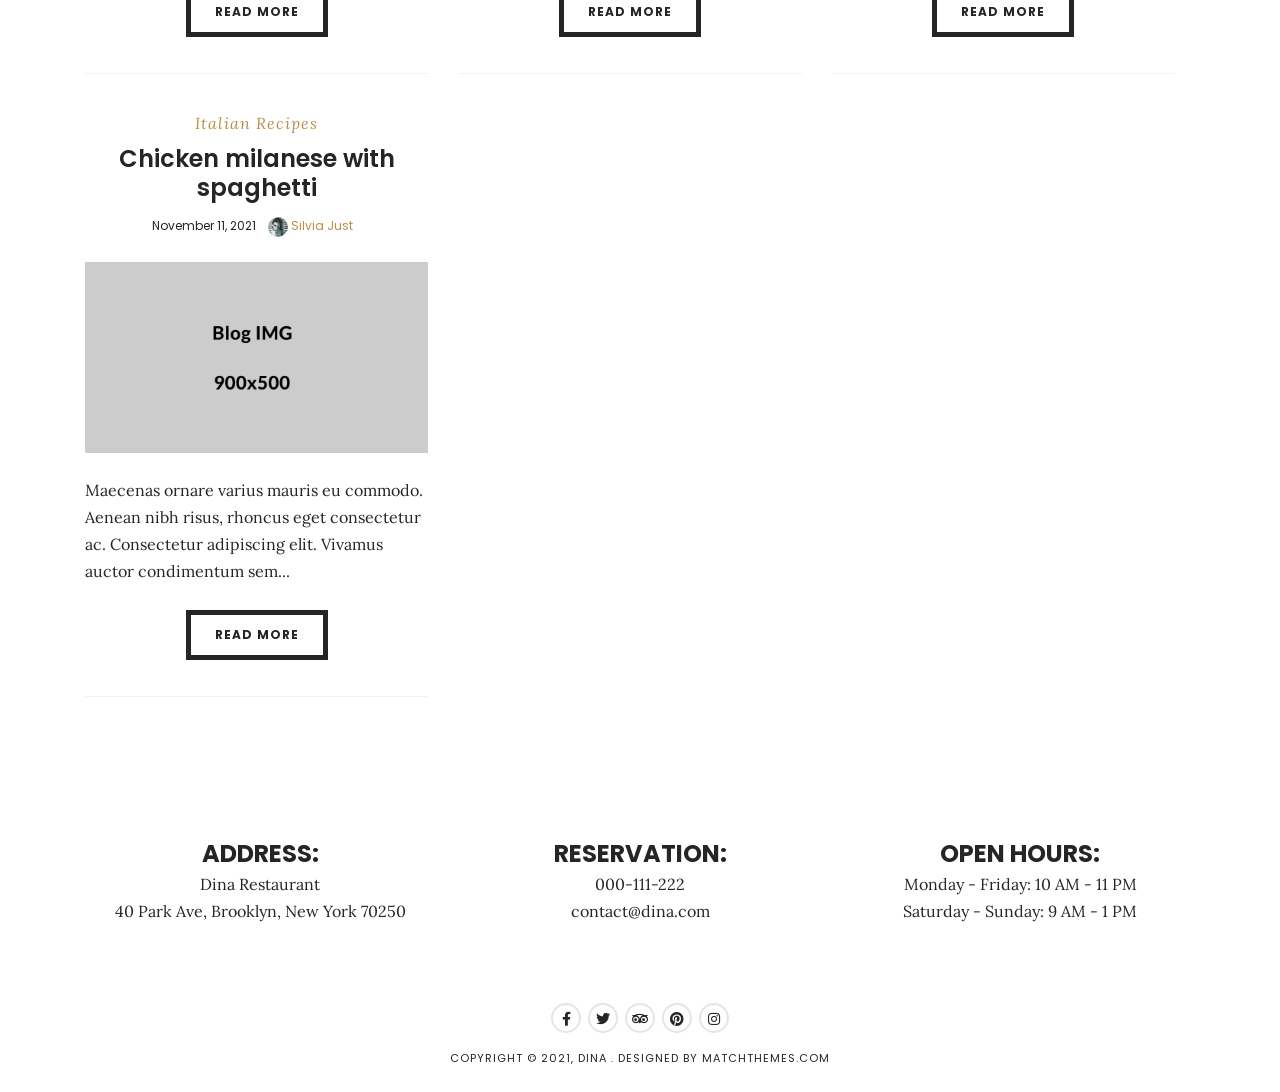
<file: dina-html/blog-grid-3-cols.html>
<!DOCTYPE html>
<html lang="en-US">
   <head>
    <meta charset="UTF-8">
    <meta name="viewport" content="width=device-width, initial-scale=1.0">
    <title>Blog Grid 3 Columns - Dina</title>
    <meta name="robots" content="noodp"/>
    <!-- Google Fonts -->
   <link rel="preconnect" href="https://fonts.googleapis.com">
		<link rel="preconnect" href="https://fonts.gstatic.com" crossorigin>
		<link href="https://fonts.googleapis.com/css2?family=Lora:ital,wght@0,400;0,700;1,400;1,700&family=Poppins:wght@300;400;500;600;700&display=swap" rel="stylesheet">
	<!-- Bootstrap CSS -->
    <link rel='stylesheet' id='dina-bootstrap-css-css'  href='css/bootstrap/css/bootstrap.min.css' type='text/css' media='all' />
    <!-- Font Awesome Icons CSS -->
    <link rel='stylesheet' id='dina-font-awesome-css'  href='css/fontawesome/css/font-awesome.min.css' type='text/css' media='all' />
    <!-- Main CSS File -->
    <link rel='stylesheet' id='dina-style-css-css'  href='style.css' type='text/css' media='all' />
    <!-- favicons -->
    <link rel="icon" href="images/icons/favicon-32x32.png" sizes="32x32" />
    <link rel="icon" href="images/icons/favicon-192x192.png" sizes="192x192" />
    <link rel="apple-touch-icon-precomposed" href="images/icons/favicon-180x180.png" />
  </head>
  
   <body class="body-header1" >
   
   <!-- MOBILE MENU -->
      <div class="mask-nav-2">
      
         <!-- MENU -->
         <nav class="navbar navbar-2 nav-mobile">
            <div class="nav-holder nav-holder-2">
            
               <ul id="menu-menu-2" class="menu-nav-2">
						<li class="menu-item menu-item-has-children">
							<a href="index.html">Home</a>
							<ul class="sub-menu">
								<li class="menu-item"><a href="index.html">Home 1</a></li>
								<li class="menu-item"><a href="homepage-2.html">Home 2</a></li>
								<li class="menu-item"><a href="homepage-3.html">Home 3</a></li>
								<li class="menu-item"><a href="homepage-4.html">Home 4</a></li>
								<li class="menu-item"><a href="homepage-5.html">Home 5</a></li>
								<li class="menu-item"><a href="homepage-6.html">Home 6</a></li>
								<li class="menu-item"><a href="homepage-7.html">Home 7</a></li>
								<li class="menu-item"><a href="homepage-8.html">Home 8</a></li>
								<li class="menu-item"><a href="homepage-9.html">Home 9</a></li>
								<li class="menu-item"><a href="homepage-10.html">Home 10</a></li>
								<li class="menu-item"><a href="homepage-video.html">Home Video</a></li>
							</ul>
						</li>
						<li class="menu-item menu-item-has-children">
							<a href="menu-2-col.html">Menu</a>
							<ul class="sub-menu">
								<li class="menu-item"><a href="menu-1-col.html">Menu 1 Col</a></li>
								<li class="menu-item"><a href="menu-2-col.html">Menu 2 Cols</a></li>
								<li class="menu-item"><a href="menu-3-col.html">Menu 3 Cols</a></li>
								<li class="menu-item"><a href="menu-accordion.html">Menu Accordion</a></li>
								<li class="menu-item"><a href="menu-grid-v2.html">Menu Grid v2</a></li>
								<li class="menu-item menu-item-has-children">
									<a href="menu-grid-v3.html">Menu Grid v3</a>
									<ul class="sub-menu">
										<li class="menu-item"><a href="menu-grid-v3-2cols.html">Menu Grid v3 2 Cols</a></li>
										<li class="menu-item"><a href="menu-grid-v3.html">Menu Grid v3 3 Cols</a></li>
										<li class="menu-item"><a href="menu-grid-v3-4cols.html">Menu Grid v3 4 Cols</a></li>
										<li class="menu-item"><a href="menu-grid-v3-5cols.html">Menu Grid v3 5 Cols</a></li>
									</ul>
								</li>
								<li class="menu-item"><a href="menu-grid-image.html">Menu Grid Images</a></li>
							</ul>
						</li>
						<li class="menu-item menu-item-has-children">
							<a href="#">Pages</a>
							<ul class="sub-menu">
								<li class="menu-item menu-item-has-children">
									<a href="index.html">Headers</a>
									<ul class="sub-menu">
										<li class="menu-item"><a href="index.html">Header 1</a></li>
										<li class="menu-item"><a href="header-2.html">Header 2</a></li>
										<li class="menu-item"><a href="header-3.html">Header 3</a></li>
										<li class="menu-item"><a href="header-4.html">Header 4</a></li>
										<li class="menu-item"><a href="header-5.html">Header 5</a></li>
										<li class="menu-item"><a href="header-6.html">Header 6</a></li>
									</ul>
								</li>
								<li class="menu-item"><a href="about-us.html">About Us</a></li>
								<li class="menu-item"><a href="about-me.html">About Me</a></li>
								<li class="menu-item menu-item-has-children">
									<a href="team.html">Team</a>
									<ul class="sub-menu">
										<li class="menu-item"><a href="team-2-cols.html">Team 2 Cols</a></li>
										<li class="menu-item"><a href="team-3-cols.html">Team 3 Cols</a></li>
										<li class="menu-item"><a href="team.html">Team 4 Cols</a></li>
									</ul>
								</li>
								<li class="menu-item"><a href="services.html">Services</a></li>
								<li class="menu-item"><a href="faq.html">FAQ</a></li>
								<li class="menu-item"><a href="404-error.html">404 Page</a></li>
							</ul>
						</li>
						<li class="menu-item"><a href="reservation.html">Reservation</a></li>
						<li class="menu-item menu-item-has-children">
							<a href="gallery-3-cols.html">Gallery</a>
							<ul class="sub-menu">
								<li class="menu-item"><a href="gallery-3-cols.html">Gallery 3 Cols</a></li>
								<li class="menu-item"><a href="gallery-4-cols.html">Gallery 4 Cols</a></li>
								<li class="menu-item"><a href="gallery-full-screen-3-cols.html">Gallery Full Screen 3 Cols</a></li>
								<li class="menu-item"><a href="gallery-full-screen-4-cols.html">Gallery Full Screen 4 Cols</a></li>
							</ul>
						</li>
						<li class="menu-item menu-item-has-children current-menu-item">
							<a href="blog.html">Blog</a>
							<ul class="sub-menu">
								<li class="menu-item"><a href="blog-single-post.html">Blog Single Post</a></li>
								<li class="menu-item"><a href="blog.html">Blog List</a></li>
								<li class="menu-item"><a href="blog-classic.html">Blog Classic</a></li>
								<li class="menu-item"><a href="blog-grid.html">Blog Grid</a></li>
								<li class="menu-item current-menu-item"><a href="blog-grid-3-cols.html">Blog Grid 3 Cols</a></li>
								<li class="menu-item"><a href="blog-fullwidth.html">Blog FullWidth</a></li>
								<li class="menu-item"><a href="blog-left-sidebar.html">Blog Left Sidebar</a></li>
							</ul>
						</li>
						<li class="menu-item menu-item-has-children">
							<a href="contact.html">Contact</a>
							<ul class="sub-menu">
								<li class="menu-item"><a href="contact.html">Contact</a></li>
								<li class="menu-item"><a href="contact-2.html">Contact 2</a></li>
								<li class="menu-item"><a href="contact-3.html">Contact 3</a></li>
							</ul>
						</li>
					</ul>
            </div>
         </nav>
          <!-- /MENU -->
         
         <!-- RIGHT SIDE -->
         <div class="rightside-nav-2">
         
            <h3>Book Now</h3>
            <ul class="right-side-contact">
               <li><label>Address:</label> 40 Park Ave, Brooklyn, New York 70250</li>
               <li><label>Phone:</label> 000-111-2222</li>
               <li><label>Email:</label> contact@dina.com </li>
            </ul>
            
            <!-- SOCIAL ICONS -->
            <ul class="search-social search-social-2">
               <li><a class="social-facebook" href="#" target="_blank"><i class="fab fa-facebook-f"></i></a></li>
               <li><a class="social-twitter" href="#" target="_blank"><i class="fab fa-twitter"></i></a></li>
               <li><a class="social-tripadvisor" href="#" target="_blank"><i class="fab fa-tripadvisor"></i></a></li>
               <li><a class="social-pinterest" href="#" target="_blank"><i class="fab fa-pinterest"></i></a></li>
               <li><a class="social-instagram" href="#" target="_blank"><i class="fab fa-instagram"></i></a></li>
            </ul>
            <!-- /SOCIAL ICONS -->
         </div>
         <!-- /RIGHT SIDE -->
         
      </div>
      <!-- /MOBILE MENU -->
   
      <!-- START HEADER -->
      <header id="header-1">
         <div class="headerWrap-1">
            <nav class="navbar-1">
            	<!-- TOP LEFT PAGE TEXT  -->
               <div class="top-location">
                  <span class="info-txt">40 Park Ave, Brooklyn, </span>
                  <span class="info-txt">New York 70250</span>   
               </div>
               <!-- TOP RIGHT PAGE TEXT  -->
               <div class="book-now">
                  <span class="info-txt">Book Now</span>
                  <span class="info-txt">+1-222-333-444</span>   
               </div>
               
               <!-- MOBILE BUTTON NAV  -->
               <div class="nav-button-holder nav-btn-mobile inactive">
				<span class="menu-txt">MENU</span>
				<button type="button" class="nav-button">
				<span class="icon-bar"></span>
				</button>
				</div>
               
               
               <div class="nav-content-1">
               	  <!-- LOGO -->
                  <div class="logo-1"><a href="index.html"><img class="img-fluid" src="images/logo-dina-white.png" alt="" /></a></div>
                  
                  <!-- MENU --> 
                  <div class="nav-holder nav-holder-1 nav-holder-desktop">
                     <ul id="menu-menu-1" class="menu-nav menu-nav-1">
								<li class="menu-item menu-item-has-children">
									<a href="index.html">Home</a>
									<ul class="sub-menu">
										<li class="menu-item"><a href="index.html">Home 1</a></li>
										<li class="menu-item"><a href="homepage-2.html">Home 2</a></li>
										<li class="menu-item"><a href="homepage-3.html">Home 3</a></li>
										<li class="menu-item"><a href="homepage-4.html">Home 4</a></li>
										<li class="menu-item"><a href="homepage-5.html">Home 5</a></li>
										<li class="menu-item"><a href="homepage-6.html">Home 6</a></li>
										<li class="menu-item"><a href="homepage-7.html">Home 7</a></li>
										<li class="menu-item"><a href="homepage-8.html">Home 8</a></li>
										<li class="menu-item"><a href="homepage-9.html">Home 9</a></li>
										<li class="menu-item"><a href="homepage-10.html">Home 10</a></li>
										<li class="menu-item"><a href="homepage-video.html">Home Video</a></li>
									</ul>
								</li>
								<li class="menu-item menu-item-has-children">
									<a href="menu-2-col.html">Menu</a>
									<ul class="sub-menu">
										<li class="menu-item"><a href="menu-1-col.html">Menu 1 Col</a></li>
										<li class="menu-item"><a href="menu-2-col.html">Menu 2 Cols</a></li>
										<li class="menu-item"><a href="menu-3-col.html">Menu 3 Cols</a></li>
										<li class="menu-item"><a href="menu-accordion.html">Menu Accordion</a></li>
										<li class="menu-item"><a href="menu-grid-v2.html">Menu Grid v2</a></li>
										<li class="menu-item menu-item-has-children">
											<a href="menu-grid-v3.html">Menu Grid v3</a>
											<ul class="sub-menu">
												<li class="menu-item"><a href="menu-grid-v3-2cols.html">Menu Grid v3 2 Cols</a></li>
												<li class="menu-item"><a href="menu-grid-v3.html">Menu Grid v3 3 Cols</a></li>
												<li class="menu-item"><a href="menu-grid-v3-4cols.html">Menu Grid v3 4 Cols</a></li>
												<li class="menu-item"><a href="menu-grid-v3-5cols.html">Menu Grid v3 5 Cols</a></li>
											</ul>
										</li>
										<li class="menu-item"><a href="menu-grid-image.html">Menu Grid Images</a></li>
									</ul>
								</li>
								<li class="menu-item menu-item-has-children">
									<a href="#">Pages</a>
									<ul class="sub-menu">
										<li class="menu-item menu-item-has-children">
											<a href="index.html">Headers</a>
											<ul class="sub-menu">
												<li class="menu-item"><a href="index.html">Header 1</a></li>
												<li class="menu-item"><a href="header-2.html">Header 2</a></li>
												<li class="menu-item"><a href="header-3.html">Header 3</a></li>
												<li class="menu-item"><a href="header-4.html">Header 4</a></li>
												<li class="menu-item"><a href="header-5.html">Header 5</a></li>
												<li class="menu-item"><a href="header-6.html">Header 6</a></li>
											</ul>
										</li>
										<li class="menu-item"><a href="about-us.html">About Us</a></li>
										<li class="menu-item"><a href="about-me.html">About Me</a></li>
										<li class="menu-item menu-item-has-children">
											<a href="team.html">Team</a>
											<ul class="sub-menu">
												<li class="menu-item"><a href="team-2-cols.html">Team 2 Cols</a></li>
												<li class="menu-item"><a href="team-3-cols.html">Team 3 Cols</a></li>
												<li class="menu-item"><a href="team.html">Team 4 Cols</a></li>
											</ul>
										</li>
										<li class="menu-item"><a href="services.html">Services</a></li>
										<li class="menu-item"><a href="faq.html">FAQ</a></li>
										<li class="menu-item"><a href="404-error.html">404 Page</a></li>
									</ul>
								</li>
								<li class="menu-item"><a href="reservation.html">Reservation</a></li>
								<li class="menu-item menu-item-has-children">
									<a href="gallery-3-cols.html">Gallery</a>
									<ul class="sub-menu">
										<li class="menu-item"><a href="gallery-3-cols.html">Gallery 3 Cols</a></li>
										<li class="menu-item"><a href="gallery-4-cols.html">Gallery 4 Cols</a></li>
										<li class="menu-item"><a href="gallery-full-screen-3-cols.html">Gallery Full Screen 3 Cols</a></li>
										<li class="menu-item"><a href="gallery-full-screen-4-cols.html">Gallery Full Screen 4 Cols</a></li>
									</ul>
								</li>
								<li class="menu-item menu-item-has-children current-menu-item">
									<a href="blog.html">Blog</a>
									<ul class="sub-menu">
										<li class="menu-item"><a href="blog-single-post.html">Blog Single Post</a></li>
										<li class="menu-item"><a href="blog.html">Blog List</a></li>
										<li class="menu-item"><a href="blog-classic.html">Blog Classic</a></li>
										<li class="menu-item"><a href="blog-grid.html">Blog Grid</a></li>
										<li class="menu-item current-menu-item"><a href="blog-grid-3-cols.html">Blog Grid 3 Cols</a></li>
										<li class="menu-item"><a href="blog-fullwidth.html">Blog FullWidth</a></li>
										<li class="menu-item"><a href="blog-left-sidebar.html">Blog Left Sidebar</a></li>
									</ul>
								</li>
								<li class="menu-item menu-item-has-children">
									<a href="contact.html">Contact</a>
									<ul class="sub-menu">
										<li class="menu-item"><a href="contact.html">Contact</a></li>
										<li class="menu-item"><a href="contact-2.html">Contact 2</a></li>
										<li class="menu-item"><a href="contact-3.html">Contact 3</a></li>
									</ul>
								</li>
							</ul>
                  </div>
                  <!-- /MENU  -->
               </div>
            </nav>
         </div>
         <!--headerWrap-->
      </header>
      <!-- /HEADER -->
      
      <!-- TOP IMAGE HEADER -->
      <section class="topSingleBkg topPageBkg">
         <div class="item-content-bkg">
            <div class="item-img"  style="background-image:url('images/slider/slider-1.jpg');" ></div>
            <div class="inner-desc">
               <h1 class="post-title single-post-title">Blog Grid 3 Cols</h1>
               <span class="post-subtitle"> View the latest articles</span>
            </div>
         </div>
      </section>
      
      <!-- MAIN WRAP CONTENT -->
      <section id="wrap-content" class="blog-1col-list-left">
         <div class="container">
            <div class="row">
               <div class="col-md-12 posts-holder">
               
                  <div class="row">
                     <div class="col-md-4">
                        <article class="blog-item blog-item-2col-grid" >
                           <div class="post-category"><a href="#" rel="category tag">Food</a></div>
                           <!--post-category-->
                           <h2 class="article-title"><a href="#">Next Level Steak Sandwich</a></h2>
                           <ul class="post-meta">
                              <li class="meta-date">November 11, 2021</li>
                              <li class="post-author"><a href="#"> <img alt='' src='images/gravatar.jpg' class='avatar avatar-20 photo' height='20' width='20' /> Silvia Just</a></li>
                           </ul>
                           <div class="post-image">
                              <a href="#">
                              <img alt='' src='images/blog/blog-3.jpg' class='img-fluid' />
                              </a>
                           </div>
                           <!--post-image-->
                           <div class="post-content content-grid">
                              Maecenas ornare varius mauris eu commodo. Aenean nibh risus, rhoncus eget consectetur ac. Consectetur adipiscing elit. Vivamus auctor condimentum sem...
                           </div>
                           <!--post-content-->
                           <div class="more-btn">
                              <a class="view-more" href="#">Read More </a>
                           </div>
                        </article>
                     </div>
                     <!--col-md-4-->
                     
                     <div class="col-md-4">
                        <article class="blog-item blog-item-2col-grid" >
                           <div class="post-category"><a href="#" rel="category tag">Desserts</a></div>
                           <!--post-category-->
                           <h2 class="article-title"><a href="#">Gluten Free Muffins</a></h2>
                           <ul class="post-meta">
                              <li class="meta-date">November 11, 2021</li>
                              <li class="post-author"><a href="#"> <img alt='' src='images/gravatar.jpg' class='avatar avatar-20 photo' height='20' width='20' /> Silvia Just</a></li>
                           </ul>
                           <div class="post-image">
                              <a href="#">
                              <img alt='' src='images/blog/blog-2.jpg' class='img-fluid' />
                              </a>
                           </div>
                           <!--post-image-->
                           <div class="post-content content-grid">
                              Maecenas ornare varius mauris eu commodo. Aenean nibh risus, rhoncus eget consectetur ac. Consectetur adipiscing elit. Vivamus auctor condimentum sem...
                           </div>
                           <!--post-content-->
                           <div class="more-btn">
                              <a class="view-more" href="#">Read More </a>
                           </div>
                        </article>
                     </div>
                     <!--col-md-4-->
                     
                     <div class="col-md-4">
                        <article class="blog-item blog-item-2col-grid" >
                           <div class="post-category"><a href="#" rel="category tag">Recipes</a></div>
                           <!--post-category-->
                           <h2 class="article-title"><a href="#">Epic Egg Salad</a></h2>
                           <ul class="post-meta">
                              <li class="meta-date">November 11, 2021</li>
                              <li class="post-author"><a href="#"> <img alt='' src='images/gravatar.jpg' class='avatar avatar-20 photo' height='20' width='20' /> Silvia Just</a></li>
                           </ul>
                           <div class="post-image">
                              <a href="#">
                              <img alt='' src='images/blog/blog-1.jpg' class='img-fluid' />
                              </a>
                           </div>
                           <!--post-image-->
                           <div class="post-content content-grid">
                              Maecenas ornare varius mauris eu commodo. Aenean nibh risus, rhoncus eget consectetur ac. Consectetur adipiscing elit. Vivamus auctor condimentum sem...
                           </div>
                           <!--post-content-->
                           <div class="more-btn">
                              <a class="view-more" href="#">Read More </a>
                           </div>
                        </article>
                     </div>
                     <!--col-md-4-->
                     
                  </div>
                  <!--row-->
                  
                  <div class="row">
                     <div class="col-md-4">
                        <article class="blog-item blog-item-2col-grid" >
                           <div class="post-category"><a href="#" rel="category tag">Desserts</a></div>
                           <!--post-category-->
                           <h2 class="article-title"><a href="#">Double-choc brownies</a></h2>
                           <ul class="post-meta">
                              <li class="meta-date">November 11, 2021</li>
                              <li class="post-author"><a href="#"> <img alt='' src='images/gravatar.jpg' class='avatar avatar-20 photo' height='20' width='20' /> Silvia Just</a></li>
                           </ul>
                           <div class="post-image">
                              <a href="#">
                              <img alt='' src='images/blog/blog-4.jpg' class='img-fluid' />
                              </a>
                           </div>
                           <!--post-image-->
                           <div class="post-content content-grid">
                              Maecenas ornare varius mauris eu commodo. Aenean nibh risus, rhoncus eget consectetur ac. Consectetur adipiscing elit. Vivamus auctor condimentum sem...
                           </div>
                           <!--post-content-->
                           <div class="more-btn">
                              <a class="view-more" href="#">Read More </a>
                           </div>
                        </article>
                     </div>
                     <!--col-md-4-->
                     
                     <div class="col-md-4">
                        <article class="blog-item blog-item-2col-grid" >
                           <div class="post-category"><a href="#" rel="category tag">Italian Recipes</a></div>
                           <!--post-category-->
                           <h2 class="article-title"><a href="#">Quick Grilled Pizza</a></h2>
                           <ul class="post-meta">
                              <li class="meta-date">November 11, 2021</li>
                              <li class="post-author"><a href="#"> <img alt='' src='images/gravatar.jpg' class='avatar avatar-20 photo' height='20' width='20' /> Silvia Just</a></li>
                           </ul>
                           <div class="post-image">
                              <a href="#">
                              <img alt='' src='images/blog/blog-5.jpg' class='img-fluid' />
                              </a>
                           </div>
                           <!--post-image-->
                           <div class="post-content content-grid">
                              Maecenas ornare varius mauris eu commodo. Aenean nibh risus, rhoncus eget consectetur ac. Consectetur adipiscing elit. Vivamus auctor condimentum sem...
                           </div>
                           <!--post-content-->
                           <div class="more-btn">
                              <a class="view-more" href="#">Read More </a>
                           </div>
                        </article>
                     </div>
                     <!--col-md-4-->
                     
                     <div class="col-md-4">
                        <article class="blog-item blog-item-2col-grid" >
                           <div class="post-category"><a href="#" rel="category tag">Receipes</a></div>
                           <!--post-category-->
                           <h2 class="article-title"><a href="#">Corn-and-Ham Risotto</a></h2>
                           <ul class="post-meta">
                              <li class="meta-date">November 11, 2021</li>
                              <li class="post-author"><a href="#"> <img alt='' src='images/gravatar.jpg' class='avatar avatar-20 photo' height='20' width='20' /> Silvia Just</a></li>
                           </ul>
                           <div class="post-image">
                              <a href="#">
                              <img alt='' src='images/blog/blog-6.jpg' class='img-fluid' />
                              </a>
                           </div>
                           <!--post-image-->
                           <div class="post-content content-grid">
                              Maecenas ornare varius mauris eu commodo. Aenean nibh risus, rhoncus eget consectetur ac. Consectetur adipiscing elit. Vivamus auctor condimentum sem...
                           </div>
                           <!--post-content-->
                           <div class="more-btn">
                              <a class="view-more" href="#">Read More </a>
                           </div>
                        </article>
                     </div>
                     <!--col-md-4-->
                     
                  </div>
                  <!--row-->
                  
                  <div class="row">
                     <div class="col-md-4">
                        <article class="blog-item blog-item-2col-grid" >
                           <div class="post-category"><a href="#" rel="category tag">Italian Recipes</a></div>
                           <!--post-category-->
                           <h2 class="article-title"><a href="#">Chicken milanese with spaghetti</a></h2>
                           <ul class="post-meta">
                              <li class="meta-date">November 11, 2021</li>
                              <li class="post-author"><a href="#"> <img alt='' src='images/gravatar.jpg' class='avatar avatar-20 photo' height='20' width='20' /> Silvia Just</a></li>
                           </ul>
                           <div class="post-image">
                              <a href="#">
                              <img alt='' src='images/blog/blog-7.jpg' class='img-fluid' />
                              </a>
                           </div>
                           <!--post-image-->
                           <div class="post-content content-grid">
                              Maecenas ornare varius mauris eu commodo. Aenean nibh risus, rhoncus eget consectetur ac. Consectetur adipiscing elit. Vivamus auctor condimentum sem...
                           </div>
                           <!--post-content-->
                           <div class="more-btn">
                              <a class="view-more" href="#">Read More </a>
                           </div>
                        </article>
                     </div>
                     <!--col-md-4-->
                     
                  </div>
                  <!--row-->
                  
               </div>
               <!--col-md-12-->
            </div>
            <!--row-->
         </div>
         <!--container-->
         
      </section>
	  <!-- /MAIN WRAP CONTENT -->
      
	  <!-- FOOTER -->
      <footer>
         <div class="container">
         	
            <!-- ROW -->
            <div class="row alignc">
            
            	<!-- FOOTER COLUMN 1 -->
               <div class="col-md-4">
                  <div class="footer-content">
                     <h5>ADDRESS:</h5>
                     <p>Dina Restaurant <br/>
                        40 Park Ave, Brooklyn, New York 70250
                     </p>
                  </div>
               </div>
               
               <!-- FOOTER COLUMN 2 -->
               <div class="col-md-4">
                  <div class="footer-content">
                     <h5>RESERVATION:</h5>
                     <p>000-111-222 <br/>
                        contact@dina.com
                     </p>
                  </div>
               </div>
               
               <!-- FOOTER COLUMN 3 -->
               <div class="col-md-4">
                  <div class="footer-content">
                     <h5>OPEN HOURS:</h5>
                     <p>Monday - Friday: 10 AM - 11 PM <br/>
                        Saturday - Sunday: 9 AM - 1 PM
                     </p>
                  </div>
               </div>
               
            </div>
            <!-- /ROW -->
            
            <!-- FOOTER SOCIAL -->
            <ul class="footer-social">
               <li><a class="social-facebook" href="#" target="_blank"><i class="fab fa-facebook-f"></i></a></li>
               <li><a class="social-twitter" href="#" target="_blank"><i class="fab fa-twitter"></i></a></li>
               <li><a class="social-tripadvisor" href="#" target="_blank"><i class="fab fa-tripadvisor"></i></a></li>
               <li><a class="social-pinterest" href="#" target="_blank"><i class="fab fa-pinterest"></i></a></li>
               <li><a class="social-instagram" href="#" target="_blank"><i class="fab fa-instagram"></i></a></li>
            </ul>
            <!-- /FOOTER SOCIAL -->
            
            <!-- FOOTER COPYRIGHT -->
            <div class="copyright">
               Copyright &copy; 2021, Dina . Designed by MatchThemes.com
            </div>
            <!-- /FOOTER COPYRIGHT -->
            
            <!-- FOOTER SCROLL UP -->
            <div class="scrollup">
               <a class="scrolltop" href="#">
               <i class="fas fa-chevron-up"></i>
               </a>
            </div>
            <!-- /FOOTER SCROLL UP -->
            
         </div>
         <!--container-->
         
      </footer>
       <!-- /FOOTER -->
       
      <!-- JS --> 
      <script  src='js/jquery.js'></script>
      <script  src='js/jquery-migrate.min.js'></script>
	  <script  src='css/bootstrap/js/popper.min.js'></script>
      <script  src='css/bootstrap/js/bootstrap.min.js'></script>
      <script  src='js/jquery.easing.min.js'></script>
      <script  src='js/jquery.fitvids.js'></script>
      <script  src='js/jquery.magnific-popup.min.js'></script>
	  <script  src='js/owl-carousel/owl.carousel.min.js'></script>
      <!-- MAIN JS -->
      <script  src='js/init.js'></script>
   </body>
</html>
</file>
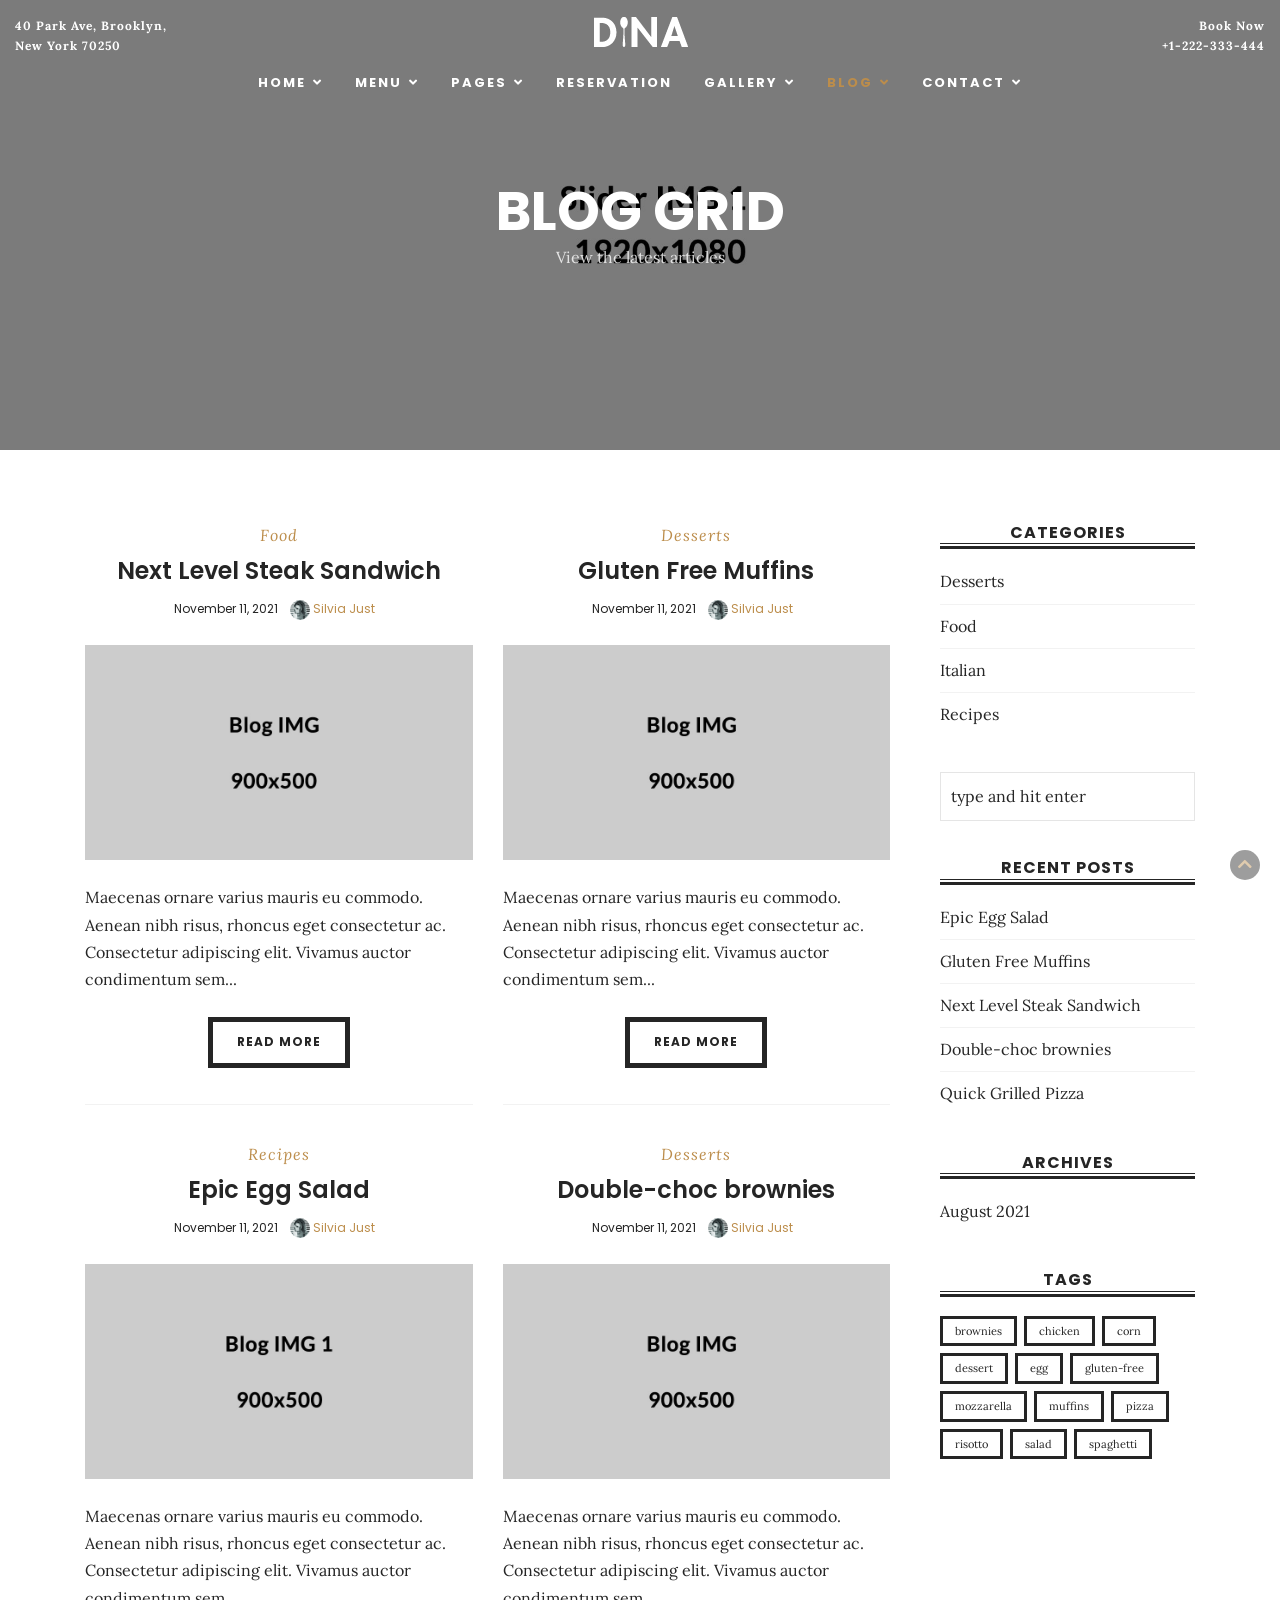
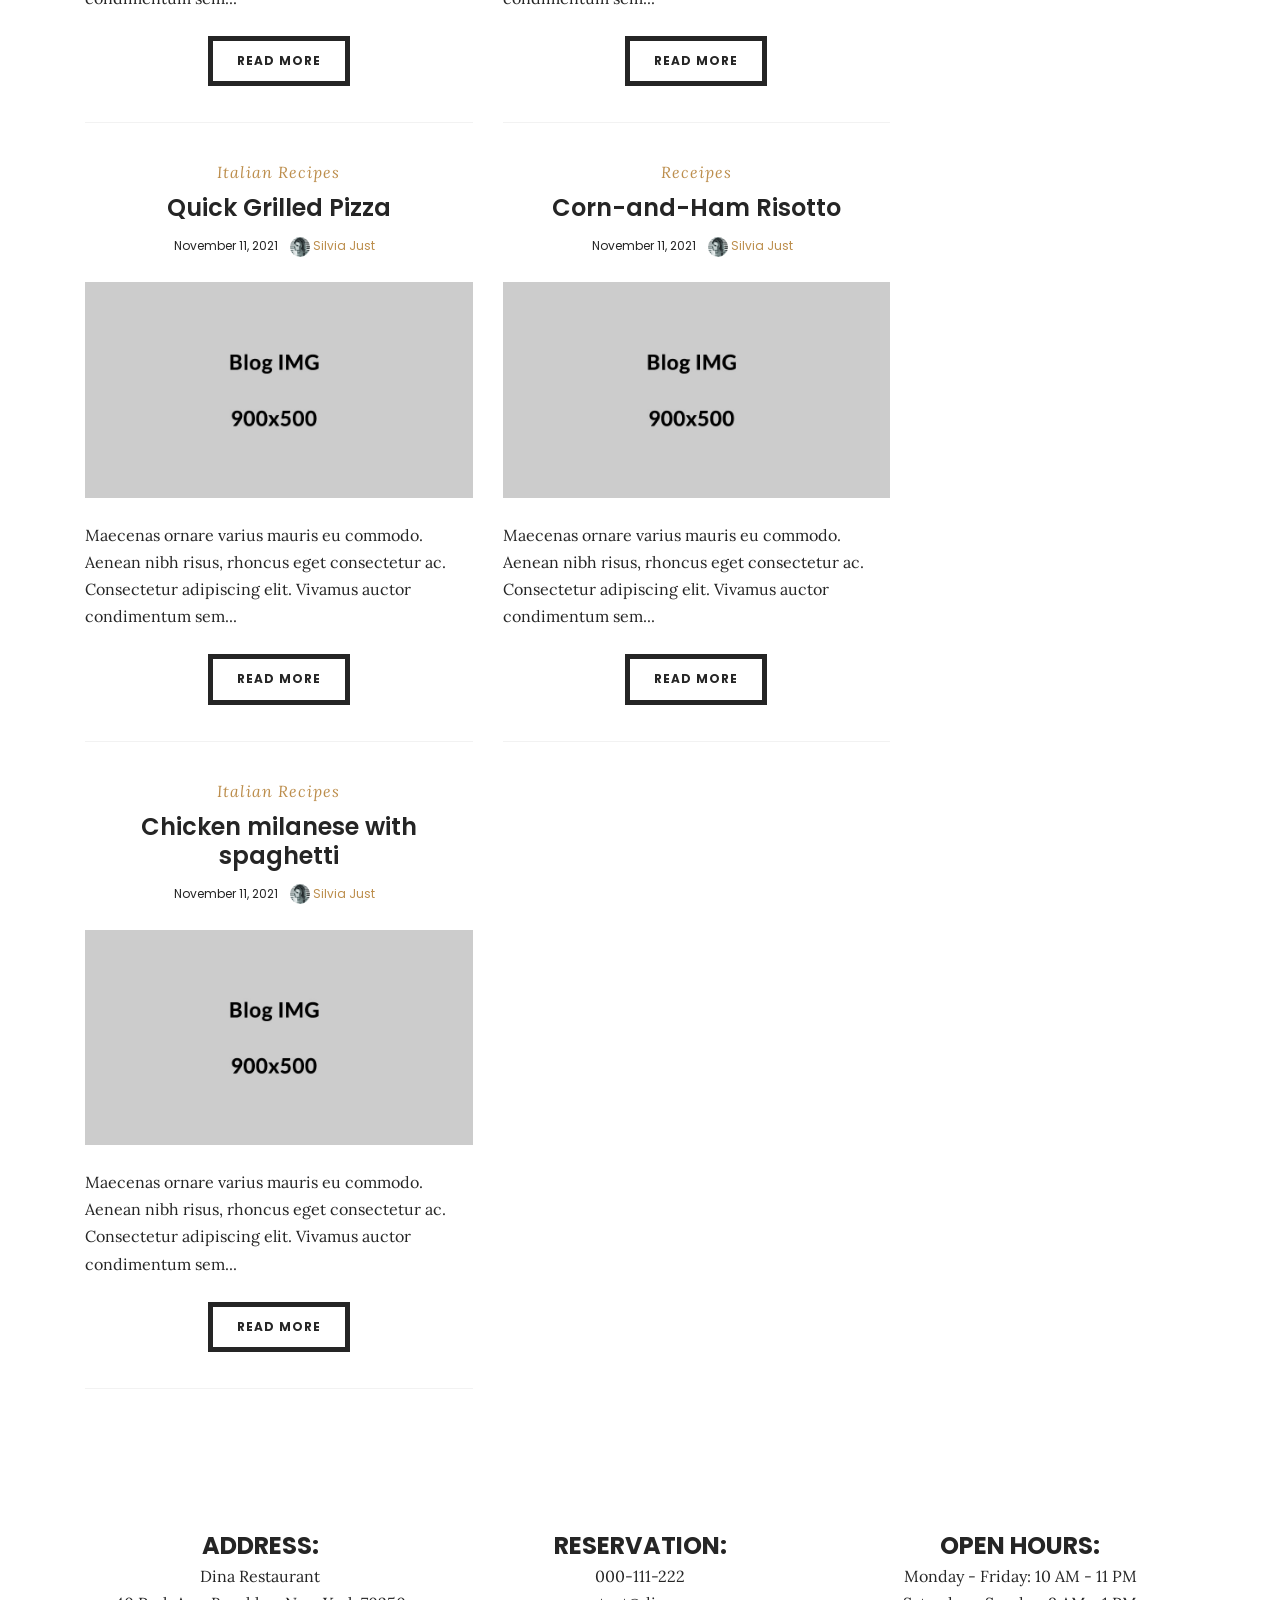
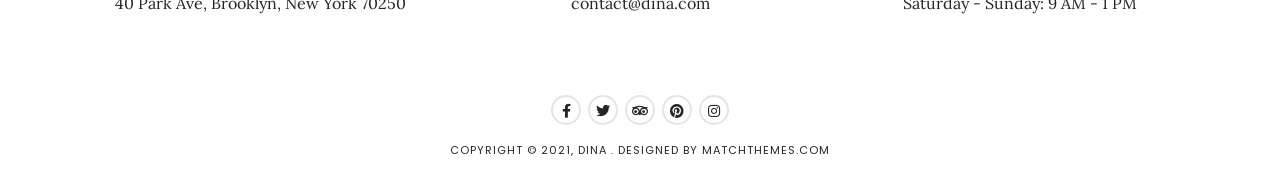
<file: dina-html/blog-grid.html>
<!DOCTYPE html>
<html lang="en-US">
   <head>
    <meta charset="UTF-8">
    <meta name="viewport" content="width=device-width, initial-scale=1.0">
    <title>Blog Grid - Dina</title>
    <meta name="robots" content="noodp"/>
    <!-- Google Fonts -->
    <link rel="preconnect" href="https://fonts.googleapis.com">
		<link rel="preconnect" href="https://fonts.gstatic.com" crossorigin>
		<link href="https://fonts.googleapis.com/css2?family=Lora:ital,wght@0,400;0,700;1,400;1,700&family=Poppins:wght@300;400;500;600;700&display=swap" rel="stylesheet">
	<!-- Bootstrap CSS -->
    <link rel='stylesheet' id='dina-bootstrap-css-css'  href='css/bootstrap/css/bootstrap.min.css' type='text/css' media='all' />
    <!-- Font Awesome Icons CSS -->
    <link rel='stylesheet' id='dina-font-awesome-css'  href='css/fontawesome/css/font-awesome.min.css' type='text/css' media='all' />
    <!-- Main CSS File -->
    <link rel='stylesheet' id='dina-style-css-css'  href='style.css' type='text/css' media='all' />
    <!-- favicons -->
    <link rel="icon" href="images/icons/favicon-32x32.png" sizes="32x32" />
    <link rel="icon" href="images/icons/favicon-192x192.png" sizes="192x192" />
    <link rel="apple-touch-icon-precomposed" href="images/icons/favicon-180x180.png" />
  </head>
    
   <body class="body-header1" >
   
   <!-- MOBILE MENU -->
      <div class="mask-nav-2">
      
         <!-- MENU -->
         <nav class="navbar navbar-2 nav-mobile">
            <div class="nav-holder nav-holder-2">
            
               <ul id="menu-menu-2" class="menu-nav-2">
						<li class="menu-item menu-item-has-children">
							<a href="index.html">Home</a>
							<ul class="sub-menu">
								<li class="menu-item"><a href="index.html">Home 1</a></li>
								<li class="menu-item"><a href="homepage-2.html">Home 2</a></li>
								<li class="menu-item"><a href="homepage-3.html">Home 3</a></li>
								<li class="menu-item"><a href="homepage-4.html">Home 4</a></li>
								<li class="menu-item"><a href="homepage-5.html">Home 5</a></li>
								<li class="menu-item"><a href="homepage-6.html">Home 6</a></li>
								<li class="menu-item"><a href="homepage-7.html">Home 7</a></li>
								<li class="menu-item"><a href="homepage-8.html">Home 8</a></li>
								<li class="menu-item"><a href="homepage-9.html">Home 9</a></li>
								<li class="menu-item"><a href="homepage-10.html">Home 10</a></li>
								<li class="menu-item"><a href="homepage-video.html">Home Video</a></li>
							</ul>
						</li>
						<li class="menu-item menu-item-has-children">
							<a href="menu-2-col.html">Menu</a>
							<ul class="sub-menu">
								<li class="menu-item"><a href="menu-1-col.html">Menu 1 Col</a></li>
								<li class="menu-item"><a href="menu-2-col.html">Menu 2 Cols</a></li>
								<li class="menu-item"><a href="menu-3-col.html">Menu 3 Cols</a></li>
								<li class="menu-item"><a href="menu-accordion.html">Menu Accordion</a></li>
								<li class="menu-item"><a href="menu-grid-v2.html">Menu Grid v2</a></li>
								<li class="menu-item menu-item-has-children">
									<a href="menu-grid-v3.html">Menu Grid v3</a>
									<ul class="sub-menu">
										<li class="menu-item"><a href="menu-grid-v3-2cols.html">Menu Grid v3 2 Cols</a></li>
										<li class="menu-item"><a href="menu-grid-v3.html">Menu Grid v3 3 Cols</a></li>
										<li class="menu-item"><a href="menu-grid-v3-4cols.html">Menu Grid v3 4 Cols</a></li>
										<li class="menu-item"><a href="menu-grid-v3-5cols.html">Menu Grid v3 5 Cols</a></li>
									</ul>
								</li>
								<li class="menu-item"><a href="menu-grid-image.html">Menu Grid Images</a></li>
							</ul>
						</li>
						<li class="menu-item menu-item-has-children">
							<a href="#">Pages</a>
							<ul class="sub-menu">
								<li class="menu-item menu-item-has-children">
									<a href="index.html">Headers</a>
									<ul class="sub-menu">
										<li class="menu-item"><a href="index.html">Header 1</a></li>
										<li class="menu-item"><a href="header-2.html">Header 2</a></li>
										<li class="menu-item"><a href="header-3.html">Header 3</a></li>
										<li class="menu-item"><a href="header-4.html">Header 4</a></li>
										<li class="menu-item"><a href="header-5.html">Header 5</a></li>
										<li class="menu-item"><a href="header-6.html">Header 6</a></li>
									</ul>
								</li>
								<li class="menu-item"><a href="about-us.html">About Us</a></li>
								<li class="menu-item"><a href="about-me.html">About Me</a></li>
								<li class="menu-item menu-item-has-children">
									<a href="team.html">Team</a>
									<ul class="sub-menu">
										<li class="menu-item"><a href="team-2-cols.html">Team 2 Cols</a></li>
										<li class="menu-item"><a href="team-3-cols.html">Team 3 Cols</a></li>
										<li class="menu-item"><a href="team.html">Team 4 Cols</a></li>
									</ul>
								</li>
								<li class="menu-item"><a href="services.html">Services</a></li>
								<li class="menu-item"><a href="faq.html">FAQ</a></li>
								<li class="menu-item"><a href="404-error.html">404 Page</a></li>
							</ul>
						</li>
						<li class="menu-item"><a href="reservation.html">Reservation</a></li>
						<li class="menu-item menu-item-has-children">
							<a href="gallery-3-cols.html">Gallery</a>
							<ul class="sub-menu">
								<li class="menu-item"><a href="gallery-3-cols.html">Gallery 3 Cols</a></li>
								<li class="menu-item"><a href="gallery-4-cols.html">Gallery 4 Cols</a></li>
								<li class="menu-item"><a href="gallery-full-screen-3-cols.html">Gallery Full Screen 3 Cols</a></li>
								<li class="menu-item"><a href="gallery-full-screen-4-cols.html">Gallery Full Screen 4 Cols</a></li>
							</ul>
						</li>
						<li class="menu-item menu-item-has-children current-menu-item">
							<a href="blog.html">Blog</a>
							<ul class="sub-menu">
								<li class="menu-item"><a href="blog-single-post.html">Blog Single Post</a></li>
								<li class="menu-item"><a href="blog.html">Blog List</a></li>
								<li class="menu-item"><a href="blog-classic.html">Blog Classic</a></li>
								<li class="menu-item current-menu-item"><a href="blog-grid.html">Blog Grid</a></li>
								<li class="menu-item"><a href="blog-grid-3-cols.html">Blog Grid 3 Cols</a></li>
								<li class="menu-item"><a href="blog-fullwidth.html">Blog FullWidth</a></li>
								<li class="menu-item"><a href="blog-left-sidebar.html">Blog Left Sidebar</a></li>
							</ul>
						</li>
						<li class="menu-item menu-item-has-children">
							<a href="contact.html">Contact</a>
							<ul class="sub-menu">
								<li class="menu-item"><a href="contact.html">Contact</a></li>
								<li class="menu-item"><a href="contact-2.html">Contact 2</a></li>
								<li class="menu-item"><a href="contact-3.html">Contact 3</a></li>
							</ul>
						</li>
					</ul>
            </div>
         </nav>
          <!-- /MENU -->
         
         <!-- RIGHT SIDE -->
         <div class="rightside-nav-2">
         
            <h3>Book Now</h3>
            <ul class="right-side-contact">
               <li><label>Address:</label> 40 Park Ave, Brooklyn, New York 70250</li>
               <li><label>Phone:</label> 000-111-2222</li>
               <li><label>Email:</label> contact@dina.com </li>
            </ul>
            
            <!-- SOCIAL ICONS -->
            <ul class="search-social search-social-2">
               <li><a class="social-facebook" href="#" target="_blank"><i class="fab fa-facebook-f"></i></a></li>
               <li><a class="social-twitter" href="#" target="_blank"><i class="fab fa-twitter"></i></a></li>
               <li><a class="social-tripadvisor" href="#" target="_blank"><i class="fab fa-tripadvisor"></i></a></li>
               <li><a class="social-pinterest" href="#" target="_blank"><i class="fab fa-pinterest"></i></a></li>
               <li><a class="social-instagram" href="#" target="_blank"><i class="fab fa-instagram"></i></a></li>
            </ul>
            <!-- /SOCIAL ICONS -->
         </div>
         <!-- /RIGHT SIDE -->
         
      </div>
      <!-- /MOBILE MENU -->
   
      <!-- START HEADER -->
      <header id="header-1">
         <div class="headerWrap-1">
            <nav class="navbar-1">
            	<!-- TOP LEFT PAGE TEXT  -->
               <div class="top-location">
                  <span class="info-txt">40 Park Ave, Brooklyn, </span>
                  <span class="info-txt">New York 70250</span>   
               </div>
               <!-- TOP RIGHT PAGE TEXT  -->
               <div class="book-now">
                  <span class="info-txt">Book Now</span>
                  <span class="info-txt">+1-222-333-444</span>   
               </div>
               
               <!-- MOBILE BUTTON NAV  -->
               <div class="nav-button-holder nav-btn-mobile inactive">
				<span class="menu-txt">MENU</span>
				<button type="button" class="nav-button">
				<span class="icon-bar"></span>
				</button>
				</div>
               
               <div class="nav-content-1">
              		<!-- LOGO -->
                  <div class="logo-1"><a href="index.html"><img class="img-fluid" src="images/logo-dina-white.png" alt="" /></a></div>
                  <!-- MENU --> 
                  <div class="nav-holder nav-holder-1 nav-holder-desktop">
                  
                     <ul id="menu-menu-1" class="menu-nav menu-nav-1">
								<li class="menu-item menu-item-has-children">
									<a href="index.html">Home</a>
									<ul class="sub-menu">
										<li class="menu-item"><a href="index.html">Home 1</a></li>
										<li class="menu-item"><a href="homepage-2.html">Home 2</a></li>
										<li class="menu-item"><a href="homepage-3.html">Home 3</a></li>
										<li class="menu-item"><a href="homepage-4.html">Home 4</a></li>
										<li class="menu-item"><a href="homepage-5.html">Home 5</a></li>
										<li class="menu-item"><a href="homepage-6.html">Home 6</a></li>
										<li class="menu-item"><a href="homepage-7.html">Home 7</a></li>
										<li class="menu-item"><a href="homepage-8.html">Home 8</a></li>
										<li class="menu-item"><a href="homepage-9.html">Home 9</a></li>
										<li class="menu-item"><a href="homepage-10.html">Home 10</a></li>
										<li class="menu-item"><a href="homepage-video.html">Home Video</a></li>
									</ul>
								</li>
								<li class="menu-item menu-item-has-children">
									<a href="menu-2-col.html">Menu</a>
									<ul class="sub-menu">
										<li class="menu-item"><a href="menu-1-col.html">Menu 1 Col</a></li>
										<li class="menu-item"><a href="menu-2-col.html">Menu 2 Cols</a></li>
										<li class="menu-item"><a href="menu-3-col.html">Menu 3 Cols</a></li>
										<li class="menu-item"><a href="menu-accordion.html">Menu Accordion</a></li>
										<li class="menu-item"><a href="menu-grid-v2.html">Menu Grid v2</a></li>
										<li class="menu-item menu-item-has-children">
											<a href="menu-grid-v3.html">Menu Grid v3</a>
											<ul class="sub-menu">
												<li class="menu-item"><a href="menu-grid-v3-2cols.html">Menu Grid v3 2 Cols</a></li>
												<li class="menu-item"><a href="menu-grid-v3.html">Menu Grid v3 3 Cols</a></li>
												<li class="menu-item"><a href="menu-grid-v3-4cols.html">Menu Grid v3 4 Cols</a></li>
												<li class="menu-item"><a href="menu-grid-v3-5cols.html">Menu Grid v3 5 Cols</a></li>
											</ul>
										</li>
										<li class="menu-item"><a href="menu-grid-image.html">Menu Grid Images</a></li>
									</ul>
								</li>
								<li class="menu-item menu-item-has-children">
									<a href="#">Pages</a>
									<ul class="sub-menu">
										<li class="menu-item menu-item-has-children">
											<a href="index.html">Headers</a>
											<ul class="sub-menu">
												<li class="menu-item"><a href="index.html">Header 1</a></li>
												<li class="menu-item"><a href="header-2.html">Header 2</a></li>
												<li class="menu-item"><a href="header-3.html">Header 3</a></li>
												<li class="menu-item"><a href="header-4.html">Header 4</a></li>
												<li class="menu-item"><a href="header-5.html">Header 5</a></li>
												<li class="menu-item"><a href="header-6.html">Header 6</a></li>
											</ul>
										</li>
										<li class="menu-item"><a href="about-us.html">About Us</a></li>
										<li class="menu-item"><a href="about-me.html">About Me</a></li>
										<li class="menu-item menu-item-has-children">
											<a href="team.html">Team</a>
											<ul class="sub-menu">
												<li class="menu-item"><a href="team-2-cols.html">Team 2 Cols</a></li>
												<li class="menu-item"><a href="team-3-cols.html">Team 3 Cols</a></li>
												<li class="menu-item"><a href="team.html">Team 4 Cols</a></li>
											</ul>
										</li>
										<li class="menu-item"><a href="services.html">Services</a></li>
										<li class="menu-item"><a href="faq.html">FAQ</a></li>
										<li class="menu-item"><a href="404-error.html">404 Page</a></li>
									</ul>
								</li>
								<li class="menu-item"><a href="reservation.html">Reservation</a></li>
								<li class="menu-item menu-item-has-children">
									<a href="gallery-3-cols.html">Gallery</a>
									<ul class="sub-menu">
										<li class="menu-item"><a href="gallery-3-cols.html">Gallery 3 Cols</a></li>
										<li class="menu-item"><a href="gallery-4-cols.html">Gallery 4 Cols</a></li>
										<li class="menu-item"><a href="gallery-full-screen-3-cols.html">Gallery Full Screen 3 Cols</a></li>
										<li class="menu-item"><a href="gallery-full-screen-4-cols.html">Gallery Full Screen 4 Cols</a></li>
									</ul>
								</li>
								<li class="menu-item menu-item-has-children current-menu-item">
									<a href="blog.html">Blog</a>
									<ul class="sub-menu">
										<li class="menu-item"><a href="blog-single-post.html">Blog Single Post</a></li>
										<li class="menu-item"><a href="blog.html">Blog List</a></li>
										<li class="menu-item"><a href="blog-classic.html">Blog Classic</a></li>
										<li class="menu-item current-menu-item"><a href="blog-grid.html">Blog Grid</a></li>
										<li class="menu-item"><a href="blog-grid-3-cols.html">Blog Grid 3 Cols</a></li>
										<li class="menu-item"><a href="blog-fullwidth.html">Blog FullWidth</a></li>
										<li class="menu-item"><a href="blog-left-sidebar.html">Blog Left Sidebar</a></li>
									</ul>
								</li>
								<li class="menu-item menu-item-has-children">
									<a href="contact.html">Contact</a>
									<ul class="sub-menu">
										<li class="menu-item"><a href="contact.html">Contact</a></li>
										<li class="menu-item"><a href="contact-2.html">Contact 2</a></li>
										<li class="menu-item"><a href="contact-3.html">Contact 3</a></li>
									</ul>
								</li>
							</ul>
                  </div>
                   <!-- /MENU  -->
               </div>
            </nav>
         </div>
         <!--headerWrap-->
      </header>
      <!-- /HEADER -->
       
      <!-- TOP IMAGE HEADER -->
      <section class="topSingleBkg topPageBkg">
         <div class="item-content-bkg">
            <div class="item-img"  style="background-image:url('images/slider/slider-1.jpg');" ></div>
            <div class="inner-desc">
               <h1 class="post-title single-post-title">Blog Grid</h1>
               <span class="post-subtitle"> View the latest articles</span>
            </div>
         </div>
      </section>
      
      <!-- MAIN WRAP CONTENT -->
      <section id="wrap-content" class="blog-1col-list-left">
         <div class="container">
            <div class="row">
               <div class="col-md-9 posts-holder">

                  <div class="row">
                     <div class="col-md-6">
                        <article class="blog-item blog-item-2col-grid" >
                           <div class="post-category"><a href="#" rel="category tag">Food</a></div>
                           <!--post-category-->
                           <h2 class="article-title"><a href="#">Next Level Steak Sandwich</a></h2>
                           <ul class="post-meta">
                              <li class="meta-date">November 11, 2021</li>
                              <li class="post-author"><a href="#"> <img alt='' src='images/gravatar.jpg' class='avatar avatar-20 photo' height='20' width='20' /> Silvia Just</a></li>
                           </ul>
                           <div class="post-image">
                              <a href="#">
                              <img alt='' src='images/blog/blog-3.jpg' class='img-fluid' />
                              </a>
                           </div>
                           <!--post-image-->
                           <div class="post-content content-grid">
                              Maecenas ornare varius mauris eu commodo. Aenean nibh risus, rhoncus eget consectetur ac. Consectetur adipiscing elit. Vivamus auctor condimentum sem...
                           </div>
                           <!--post-content-->
                           <div class="more-btn">
                              <a class="view-more" href="#">Read More </a>
                           </div>
                        </article>
                     </div>
                     <!-- /col-md-6-->
                     
                     <div class="col-md-6">
                        <article class="blog-item blog-item-2col-grid" >
                           <div class="post-category"><a href="#" rel="category tag">Desserts</a></div>
                           <!--post-category-->
                           <h2 class="article-title"><a href="#">Gluten Free Muffins</a></h2>
                           <ul class="post-meta">
                              <li class="meta-date">November 11, 2021</li>
                              <li class="post-author"><a href="#"> <img alt='' src='images/gravatar.jpg' class='avatar avatar-20 photo' height='20' width='20' /> Silvia Just</a></li>
                           </ul>
                           <div class="post-image">
                              <a href="#">
                              <img alt='' src='images/blog/blog-2.jpg' class='img-fluid' />
                              </a>
                           </div>
                           <!--post-image-->
                           <div class="post-content content-grid">
                              Maecenas ornare varius mauris eu commodo. Aenean nibh risus, rhoncus eget consectetur ac. Consectetur adipiscing elit. Vivamus auctor condimentum sem...
                           </div>
                           <!--post-content-->
                           <div class="more-btn">
                              <a class="view-more" href="#">Read More </a>
                           </div>
                        </article>
                     </div>
                     <!-- /col-md-6-->
                  </div>
                  <!-- /row-->
                  
                  <div class="row">
                     <div class="col-md-6">
                        <article class="blog-item blog-item-2col-grid" >
                           <div class="post-category"><a href="#" rel="category tag">Recipes</a></div>
                           <!--post-category-->
                           <h2 class="article-title"><a href="#">Epic Egg Salad</a></h2>
                           <ul class="post-meta">
                              <li class="meta-date">November 11, 2021</li>
                              <li class="post-author"><a href="#"> <img alt='' src='images/gravatar.jpg' class='avatar avatar-20 photo' height='20' width='20' /> Silvia Just</a></li>
                           </ul>
                           <div class="post-image">
                              <a href="#">
                              <img alt='' src='images/blog/blog-1.jpg' class='img-fluid' />
                              </a>
                           </div>
                           <!--post-image-->
                           <div class="post-content content-grid">
                              Maecenas ornare varius mauris eu commodo. Aenean nibh risus, rhoncus eget consectetur ac. Consectetur adipiscing elit. Vivamus auctor condimentum sem...
                           </div>
                           <!--post-content-->
                           <div class="more-btn">
                              <a class="view-more" href="#">Read More </a>
                           </div>
                        </article>
                     </div>
                     <!--col-md-6-->
                     
                     <div class="col-md-6">
                        <article class="blog-item blog-item-2col-grid" >
                           <div class="post-category"><a href="#" rel="category tag">Desserts</a></div>
                           <!--post-category-->
                           <h2 class="article-title"><a href="#">Double-choc brownies</a></h2>
                           <ul class="post-meta">
                              <li class="meta-date">November 11, 2021</li>
                              <li class="post-author"><a href="#"> <img alt='' src='images/gravatar.jpg' class='avatar avatar-20 photo' height='20' width='20' /> Silvia Just</a></li>
                           </ul>
                           <div class="post-image">
                              <a href="#">
                              <img alt='' src='images/blog/blog-4.jpg' class='img-fluid' />
                              </a>
                           </div>
                           <!--post-image-->
                           <div class="post-content content-grid">
                              Maecenas ornare varius mauris eu commodo. Aenean nibh risus, rhoncus eget consectetur ac. Consectetur adipiscing elit. Vivamus auctor condimentum sem...
                           </div>
                           <!--post-content-->
                           <div class="more-btn">
                              <a class="view-more" href="#">Read More </a>
                           </div>
                        </article>
                     </div>
                     <!--col-md-6-->
                  </div>
                  <!--row-->
                  
                  <div class="row">
                     <div class="col-md-6">
                        <article class="blog-item blog-item-2col-grid" >
                           <div class="post-category"><a href="#" rel="category tag">Italian Recipes</a></div>
                           <!--post-category-->
                           <h2 class="article-title"><a href="#">Quick Grilled Pizza</a></h2>
                           <ul class="post-meta">
                              <li class="meta-date">November 11, 2021</li>
                              <li class="post-author"><a href="#"> <img alt='' src='images/gravatar.jpg' class='avatar avatar-20 photo' height='20' width='20' /> Silvia Just</a></li>
                           </ul>
                           <div class="post-image">
                              <a href="#">
                              <img alt='' src='images/blog/blog-5.jpg' class='img-fluid' />
                              </a>
                           </div>
                           <!--post-image-->
                           <div class="post-content content-grid">
                              Maecenas ornare varius mauris eu commodo. Aenean nibh risus, rhoncus eget consectetur ac. Consectetur adipiscing elit. Vivamus auctor condimentum sem...
                           </div>
                           <!--post-content-->
                           <div class="more-btn">
                              <a class="view-more" href="#">Read More </a>
                           </div>
                        </article>
                     </div>
                     <!--col-md-6-->
                     
                     <div class="col-md-6">
                        <article class="blog-item blog-item-2col-grid" >
                           <div class="post-category"><a href="#" rel="category tag">Receipes</a></div>
                           <!--post-category-->
                           <h2 class="article-title"><a href="#">Corn-and-Ham Risotto</a></h2>
                           <ul class="post-meta">
                              <li class="meta-date">November 11, 2021</li>
                              <li class="post-author"><a href="#"> <img alt='' src='images/gravatar.jpg' class='avatar avatar-20 photo' height='20' width='20' /> Silvia Just</a></li>
                           </ul>
                           <div class="post-image">
                              <a href="#">
                              <img alt='' src='images/blog/blog-6.jpg' class='img-fluid' />
                              </a>
                           </div>
                           <!--post-image-->
                           <div class="post-content content-grid">
                              Maecenas ornare varius mauris eu commodo. Aenean nibh risus, rhoncus eget consectetur ac. Consectetur adipiscing elit. Vivamus auctor condimentum sem...
                           </div>
                           <!--post-content-->
                           <div class="more-btn">
                              <a class="view-more" href="#">Read More </a>
                           </div>
                        </article>
                     </div>
                     <!--col-md-6-->
                  </div>
                  <!--row-->
                  
                  <div class="row">
                     <div class="col-md-6">
                        <article class="blog-item blog-item-2col-grid" >
                           <div class="post-category"><a href="#" rel="category tag">Italian Recipes</a></div>
                           <!--post-category-->
                           <h2 class="article-title"><a href="#">Chicken milanese with spaghetti</a></h2>
                           <ul class="post-meta">
                              <li class="meta-date">November 11, 2021</li>
                              <li class="post-author"><a href="#"> <img alt='' src='images/gravatar.jpg' class='avatar avatar-20 photo' height='20' width='20' /> Silvia Just</a></li>
                           </ul>
                           <div class="post-image">
                              <a href="#">
                              <img alt='' src='images/blog/blog-7.jpg' class='img-fluid' />
                              </a>
                           </div>
                           <!--post-image-->
                           <div class="post-content content-grid">
                              Maecenas ornare varius mauris eu commodo. Aenean nibh risus, rhoncus eget consectetur ac. Consectetur adipiscing elit. Vivamus auctor condimentum sem...
                           </div>
                           <!--post-content-->
                           <div class="more-btn">
                              <a class="view-more" href="#">Read More </a>
                           </div>
                        </article>
                     </div>
                     <!--col-md-6-->
                  </div>
                  <!--row-->
                  
               </div>
               <!--col-md-9-->
               
               <div class="col-md-3">
               	  <!-- SIDEBAR -->
                  <aside>
                     <ul>
                        <li class="widget widget_categories">
                           <h5 class="widgettitle">Categories</h5>
                           <ul>
                              <li class="cat-item cat-item-2"><a href="#" >Desserts</a></li>
                              <li class="cat-item cat-item-3"><a href="#" >Food</a></li>
                              <li class="cat-item cat-item-4"><a href="#" >Italian</a></li>
                              <li class="cat-item cat-item-5"><a href="#" >Recipes</a></li>
                           </ul>
                        </li>
                        
                        <li id="search-2" class="widget widget_search">
                           <form method="get" id="search-form" action="#">
                              <span><input type="text" name="s" class="search-string" placeholder="type and hit enter"/></span>
                           </form>
                        </li>
                        
                        <li id="recent-posts-2" class="widget widget_recent_entries">
                           <h5 class="widgettitle">Recent Posts</h5>
                           <ul>
                              <li>
                                 <a href="#">Epic Egg Salad</a>
                              </li>
                              <li>
                                 <a href="#">Gluten Free Muffins</a>
                              </li>
                              <li>
                                 <a href="#">Next Level Steak Sandwich</a>
                              </li>
                              <li>
                                 <a href="#">Double-choc brownies</a>
                              </li>
                              <li>
                                 <a href="#">Quick Grilled Pizza</a>
                              </li>
                           </ul>
                        </li>
                        
                        <li id="archives-2" class="widget widget_archive">
                           <h5 class="widgettitle">Archives</h5>
                           <ul>
                              <li><a href='#'>August 2021</a></li>
                           </ul>
                        </li>
                        
                        <li id="tag_cloud-2" class="widget widget_tag_cloud">
                           <h5 class="widgettitle">Tags</h5>
                           <div class="tagcloud"><a href='#' class='tag-link-6 tag-link-position-1' title='1 topic' style='font-size: 11px;'>brownies</a>
                              <a href='#' class='tag-link-7 tag-link-position-2' title='1 topic' style='font-size: 11px;'>chicken</a>
                              <a href='#' class='tag-link-8 tag-link-position-3' title='1 topic' style='font-size: 11px;'>corn</a>
                              <a href='#' class='tag-link-9 tag-link-position-4' title='1 topic' style='font-size: 11px;'>dessert</a>
                              <a href='#' class='tag-link-10 tag-link-position-5' title='1 topic' style='font-size: 11px;'>egg</a>
                              <a href='#' class='tag-link-11 tag-link-position-6' title='1 topic' style='font-size: 11px;'>gluten-free</a>
                              <a href='#' class='tag-link-12 tag-link-position-7' title='1 topic' style='font-size: 11px;'>mozzarella</a>
                              <a href='#' class='tag-link-13 tag-link-position-8' title='1 topic' style='font-size: 11px;'>muffins</a>
                              <a href='#' class='tag-link-14 tag-link-position-9' title='1 topic' style='font-size: 11px;'>pizza</a>
                              <a href='#' class='tag-link-15 tag-link-position-10' title='1 topic' style='font-size: 11px;'>risotto</a>
                              <a href='#' class='tag-link-16 tag-link-position-11' title='1 topic' style='font-size: 11px;'>salad</a>
                              <a href='#' class='tag-link-17 tag-link-position-12' title='1 topic' style='font-size: 11px;'>spaghetti</a>
                           </div>
                        </li>
                     </ul>
                  </aside>
                  <!-- /SIDEBAR -->
               </div>
               <!-- col-md-3-->
               
            </div>
            <!--row-->
         </div>
         <!--container-->
      </section>
     <!-- /MAIN WRAP CONTENT -->
      
	  <!-- FOOTER -->
      <footer>
         <div class="container">
         	            
            <!-- ROW -->
            <div class="row alignc">
            
            	<!-- FOOTER COLUMN 1 -->
               <div class="col-md-4">
                  <div class="footer-content">
                     <h5>ADDRESS:</h5>
                     <p>Dina Restaurant <br/>
                        40 Park Ave, Brooklyn, New York 70250
                     </p>
                  </div>
               </div>
               
               <!-- FOOTER COLUMN 2 -->
               <div class="col-md-4">
                  <div class="footer-content">
                     <h5>RESERVATION:</h5>
                     <p>000-111-222 <br/>
                        contact@dina.com
                     </p>
                  </div>
               </div>
               
               <!-- FOOTER COLUMN 3 -->
               <div class="col-md-4">
                  <div class="footer-content">
                     <h5>OPEN HOURS:</h5>
                     <p>Monday - Friday: 10 AM - 11 PM <br/>
                        Saturday - Sunday: 9 AM - 1 PM
                     </p>
                  </div>
               </div>
               
            </div>
            <!-- /ROW -->
            
            <!-- FOOTER SOCIAL -->
            <ul class="footer-social">
               <li><a class="social-facebook" href="#" target="_blank"><i class="fab fa-facebook-f"></i></a></li>
               <li><a class="social-twitter" href="#" target="_blank"><i class="fab fa-twitter"></i></a></li>
               <li><a class="social-tripadvisor" href="#" target="_blank"><i class="fab fa-tripadvisor"></i></a></li>
               <li><a class="social-pinterest" href="#" target="_blank"><i class="fab fa-pinterest"></i></a></li>
               <li><a class="social-instagram" href="#" target="_blank"><i class="fab fa-instagram"></i></a></li>
            </ul>
            <!-- /FOOTER SOCIAL -->
            
            <!-- FOOTER COPYRIGHT -->
            <div class="copyright">
               Copyright &copy; 2021, Dina . Designed by MatchThemes.com
            </div>
            <!-- /FOOTER COPYRIGHT -->
            
            <!-- FOOTER SCROLL UP -->
            <div class="scrollup">
               <a class="scrolltop" href="#">
               <i class="fas fa-chevron-up"></i>
               </a>
            </div>
            <!-- /FOOTER SCROLL UP -->
            
         </div>
         <!--container-->
         
      </footer>
       <!-- /FOOTER -->
       
      <!-- JS --> 
      <script  src='js/jquery.js'></script>
      <script  src='js/jquery-migrate.min.js'></script>
	  <script  src='css/bootstrap/js/popper.min.js'></script>
      <script  src='css/bootstrap/js/bootstrap.min.js'></script>
      <script  src='js/jquery.easing.min.js'></script>
      <script  src='js/jquery.fitvids.js'></script>
      <script  src='js/jquery.magnific-popup.min.js'></script>
	  <script  src='js/owl-carousel/owl.carousel.min.js'></script>
      <!-- MAIN JS -->
      <script  src='js/init.js'></script>
   </body>
</html>
</file>
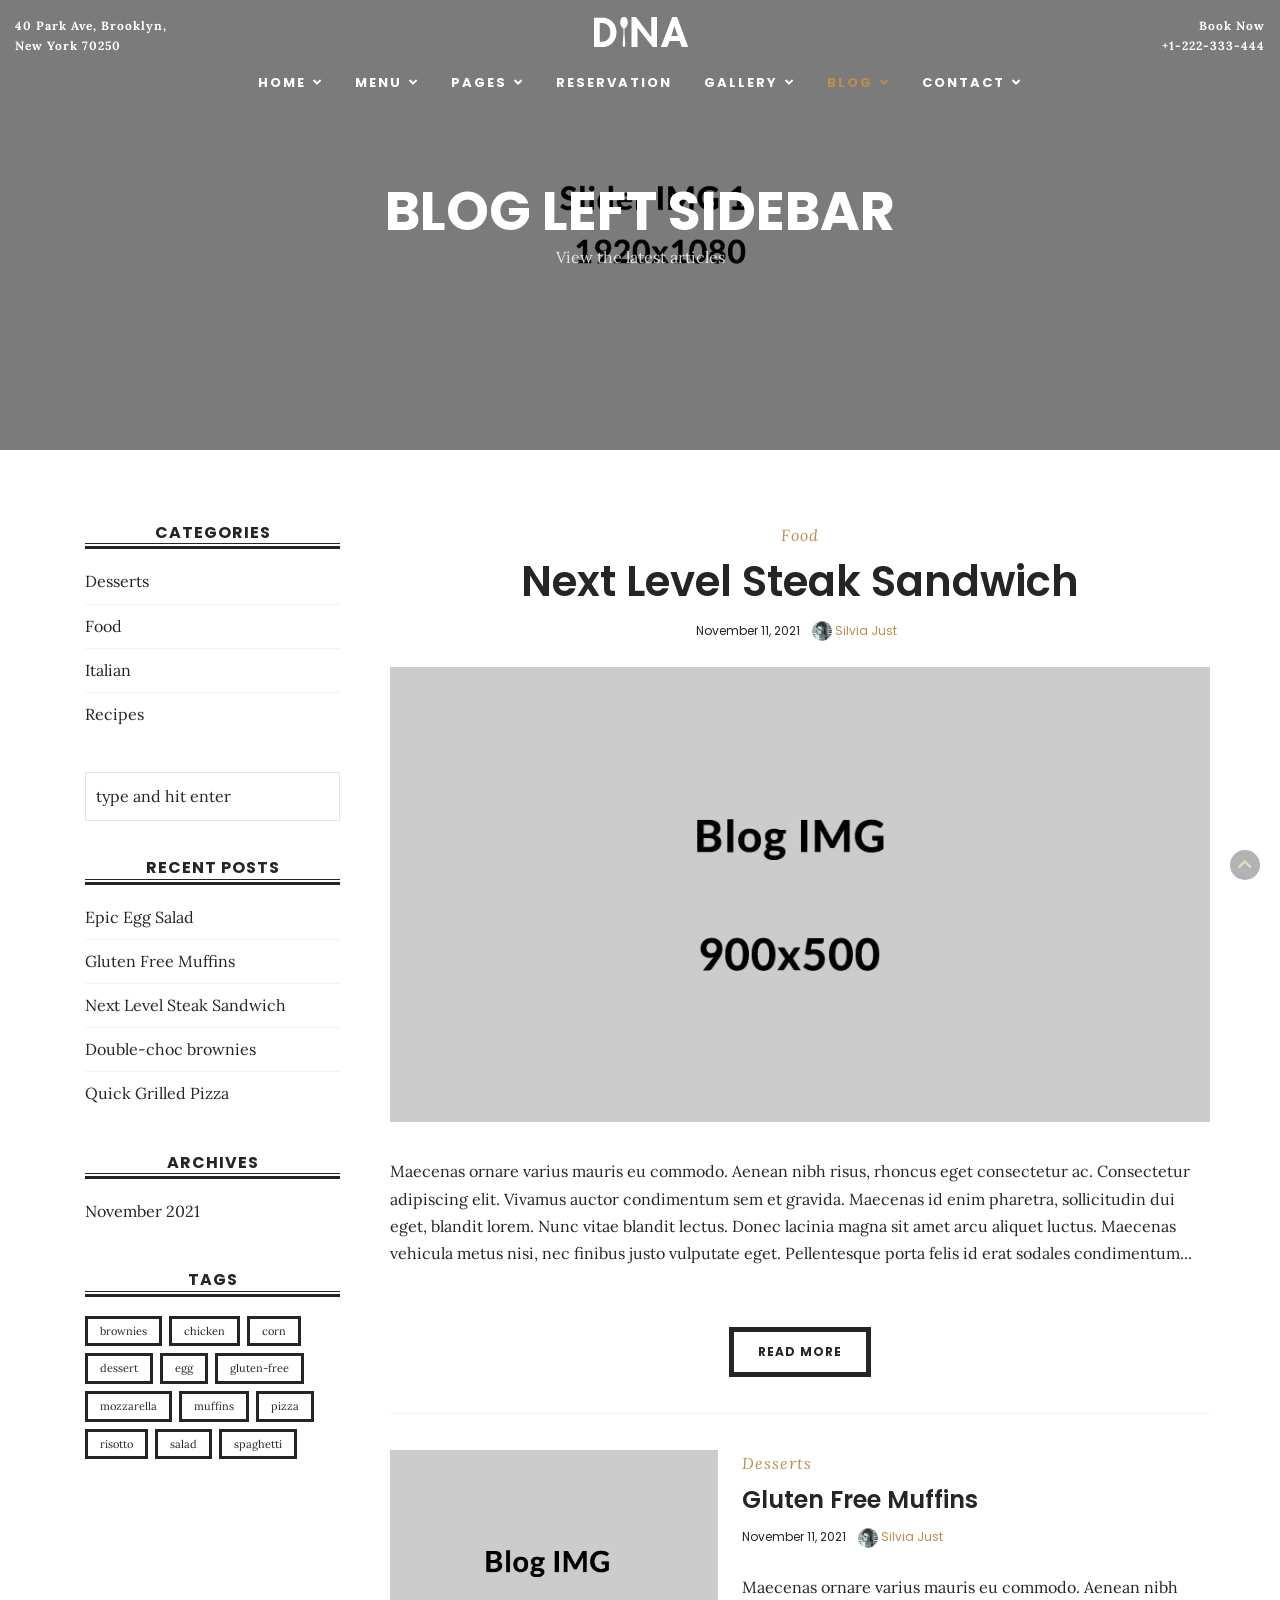
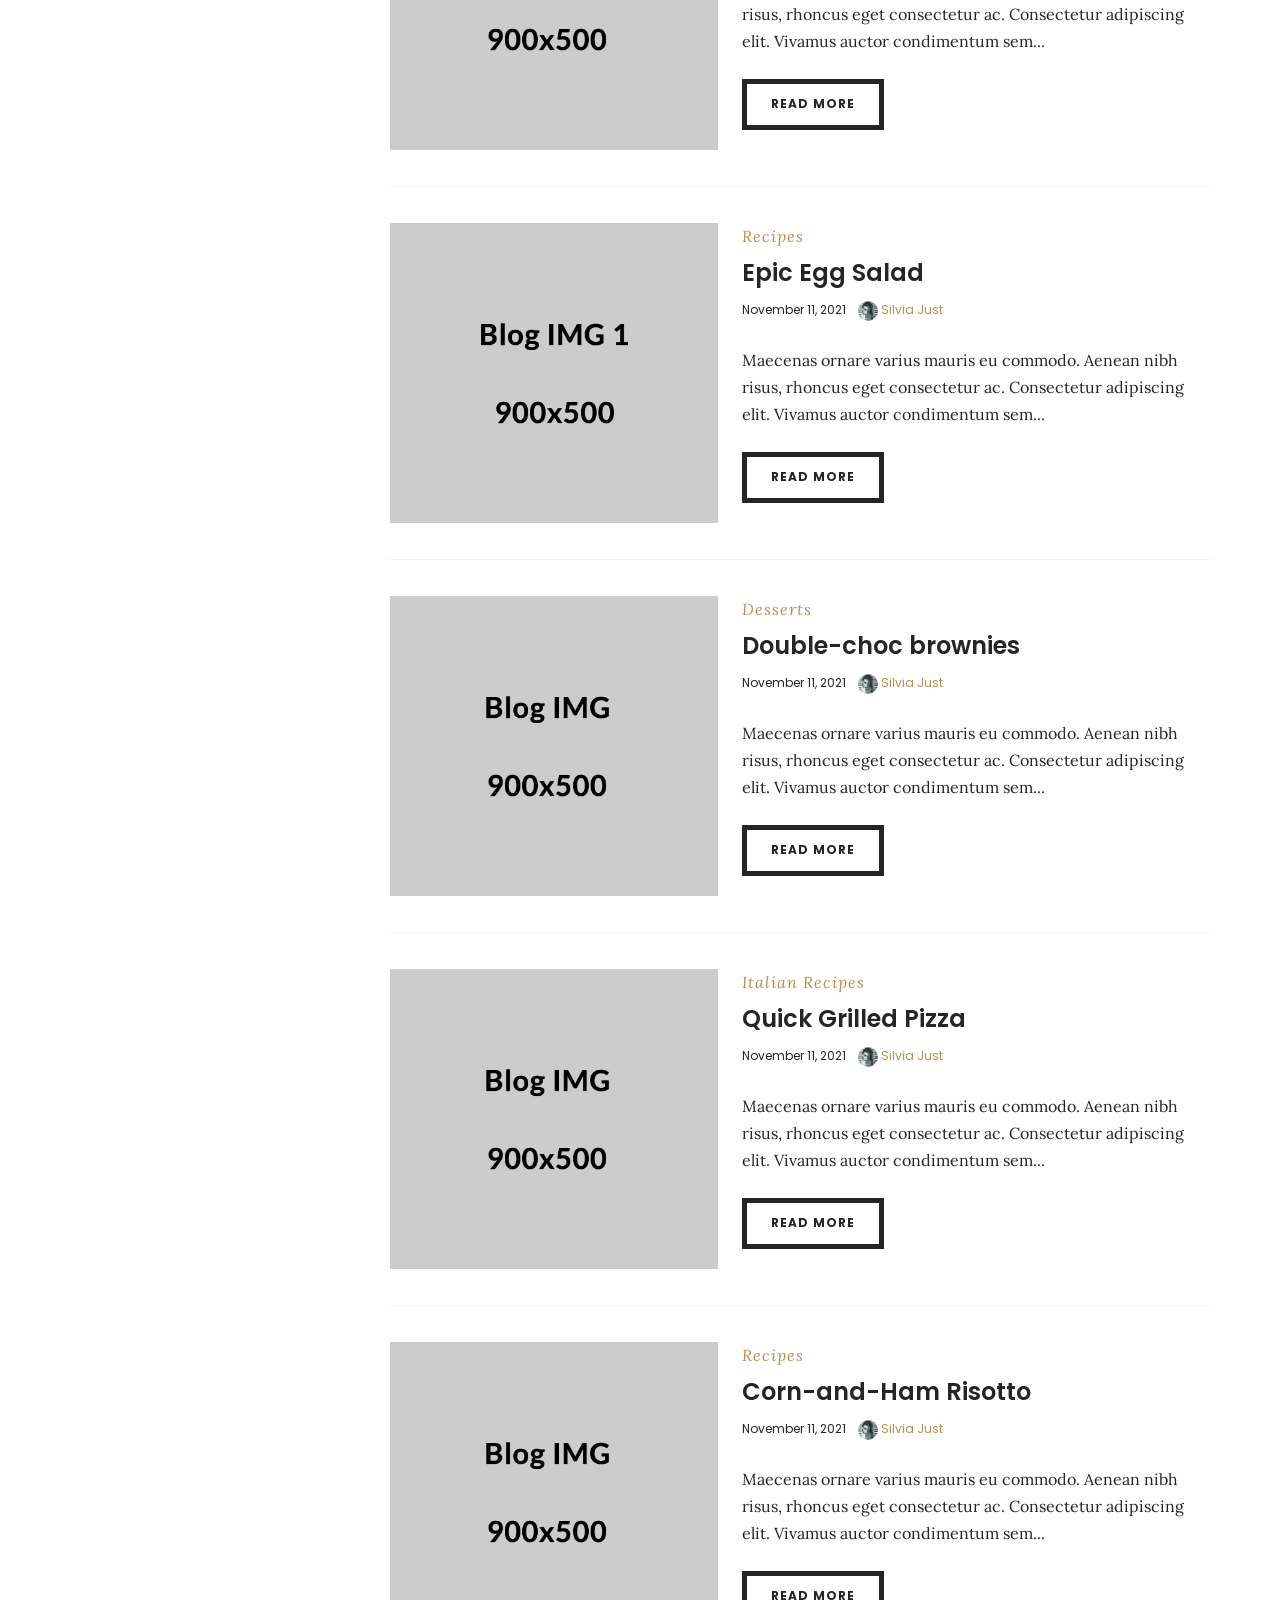
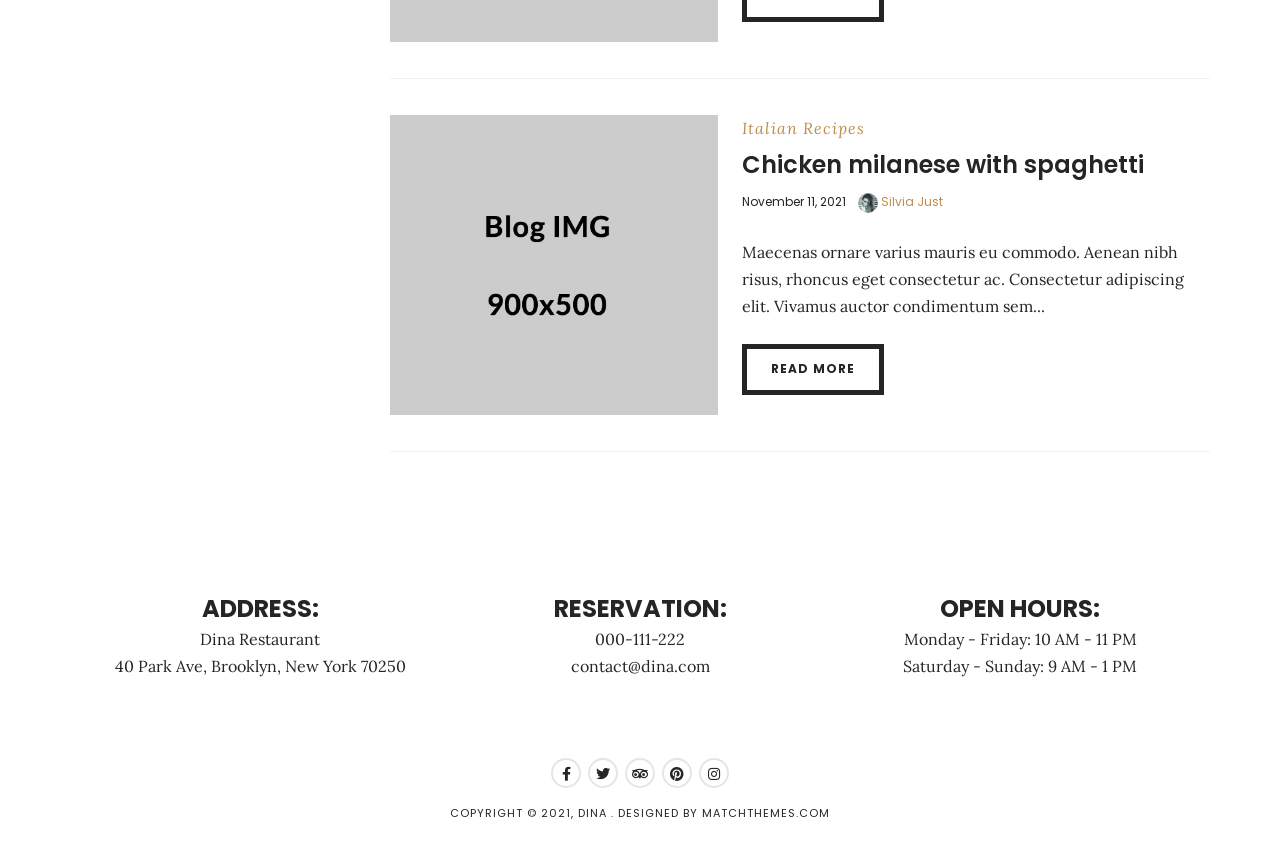
<file: dina-html/blog-left-sidebar.html>
<!DOCTYPE html>
<html lang="en-US">
   <head>
    <meta charset="UTF-8">
    <meta name="viewport" content="width=device-width, initial-scale=1.0">
    <title>Blog Left Sidebar - Dina</title>
    <meta name="robots" content="noodp"/>
    <!-- Google Fonts -->
    <link rel="preconnect" href="https://fonts.googleapis.com">
		<link rel="preconnect" href="https://fonts.gstatic.com" crossorigin>
		<link href="https://fonts.googleapis.com/css2?family=Lora:ital,wght@0,400;0,700;1,400;1,700&family=Poppins:wght@300;400;500;600;700&display=swap" rel="stylesheet">
	<!-- Bootstrap CSS -->
    <link rel='stylesheet' id='dina-bootstrap-css-css'  href='css/bootstrap/css/bootstrap.min.css' type='text/css' media='all' />
    <!-- Font Awesome Icons CSS -->
    <link rel='stylesheet' id='dina-font-awesome-css'  href='css/fontawesome/css/font-awesome.min.css' type='text/css' media='all' />
    <!-- Main CSS File -->
    <link rel='stylesheet' id='dina-style-css-css'  href='style.css' type='text/css' media='all' />
    <!-- favicons -->
    <link rel="icon" href="images/icons/favicon-32x32.png" sizes="32x32" />
    <link rel="icon" href="images/icons/favicon-192x192.png" sizes="192x192" />
    <link rel="apple-touch-icon-precomposed" href="images/icons/favicon-180x180.png" />
  </head>
  
  
   <body class="body-header1" >
   
   <!-- MOBILE MENU -->
      <div class="mask-nav-2">
      
         <!-- MENU -->
         <nav class="navbar navbar-2 nav-mobile">
            <div class="nav-holder nav-holder-2">
            
               <ul id="menu-menu-2" class="menu-nav-2">
						<li class="menu-item menu-item-has-children">
							<a href="index.html">Home</a>
							<ul class="sub-menu">
								<li class="menu-item"><a href="index.html">Home 1</a></li>
								<li class="menu-item"><a href="homepage-2.html">Home 2</a></li>
								<li class="menu-item"><a href="homepage-3.html">Home 3</a></li>
								<li class="menu-item"><a href="homepage-4.html">Home 4</a></li>
								<li class="menu-item"><a href="homepage-5.html">Home 5</a></li>
								<li class="menu-item"><a href="homepage-6.html">Home 6</a></li>
								<li class="menu-item"><a href="homepage-7.html">Home 7</a></li>
								<li class="menu-item"><a href="homepage-8.html">Home 8</a></li>
								<li class="menu-item"><a href="homepage-9.html">Home 9</a></li>
								<li class="menu-item"><a href="homepage-10.html">Home 10</a></li>
								<li class="menu-item"><a href="homepage-video.html">Home Video</a></li>
							</ul>
						</li>
						<li class="menu-item menu-item-has-children">
							<a href="menu-2-col.html">Menu</a>
							<ul class="sub-menu">
								<li class="menu-item"><a href="menu-1-col.html">Menu 1 Col</a></li>
								<li class="menu-item"><a href="menu-2-col.html">Menu 2 Cols</a></li>
								<li class="menu-item"><a href="menu-3-col.html">Menu 3 Cols</a></li>
								<li class="menu-item"><a href="menu-accordion.html">Menu Accordion</a></li>
								<li class="menu-item"><a href="menu-grid-v2.html">Menu Grid v2</a></li>
								<li class="menu-item menu-item-has-children">
									<a href="menu-grid-v3.html">Menu Grid v3</a>
									<ul class="sub-menu">
										<li class="menu-item"><a href="menu-grid-v3-2cols.html">Menu Grid v3 2 Cols</a></li>
										<li class="menu-item"><a href="menu-grid-v3.html">Menu Grid v3 3 Cols</a></li>
										<li class="menu-item"><a href="menu-grid-v3-4cols.html">Menu Grid v3 4 Cols</a></li>
										<li class="menu-item"><a href="menu-grid-v3-5cols.html">Menu Grid v3 5 Cols</a></li>
									</ul>
								</li>
								<li class="menu-item"><a href="menu-grid-image.html">Menu Grid Images</a></li>
							</ul>
						</li>
						<li class="menu-item menu-item-has-children">
							<a href="#">Pages</a>
							<ul class="sub-menu">
								<li class="menu-item menu-item-has-children">
									<a href="index.html">Headers</a>
									<ul class="sub-menu">
										<li class="menu-item"><a href="index.html">Header 1</a></li>
										<li class="menu-item"><a href="header-2.html">Header 2</a></li>
										<li class="menu-item"><a href="header-3.html">Header 3</a></li>
										<li class="menu-item"><a href="header-4.html">Header 4</a></li>
										<li class="menu-item"><a href="header-5.html">Header 5</a></li>
										<li class="menu-item"><a href="header-6.html">Header 6</a></li>
									</ul>
								</li>
								<li class="menu-item"><a href="about-us.html">About Us</a></li>
								<li class="menu-item"><a href="about-me.html">About Me</a></li>
								<li class="menu-item menu-item-has-children">
									<a href="team.html">Team</a>
									<ul class="sub-menu">
										<li class="menu-item"><a href="team-2-cols.html">Team 2 Cols</a></li>
										<li class="menu-item"><a href="team-3-cols.html">Team 3 Cols</a></li>
										<li class="menu-item"><a href="team.html">Team 4 Cols</a></li>
									</ul>
								</li>
								<li class="menu-item"><a href="services.html">Services</a></li>
								<li class="menu-item"><a href="faq.html">FAQ</a></li>
								<li class="menu-item"><a href="404-error.html">404 Page</a></li>
							</ul>
						</li>
						<li class="menu-item"><a href="reservation.html">Reservation</a></li>
						<li class="menu-item menu-item-has-children">
							<a href="gallery-3-cols.html">Gallery</a>
							<ul class="sub-menu">
								<li class="menu-item"><a href="gallery-3-cols.html">Gallery 3 Cols</a></li>
								<li class="menu-item"><a href="gallery-4-cols.html">Gallery 4 Cols</a></li>
								<li class="menu-item"><a href="gallery-full-screen-3-cols.html">Gallery Full Screen 3 Cols</a></li>
								<li class="menu-item"><a href="gallery-full-screen-4-cols.html">Gallery Full Screen 4 Cols</a></li>
							</ul>
						</li>
						<li class="menu-item menu-item-has-children current-menu-item">
							<a href="blog.html">Blog</a>
							<ul class="sub-menu">
								<li class="menu-item"><a href="blog-single-post.html">Blog Single Post</a></li>
								<li class="menu-item"><a href="blog.html">Blog List</a></li>
								<li class="menu-item"><a href="blog-classic.html">Blog Classic</a></li>
								<li class="menu-item"><a href="blog-grid.html">Blog Grid</a></li>
								<li class="menu-item"><a href="blog-grid-3-cols.html">Blog Grid 3 Cols</a></li>
								<li class="menu-item"><a href="blog-fullwidth.html">Blog FullWidth</a></li>
								<li class="menu-item current-menu-item"><a href="blog-left-sidebar.html">Blog Left Sidebar</a></li>
							</ul>
						</li>
						<li class="menu-item menu-item-has-children">
							<a href="contact.html">Contact</a>
							<ul class="sub-menu">
								<li class="menu-item"><a href="contact.html">Contact</a></li>
								<li class="menu-item"><a href="contact-2.html">Contact 2</a></li>
								<li class="menu-item"><a href="contact-3.html">Contact 3</a></li>
							</ul>
						</li>
					</ul>
            </div>
         </nav>
          <!-- /MENU -->
         
         <!-- RIGHT SIDE -->
         <div class="rightside-nav-2">
         
            <h3>Book Now</h3>
            <ul class="right-side-contact">
               <li><label>Address:</label> 40 Park Ave, Brooklyn, New York 70250</li>
               <li><label>Phone:</label> 000-111-2222</li>
               <li><label>Email:</label> contact@dina.com </li>
            </ul>
            
            <!-- SOCIAL ICONS -->
            <ul class="search-social search-social-2">
               <li><a class="social-facebook" href="#" target="_blank"><i class="fab fa-facebook-f"></i></a></li>
               <li><a class="social-twitter" href="#" target="_blank"><i class="fab fa-twitter"></i></a></li>
               <li><a class="social-tripadvisor" href="#" target="_blank"><i class="fab fa-tripadvisor"></i></a></li>
               <li><a class="social-pinterest" href="#" target="_blank"><i class="fab fa-pinterest"></i></a></li>
               <li><a class="social-instagram" href="#" target="_blank"><i class="fab fa-instagram"></i></a></li>
            </ul>
            <!-- /SOCIAL ICONS -->
         </div>
         <!-- /RIGHT SIDE -->
         
      </div>
      <!-- /MOBILE MENU -->
   
      <!-- START HEADER -->
      <header id="header-1">
         <div class="headerWrap-1">
            <nav class="navbar-1">
            	<!-- TOP LEFT PAGE TEXT  -->
               <div class="top-location">
                  <span class="info-txt">40 Park Ave, Brooklyn, </span>
                  <span class="info-txt">New York 70250</span>   
               </div>
               <!-- TOP RIGHT PAGE TEXT  -->
               <div class="book-now">
                  <span class="info-txt">Book Now</span>
                  <span class="info-txt">+1-222-333-444</span>   
               </div>
               
               <!-- MOBILE BUTTON NAV  -->
               <div class="nav-button-holder nav-btn-mobile inactive">
				<span class="menu-txt">MENU</span>
				<button type="button" class="nav-button">
				<span class="icon-bar"></span>
				</button>
				</div>
               
               
               <div class="nav-content-1">
               	  <!-- LOGO -->
                  <div class="logo-1"><a href="index.html"><img class="img-fluid" src="images/logo-dina-white.png" alt="" /></a></div>
                  
                  <!-- MENU --> 
                  <div class="nav-holder nav-holder-1 nav-holder-desktop">
                     <ul id="menu-menu-1" class="menu-nav menu-nav-1">
								<li class="menu-item menu-item-has-children">
									<a href="index.html">Home</a>
									<ul class="sub-menu">
										<li class="menu-item"><a href="index.html">Home 1</a></li>
										<li class="menu-item"><a href="homepage-2.html">Home 2</a></li>
										<li class="menu-item"><a href="homepage-3.html">Home 3</a></li>
										<li class="menu-item"><a href="homepage-4.html">Home 4</a></li>
										<li class="menu-item"><a href="homepage-5.html">Home 5</a></li>
										<li class="menu-item"><a href="homepage-6.html">Home 6</a></li>
										<li class="menu-item"><a href="homepage-7.html">Home 7</a></li>
										<li class="menu-item"><a href="homepage-8.html">Home 8</a></li>
										<li class="menu-item"><a href="homepage-9.html">Home 9</a></li>
										<li class="menu-item"><a href="homepage-10.html">Home 10</a></li>
										<li class="menu-item"><a href="homepage-video.html">Home Video</a></li>
									</ul>
								</li>
								<li class="menu-item menu-item-has-children">
									<a href="menu-2-col.html">Menu</a>
									<ul class="sub-menu">
										<li class="menu-item"><a href="menu-1-col.html">Menu 1 Col</a></li>
										<li class="menu-item"><a href="menu-2-col.html">Menu 2 Cols</a></li>
										<li class="menu-item"><a href="menu-3-col.html">Menu 3 Cols</a></li>
										<li class="menu-item"><a href="menu-accordion.html">Menu Accordion</a></li>
										<li class="menu-item"><a href="menu-grid-v2.html">Menu Grid v2</a></li>
										<li class="menu-item menu-item-has-children">
											<a href="menu-grid-v3.html">Menu Grid v3</a>
											<ul class="sub-menu">
												<li class="menu-item"><a href="menu-grid-v3-2cols.html">Menu Grid v3 2 Cols</a></li>
												<li class="menu-item"><a href="menu-grid-v3.html">Menu Grid v3 3 Cols</a></li>
												<li class="menu-item"><a href="menu-grid-v3-4cols.html">Menu Grid v3 4 Cols</a></li>
												<li class="menu-item"><a href="menu-grid-v3-5cols.html">Menu Grid v3 5 Cols</a></li>
											</ul>
										</li>
										<li class="menu-item"><a href="menu-grid-image.html">Menu Grid Images</a></li>
									</ul>
								</li>
								<li class="menu-item menu-item-has-children">
									<a href="#">Pages</a>
									<ul class="sub-menu">
										<li class="menu-item menu-item-has-children">
											<a href="index.html">Headers</a>
											<ul class="sub-menu">
												<li class="menu-item"><a href="index.html">Header 1</a></li>
												<li class="menu-item"><a href="header-2.html">Header 2</a></li>
												<li class="menu-item"><a href="header-3.html">Header 3</a></li>
												<li class="menu-item"><a href="header-4.html">Header 4</a></li>
												<li class="menu-item"><a href="header-5.html">Header 5</a></li>
												<li class="menu-item"><a href="header-6.html">Header 6</a></li>
											</ul>
										</li>
										<li class="menu-item"><a href="about-us.html">About Us</a></li>
										<li class="menu-item"><a href="about-me.html">About Me</a></li>
										<li class="menu-item menu-item-has-children">
											<a href="team.html">Team</a>
											<ul class="sub-menu">
												<li class="menu-item"><a href="team-2-cols.html">Team 2 Cols</a></li>
												<li class="menu-item"><a href="team-3-cols.html">Team 3 Cols</a></li>
												<li class="menu-item"><a href="team.html">Team 4 Cols</a></li>
											</ul>
										</li>
										<li class="menu-item"><a href="services.html">Services</a></li>
										<li class="menu-item"><a href="faq.html">FAQ</a></li>
										<li class="menu-item"><a href="404-error.html">404 Page</a></li>
									</ul>
								</li>
								<li class="menu-item"><a href="reservation.html">Reservation</a></li>
								<li class="menu-item menu-item-has-children">
									<a href="gallery-3-cols.html">Gallery</a>
									<ul class="sub-menu">
										<li class="menu-item"><a href="gallery-3-cols.html">Gallery 3 Cols</a></li>
										<li class="menu-item"><a href="gallery-4-cols.html">Gallery 4 Cols</a></li>
										<li class="menu-item"><a href="gallery-full-screen-3-cols.html">Gallery Full Screen 3 Cols</a></li>
										<li class="menu-item"><a href="gallery-full-screen-4-cols.html">Gallery Full Screen 4 Cols</a></li>
									</ul>
								</li>
								<li class="menu-item menu-item-has-children current-menu-item">
									<a href="blog.html">Blog</a>
									<ul class="sub-menu">
										<li class="menu-item"><a href="blog-single-post.html">Blog Single Post</a></li>
										<li class="menu-item"><a href="blog.html">Blog List</a></li>
										<li class="menu-item"><a href="blog-classic.html">Blog Classic</a></li>
										<li class="menu-item"><a href="blog-grid.html">Blog Grid</a></li>
										<li class="menu-item"><a href="blog-grid-3-cols.html">Blog Grid 3 Cols</a></li>
										<li class="menu-item"><a href="blog-fullwidth.html">Blog FullWidth</a></li>
										<li class="menu-item current-menu-item"><a href="blog-left-sidebar.html">Blog Left Sidebar</a></li>
									</ul>
								</li>
								<li class="menu-item menu-item-has-children">
									<a href="contact.html">Contact</a>
									<ul class="sub-menu">
										<li class="menu-item"><a href="contact.html">Contact</a></li>
										<li class="menu-item"><a href="contact-2.html">Contact 2</a></li>
										<li class="menu-item"><a href="contact-3.html">Contact 3</a></li>
									</ul>
								</li>
							</ul>
                  </div>
                  <!-- MENU -->
               </div>
            </nav>
         </div>
         <!--headerWrap-->
         
      </header>
      <!-- /HEADER -->
      
      <!-- TOP IMAGE HEADER -->
      <section class="topSingleBkg topPageBkg">
         <div class="item-content-bkg">
            <div class="item-img"  style="background-image:url('images/slider/slider-1.jpg');" ></div>
            <div class="inner-desc">
               <h1 class="post-title single-post-title">Blog Left Sidebar</h1>
               <span class="post-subtitle"> View the latest articles</span>
            </div>
         </div>
      </section>
      
      <!-- MAIN WRAP CONTENT -->
      <section id="wrap-content" class="blog-1col-list-left">
         <div class="container">
            <div class="row">
               <div class="col-md-9 posts-holder posts-holder-push-right">
                  <article class="blog-item blog-item-1col" >
                     <div class="post-category"><a href="#" rel="category tag">Food</a></div>
                     <!--post-category-->
                     <h2 class="article-title"><a href="#">Next Level Steak Sandwich</a></h2>
                     <ul class="post-meta">
                        <li class="meta-date">November 11, 2021</li>
                        <li class="post-author"><a href="#"> <img alt='' src='images/gravatar.jpg' height='20' width='20' /> Silvia Just</a></li>
                     </ul>
                     <div class="post-image">
                        <a href="#">
                        <img width="900" height="500" src="images/blog/blog-3.jpg" class="img-fluid img-featured" alt="Epic Egg Salad" title="Epic Egg Salad" />      
                        </a>
                     </div>
                     <!--post-image-->
                     <div class="post-holder post-holder-all">
                        <div class="post-content">
                           <p>Maecenas ornare varius mauris eu commodo. Aenean nibh risus, rhoncus eget consectetur ac. Consectetur adipiscing elit. Vivamus auctor condimentum sem et gravida. Maecenas id enim pharetra, sollicitudin dui eget, blandit lorem. Nunc vitae blandit lectus. Donec lacinia magna sit amet arcu aliquet luctus. Maecenas vehicula metus nisi, nec finibus justo vulputate eget. Pellentesque porta felis id erat sodales condimentum...</p>
                        </div>
                        <!--post-content-->
                        <div class="more-btn">
                           <a class="view-more" href="#">Read More </a>
                        </div>
                     </div>
                     <!--post holder-->
                  </article>
                  
                  <article class="blog-item blog-item-1col-list" >
                     <div class="clearfix">
                        <div class="post-image">
                           <a href="#">
                              <div class="list-image" style="background-image:url('images/blog/blog-2.jpg');"></div>
                           </a>
                        </div>
                        <!--post-image-->
                        <div class="post-holder">
                           <div class="post-category"><a href="#" rel="category tag">Desserts</a></div>
                           <!--post-category-->
                           <h2 class="article-title"><a href="#">Gluten Free Muffins</a></h2>
                           <ul class="post-meta">
                              <li class="meta-date">November 11, 2021</li>
                              <li class="post-author"><a href="#"> <img alt='' src='images/gravatar.jpg' class='avatar avatar-20 photo' height='20' width='20' /> Silvia Just</a></li>
                           </ul>
                           <div class="post-content">
                              Maecenas ornare varius mauris eu commodo. Aenean nibh risus, rhoncus eget consectetur ac. Consectetur adipiscing elit. Vivamus auctor condimentum sem...
                           </div>
                           <!--post-content-->
                           <div class="more-btn">
                              <a class="view-more" href="#">Read More </a>
                           </div>
                        </div>
                        <!--post holder-->
                     </div>
                     <!--clearfix-->
                  </article>
                  
                  <article class="blog-item blog-item-1col-list" >
                     <div class="clearfix">
                        <div class="post-image">
                           <a href="#">
                              <div class="list-image" style="background-image:url('images/blog/blog-1.jpg');"></div>
                           </a>
                        </div>
                        <!--post-image-->
                        <div class="post-holder">
                           <div class="post-category"><a href="#" rel="category tag">Recipes</a></div>
                           <!--post-category-->
                           <h2 class="article-title"><a href="#">Epic Egg Salad</a></h2>
                           <ul class="post-meta">
                              <li class="meta-date">November 11, 2021</li>
                              <li class="post-author"><a href="#"> <img alt='' src='images/gravatar.jpg' class='avatar avatar-20 photo' height='20' width='20' /> Silvia Just</a></li>
                           </ul>
                           <div class="post-content">
                              Maecenas ornare varius mauris eu commodo. Aenean nibh risus, rhoncus eget consectetur ac. Consectetur adipiscing elit. Vivamus auctor condimentum sem...
                           </div>
                           <!--post-content-->
                           <div class="more-btn">
                              <a class="view-more" href="#">Read More </a>
                           </div>
                        </div>
                        <!--post holder-->
                     </div>
                     <!--clearfix-->
                  </article>
                  
                  <article class="blog-item blog-item-1col-list" >
                     <div class="clearfix">
                        <div class="post-image">
                           <a href="#">
                              <div class="list-image" style="background-image:url('images/blog/blog-4.jpg');"></div>
                           </a>
                        </div>
                        <!--post-image-->
                        <div class="post-holder">
                           <div class="post-category"><a href="#" rel="category tag">Desserts</a></div>
                           <!--post-category-->
                           <h2 class="article-title"><a href="#">Double-choc brownies</a></h2>
                           <ul class="post-meta">
                              <li class="meta-date">November 11, 2021</li>
                              <li class="post-author"><a href="#"> <img alt='' src='images/gravatar.jpg' class='avatar avatar-20 photo' height='20' width='20' /> Silvia Just</a></li>
                           </ul>
                           <div class="post-content">
                              Maecenas ornare varius mauris eu commodo. Aenean nibh risus, rhoncus eget consectetur ac. Consectetur adipiscing elit. Vivamus auctor condimentum sem...
                           </div>
                           <!--post-content-->
                           <div class="more-btn">
                              <a class="view-more" href="#">Read More </a>
                           </div>
                        </div>
                        <!--post holder-->
                     </div>
                     <!--clearfix-->
                  </article>
                  
                  <article class="blog-item blog-item-1col-list" >
                     <div class="clearfix">
                        <div class="post-image">
                           <a href="#">
                              <div class="list-image" style="background-image:url('images/blog/blog-5.jpg');"></div>
                           </a>
                        </div>
                        <!--post-image-->
                        <div class="post-holder">
                           <div class="post-category"><a href="#" rel="category tag">Italian Recipes</a></div>
                           <!--post-category-->
                           <h2 class="article-title"><a href="#">Quick Grilled Pizza</a></h2>
                           <ul class="post-meta">
                              <li class="meta-date">November 11, 2021</li>
                              <li class="post-author"><a href="#"> <img alt='' src='images/gravatar.jpg' class='avatar avatar-20 photo' height='20' width='20' /> Silvia Just</a></li>
                           </ul>
                           <div class="post-content">
                              Maecenas ornare varius mauris eu commodo. Aenean nibh risus, rhoncus eget consectetur ac. Consectetur adipiscing elit. Vivamus auctor condimentum sem...
                           </div>
                           <!--post-content-->
                           <div class="more-btn">
                              <a class="view-more" href="#">Read More </a>
                           </div>
                        </div>
                        <!--post holder-->
                     </div>
                     <!--clearfix-->
                  </article>
                  
                  <article class="blog-item blog-item-1col-list" >
                     <div class="clearfix">
                        <div class="post-image">
                           <a href="#">
                              <div class="list-image" style="background-image:url('images/blog/blog-6.jpg');"></div>
                           </a>
                        </div>
                        <!--post-image-->
                        <div class="post-holder">
                           <div class="post-category"><a href="#" rel="category tag">Recipes</a></div>
                           <!--post-category-->
                           <h2 class="article-title"><a href="#">Corn-and-Ham Risotto</a></h2>
                           <ul class="post-meta">
                              <li class="meta-date">November 11, 2021</li>
                              <li class="post-author"><a href="#"> <img alt='' src='images/gravatar.jpg' class='avatar avatar-20 photo' height='20' width='20' /> Silvia Just</a></li>
                           </ul>
                           <div class="post-content">
                              Maecenas ornare varius mauris eu commodo. Aenean nibh risus, rhoncus eget consectetur ac. Consectetur adipiscing elit. Vivamus auctor condimentum sem...
                           </div>
                           <!--post-content-->
                           <div class="more-btn">
                              <a class="view-more" href="#">Read More </a>
                           </div>
                        </div>
                        <!--post holder-->
                     </div>
                     <!--clearfix-->
                  </article>
                  
                  <article class="blog-item blog-item-1col-list" >
                     <div class="clearfix">
                        <div class="post-image">
                           <a href="#">
                              <div class="list-image" style="background-image:url('images/blog/blog-7.jpg');"></div>
                           </a>
                        </div>
                        <!--post-image-->
                        <div class="post-holder">
                           <div class="post-category"><a href="#" rel="category tag">Italian Recipes</a></div>
                           <!--post-category-->
                           <h2 class="article-title"><a href="#">Chicken milanese with spaghetti</a></h2>
                           <ul class="post-meta">
                              <li class="meta-date">November 11, 2021</li>
                              <li class="post-author"><a href="#"> <img alt='' src='images/gravatar.jpg' class='avatar avatar-20 photo' height='20' width='20' /> Silvia Just</a></li>
                           </ul>
                           <div class="post-content">
                              Maecenas ornare varius mauris eu commodo. Aenean nibh risus, rhoncus eget consectetur ac. Consectetur adipiscing elit. Vivamus auctor condimentum sem...
                           </div>
                           <!--post-content-->
                           <div class="more-btn">
                              <a class="view-more" href="#">Read More </a>
                           </div>
                        </div>
                        <!--post holder-->
                     </div>
                     <!--clearfix-->
                  </article>
                  
               </div>
               <!--col-md-9-->
               
               <div class="col-md-3">
                  <!-- SIDEBAR -->
                  <aside>
                     <ul>
                        <li class="widget widget_categories">
                           <h5 class="widgettitle">Categories</h5>
                           <ul>
                              <li class="cat-item cat-item-2"><a href="#" >Desserts</a></li>
                              <li class="cat-item cat-item-3"><a href="#" >Food</a></li>
                              <li class="cat-item cat-item-4"><a href="#" >Italian</a></li>
                              <li class="cat-item cat-item-5"><a href="#" >Recipes</a></li>
                           </ul>
                        </li>
                        
                        <li id="search-2" class="widget widget_search">
                           <form method="get" id="search-form" action="#">
                              <span><input type="text" name="s" class="search-string" placeholder="type and hit enter"/></span>
                           </form>
                        </li>
                        
                        <li id="recent-posts-2" class="widget widget_recent_entries">
                           <h5 class="widgettitle">Recent Posts</h5>
                           <ul>
                              <li>
                                 <a href="#">Epic Egg Salad</a>
                              </li>
                              <li>
                                 <a href="#">Gluten Free Muffins</a>
                              </li>
                              <li>
                                 <a href="#">Next Level Steak Sandwich</a>
                              </li>
                              <li>
                                 <a href="#">Double-choc brownies</a>
                              </li>
                              <li>
                                 <a href="#">Quick Grilled Pizza</a>
                              </li>
                           </ul>
                        </li>
                        
                        <li id="archives-2" class="widget widget_archive">
                           <h5 class="widgettitle">Archives</h5>
                           <ul>
                              <li><a href='#'>November 2021</a></li>
                           </ul>
                        </li>
                        
                        <li id="tag_cloud-2" class="widget widget_tag_cloud">
                           <h5 class="widgettitle">Tags</h5>
                           <div class="tagcloud"><a href='#' class='tag-link-6 tag-link-position-1' title='1 topic' style='font-size: 11px;'>brownies</a>
                              <a href='#' class='tag-link-7 tag-link-position-2' title='1 topic' style='font-size: 11px;'>chicken</a>
                              <a href='#' class='tag-link-8 tag-link-position-3' title='1 topic' style='font-size: 11px;'>corn</a>
                              <a href='#' class='tag-link-9 tag-link-position-4' title='1 topic' style='font-size: 11px;'>dessert</a>
                              <a href='#' class='tag-link-10 tag-link-position-5' title='1 topic' style='font-size: 11px;'>egg</a>
                              <a href='#' class='tag-link-11 tag-link-position-6' title='1 topic' style='font-size: 11px;'>gluten-free</a>
                              <a href='#' class='tag-link-12 tag-link-position-7' title='1 topic' style='font-size: 11px;'>mozzarella</a>
                              <a href='#' class='tag-link-13 tag-link-position-8' title='1 topic' style='font-size: 11px;'>muffins</a>
                              <a href='#' class='tag-link-14 tag-link-position-9' title='1 topic' style='font-size: 11px;'>pizza</a>
                              <a href='#' class='tag-link-15 tag-link-position-10' title='1 topic' style='font-size: 11px;'>risotto</a>
                              <a href='#' class='tag-link-16 tag-link-position-11' title='1 topic' style='font-size: 11px;'>salad</a>
                              <a href='#' class='tag-link-17 tag-link-position-12' title='1 topic' style='font-size: 11px;'>spaghetti</a>
                           </div>
                        </li>
                        
                     </ul>
                  </aside>
                  <!-- /SIDEBAR -->
               </div>
               <!-- col-md-3-->
            </div>
            <!--row-->
         </div>
         <!--container-->
         
      </section>
     <!-- /MAIN WRAP CONTENT -->
      
	  <!-- FOOTER -->
      <footer>
         <div class="container">
                     
            <!-- ROW -->
            <div class="row alignc">
            
            	<!-- FOOTER COLUMN 1 -->
               <div class="col-md-4">
                  <div class="footer-content">
                     <h5>ADDRESS:</h5>
                     <p>Dina Restaurant <br/>
                        40 Park Ave, Brooklyn, New York 70250
                     </p>
                  </div>
               </div>
               
               <!-- FOOTER COLUMN 2 -->
               <div class="col-md-4">
                  <div class="footer-content">
                     <h5>RESERVATION:</h5>
                     <p>000-111-222 <br/>
                        contact@dina.com
                     </p>
                  </div>
               </div>
               
               <!-- FOOTER COLUMN 3 -->
               <div class="col-md-4">
                  <div class="footer-content">
                     <h5>OPEN HOURS:</h5>
                     <p>Monday - Friday: 10 AM - 11 PM <br/>
                        Saturday - Sunday: 9 AM - 1 PM
                     </p>
                  </div>
               </div>
               
            </div>
            <!-- /ROW -->
            
            <!-- FOOTER SOCIAL -->
            <ul class="footer-social">
              <li><a class="social-facebook" href="#" target="_blank"><i class="fab fa-facebook-f"></i></a></li>
               <li><a class="social-twitter" href="#" target="_blank"><i class="fab fa-twitter"></i></a></li>
               <li><a class="social-tripadvisor" href="#" target="_blank"><i class="fab fa-tripadvisor"></i></a></li>
               <li><a class="social-pinterest" href="#" target="_blank"><i class="fab fa-pinterest"></i></a></li>
               <li><a class="social-instagram" href="#" target="_blank"><i class="fab fa-instagram"></i></a></li>
            </ul>
            <!-- /FOOTER SOCIAL -->
            
            <!-- FOOTER COPYRIGHT -->
            <div class="copyright">
               Copyright &copy; 2021, Dina . Designed by MatchThemes.com
            </div>
            <!-- /FOOTER COPYRIGHT -->
            
            <!-- FOOTER SCROLL UP -->
            <div class="scrollup">
               <a class="scrolltop" href="#">
               <i class="fas fa-chevron-up"></i>
               </a>
            </div>
            <!-- /FOOTER SCROLL UP -->
            
         </div>
         <!--container-->
         
      </footer>
       <!-- /FOOTER -->
       
      <!-- JS --> 
      <script  src='js/jquery.js'></script>
      <script  src='js/jquery-migrate.min.js'></script>
	  <script  src='css/bootstrap/js/popper.min.js'></script>
      <script  src='css/bootstrap/js/bootstrap.min.js'></script>
      <script  src='js/jquery.easing.min.js'></script>
      <script  src='js/jquery.fitvids.js'></script>
      <script  src='js/jquery.magnific-popup.min.js'></script>
	  <script  src='js/owl-carousel/owl.carousel.min.js'></script>
      <!-- MAIN JS -->
      <script  src='js/init.js'></script>
   </body>
</html>
</file>
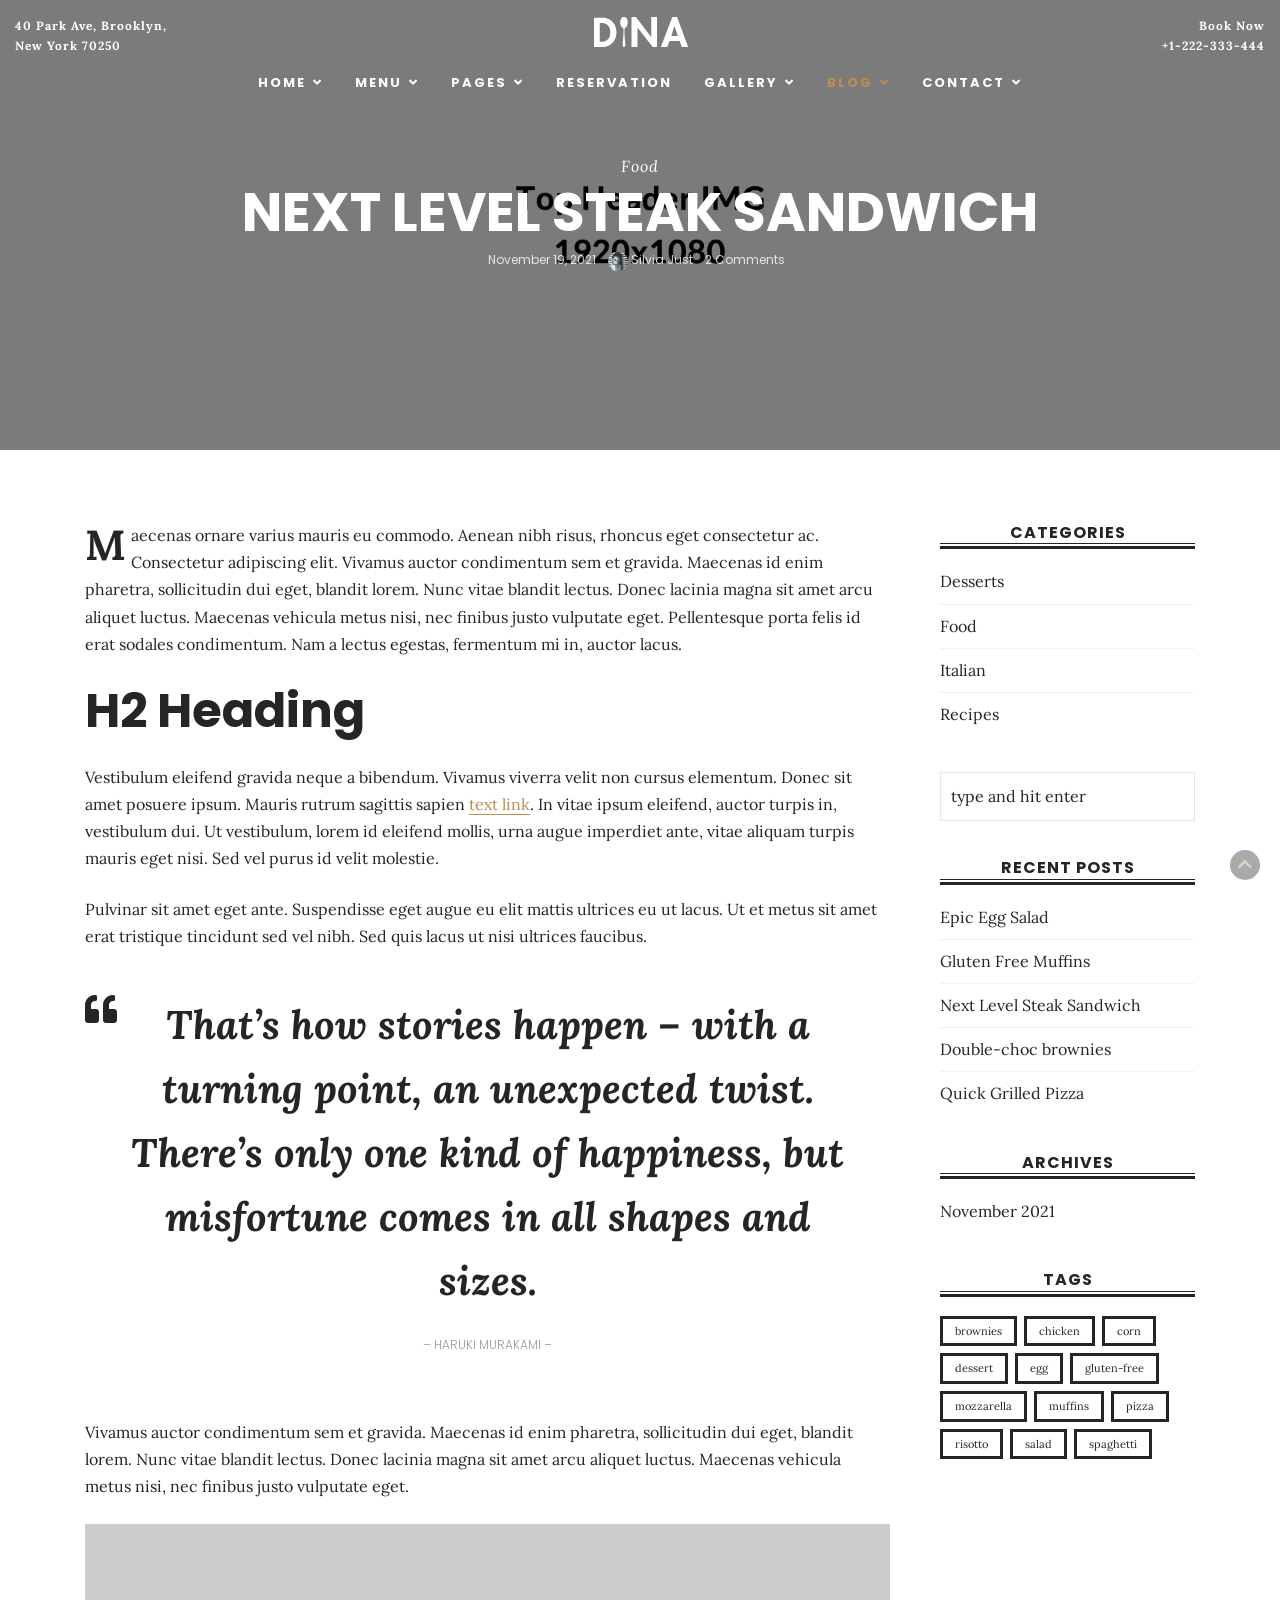
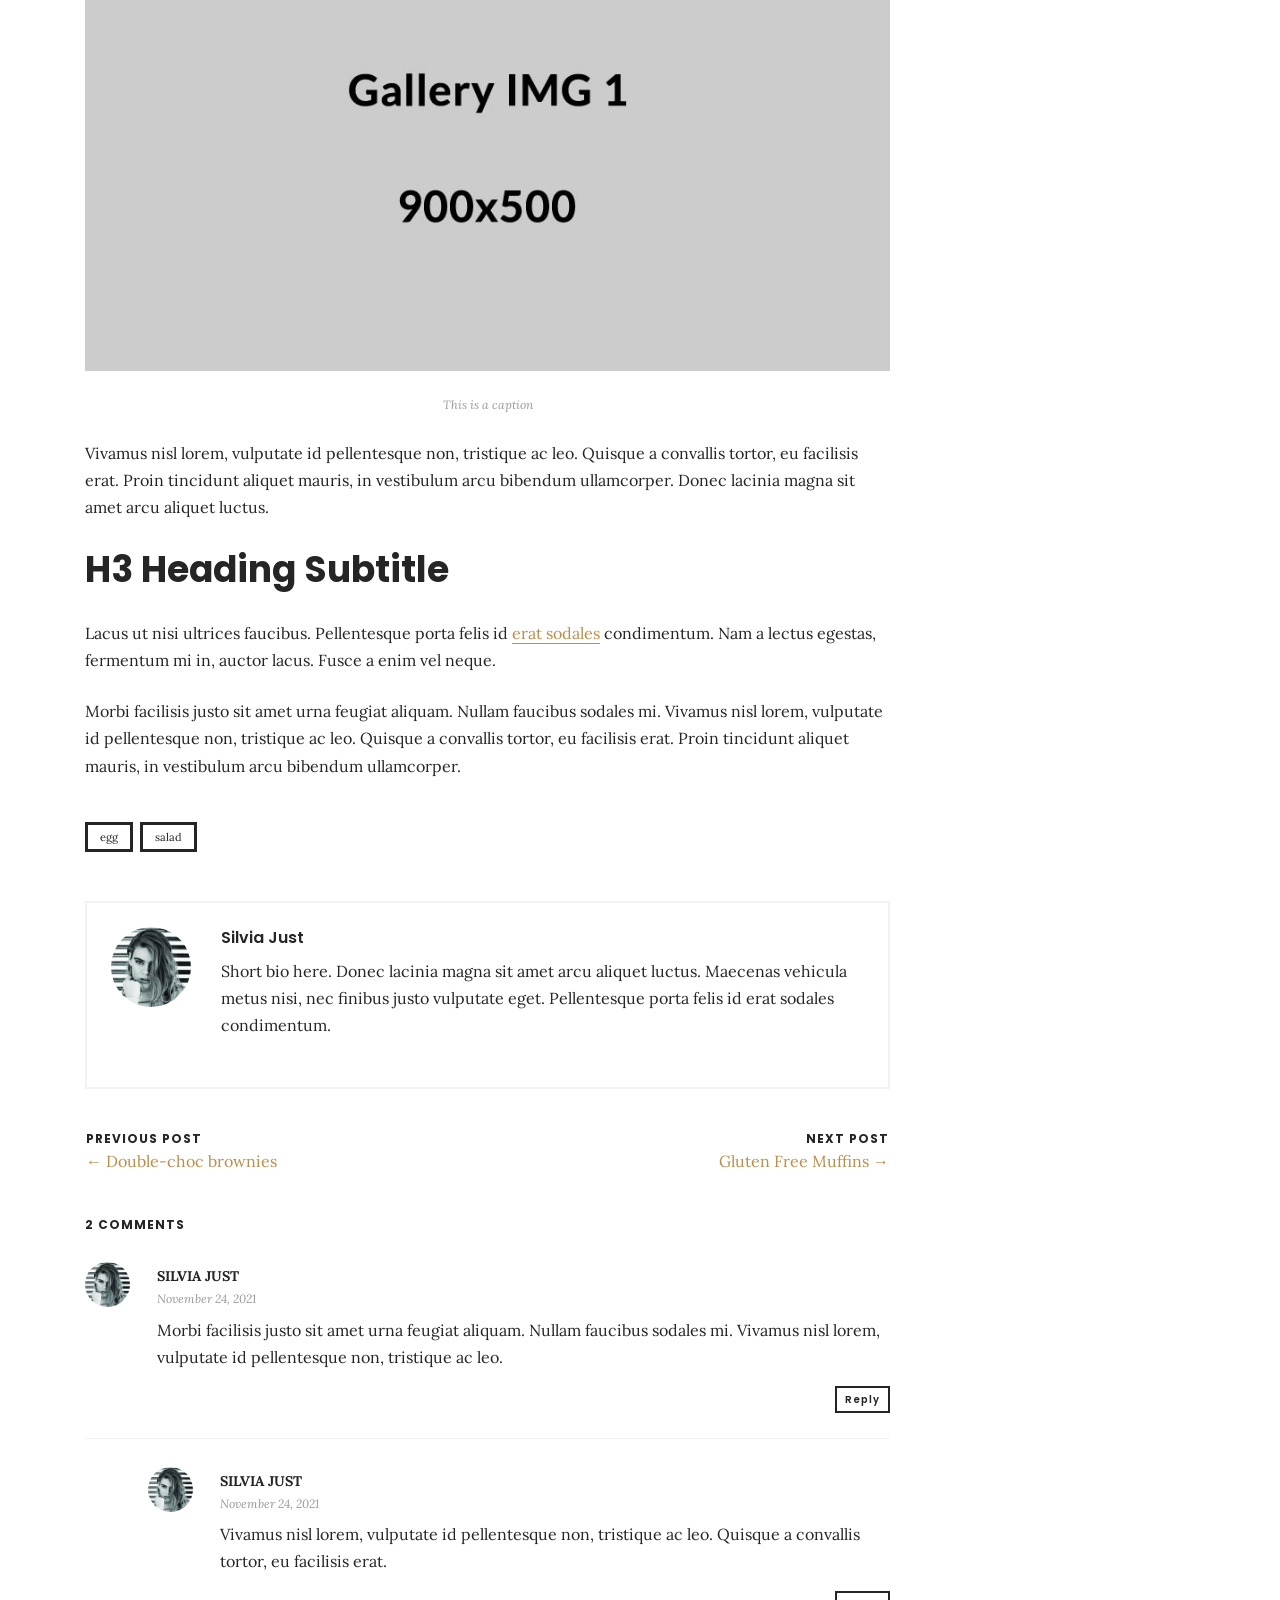
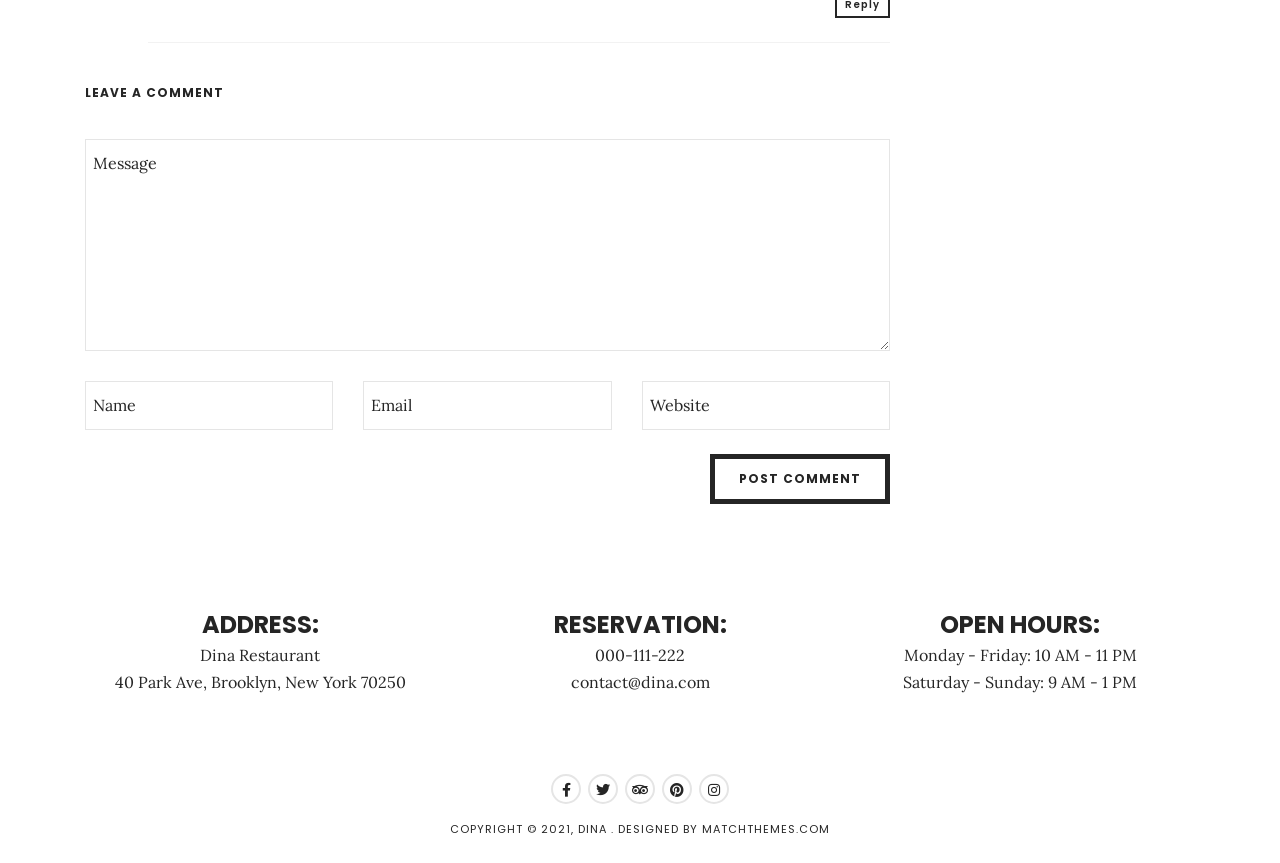
<file: dina-html/blog-single-post.html>
<!DOCTYPE html>
<html lang="en-US">
   <head>
    <meta charset="UTF-8">
    <meta name="viewport" content="width=device-width, initial-scale=1.0">
    <title>Blog Single Post - Dina</title>
    <meta name="robots" content="noodp"/>
    <!-- Google Fonts -->
    <link rel="preconnect" href="https://fonts.googleapis.com">
		<link rel="preconnect" href="https://fonts.gstatic.com" crossorigin>
		<link href="https://fonts.googleapis.com/css2?family=Lora:ital,wght@0,400;0,700;1,400;1,700&family=Poppins:wght@300;400;500;600;700&display=swap" rel="stylesheet">
	<!-- Bootstrap CSS -->
    <link rel='stylesheet' id='dina-bootstrap-css-css'  href='css/bootstrap/css/bootstrap.min.css' type='text/css' media='all' />
    <!-- Font Awesome Icons CSS -->
    <link rel='stylesheet' id='dina-font-awesome-css'  href='css/fontawesome/css/font-awesome.min.css' type='text/css' media='all' />
    <!-- Main CSS File -->
    <link rel='stylesheet' id='dina-style-css-css'  href='style.css' type='text/css' media='all' />
    <!-- favicons -->
    <link rel="icon" href="images/icons/favicon-32x32.png" sizes="32x32" />
    <link rel="icon" href="images/icons/favicon-192x192.png" sizes="192x192" />
    <link rel="apple-touch-icon-precomposed" href="images/icons/favicon-180x180.png" />
  </head>
  
   <body class="body-header1" >
   
   <!-- MOBILE MENU -->
      <div class="mask-nav-2">
      
         <!-- MENU -->
         <nav class="navbar navbar-2 nav-mobile">
            <div class="nav-holder nav-holder-2">
            
               <ul id="menu-menu-2" class="menu-nav-2">
						<li class="menu-item menu-item-has-children">
							<a href="index.html">Home</a>
							<ul class="sub-menu">
								<li class="menu-item"><a href="index.html">Home 1</a></li>
								<li class="menu-item"><a href="homepage-2.html">Home 2</a></li>
								<li class="menu-item"><a href="homepage-3.html">Home 3</a></li>
								<li class="menu-item"><a href="homepage-4.html">Home 4</a></li>
								<li class="menu-item"><a href="homepage-5.html">Home 5</a></li>
								<li class="menu-item"><a href="homepage-6.html">Home 6</a></li>
								<li class="menu-item"><a href="homepage-7.html">Home 7</a></li>
								<li class="menu-item"><a href="homepage-8.html">Home 8</a></li>
								<li class="menu-item"><a href="homepage-9.html">Home 9</a></li>
								<li class="menu-item"><a href="homepage-10.html">Home 10</a></li>
								<li class="menu-item"><a href="homepage-video.html">Home Video</a></li>
							</ul>
						</li>
						<li class="menu-item menu-item-has-children">
							<a href="menu-2-col.html">Menu</a>
							<ul class="sub-menu">
								<li class="menu-item"><a href="menu-1-col.html">Menu 1 Col</a></li>
								<li class="menu-item"><a href="menu-2-col.html">Menu 2 Cols</a></li>
								<li class="menu-item"><a href="menu-3-col.html">Menu 3 Cols</a></li>
								<li class="menu-item"><a href="menu-accordion.html">Menu Accordion</a></li>
								<li class="menu-item"><a href="menu-grid-v2.html">Menu Grid v2</a></li>
								<li class="menu-item menu-item-has-children">
									<a href="menu-grid-v3.html">Menu Grid v3</a>
									<ul class="sub-menu">
										<li class="menu-item"><a href="menu-grid-v3-2cols.html">Menu Grid v3 2 Cols</a></li>
										<li class="menu-item"><a href="menu-grid-v3.html">Menu Grid v3 3 Cols</a></li>
										<li class="menu-item"><a href="menu-grid-v3-4cols.html">Menu Grid v3 4 Cols</a></li>
										<li class="menu-item"><a href="menu-grid-v3-5cols.html">Menu Grid v3 5 Cols</a></li>
									</ul>
								</li>
								<li class="menu-item"><a href="menu-grid-image.html">Menu Grid Images</a></li>
							</ul>
						</li>
						<li class="menu-item menu-item-has-children">
							<a href="#">Pages</a>
							<ul class="sub-menu">
								<li class="menu-item menu-item-has-children">
									<a href="index.html">Headers</a>
									<ul class="sub-menu">
										<li class="menu-item"><a href="index.html">Header 1</a></li>
										<li class="menu-item"><a href="header-2.html">Header 2</a></li>
										<li class="menu-item"><a href="header-3.html">Header 3</a></li>
										<li class="menu-item"><a href="header-4.html">Header 4</a></li>
										<li class="menu-item"><a href="header-5.html">Header 5</a></li>
										<li class="menu-item"><a href="header-6.html">Header 6</a></li>
									</ul>
								</li>
								<li class="menu-item"><a href="about-us.html">About Us</a></li>
								<li class="menu-item"><a href="about-me.html">About Me</a></li>
								<li class="menu-item menu-item-has-children">
									<a href="team.html">Team</a>
									<ul class="sub-menu">
										<li class="menu-item"><a href="team-2-cols.html">Team 2 Cols</a></li>
										<li class="menu-item"><a href="team-3-cols.html">Team 3 Cols</a></li>
										<li class="menu-item"><a href="team.html">Team 4 Cols</a></li>
									</ul>
								</li>
								<li class="menu-item"><a href="services.html">Services</a></li>
								<li class="menu-item"><a href="faq.html">FAQ</a></li>
								<li class="menu-item"><a href="404-error.html">404 Page</a></li>
							</ul>
						</li>
						<li class="menu-item"><a href="reservation.html">Reservation</a></li>
						<li class="menu-item menu-item-has-children">
							<a href="gallery-3-cols.html">Gallery</a>
							<ul class="sub-menu">
								<li class="menu-item"><a href="gallery-3-cols.html">Gallery 3 Cols</a></li>
								<li class="menu-item"><a href="gallery-4-cols.html">Gallery 4 Cols</a></li>
								<li class="menu-item"><a href="gallery-full-screen-3-cols.html">Gallery Full Screen 3 Cols</a></li>
								<li class="menu-item"><a href="gallery-full-screen-4-cols.html">Gallery Full Screen 4 Cols</a></li>
							</ul>
						</li>
						<li class="menu-item menu-item-has-children current-menu-item">
							<a href="blog.html">Blog</a>
							<ul class="sub-menu">
								<li class="menu-item current-menu-item"><a href="blog-single-post.html">Blog Single Post</a></li>
								<li class="menu-item"><a href="blog.html">Blog List</a></li>
								<li class="menu-item"><a href="blog-classic.html">Blog Classic</a></li>
								<li class="menu-item"><a href="blog-grid.html">Blog Grid</a></li>
								<li class="menu-item"><a href="blog-grid-3-cols.html">Blog Grid 3 Cols</a></li>
								<li class="menu-item"><a href="blog-fullwidth.html">Blog FullWidth</a></li>
								<li class="menu-item"><a href="blog-left-sidebar.html">Blog Left Sidebar</a></li>
							</ul>
						</li>
						<li class="menu-item menu-item-has-children">
							<a href="contact.html">Contact</a>
							<ul class="sub-menu">
								<li class="menu-item"><a href="contact.html">Contact</a></li>
								<li class="menu-item"><a href="contact-2.html">Contact 2</a></li>
								<li class="menu-item"><a href="contact-3.html">Contact 3</a></li>
							</ul>
						</li>
					</ul>
            </div>
         </nav>
          <!-- /MENU -->
         
         <!-- RIGHT SIDE -->
         <div class="rightside-nav-2">
         
            <h3>Book Now</h3>
            <ul class="right-side-contact">
               <li><label>Address:</label> 40 Park Ave, Brooklyn, New York 70250</li>
               <li><label>Phone:</label> 000-111-2222</li>
               <li><label>Email:</label> contact@dina.com </li>
            </ul>
            
            <!-- SOCIAL ICONS -->
            <ul class="search-social search-social-2">
               <li><a class="social-facebook" href="#" target="_blank"><i class="fab fa-facebook-f"></i></a></li>
               <li><a class="social-twitter" href="#" target="_blank"><i class="fab fa-twitter"></i></a></li>
               <li><a class="social-tripadvisor" href="#" target="_blank"><i class="fab fa-tripadvisor"></i></a></li>
               <li><a class="social-pinterest" href="#" target="_blank"><i class="fab fa-pinterest"></i></a></li>
               <li><a class="social-instagram" href="#" target="_blank"><i class="fab fa-instagram"></i></a></li>
            </ul>
            <!-- /SOCIAL ICONS -->
         </div>
         <!-- /RIGHT SIDE -->
         
      </div>
      <!-- /MOBILE MENU -->
   
      <!-- START HEADER -->
      <header id="header-1">
         <div class="headerWrap-1">
            <nav class="navbar-1">
               <!-- TOP LEFT PAGE TEXT  -->
               <div class="top-location">
                  <span class="info-txt">40 Park Ave, Brooklyn, </span>
                  <span class="info-txt">New York 70250</span>   
               </div>
               <!-- TOP RIGHT PAGE TEXT  -->
               <div class="book-now">
                  <span class="info-txt">Book Now</span>
                  <span class="info-txt">+1-222-333-444</span>   
               </div>
               
               <!-- MOBILE BUTTON NAV  -->
               <div class="nav-button-holder nav-btn-mobile inactive">
				<span class="menu-txt">MENU</span>
				<button type="button" class="nav-button">
				<span class="icon-bar"></span>
				</button>
				</div>
               
               <div class="nav-content-1">
                  <!-- LOGO -->
                  <div class="logo-1"><a href="index.html"><img class="img-fluid" src="images/logo-dina-white.png" alt="" /></a></div>
                  <!-- MENU --> 
                  <div class="nav-holder nav-holder-1 nav-holder-desktop">
                     <ul id="menu-menu-1" class="menu-nav menu-nav-1">
								<li class="menu-item menu-item-has-children">
									<a href="index.html">Home</a>
									<ul class="sub-menu">
										<li class="menu-item"><a href="index.html">Home 1</a></li>
										<li class="menu-item"><a href="homepage-2.html">Home 2</a></li>
										<li class="menu-item"><a href="homepage-3.html">Home 3</a></li>
										<li class="menu-item"><a href="homepage-4.html">Home 4</a></li>
										<li class="menu-item"><a href="homepage-5.html">Home 5</a></li>
										<li class="menu-item"><a href="homepage-6.html">Home 6</a></li>
										<li class="menu-item"><a href="homepage-7.html">Home 7</a></li>
										<li class="menu-item"><a href="homepage-8.html">Home 8</a></li>
										<li class="menu-item"><a href="homepage-9.html">Home 9</a></li>
										<li class="menu-item"><a href="homepage-10.html">Home 10</a></li>
										<li class="menu-item"><a href="homepage-video.html">Home Video</a></li>
									</ul>
								</li>
								<li class="menu-item menu-item-has-children">
									<a href="menu-2-col.html">Menu</a>
									<ul class="sub-menu">
										<li class="menu-item"><a href="menu-1-col.html">Menu 1 Col</a></li>
										<li class="menu-item"><a href="menu-2-col.html">Menu 2 Cols</a></li>
										<li class="menu-item"><a href="menu-3-col.html">Menu 3 Cols</a></li>
										<li class="menu-item"><a href="menu-accordion.html">Menu Accordion</a></li>
										<li class="menu-item"><a href="menu-grid-v2.html">Menu Grid v2</a></li>
										<li class="menu-item menu-item-has-children">
											<a href="menu-grid-v3.html">Menu Grid v3</a>
											<ul class="sub-menu">
												<li class="menu-item"><a href="menu-grid-v3-2cols.html">Menu Grid v3 2 Cols</a></li>
												<li class="menu-item"><a href="menu-grid-v3.html">Menu Grid v3 3 Cols</a></li>
												<li class="menu-item"><a href="menu-grid-v3-4cols.html">Menu Grid v3 4 Cols</a></li>
												<li class="menu-item"><a href="menu-grid-v3-5cols.html">Menu Grid v3 5 Cols</a></li>
											</ul>
										</li>
										<li class="menu-item"><a href="menu-grid-image.html">Menu Grid Images</a></li>
									</ul>
								</li>
								<li class="menu-item menu-item-has-children">
									<a href="#">Pages</a>
									<ul class="sub-menu">
										<li class="menu-item menu-item-has-children">
											<a href="index.html">Headers</a>
											<ul class="sub-menu">
												<li class="menu-item"><a href="index.html">Header 1</a></li>
												<li class="menu-item"><a href="header-2.html">Header 2</a></li>
												<li class="menu-item"><a href="header-3.html">Header 3</a></li>
												<li class="menu-item"><a href="header-4.html">Header 4</a></li>
												<li class="menu-item"><a href="header-5.html">Header 5</a></li>
												<li class="menu-item"><a href="header-6.html">Header 6</a></li>
											</ul>
										</li>
										<li class="menu-item"><a href="about-us.html">About Us</a></li>
										<li class="menu-item"><a href="about-me.html">About Me</a></li>
										<li class="menu-item menu-item-has-children">
											<a href="team.html">Team</a>
											<ul class="sub-menu">
												<li class="menu-item"><a href="team-2-cols.html">Team 2 Cols</a></li>
												<li class="menu-item"><a href="team-3-cols.html">Team 3 Cols</a></li>
												<li class="menu-item"><a href="team.html">Team 4 Cols</a></li>
											</ul>
										</li>
										<li class="menu-item"><a href="services.html">Services</a></li>
										<li class="menu-item"><a href="faq.html">FAQ</a></li>
										<li class="menu-item"><a href="404-error.html">404 Page</a></li>
									</ul>
								</li>
								<li class="menu-item"><a href="reservation.html">Reservation</a></li>
								<li class="menu-item menu-item-has-children">
									<a href="gallery-3-cols.html">Gallery</a>
									<ul class="sub-menu">
										<li class="menu-item"><a href="gallery-3-cols.html">Gallery 3 Cols</a></li>
										<li class="menu-item"><a href="gallery-4-cols.html">Gallery 4 Cols</a></li>
										<li class="menu-item"><a href="gallery-full-screen-3-cols.html">Gallery Full Screen 3 Cols</a></li>
										<li class="menu-item"><a href="gallery-full-screen-4-cols.html">Gallery Full Screen 4 Cols</a></li>
									</ul>
								</li>
								<li class="menu-item menu-item-has-children current-menu-item">
									<a href="blog.html">Blog</a>
									<ul class="sub-menu">
										<li class="menu-item current-menu-item"><a href="blog-single-post.html">Blog Single Post</a></li>
										<li class="menu-item"><a href="blog.html">Blog List</a></li>
										<li class="menu-item"><a href="blog-classic.html">Blog Classic</a></li>
										<li class="menu-item"><a href="blog-grid.html">Blog Grid</a></li>
										<li class="menu-item"><a href="blog-grid-3-cols.html">Blog Grid 3 Cols</a></li>
										<li class="menu-item"><a href="blog-fullwidth.html">Blog FullWidth</a></li>
										<li class="menu-item"><a href="blog-left-sidebar.html">Blog Left Sidebar</a></li>
									</ul>
								</li>
								<li class="menu-item menu-item-has-children">
									<a href="contact.html">Contact</a>
									<ul class="sub-menu">
										<li class="menu-item"><a href="contact.html">Contact</a></li>
										<li class="menu-item"><a href="contact-2.html">Contact 2</a></li>
										<li class="menu-item"><a href="contact-3.html">Contact 3</a></li>
									</ul>
								</li>
							</ul>
                  </div>
                  <!-- /MENU -->
               </div>
            </nav>
            
         </div>
         <!--headerWrap-->
         
      </header>
      <!-- /HEADER -->
      
      <!-- TOP IMAGE HEADER -->
      <section class="topSingleBkg topPageBkg">
         <div class="item-content-bkg">
            <div class="item-img"  style="background-image:url('images/top-headers/top-img-5.jpg');" ></div>
            <div class="inner-desc">
               <div class="post-category"><a href="#" rel="category tag">Food</a></div>
               <!--post-category--> 
               <h1 class="post-title single-post-title">Next Level Steak Sandwich</h1>
               <ul class="post-meta">
                  <li class="meta-date">November 19, 2021</li>
                  <li class="post-author"><a href="#"> <img alt='' src='images/gravatar.jpg' class='avatar avatar-20 photo' height='20' width='20' /> Silvia Just </a></li>
                  <li class="meta-comm"> 2 Comments</li>
               </ul>
            </div>
         </div>
      </section>
      
       <!-- MAIN WRAP CONTENT -->
      <section id="wrap-content" class="blog-post-single">
         <div class="container">
            <div class="row">
               <div class="col-md-9 posts-holder">
                  <article class="blog-item-1col single-post-holder" >
                     <div class="post-content single-post-content">
                        <p>Maecenas ornare varius mauris eu commodo. Aenean nibh risus, rhoncus eget consectetur ac. Consectetur adipiscing elit. Vivamus auctor condimentum sem et gravida. Maecenas id enim pharetra, sollicitudin dui eget, blandit lorem. Nunc vitae blandit lectus. Donec lacinia magna sit amet arcu aliquet luctus. Maecenas vehicula metus nisi, nec finibus justo vulputate eget. Pellentesque porta felis id erat sodales condimentum. Nam a lectus egestas, fermentum mi in, auctor lacus.</p>
                        <h2>H2 Heading</h2>
                        <p>Vestibulum eleifend gravida neque a bibendum. Vivamus viverra velit non cursus elementum. Donec sit amet posuere ipsum. Mauris rutrum sagittis sapien <a href="#">text link</a>. In vitae ipsum eleifend, auctor turpis in, vestibulum dui. Ut vestibulum, lorem id eleifend mollis, urna augue imperdiet ante, vitae aliquam turpis mauris eget nisi. Sed vel purus id velit molestie.</p>
                        <p>Pulvinar sit amet eget ante. Suspendisse eget augue eu elit mattis ultrices eu ut lacus. Ut et metus sit amet erat tristique tincidunt sed vel nibh. Sed quis lacus ut nisi ultrices faucibus.</p>
                        <blockquote>
                           <p>That’s how stories happen &#8211; with a turning point, an unexpected twist. There’s only one kind of happiness, but misfortune comes in all shapes and sizes.<cite>&#8211; Haruki Murakami &#8211;</cite></p>
                        </blockquote>
                        <p>Vivamus auctor condimentum sem et gravida. Maecenas id enim pharetra, sollicitudin dui eget, blandit lorem. Nunc vitae blandit lectus. Donec lacinia magna sit amet arcu aliquet luctus. Maecenas vehicula metus nisi, nec finibus justo vulputate eget.</p>
                        <div id="attachment_165" style="width: 910px" class="wp-caption aligncenter">
                           <img src="images/gallery/gallery-1.jpg" alt="gallery-1" width="900" height="500" class="alignnone size-full" />
                           <p class="wp-caption-text">This is a caption</p>
                        </div>
                        <p>Vivamus nisl lorem, vulputate id pellentesque non, tristique ac leo. Quisque a convallis tortor, eu facilisis erat. Proin tincidunt aliquet mauris, in vestibulum arcu bibendum ullamcorper. Donec lacinia magna sit amet arcu aliquet luctus. </p>
                        <h3>H3 Heading Subtitle</h3>
                        <p>Lacus ut nisi ultrices faucibus. Pellentesque porta felis id <a href="#">erat sodales</a> condimentum. Nam a lectus egestas, fermentum mi in, auctor lacus. Fusce a enim vel neque.</p>
                        <p>Morbi facilisis justo sit amet urna feugiat aliquam. Nullam faucibus sodales mi. Vivamus nisl lorem, vulputate id pellentesque non, tristique ac leo. Quisque a convallis tortor, eu facilisis erat. Proin tincidunt aliquet mauris, in vestibulum arcu bibendum ullamcorper.</p>
                     </div>
                     <!-- /post-content-->
                     
                     <!--tags-single-page-->
                     <div class="tags-single-page">
                        <a href="#" rel="tag">egg</a> <a href="#" rel="tag">salad</a>
                     </div>
                     <!-- /tags-single-page-->
                     
                      <!-- author-single-page -->
                     <div class="author-single-page clearfix">
                        <div class="author-avatar"> <img alt='' src='images/gravatar.jpg' class='avatar avatar-80 photo' height='80' width='80' />  </div>
                        <div class="author-content">
                           <h4><a href="#"> Silvia Just</a></h4>
                           <div class="author-text"> Short bio here. Donec lacinia magna sit amet arcu aliquet luctus. Maecenas vehicula metus nisi, nec finibus justo vulputate eget. Pellentesque porta felis id erat sodales condimentum.</div>
                           <ul class="author-social">
                           </ul>
                        </div>
                        <!-- /author-content-->
                        
                     </div>
                     <!-- /author-single-page-->
                     
                     <!--meta-nav-holder-->
                     <div class="row meta-nav-holder">
                      <!-- PREV POST -->
                        <div class="col-md-6 meta-nav">
                           <div class="nav-post">
                              <h4>Previous post</h4>
                              <a href="#" rel="prev">&larr; Double-choc brownies</a> 
                           </div>
                        </div>
                        <!-- NEXT POST -->
                        <div class="col-md-6 meta-nav meta-nav-right">
                           <div class="nav-post">
                              <h4>Next post</h4>
                              <a href="#" rel="prev">Gluten Free Muffins &rarr;</a> 
                           </div>
                        </div>
                     </div>
                     <!-- /meta-nav-holder-->
                     
                  </article>
                  
                  <!-- COMMENTS -->
                  <section id="comments" class="comm-title">
                     <h5 class="single-subtitle"><span>2 Comments</span></h5>
                     <ol class="commentlist">
                        <li class="comment even thread-even depth-1" id="li-comment-3">
                           <div id="comment-3" class="comment-body  clearfix">
                              <div class="comment-details">
                                 <div class="comment-avatar">
                                    <img alt='' src='images/gravatar.jpg' class='avatar avatar-45 photo' height='45' width='45' />  
                                 </div>
                                 <!-- /comment-avatar -->
                                 <div class="comment-right">
                                    <section class="comment-author vcard">
                                       <span class="author">Silvia Just</span>
                                       <div class="comment-date"> November 24, 2021</div>
                                    </section>
                                    <!-- /comment-meta -->
                                    <section class="comment-content">
                                       <div class="comment-text">
                                          <p>Morbi facilisis justo sit amet urna feugiat aliquam. Nullam faucibus sodales mi. Vivamus nisl lorem, vulputate id pellentesque non, tristique ac leo.</p>
                                       </div>
                                       <!-- /comment-text -->
                                       <h5 class="reply">
                                          <a rel='nofollow' class='comment-reply-link' href='#'>Reply</a>    	                
                                       </h5>
                                       <!-- /reply -->
                                    </section>
                                    <!-- /comment-content -->
                                 </div>
                                 <!-- /comment-right -->
                              </div>
                              <!-- /comment-details -->
                           </div>
                           <!-- /comment -->
                           <ul class="children">
                              <li class="comment odd alt depth-2" id="li-comment-4">
                                 <div id="comment-4" class="comment-body  clearfix">
                                    <div class="comment-details">
                                       <div class="comment-avatar">
                                          <img alt='' src='images/gravatar.jpg' class='avatar avatar-45 photo' height='45' width='45' />                    
                                       </div>
                                       <!-- /comment-avatar -->
                                       <div class="comment-right">
                                          <section class="comment-author vcard">
                                             <span class="author">Silvia Just</span>
                                             <div class="comment-date"> November 24, 2021</div>
                                          </section>
                                          <!-- /comment-meta -->
                                          <section class="comment-content">
                                             <div class="comment-text">
                                                <p>Vivamus nisl lorem, vulputate id pellentesque non, tristique ac leo. Quisque a convallis tortor, eu facilisis erat.</p>
                                             </div>
                                             <!-- /comment-text -->
                                             <h5 class="reply">
                                                <a rel='nofollow' class='comment-reply-link' href='#'>Reply</a> 
                                             </h5>
                                             <!-- /reply -->
                                          </section>
                                          <!-- /comment-content -->
                                       </div>
                                       <!-- /comment-right -->
                                    </div>
                                    <!-- /comment-details -->
                                 </div>
                                 <!-- /comment -->
                              </li>
                              <!-- #comment-## -->
                           </ul>
                           <!-- .children -->
                        </li>
                        <!-- #comment-## -->
                     </ol>
                     
                     <div class="respond">
                        <div id="comment-form-holder">
                           <div id="respond" class="comment-respond">
                              <div class="comm-title-2">
                                 <h5 class="single-subtitle"><span>Leave a Comment</span></h5>
                              </div>
                              <form action="#" method="post" id="commentform" class="comment-form">
                                 <textarea name="comment" id="msg-contact" placeholder="Message" rows="7" tabindex="3"></textarea>
                                 <div class="row">
                                    <div class="col-sm-4"><input type="text" name="author" id="author" class="comm-field"  value="" placeholder="Name" size="22" tabindex="1"/></div>
                                    <div class="col-sm-4"><input type="text" name="email" id="email" class="comm-field" value="" placeholder="Email" size="22" tabindex="2" /></div>
                                    <div class="col-sm-4"><input type="text" name="url" id="url" class="comm-field" value="" placeholder="Website" size="22" tabindex="3" /></div>
                                 </div>
                                 <p class="form-submit"><input name="submit" type="submit" id="submit" class="submit" value="Post Comment" /> </p>
                              </form>
                           </div>
                           <!-- /respond -->
                           
                        </div>
                     </div>
                  </section>
                  <!-- /COMMENTS -->
                  
               </div>
               <!--col-md-9-->
               
               <div class="col-md-3">
                  <!-- SIDEBAR -->
                  <aside>
                     <ul>
                        <li class="widget widget_categories">
                           <h5 class="widgettitle">Categories</h5>
                           <ul>
                              <li class="cat-item cat-item-2"><a href="#" >Desserts</a></li>
                              <li class="cat-item cat-item-3"><a href="#" >Food</a></li>
                              <li class="cat-item cat-item-4"><a href="#" >Italian</a></li>
                              <li class="cat-item cat-item-5"><a href="#" >Recipes</a></li>
                           </ul>
                        </li>
                        
                        <li id="search-2" class="widget widget_search">
                           <form method="get" id="search-form" action="#">
                              <span><input type="text" name="s" class="search-string" placeholder="type and hit enter"/></span>
                           </form>
                        </li>
                        
                        <li id="recent-posts-2" class="widget widget_recent_entries">
                           <h5 class="widgettitle">Recent Posts</h5>
                           <ul>
                              <li>
                                 <a href="#">Epic Egg Salad</a>
                              </li>
                              <li>
                                 <a href="#">Gluten Free Muffins</a>
                              </li>
                              <li>
                                 <a href="#">Next Level Steak Sandwich</a>
                              </li>
                              <li>
                                 <a href="#">Double-choc brownies</a>
                              </li>
                              <li>
                                 <a href="#">Quick Grilled Pizza</a>
                              </li>
                           </ul>
                        </li>
                        
                        <li id="archives-2" class="widget widget_archive">
                           <h5 class="widgettitle">Archives</h5>
                           <ul>
                              <li><a href='#'>November 2021</a></li>
                           </ul>
                        </li>
                        
                        <li id="tag_cloud-2" class="widget widget_tag_cloud">
                           <h5 class="widgettitle">Tags</h5>
                           <div class="tagcloud"><a href='#' class='tag-link-6 tag-link-position-1' title='1 topic' style='font-size: 11px;'>brownies</a>
                              <a href='#' class='tag-link-7 tag-link-position-2' title='1 topic' style='font-size: 11px;'>chicken</a>
                              <a href='#' class='tag-link-8 tag-link-position-3' title='1 topic' style='font-size: 11px;'>corn</a>
                              <a href='#' class='tag-link-9 tag-link-position-4' title='1 topic' style='font-size: 11px;'>dessert</a>
                              <a href='#' class='tag-link-10 tag-link-position-5' title='1 topic' style='font-size: 11px;'>egg</a>
                              <a href='#' class='tag-link-11 tag-link-position-6' title='1 topic' style='font-size: 11px;'>gluten-free</a>
                              <a href='#' class='tag-link-12 tag-link-position-7' title='1 topic' style='font-size: 11px;'>mozzarella</a>
                              <a href='#' class='tag-link-13 tag-link-position-8' title='1 topic' style='font-size: 11px;'>muffins</a>
                              <a href='#' class='tag-link-14 tag-link-position-9' title='1 topic' style='font-size: 11px;'>pizza</a>
                              <a href='#' class='tag-link-15 tag-link-position-10' title='1 topic' style='font-size: 11px;'>risotto</a>
                              <a href='#' class='tag-link-16 tag-link-position-11' title='1 topic' style='font-size: 11px;'>salad</a>
                              <a href='#' class='tag-link-17 tag-link-position-12' title='1 topic' style='font-size: 11px;'>spaghetti</a>
                           </div>
                        </li>
                     </ul>
                  </aside>
                  <!-- /SIDEBAR -->
                  
               </div>
               <!-- col-md-3-->
               
            </div>
            <!--row-->
         </div>
         <!--container-->
      </section>
     <!-- /MAIN WRAP CONTENT -->
      
	  <!-- FOOTER -->
      <footer>
         <div class="container">
         	            
            <!-- ROW -->
            <div class="row alignc">
            
            	<!-- FOOTER COLUMN 1 -->
               <div class="col-md-4">
                  <div class="footer-content">
                     <h5>ADDRESS:</h5>
                     <p>Dina Restaurant <br/>
                        40 Park Ave, Brooklyn, New York 70250
                     </p>
                  </div>
               </div>
               
               <!-- FOOTER COLUMN 2 -->
               <div class="col-md-4">
                  <div class="footer-content">
                     <h5>RESERVATION:</h5>
                     <p>000-111-222 <br/>
                        contact@dina.com
                     </p>
                  </div>
               </div>
               
               <!-- FOOTER COLUMN 3 -->
               <div class="col-md-4">
                  <div class="footer-content">
                     <h5>OPEN HOURS:</h5>
                     <p>Monday - Friday: 10 AM - 11 PM <br/>
                        Saturday - Sunday: 9 AM - 1 PM
                     </p>
                  </div>
               </div>
               
            </div>
            <!-- /ROW -->
            
            <!-- FOOTER SOCIAL -->
            <ul class="footer-social">
               <li><a class="social-facebook" href="#" target="_blank"><i class="fab fa-facebook-f"></i></a></li>
               <li><a class="social-twitter" href="#" target="_blank"><i class="fab fa-twitter"></i></a></li>
               <li><a class="social-tripadvisor" href="#" target="_blank"><i class="fab fa-tripadvisor"></i></a></li>
               <li><a class="social-pinterest" href="#" target="_blank"><i class="fab fa-pinterest"></i></a></li>
               <li><a class="social-instagram" href="#" target="_blank"><i class="fab fa-instagram"></i></a></li>
            </ul>
            <!-- /FOOTER SOCIAL -->
            
            <!-- FOOTER COPYRIGHT -->
            <div class="copyright">
               Copyright &copy; 2021, Dina . Designed by MatchThemes.com
            </div>
            <!-- /FOOTER COPYRIGHT -->
            
            <!-- FOOTER SCROLL UP -->
            <div class="scrollup">
               <a class="scrolltop" href="#">
               <i class="fas fa-chevron-up"></i>
               </a>
            </div>
            <!-- /FOOTER SCROLL UP -->
            
         </div>
         <!--container-->
         
      </footer>
       <!-- /FOOTER -->
       
      <!-- JS --> 
      <script  src='js/jquery.js'></script>
      <script  src='js/jquery-migrate.min.js'></script>
	  <script  src='css/bootstrap/js/popper.min.js'></script>
      <script  src='css/bootstrap/js/bootstrap.min.js'></script>
      <script  src='js/jquery.easing.min.js'></script>
      <script  src='js/jquery.fitvids.js'></script>
      <script  src='js/jquery.magnific-popup.min.js'></script>
	  <script  src='js/owl-carousel/owl.carousel.min.js'></script>
      <!-- MAIN JS -->
      <script  src='js/init.js'></script>
   </body>
</html>
</file>
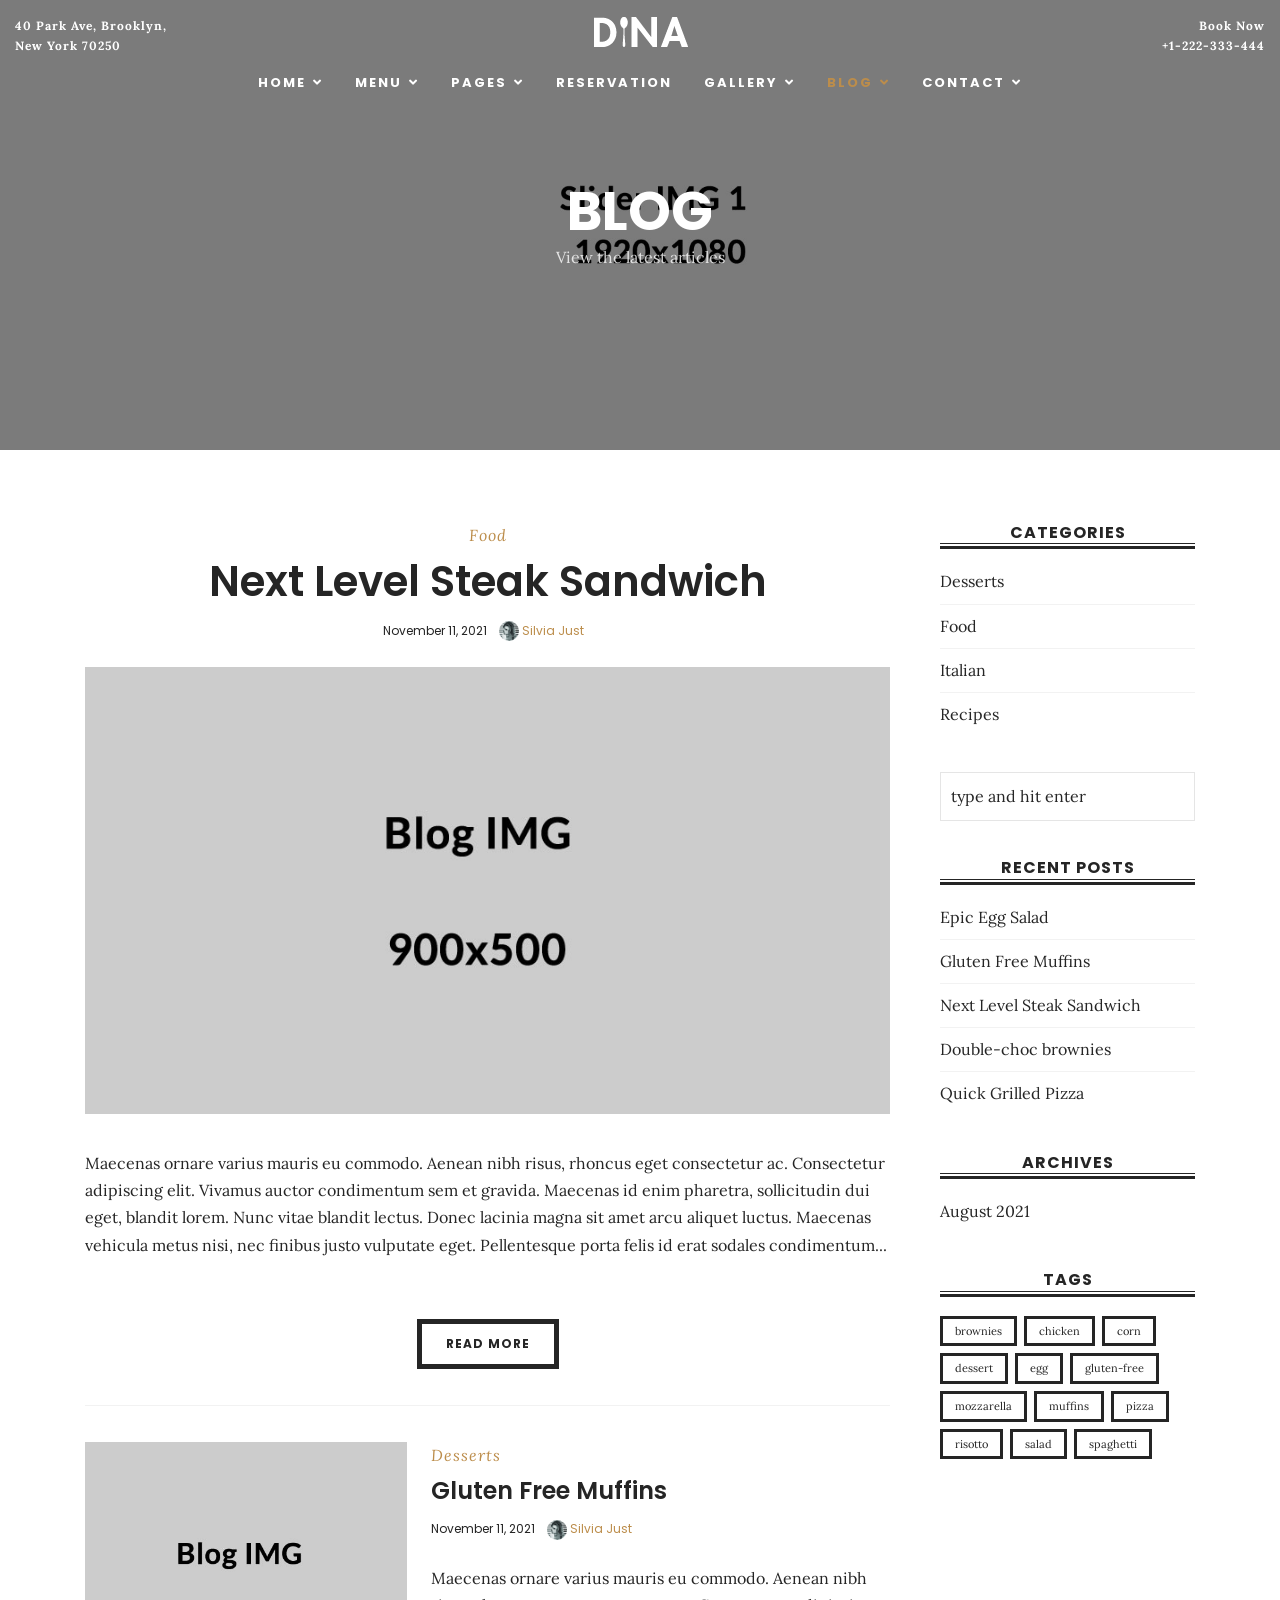
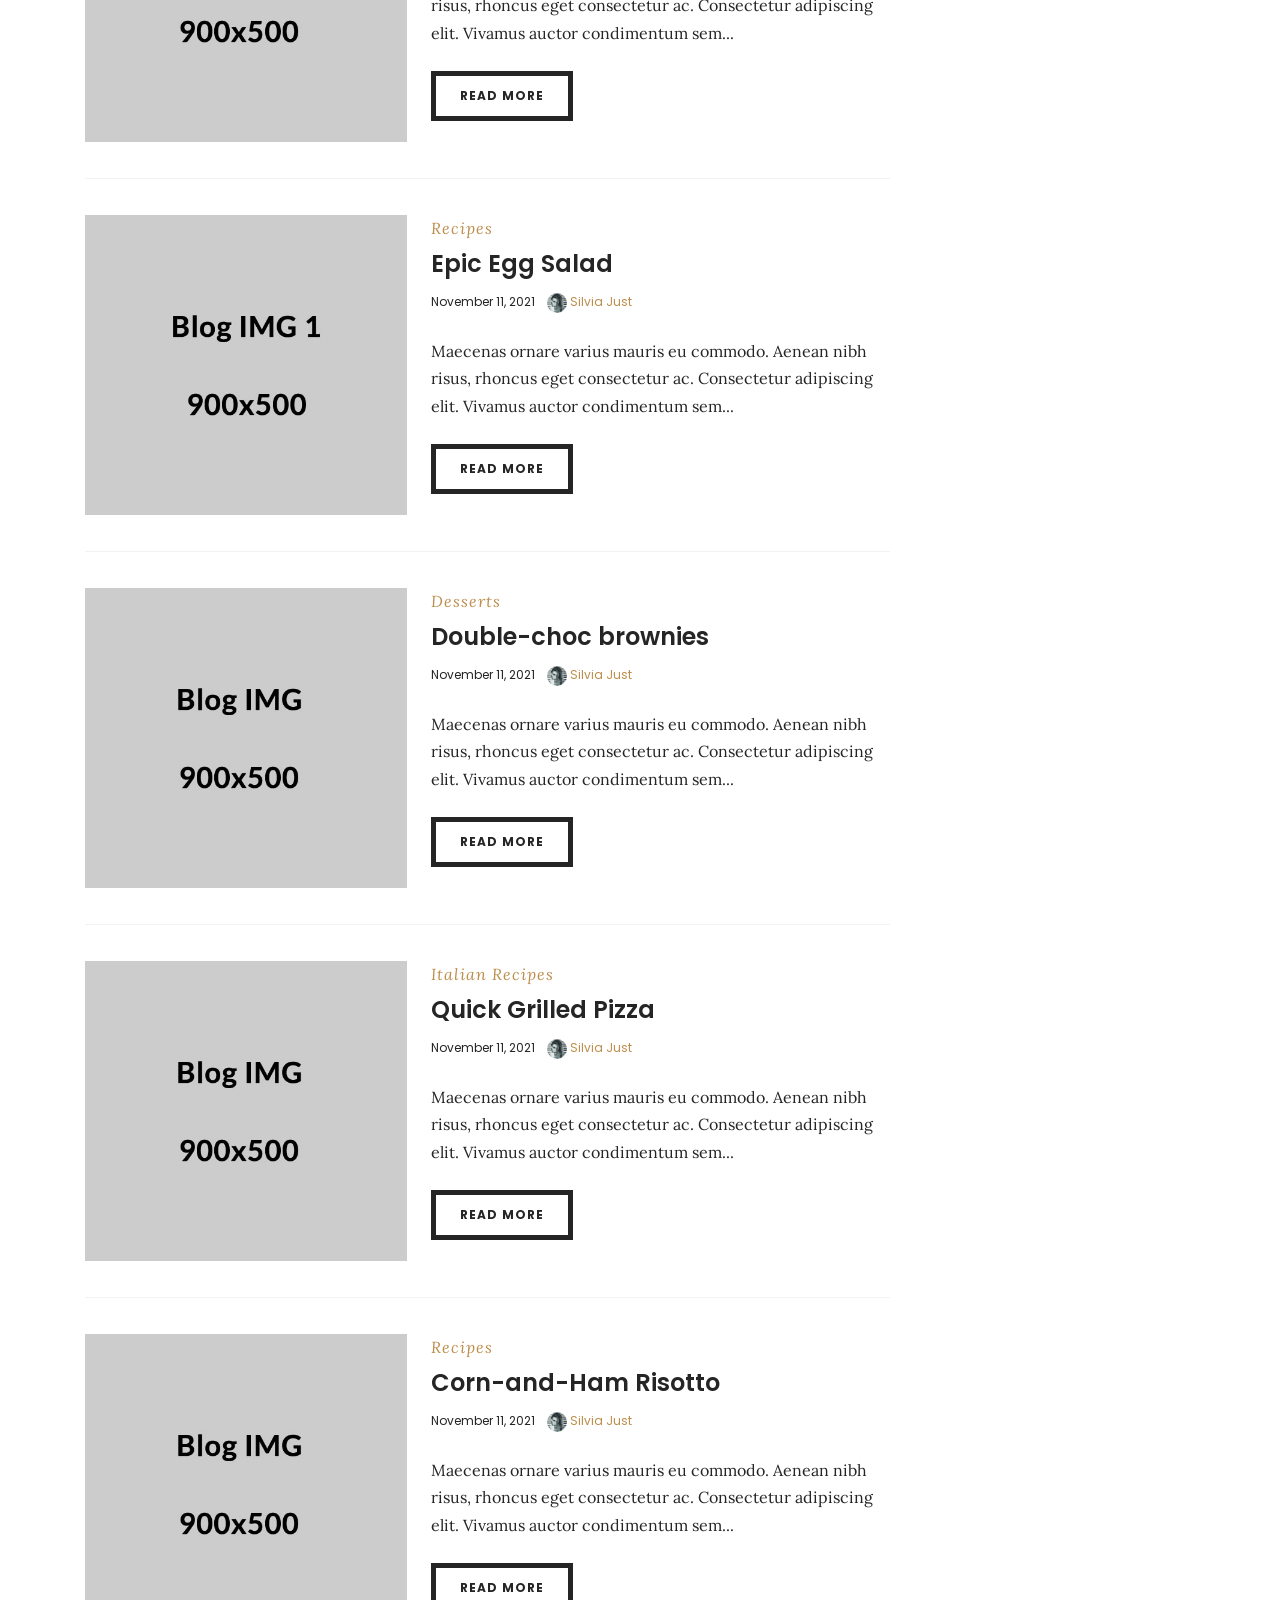
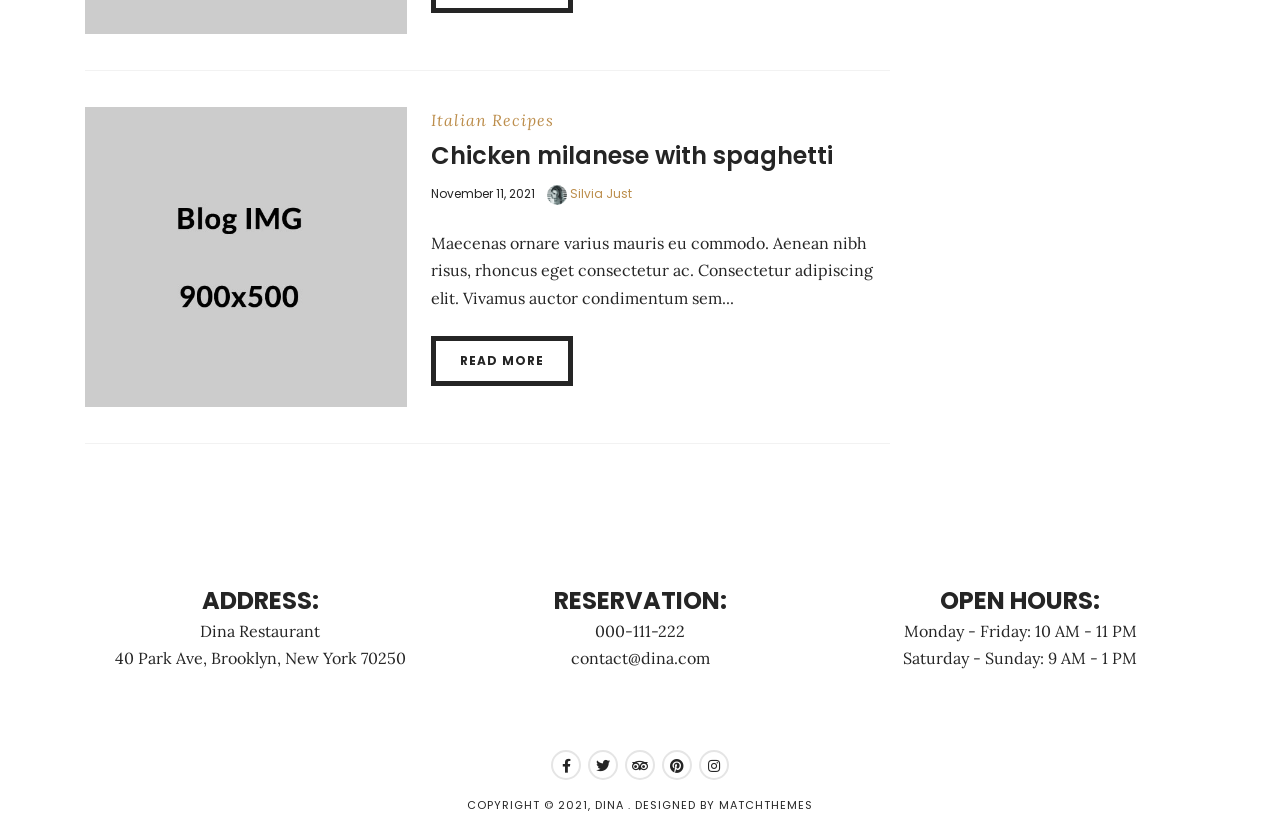
<file: dina-html/blog.html>
<!DOCTYPE html>
<html lang="en-US">
  <head>
    <meta charset="UTF-8">
    <meta name="viewport" content="width=device-width, initial-scale=1.0">
    <title>Blog List - Dina</title>
    <meta name="robots" content="noodp"/>
    <!-- Google Fonts -->
    <link rel="preconnect" href="https://fonts.googleapis.com">
		<link rel="preconnect" href="https://fonts.gstatic.com" crossorigin>
		<link href="https://fonts.googleapis.com/css2?family=Lora:ital,wght@0,400;0,700;1,400;1,700&family=Poppins:wght@300;400;500;600;700&display=swap" rel="stylesheet">
	<!-- Bootstrap CSS -->
    <link rel='stylesheet' id='dina-bootstrap-css-css'  href='css/bootstrap/css/bootstrap.min.css' type='text/css' media='all' />
    <!-- Font Awesome Icons CSS -->
    <link rel='stylesheet' id='dina-font-awesome-css'  href='css/fontawesome/css/font-awesome.min.css' type='text/css' media='all' />
    <!-- Main CSS File -->
    <link rel='stylesheet' id='dina-style-css-css'  href='style.css' type='text/css' media='all' />
    <!-- favicons -->
    <link rel="icon" href="images/icons/favicon-32x32.png" sizes="32x32" />
    <link rel="icon" href="images/icons/favicon-192x192.png" sizes="192x192" />
    <link rel="apple-touch-icon-precomposed" href="images/icons/favicon-180x180.png" />
  </head>
  
  <body class="body-header1" >
  
  <!-- MOBILE MENU -->
      <div class="mask-nav-2">
      
         <!-- MENU -->
         <nav class="navbar navbar-2 nav-mobile">
            <div class="nav-holder nav-holder-2">
            
               <ul id="menu-menu-2" class="menu-nav-2">
						<li class="menu-item menu-item-has-children">
							<a href="index.html">Home</a>
							<ul class="sub-menu">
								<li class="menu-item"><a href="index.html">Home 1</a></li>
								<li class="menu-item"><a href="homepage-2.html">Home 2</a></li>
								<li class="menu-item"><a href="homepage-3.html">Home 3</a></li>
								<li class="menu-item"><a href="homepage-4.html">Home 4</a></li>
								<li class="menu-item"><a href="homepage-5.html">Home 5</a></li>
								<li class="menu-item"><a href="homepage-6.html">Home 6</a></li>
								<li class="menu-item"><a href="homepage-7.html">Home 7</a></li>
								<li class="menu-item"><a href="homepage-8.html">Home 8</a></li>
								<li class="menu-item"><a href="homepage-9.html">Home 9</a></li>
								<li class="menu-item"><a href="homepage-10.html">Home 10</a></li>
								<li class="menu-item"><a href="homepage-video.html">Home Video</a></li>
							</ul>
						</li>
						<li class="menu-item menu-item-has-children">
							<a href="menu-2-col.html">Menu</a>
							<ul class="sub-menu">
								<li class="menu-item"><a href="menu-1-col.html">Menu 1 Col</a></li>
								<li class="menu-item"><a href="menu-2-col.html">Menu 2 Cols</a></li>
								<li class="menu-item"><a href="menu-3-col.html">Menu 3 Cols</a></li>
								<li class="menu-item"><a href="menu-accordion.html">Menu Accordion</a></li>
								<li class="menu-item"><a href="menu-grid-v2.html">Menu Grid v2</a></li>
								<li class="menu-item menu-item-has-children">
									<a href="menu-grid-v3.html">Menu Grid v3</a>
									<ul class="sub-menu">
										<li class="menu-item"><a href="menu-grid-v3-2cols.html">Menu Grid v3 2 Cols</a></li>
										<li class="menu-item"><a href="menu-grid-v3.html">Menu Grid v3 3 Cols</a></li>
										<li class="menu-item"><a href="menu-grid-v3-4cols.html">Menu Grid v3 4 Cols</a></li>
										<li class="menu-item"><a href="menu-grid-v3-5cols.html">Menu Grid v3 5 Cols</a></li>
									</ul>
								</li>
								<li class="menu-item"><a href="menu-grid-image.html">Menu Grid Images</a></li>
							</ul>
						</li>
						<li class="menu-item menu-item-has-children">
							<a href="#">Pages</a>
							<ul class="sub-menu">
								<li class="menu-item menu-item-has-children">
									<a href="index.html">Headers</a>
									<ul class="sub-menu">
										<li class="menu-item"><a href="index.html">Header 1</a></li>
										<li class="menu-item"><a href="header-2.html">Header 2</a></li>
										<li class="menu-item"><a href="header-3.html">Header 3</a></li>
										<li class="menu-item"><a href="header-4.html">Header 4</a></li>
										<li class="menu-item"><a href="header-5.html">Header 5</a></li>
										<li class="menu-item"><a href="header-6.html">Header 6</a></li>
									</ul>
								</li>
								<li class="menu-item"><a href="about-us.html">About Us</a></li>
								<li class="menu-item"><a href="about-me.html">About Me</a></li>
								<li class="menu-item menu-item-has-children">
									<a href="team.html">Team</a>
									<ul class="sub-menu">
										<li class="menu-item"><a href="team-2-cols.html">Team 2 Cols</a></li>
										<li class="menu-item"><a href="team-3-cols.html">Team 3 Cols</a></li>
										<li class="menu-item"><a href="team.html">Team 4 Cols</a></li>
									</ul>
								</li>
								<li class="menu-item"><a href="services.html">Services</a></li>
								<li class="menu-item"><a href="faq.html">FAQ</a></li>
								<li class="menu-item"><a href="404-error.html">404 Page</a></li>
							</ul>
						</li>
						<li class="menu-item"><a href="reservation.html">Reservation</a></li>
						<li class="menu-item menu-item-has-children">
							<a href="gallery-3-cols.html">Gallery</a>
							<ul class="sub-menu">
								<li class="menu-item"><a href="gallery-3-cols.html">Gallery 3 Cols</a></li>
								<li class="menu-item"><a href="gallery-4-cols.html">Gallery 4 Cols</a></li>
								<li class="menu-item"><a href="gallery-full-screen-3-cols.html">Gallery Full Screen 3 Cols</a></li>
								<li class="menu-item"><a href="gallery-full-screen-4-cols.html">Gallery Full Screen 4 Cols</a></li>
							</ul>
						</li>
						<li class="menu-item menu-item-has-children current-menu-item">
							<a href="blog.html">Blog</a>
							<ul class="sub-menu">
								<li class="menu-item"><a href="blog-single-post.html">Blog Single Post</a></li>
								<li class="menu-item current-menu-item"><a href="blog.html">Blog List</a></li>
								<li class="menu-item"><a href="blog-classic.html">Blog Classic</a></li>
								<li class="menu-item"><a href="blog-grid.html">Blog Grid</a></li>
								<li class="menu-item"><a href="blog-grid-3-cols.html">Blog Grid 3 Cols</a></li>
								<li class="menu-item"><a href="blog-fullwidth.html">Blog FullWidth</a></li>
								<li class="menu-item"><a href="blog-left-sidebar.html">Blog Left Sidebar</a></li>
							</ul>
						</li>
						<li class="menu-item menu-item-has-children">
							<a href="contact.html">Contact</a>
							<ul class="sub-menu">
								<li class="menu-item"><a href="contact.html">Contact</a></li>
								<li class="menu-item"><a href="contact-2.html">Contact 2</a></li>
								<li class="menu-item"><a href="contact-3.html">Contact 3</a></li>
							</ul>
						</li>
					</ul>
            </div>
         </nav>
          <!-- /MENU -->
         
         <!-- RIGHT SIDE -->
         <div class="rightside-nav-2">
         
            <h3>Book Now</h3>
            <ul class="right-side-contact">
               <li><label>Address:</label> 40 Park Ave, Brooklyn, New York 70250</li>
               <li><label>Phone:</label> 000-111-2222</li>
               <li><label>Email:</label> contact@dina.com </li>
            </ul>
            
            <!-- SOCIAL ICONS -->
            <ul class="search-social search-social-2">
               <li><a class="social-facebook" href="#" target="_blank"><i class="fab fa-facebook-f"></i></a></li>
               <li><a class="social-twitter" href="#" target="_blank"><i class="fab fa-twitter"></i></a></li>
               <li><a class="social-tripadvisor" href="#" target="_blank"><i class="fab fa-tripadvisor"></i></a></li>
               <li><a class="social-pinterest" href="#" target="_blank"><i class="fab fa-pinterest"></i></a></li>
               <li><a class="social-instagram" href="#" target="_blank"><i class="fab fa-instagram"></i></a></li>
            </ul>
            <!-- /SOCIAL ICONS -->
         </div>
         <!-- /RIGHT SIDE -->
         
      </div>
      <!-- /MOBILE MENU -->
  
    <!-- START HEADER -->
    <header id="header-1">
      <div class="headerWrap-1">
        <nav class="navbar-1">
        <!-- TOP LEFT PAGE TEXT  -->
          <div class="top-location">
            <span class="info-txt">40 Park Ave, Brooklyn, </span>
            <span class="info-txt">New York 70250</span>   
          </div>
          <!-- TOP RIGHT PAGE TEXT  -->
          <div class="book-now">
            <span class="info-txt">Book Now</span>
            <span class="info-txt">+1-222-333-444</span>   
          </div>
          <!-- MOBILE BUTTON NAV  -->
          <div class="nav-button-holder nav-btn-mobile inactive">
				<span class="menu-txt">MENU</span>
				<button type="button" class="nav-button">
				<span class="icon-bar"></span>
				</button>
				</div>
          
          <div class="nav-content-1">
          <!-- LOGO -->
            <div class="logo-1"><a href="index.html"><img class="img-fluid" src="images/logo-dina-white.png" alt="" /></a></div>
            <!-- MENU --> 
            <div class="nav-holder nav-holder-1 nav-holder-desktop">
              <ul id="menu-menu-1" class="menu-nav menu-nav-1">
								<li class="menu-item menu-item-has-children">
									<a href="index.html">Home</a>
									<ul class="sub-menu">
										<li class="menu-item"><a href="index.html">Home 1</a></li>
										<li class="menu-item"><a href="homepage-2.html">Home 2</a></li>
										<li class="menu-item"><a href="homepage-3.html">Home 3</a></li>
										<li class="menu-item"><a href="homepage-4.html">Home 4</a></li>
										<li class="menu-item"><a href="homepage-5.html">Home 5</a></li>
										<li class="menu-item"><a href="homepage-6.html">Home 6</a></li>
										<li class="menu-item"><a href="homepage-7.html">Home 7</a></li>
										<li class="menu-item"><a href="homepage-8.html">Home 8</a></li>
										<li class="menu-item"><a href="homepage-9.html">Home 9</a></li>
										<li class="menu-item"><a href="homepage-10.html">Home 10</a></li>
										<li class="menu-item"><a href="homepage-video.html">Home Video</a></li>
									</ul>
								</li>
								<li class="menu-item menu-item-has-children">
									<a href="menu-2-col.html">Menu</a>
									<ul class="sub-menu">
										<li class="menu-item"><a href="menu-1-col.html">Menu 1 Col</a></li>
										<li class="menu-item"><a href="menu-2-col.html">Menu 2 Cols</a></li>
										<li class="menu-item"><a href="menu-3-col.html">Menu 3 Cols</a></li>
										<li class="menu-item"><a href="menu-accordion.html">Menu Accordion</a></li>
										<li class="menu-item"><a href="menu-grid-v2.html">Menu Grid v2</a></li>
										<li class="menu-item menu-item-has-children">
											<a href="menu-grid-v3.html">Menu Grid v3</a>
											<ul class="sub-menu">
												<li class="menu-item"><a href="menu-grid-v3-2cols.html">Menu Grid v3 2 Cols</a></li>
												<li class="menu-item"><a href="menu-grid-v3.html">Menu Grid v3 3 Cols</a></li>
												<li class="menu-item"><a href="menu-grid-v3-4cols.html">Menu Grid v3 4 Cols</a></li>
												<li class="menu-item"><a href="menu-grid-v3-5cols.html">Menu Grid v3 5 Cols</a></li>
											</ul>
										</li>
										<li class="menu-item"><a href="menu-grid-image.html">Menu Grid Images</a></li>
									</ul>
								</li>
								<li class="menu-item menu-item-has-children">
									<a href="#">Pages</a>
									<ul class="sub-menu">
										<li class="menu-item menu-item-has-children">
											<a href="index.html">Headers</a>
											<ul class="sub-menu">
												<li class="menu-item"><a href="index.html">Header 1</a></li>
												<li class="menu-item"><a href="header-2.html">Header 2</a></li>
												<li class="menu-item"><a href="header-3.html">Header 3</a></li>
												<li class="menu-item"><a href="header-4.html">Header 4</a></li>
												<li class="menu-item"><a href="header-5.html">Header 5</a></li>
												<li class="menu-item"><a href="header-6.html">Header 6</a></li>
											</ul>
										</li>
										<li class="menu-item"><a href="about-us.html">About Us</a></li>
										<li class="menu-item"><a href="about-me.html">About Me</a></li>
										<li class="menu-item menu-item-has-children">
											<a href="team.html">Team</a>
											<ul class="sub-menu">
												<li class="menu-item"><a href="team-2-cols.html">Team 2 Cols</a></li>
												<li class="menu-item"><a href="team-3-cols.html">Team 3 Cols</a></li>
												<li class="menu-item"><a href="team.html">Team 4 Cols</a></li>
											</ul>
										</li>
										<li class="menu-item"><a href="services.html">Services</a></li>
										<li class="menu-item"><a href="faq.html">FAQ</a></li>
										<li class="menu-item"><a href="404-error.html">404 Page</a></li>
									</ul>
								</li>
								<li class="menu-item"><a href="reservation.html">Reservation</a></li>
								<li class="menu-item menu-item-has-children">
									<a href="gallery-3-cols.html">Gallery</a>
									<ul class="sub-menu">
										<li class="menu-item"><a href="gallery-3-cols.html">Gallery 3 Cols</a></li>
										<li class="menu-item"><a href="gallery-4-cols.html">Gallery 4 Cols</a></li>
										<li class="menu-item"><a href="gallery-full-screen-3-cols.html">Gallery Full Screen 3 Cols</a></li>
										<li class="menu-item"><a href="gallery-full-screen-4-cols.html">Gallery Full Screen 4 Cols</a></li>
									</ul>
								</li>
								<li class="menu-item menu-item-has-children current-menu-item">
									<a href="blog.html">Blog</a>
									<ul class="sub-menu">
										<li class="menu-item"><a href="blog-single-post.html">Blog Single Post</a></li>
										<li class="menu-item current-menu-item"><a href="blog.html">Blog List</a></li>
										<li class="menu-item"><a href="blog-classic.html">Blog Classic</a></li>
										<li class="menu-item"><a href="blog-grid.html">Blog Grid</a></li>
										<li class="menu-item"><a href="blog-grid-3-cols.html">Blog Grid 3 Cols</a></li>
										<li class="menu-item"><a href="blog-fullwidth.html">Blog FullWidth</a></li>
										<li class="menu-item"><a href="blog-left-sidebar.html">Blog Left Sidebar</a></li>
									</ul>
								</li>
								<li class="menu-item menu-item-has-children">
									<a href="contact.html">Contact</a>
									<ul class="sub-menu">
										<li class="menu-item"><a href="contact.html">Contact</a></li>
										<li class="menu-item"><a href="contact-2.html">Contact 2</a></li>
										<li class="menu-item"><a href="contact-3.html">Contact 3</a></li>
									</ul>
								</li>
							</ul>
            </div>
            <!-- END MENU  -->
          </div>
        </nav>
      </div>
      <!--headerWrap-->
    </header>
    <!-- END HEADER -->
    
    <!-- TOP IMAGE HEADER -->
    <section class="topSingleBkg topPageBkg">
      <div class="item-content-bkg">
        <div class="item-img"  style="background-image:url('images/slider/slider-1.jpg');" ></div>
        <div class="inner-desc">
          <h1 class="post-title single-post-title">Blog</h1>
          <span class="post-subtitle"> View the latest articles</span>
        </div>
      </div>
    </section>
    
    <!-- MAIN WRAP CONTENT -->
    <section id="wrap-content" class="blog-1col-list-left">
      <div class="container">
        <div class="row">
          <div class="col-md-9 posts-holder">
          
            <article class="blog-item blog-item-1col" >
              <div class="post-category"><a href="#" rel="category tag">Food</a></div>
              <h2 class="article-title"><a href="#">Next Level Steak Sandwich</a></h2>
              <ul class="post-meta">
                <li class="meta-date">November 11, 2021</li>
                <li class="post-author"><a href="#"> <img alt='' src='images/gravatar.jpg' height='20' width='20' /> Silvia Just</a></li>
              </ul>
              <!--post-image-->
              <div class="post-image">
                <a href="#">
                <img width="900" height="500" src="images/blog/blog-3.jpg" class="img-fluid img-featured" alt="Epic Egg Salad" title="Epic Egg Salad" />      
                </a>
              </div>
              <!-- end post-image-->
              
              <!-- post holder -->
              <div class="post-holder post-holder-all">
                <div class="post-content">
                  <p>Maecenas ornare varius mauris eu commodo. Aenean nibh risus, rhoncus eget consectetur ac. Consectetur adipiscing elit. Vivamus auctor condimentum sem et gravida. Maecenas id enim pharetra, sollicitudin dui eget, blandit lorem. Nunc vitae blandit lectus. Donec lacinia magna sit amet arcu aliquet luctus. Maecenas vehicula metus nisi, nec finibus justo vulputate eget. Pellentesque porta felis id erat sodales condimentum...</p>
                </div>
                <!--post-content-->
                <div class="more-btn">
                  <a class="view-more" href="#">Read More </a>
                </div>
              </div>
              <!-- end post holder-->
            </article>
            
            <article class="blog-item blog-item-1col-list" >
              <div class="clearfix">
                <div class="post-image">
                  <a href="#">
                    <div class="list-image" style="background-image:url('images/blog/blog-2.jpg');"></div>
                  </a>
                </div>
                <!--post-image-->
                <div class="post-holder">
                  <div class="post-category"><a href="#" rel="category tag">Desserts</a></div>
                  <!--post-category-->
                  <h2 class="article-title"><a href="#">Gluten Free Muffins</a></h2>
                  <ul class="post-meta">
                    <li class="meta-date">November 11, 2021</li>
                    <li class="post-author"><a href="#"> <img alt='' src='images/gravatar.jpg' class='avatar avatar-20 photo' height='20' width='20' /> Silvia Just</a></li>
                  </ul>
                  <div class="post-content">
                    Maecenas ornare varius mauris eu commodo. Aenean nibh risus, rhoncus eget consectetur ac. Consectetur adipiscing elit. Vivamus auctor condimentum sem...
                  </div>
                  <!--post-content-->
                  <div class="more-btn">
                    <a class="view-more" href="#">Read More </a>
                  </div>
                </div>
                <!--post holder-->
              </div>
              <!--clearfix-->
            </article>
            
            <article class="blog-item blog-item-1col-list" >
              <div class="clearfix">
                <div class="post-image">
                  <a href="#">
                    <div class="list-image" style="background-image:url('images/blog/blog-1.jpg');"></div>
                  </a>
                </div>
                <!--post-image-->
                <div class="post-holder">
                  <div class="post-category"><a href="#" rel="category tag">Recipes</a></div>
                  <!--post-category-->
                  <h2 class="article-title"><a href="#">Epic Egg Salad</a></h2>
                  <ul class="post-meta">
                    <li class="meta-date">November 11, 2021</li>
                    <li class="post-author"><a href="#"> <img alt='' src='images/gravatar.jpg' class='avatar avatar-20 photo' height='20' width='20' /> Silvia Just</a></li>
                  </ul>
                  <div class="post-content">
                    Maecenas ornare varius mauris eu commodo. Aenean nibh risus, rhoncus eget consectetur ac. Consectetur adipiscing elit. Vivamus auctor condimentum sem...
                  </div>
                  <!--post-content-->
                  <div class="more-btn">
                    <a class="view-more" href="#">Read More </a>
                  </div>
                </div>
                <!--post holder-->
              </div>
              <!--clearfix-->
            </article>
            
            <article class="blog-item blog-item-1col-list" >
              <div class="clearfix">
                <div class="post-image">
                  <a href="#">
                    <div class="list-image" style="background-image:url('images/blog/blog-4.jpg');"></div>
                  </a>
                </div>
                <!--post-image-->
                <div class="post-holder">
                  <div class="post-category"><a href="#" rel="category tag">Desserts</a></div>
                  <!--post-category-->
                  <h2 class="article-title"><a href="#">Double-choc brownies</a></h2>
                  <ul class="post-meta">
                    <li class="meta-date">November 11, 2021</li>
                    <li class="post-author"><a href="#"> <img alt='' src='images/gravatar.jpg' class='avatar avatar-20 photo' height='20' width='20' /> Silvia Just</a></li>
                  </ul>
                  <div class="post-content">
                    Maecenas ornare varius mauris eu commodo. Aenean nibh risus, rhoncus eget consectetur ac. Consectetur adipiscing elit. Vivamus auctor condimentum sem...
                  </div>
                  <!--post-content-->
                  <div class="more-btn">
                    <a class="view-more" href="#">Read More </a>
                  </div>
                </div>
                <!--post holder-->
              </div>
              <!--clearfix-->
            </article>
            
            <article class="blog-item blog-item-1col-list" >
              <div class="clearfix">
                <div class="post-image">
                  <a href="#">
                    <div class="list-image" style="background-image:url('images/blog/blog-5.jpg');"></div>
                  </a>
                </div>
                <!--post-image-->
                <div class="post-holder">
                  <div class="post-category"><a href="#" rel="category tag">Italian Recipes</a></div>
                  <!--post-category-->
                  <h2 class="article-title"><a href="#">Quick Grilled Pizza</a></h2>
                  <ul class="post-meta">
                    <li class="meta-date">November 11, 2021</li>
                    <li class="post-author"><a href="#"> <img alt='' src='images/gravatar.jpg' class='avatar avatar-20 photo' height='20' width='20' /> Silvia Just</a></li>
                  </ul>
                  <div class="post-content">
                    Maecenas ornare varius mauris eu commodo. Aenean nibh risus, rhoncus eget consectetur ac. Consectetur adipiscing elit. Vivamus auctor condimentum sem...
                  </div>
                  <!--post-content-->
                  <div class="more-btn">
                    <a class="view-more" href="#">Read More </a>
                  </div>
                </div>
                <!--post holder-->
              </div>
              <!--clearfix-->
            </article>
            
            <article class="blog-item blog-item-1col-list" >
              <div class="clearfix">
                <div class="post-image">
                  <a href="#">
                    <div class="list-image" style="background-image:url('images/blog/blog-6.jpg');"></div>
                  </a>
                </div>
                <!--post-image-->
                <div class="post-holder">
                  <div class="post-category"><a href="#" rel="category tag">Recipes</a></div>
                  <!--post-category-->
                  <h2 class="article-title"><a href="#">Corn-and-Ham Risotto</a></h2>
                  <ul class="post-meta">
                    <li class="meta-date">November 11, 2021</li>
                    <li class="post-author"><a href="#"> <img alt='' src='images/gravatar.jpg' class='avatar avatar-20 photo' height='20' width='20' /> Silvia Just</a></li>
                  </ul>
                  <div class="post-content">
                    Maecenas ornare varius mauris eu commodo. Aenean nibh risus, rhoncus eget consectetur ac. Consectetur adipiscing elit. Vivamus auctor condimentum sem...
                  </div>
                  <!--post-content-->
                  <div class="more-btn">
                    <a class="view-more" href="#">Read More </a>
                  </div>
                </div>
                <!--post holder-->
              </div>
              <!--clearfix-->
            </article>
            
            <article class="blog-item blog-item-1col-list" >
              <div class="clearfix">
                <div class="post-image">
                  <a href="#">
                    <div class="list-image" style="background-image:url('images/blog/blog-7.jpg');"></div>
                  </a>
                </div>
                <!--post-image-->
                <div class="post-holder">
                  <div class="post-category"><a href="#" rel="category tag">Italian Recipes</a></div>
                  <!--post-category-->
                  <h2 class="article-title"><a href="#">Chicken milanese with spaghetti</a></h2>
                  <ul class="post-meta">
                    <li class="meta-date">November 11, 2021</li>
                    <li class="post-author"><a href="#"> <img alt='' src='images/gravatar.jpg' class='avatar avatar-20 photo' height='20' width='20' /> Silvia Just</a></li>
                  </ul>
                  <div class="post-content">
                    Maecenas ornare varius mauris eu commodo. Aenean nibh risus, rhoncus eget consectetur ac. Consectetur adipiscing elit. Vivamus auctor condimentum sem...
                  </div>
                  <!--post-content-->
                  <div class="more-btn">
                    <a class="view-more" href="#">Read More </a>
                  </div>
                </div>
                <!--post holder-->
              </div>
              <!--clearfix-->
            </article>
            
          </div>
          <!-- end col-md-9-->
          
          
          <div class="col-md-3">
          <!-- SIDEBAR -->
            <aside>
              <ul>
                <li class="widget widget_categories">
                  <h5 class="widgettitle">Categories</h5>
                  <ul>
                    <li class="cat-item cat-item-2"><a href="#" >Desserts</a></li>
                    <li class="cat-item cat-item-3"><a href="#" >Food</a></li>
                    <li class="cat-item cat-item-4"><a href="#" >Italian</a></li>
                    <li class="cat-item cat-item-5"><a href="#" >Recipes</a></li>
                  </ul>
                </li>
                
                <li id="search-2" class="widget widget_search">
                  <form method="get" id="search-form" action="#">
                    <span><input type="text" name="s" class="search-string" placeholder="type and hit enter"/></span>
                  </form>
                </li>
                
                <li id="recent-posts-2" class="widget widget_recent_entries">
                  <h5 class="widgettitle">Recent Posts</h5>
                  <ul>
                    <li>
                      <a href="#">Epic Egg Salad</a>
                    </li>
                    <li>
                      <a href="#">Gluten Free Muffins</a>
                    </li>
                    <li>
                      <a href="#">Next Level Steak Sandwich</a>
                    </li>
                    <li>
                      <a href="#">Double-choc brownies</a>
                    </li>
                    <li>
                      <a href="#">Quick Grilled Pizza</a>
                    </li>
                  </ul>
                </li>
                
                <li id="archives-2" class="widget widget_archive">
                  <h5 class="widgettitle">Archives</h5>
                  <ul>
                    <li><a href='#'>August 2021</a></li>
                  </ul>
                </li>
                
                <li id="tag_cloud-2" class="widget widget_tag_cloud">
                  <h5 class="widgettitle">Tags</h5>
                  <div class="tagcloud"><a href='#' class='tag-link-6 tag-link-position-1' title='1 topic' style='font-size: 11px;'>brownies</a>
                    <a href='#' class='tag-link-7 tag-link-position-2' title='1 topic' style='font-size: 11px;'>chicken</a>
                    <a href='#' class='tag-link-8 tag-link-position-3' title='1 topic' style='font-size: 11px;'>corn</a>
                    <a href='#' class='tag-link-9 tag-link-position-4' title='1 topic' style='font-size: 11px;'>dessert</a>
                    <a href='#' class='tag-link-10 tag-link-position-5' title='1 topic' style='font-size: 11px;'>egg</a>
                    <a href='#' class='tag-link-11 tag-link-position-6' title='1 topic' style='font-size: 11px;'>gluten-free</a>
                    <a href='#' class='tag-link-12 tag-link-position-7' title='1 topic' style='font-size: 11px;'>mozzarella</a>
                    <a href='#' class='tag-link-13 tag-link-position-8' title='1 topic' style='font-size: 11px;'>muffins</a>
                    <a href='#' class='tag-link-14 tag-link-position-9' title='1 topic' style='font-size: 11px;'>pizza</a>
                    <a href='#' class='tag-link-15 tag-link-position-10' title='1 topic' style='font-size: 11px;'>risotto</a>
                    <a href='#' class='tag-link-16 tag-link-position-11' title='1 topic' style='font-size: 11px;'>salad</a>
                    <a href='#' class='tag-link-17 tag-link-position-12' title='1 topic' style='font-size: 11px;'>spaghetti</a>
                  </div>
                </li>
                
              </ul>
            </aside>
            <!-- end sidebar -->
          </div>
          <!-- col-md-3-->
        </div>
        <!--row-->
      </div>
      <!--container-->
    </section>
    
    <!-- END MAIN WRAP CONTENT -->
    
    <!-- FOOTER -->
    <footer>
      <div class="container">
              
        <!-- ROW -->
        <div class="row alignc">
        
        <!-- FOOTER COLUMN 1 -->
          <div class="col-md-4">
            <div class="footer-content">
              <h5>ADDRESS:</h5>
              <p>Dina Restaurant <br/>
                40 Park Ave, Brooklyn, New York 70250
              </p>
            </div>
          </div>
          
          <!-- FOOTER COLUMN 2 -->
          <div class="col-md-4">
            <div class="footer-content">
              <h5>RESERVATION:</h5>
              <p>000-111-222 <br/>
                contact@dina.com
              </p>
            </div>
          </div>
          
          <!-- FOOTER COLUMN 3 -->
          <div class="col-md-4">
            <div class="footer-content">
              <h5>OPEN HOURS:</h5>
              <p>Monday - Friday: 10 AM - 11 PM <br/>
                Saturday - Sunday: 9 AM - 1 PM
              </p>
            </div>
          </div>
          
        </div>
        <!-- END ROW -->
        
        <!-- FOOTER SOCIAL -->
        <ul class="footer-social">
          <li><a class="social-facebook" href="#" target="_blank"><i class="fab fa-facebook-f"></i></a></li>
               <li><a class="social-twitter" href="#" target="_blank"><i class="fab fa-twitter"></i></a></li>
               <li><a class="social-tripadvisor" href="#" target="_blank"><i class="fab fa-tripadvisor"></i></a></li>
               <li><a class="social-pinterest" href="#" target="_blank"><i class="fab fa-pinterest"></i></a></li>
               <li><a class="social-instagram" href="#" target="_blank"><i class="fab fa-instagram"></i></a></li>
        </ul>
        <!-- /FOOTER SOCIAL -->
        
        <!-- FOOTER COPYRIGHT -->
        <div class="copyright">
          Copyright &copy; 2021, Dina . Designed by MatchThemes
        </div>
        <!-- /FOOTER COPYRIGHT -->
        
        <!-- FOOTER SCROLL UP -->
        <div class="scrollup">
          <a class="scrolltop" href="#">
          <i class="fas fa-chevron-up"></i>
          </a>
        </div>
        <!-- /FOOTER SCROLL UP -->
      
      </div>
      <!--container-->
      
    </footer>
    <!-- /FOOTER -->
    
     <!-- JS -->
    <script  src='js/jquery.js'></script>
    <script  src='js/jquery-migrate.min.js'></script>
	<script  src='css/bootstrap/js/popper.min.js'></script>
    <script  src='css/bootstrap/js/bootstrap.min.js'></script>
    <script  src='js/jquery.easing.min.js'></script>
    <script  src='js/jquery.fitvids.js'></script>
    <script  src='js/jquery.magnific-popup.min.js'></script>
	<script  src='js/owl-carousel/owl.carousel.min.js'></script>
    <!-- MAIN JS -->
    <script  src='js/init.js'></script>
  </body>
</html>
</file>
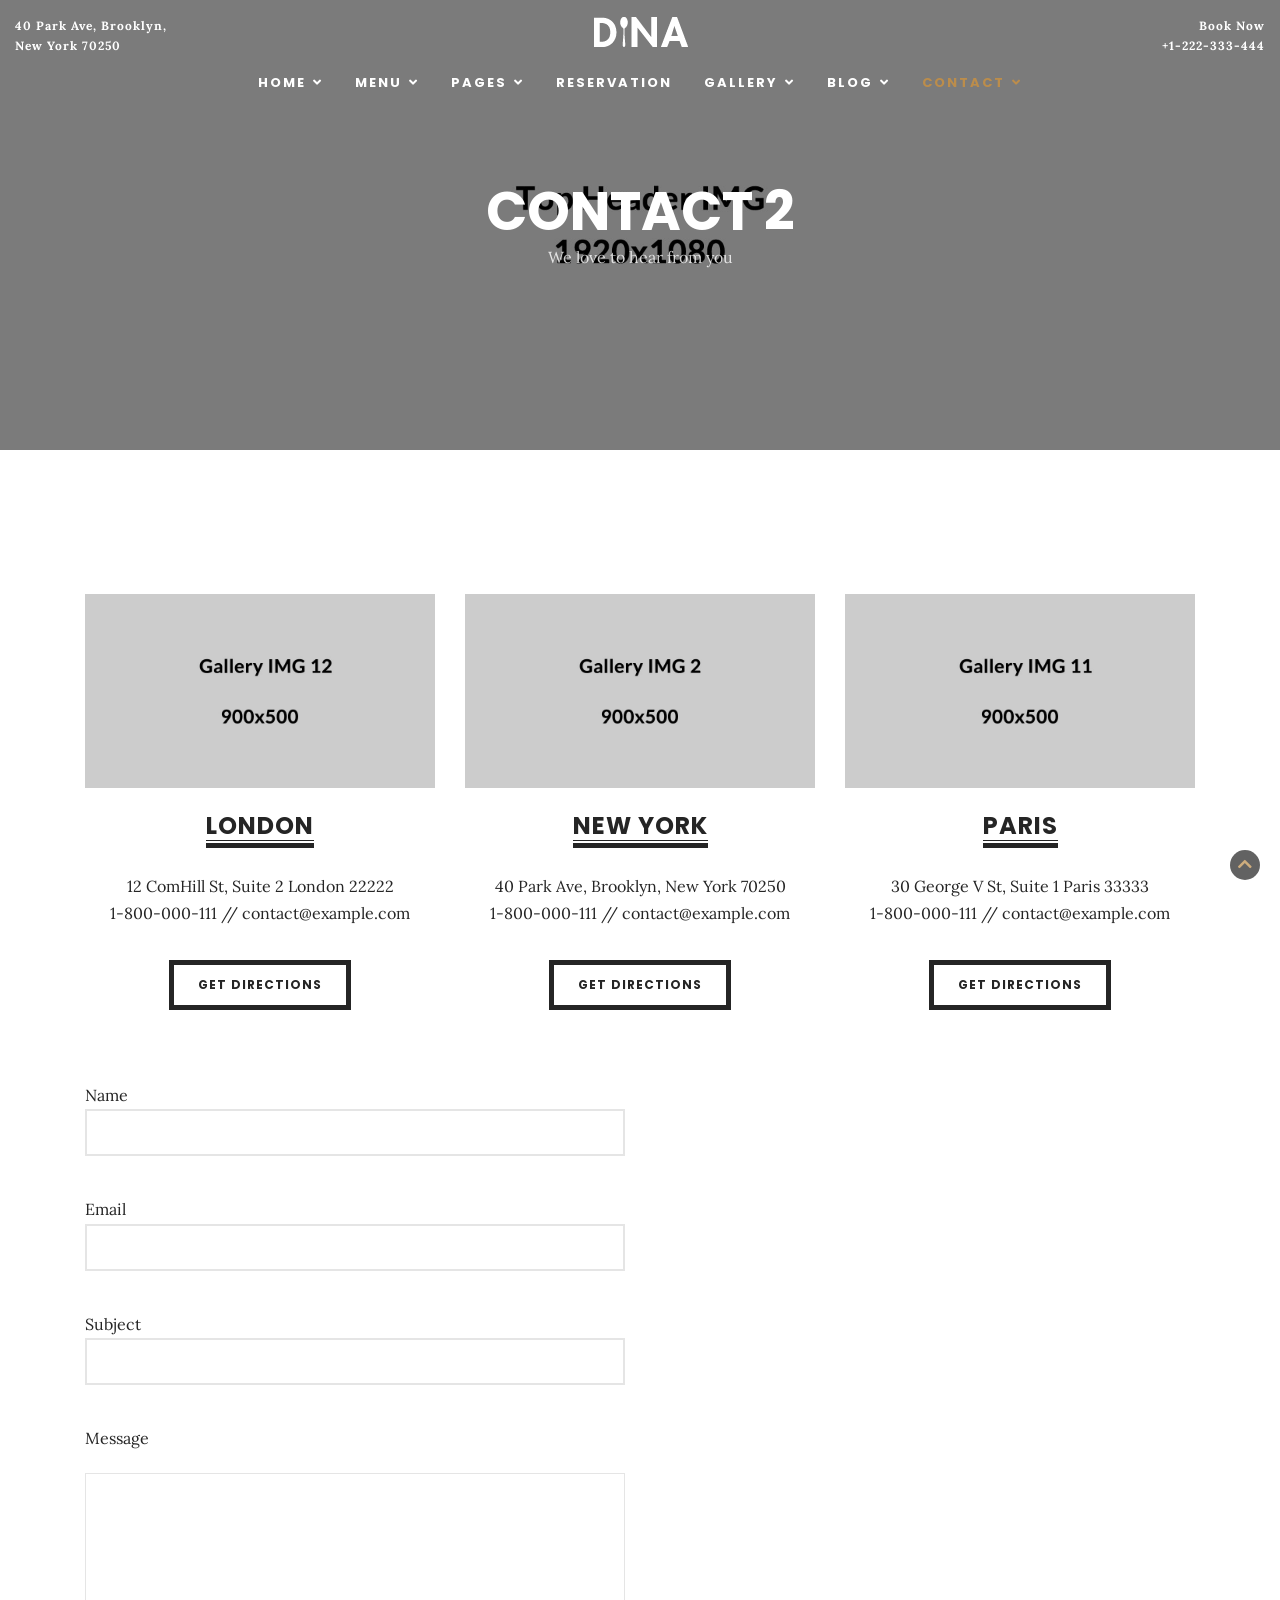
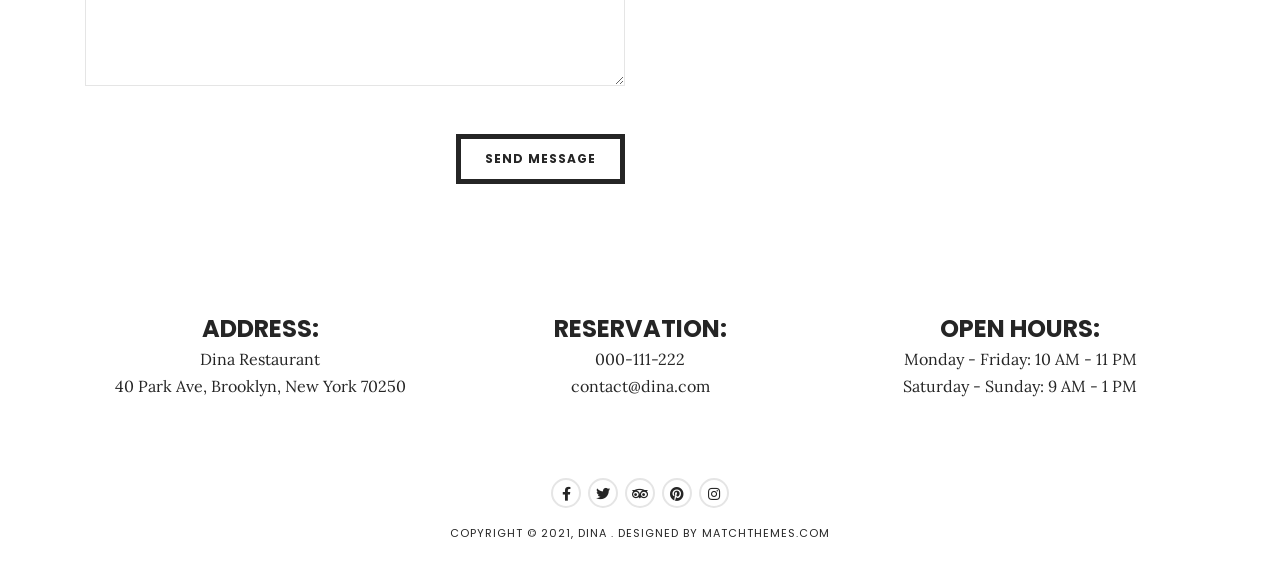
<file: dina-html/contact-2.html>
<!DOCTYPE html>
<html lang="en-US">
	<head>
		<meta charset="UTF-8">
		<meta name="viewport" content="width=device-width, initial-scale=1.0">
		<title>Contact 2 - Dina</title>
		<meta name="robots" content="noodp"/>
		<!-- Google Fonts -->
		<link rel="preconnect" href="https://fonts.googleapis.com">
		<link rel="preconnect" href="https://fonts.gstatic.com" crossorigin>
		<link href="https://fonts.googleapis.com/css2?family=Lora:ital,wght@0,400;0,700;1,400;1,700&family=Poppins:wght@300;400;500;600;700&display=swap" rel="stylesheet">
		<!-- Bootstrap CSS -->
		<link rel='stylesheet' id='dina-bootstrap-css-css'  href='css/bootstrap/css/bootstrap.min.css' type='text/css' media='all' />
		<!-- Font Awesome Icons CSS -->
		<link rel='stylesheet' id='dina-font-awesome-css'  href='css/fontawesome/css/font-awesome.min.css' type='text/css' media='all' />
		<!-- Main CSS File -->
		<link rel='stylesheet' id='dina-style-css-css'  href='style.css' type='text/css' media='all' />
		<!-- favicons -->
		<link rel="icon" href="images/icons/favicon-32x32.png" sizes="32x32" />
		<link rel="icon" href="images/icons/favicon-192x192.png" sizes="192x192" />
		<link rel="apple-touch-icon-precomposed" href="images/icons/favicon-180x180.png" />
	</head>
	<body class="body-header1" >
		<!-- MOBILE MENU -->
		<div class="mask-nav-2">
			<!-- MENU -->
			<nav class="navbar navbar-2 nav-mobile">
				<div class="nav-holder nav-holder-2">
					<ul id="menu-menu-2" class="menu-nav-2">
						<li class="menu-item menu-item-has-children">
							<a href="index.html">Home</a>
							<ul class="sub-menu">
								<li class="menu-item"><a href="index.html">Home 1</a></li>
								<li class="menu-item"><a href="homepage-2.html">Home 2</a></li>
								<li class="menu-item"><a href="homepage-3.html">Home 3</a></li>
								<li class="menu-item"><a href="homepage-4.html">Home 4</a></li>
								<li class="menu-item"><a href="homepage-5.html">Home 5</a></li>
								<li class="menu-item"><a href="homepage-6.html">Home 6</a></li>
								<li class="menu-item"><a href="homepage-7.html">Home 7</a></li>
								<li class="menu-item"><a href="homepage-8.html">Home 8</a></li>
								<li class="menu-item"><a href="homepage-9.html">Home 9</a></li>
								<li class="menu-item"><a href="homepage-10.html">Home 10</a></li>
								<li class="menu-item"><a href="homepage-video.html">Home Video</a></li>
							</ul>
						</li>
						<li class="menu-item menu-item-has-children">
							<a href="menu-2-col.html">Menu</a>
							<ul class="sub-menu">
								<li class="menu-item"><a href="menu-1-col.html">Menu 1 Col</a></li>
								<li class="menu-item"><a href="menu-2-col.html">Menu 2 Cols</a></li>
								<li class="menu-item"><a href="menu-3-col.html">Menu 3 Cols</a></li>
								<li class="menu-item"><a href="menu-accordion.html">Menu Accordion</a></li>
								<li class="menu-item"><a href="menu-grid-v2.html">Menu Grid v2</a></li>
								<li class="menu-item menu-item-has-children">
									<a href="menu-grid-v3.html">Menu Grid v3</a>
									<ul class="sub-menu">
										<li class="menu-item"><a href="menu-grid-v3-2cols.html">Menu Grid v3 2 Cols</a></li>
										<li class="menu-item"><a href="menu-grid-v3.html">Menu Grid v3 3 Cols</a></li>
										<li class="menu-item"><a href="menu-grid-v3-4cols.html">Menu Grid v3 4 Cols</a></li>
										<li class="menu-item"><a href="menu-grid-v3-5cols.html">Menu Grid v3 5 Cols</a></li>
									</ul>
								</li>
								<li class="menu-item"><a href="menu-grid-image.html">Menu Grid Images</a></li>
							</ul>
						</li>
						<li class="menu-item menu-item-has-children">
							<a href="#">Pages</a>
							<ul class="sub-menu">
								<li class="menu-item menu-item-has-children">
									<a href="index.html">Headers</a>
									<ul class="sub-menu">
										<li class="menu-item"><a href="index.html">Header 1</a></li>
										<li class="menu-item"><a href="header-2.html">Header 2</a></li>
										<li class="menu-item"><a href="header-3.html">Header 3</a></li>
										<li class="menu-item"><a href="header-4.html">Header 4</a></li>
										<li class="menu-item"><a href="header-5.html">Header 5</a></li>
										<li class="menu-item"><a href="header-6.html">Header 6</a></li>
									</ul>
								</li>
								<li class="menu-item"><a href="about-us.html">About Us</a></li>
								<li class="menu-item"><a href="about-me.html">About Me</a></li>
								<li class="menu-item menu-item-has-children">
									<a href="team.html">Team</a>
									<ul class="sub-menu">
										<li class="menu-item"><a href="team-2-cols.html">Team 2 Cols</a></li>
										<li class="menu-item"><a href="team-3-cols.html">Team 3 Cols</a></li>
										<li class="menu-item"><a href="team.html">Team 4 Cols</a></li>
									</ul>
								</li>
								<li class="menu-item"><a href="services.html">Services</a></li>
								<li class="menu-item"><a href="faq.html">FAQ</a></li>
								<li class="menu-item"><a href="404-error.html">404 Page</a></li>
							</ul>
						</li>
						<li class="menu-item"><a href="reservation.html">Reservation</a></li>
						<li class="menu-item menu-item-has-children">
							<a href="gallery-3-cols.html">Gallery</a>
							<ul class="sub-menu">
								<li class="menu-item"><a href="gallery-3-cols.html">Gallery 3 Cols</a></li>
								<li class="menu-item"><a href="gallery-4-cols.html">Gallery 4 Cols</a></li>
								<li class="menu-item"><a href="gallery-full-screen-3-cols.html">Gallery Full Screen 3 Cols</a></li>
								<li class="menu-item"><a href="gallery-full-screen-4-cols.html">Gallery Full Screen 4 Cols</a></li>
							</ul>
						</li>
						<li class="menu-item menu-item-has-children">
							<a href="blog.html">Blog</a>
							<ul class="sub-menu">
								<li class="menu-item"><a href="blog-single-post.html">Blog Single Post</a></li>
								<li class="menu-item"><a href="blog.html">Blog List</a></li>
								<li class="menu-item"><a href="blog-classic.html">Blog Classic</a></li>
								<li class="menu-item"><a href="blog-grid.html">Blog Grid</a></li>
								<li class="menu-item"><a href="blog-grid-3-cols.html">Blog Grid 3 Cols</a></li>
								<li class="menu-item"><a href="blog-fullwidth.html">Blog FullWidth</a></li>
								<li class="menu-item"><a href="blog-left-sidebar.html">Blog Left Sidebar</a></li>
							</ul>
						</li>
						<li class="menu-item menu-item-has-children current-menu-item">
							<a href="contact.html">Contact</a>
							<ul class="sub-menu">
								<li class="menu-item"><a href="contact.html">Contact</a></li>
								<li class="menu-item current-menu-item"><a href="contact-2.html">Contact 2</a></li>
								<li class="menu-item"><a href="contact-3.html">Contact 3</a></li>
							</ul>
						</li>
					</ul>
				</div>
			</nav>
			<!-- /MENU -->
			<!-- RIGHT SIDE -->
			<div class="rightside-nav-2">
				<h3>Book Now</h3>
				<ul class="right-side-contact">
					<li><label>Address:</label> 40 Park Ave, Brooklyn, New York 70250</li>
					<li><label>Phone:</label> 000-111-2222</li>
					<li><label>Email:</label> contact@dina.com </li>
				</ul>
				<!-- SOCIAL ICONS -->
				<ul class="search-social search-social-2">
					<li><a class="social-facebook" href="#" target="_blank"><i class="fab fa-facebook-f"></i></a></li>
					<li><a class="social-twitter" href="#" target="_blank"><i class="fab fa-twitter"></i></a></li>
					<li><a class="social-tripadvisor" href="#" target="_blank"><i class="fab fa-tripadvisor"></i></a></li>
					<li><a class="social-pinterest" href="#" target="_blank"><i class="fab fa-pinterest"></i></a></li>
					<li><a class="social-instagram" href="#" target="_blank"><i class="fab fa-instagram"></i></a></li>
				</ul>
				<!-- /SOCIAL ICONS -->
			</div>
			<!-- /RIGHT SIDE -->
		</div>
		<!-- /MOBILE MENU -->
		<!-- START HEADER -->
		<header id="header-1">
			<div class="headerWrap-1">
				<nav class="navbar-1">
					<!-- TOP LEFT PAGE TEXT  -->
					<div class="top-location">
						<span class="info-txt">40 Park Ave, Brooklyn, </span>
						<span class="info-txt">New York 70250</span>   
					</div>
					<!-- TOP RIGHT PAGE TEXT  -->
					<div class="book-now">
						<span class="info-txt">Book Now</span>
						<span class="info-txt">+1-222-333-444</span>   
					</div>
					<!-- MOBILE BUTTON NAV  -->
					<div class="nav-button-holder nav-btn-mobile inactive">
						<span class="menu-txt">MENU</span>
						<button type="button" class="nav-button">
						<span class="icon-bar"></span>
						</button>
					</div>
					<div class="nav-content-1">
						<!-- LOGO -->
						<div class="logo-1"><a href="index.html"><img class="img-fluid" src="images/logo-dina-white.png" alt="" /></a></div>
						<!-- MENU -->
						<div class="nav-holder nav-holder-1 nav-holder-desktop">
							<ul id="menu-menu-1" class="menu-nav menu-nav-1">
								<li class="menu-item menu-item-has-children">
									<a href="index.html">Home</a>
									<ul class="sub-menu">
										<li class="menu-item"><a href="index.html">Home 1</a></li>
										<li class="menu-item"><a href="homepage-2.html">Home 2</a></li>
										<li class="menu-item"><a href="homepage-3.html">Home 3</a></li>
										<li class="menu-item"><a href="homepage-4.html">Home 4</a></li>
										<li class="menu-item"><a href="homepage-5.html">Home 5</a></li>
										<li class="menu-item"><a href="homepage-6.html">Home 6</a></li>
										<li class="menu-item"><a href="homepage-7.html">Home 7</a></li>
										<li class="menu-item"><a href="homepage-8.html">Home 8</a></li>
										<li class="menu-item"><a href="homepage-9.html">Home 9</a></li>
										<li class="menu-item"><a href="homepage-10.html">Home 10</a></li>
										<li class="menu-item"><a href="homepage-video.html">Home Video</a></li>
									</ul>
								</li>
								<li class="menu-item menu-item-has-children">
									<a href="menu-2-col.html">Menu</a>
									<ul class="sub-menu">
										<li class="menu-item"><a href="menu-1-col.html">Menu 1 Col</a></li>
										<li class="menu-item"><a href="menu-2-col.html">Menu 2 Cols</a></li>
										<li class="menu-item"><a href="menu-3-col.html">Menu 3 Cols</a></li>
										<li class="menu-item"><a href="menu-accordion.html">Menu Accordion</a></li>
										<li class="menu-item"><a href="menu-grid-v2.html">Menu Grid v2</a></li>
										<li class="menu-item menu-item-has-children">
											<a href="menu-grid-v3.html">Menu Grid v3</a>
											<ul class="sub-menu">
												<li class="menu-item"><a href="menu-grid-v3-2cols.html">Menu Grid v3 2 Cols</a></li>
												<li class="menu-item"><a href="menu-grid-v3.html">Menu Grid v3 3 Cols</a></li>
												<li class="menu-item"><a href="menu-grid-v3-4cols.html">Menu Grid v3 4 Cols</a></li>
												<li class="menu-item"><a href="menu-grid-v3-5cols.html">Menu Grid v3 5 Cols</a></li>
											</ul>
										</li>
										<li class="menu-item"><a href="menu-grid-image.html">Menu Grid Images</a></li>
									</ul>
								</li>
								<li class="menu-item menu-item-has-children">
									<a href="#">Pages</a>
									<ul class="sub-menu">
										<li class="menu-item menu-item-has-children">
											<a href="index.html">Headers</a>
											<ul class="sub-menu">
												<li class="menu-item"><a href="index.html">Header 1</a></li>
												<li class="menu-item"><a href="header-2.html">Header 2</a></li>
												<li class="menu-item"><a href="header-3.html">Header 3</a></li>
												<li class="menu-item"><a href="header-4.html">Header 4</a></li>
												<li class="menu-item"><a href="header-5.html">Header 5</a></li>
												<li class="menu-item"><a href="header-6.html">Header 6</a></li>
											</ul>
										</li>
										<li class="menu-item"><a href="about-us.html">About Us</a></li>
										<li class="menu-item"><a href="about-me.html">About Me</a></li>
										<li class="menu-item menu-item-has-children">
											<a href="team.html">Team</a>
											<ul class="sub-menu">
												<li class="menu-item"><a href="team-2-cols.html">Team 2 Cols</a></li>
												<li class="menu-item"><a href="team-3-cols.html">Team 3 Cols</a></li>
												<li class="menu-item"><a href="team.html">Team 4 Cols</a></li>
											</ul>
										</li>
										<li class="menu-item"><a href="services.html">Services</a></li>
										<li class="menu-item"><a href="faq.html">FAQ</a></li>
										<li class="menu-item"><a href="404-error.html">404 Page</a></li>
									</ul>
								</li>
								<li class="menu-item"><a href="reservation.html">Reservation</a></li>
								<li class="menu-item menu-item-has-children">
									<a href="gallery-3-cols.html">Gallery</a>
									<ul class="sub-menu">
										<li class="menu-item"><a href="gallery-3-cols.html">Gallery 3 Cols</a></li>
										<li class="menu-item"><a href="gallery-4-cols.html">Gallery 4 Cols</a></li>
										<li class="menu-item"><a href="gallery-full-screen-3-cols.html">Gallery Full Screen 3 Cols</a></li>
										<li class="menu-item"><a href="gallery-full-screen-4-cols.html">Gallery Full Screen 4 Cols</a></li>
									</ul>
								</li>
								<li class="menu-item menu-item-has-children">
									<a href="blog.html">Blog</a>
									<ul class="sub-menu">
										<li class="menu-item"><a href="blog-single-post.html">Blog Single Post</a></li>
										<li class="menu-item"><a href="blog.html">Blog List</a></li>
										<li class="menu-item"><a href="blog-classic.html">Blog Classic</a></li>
										<li class="menu-item"><a href="blog-grid.html">Blog Grid</a></li>
										<li class="menu-item"><a href="blog-grid-3-cols.html">Blog Grid 3 Cols</a></li>
										<li class="menu-item"><a href="blog-fullwidth.html">Blog FullWidth</a></li>
										<li class="menu-item"><a href="blog-left-sidebar.html">Blog Left Sidebar</a></li>
									</ul>
								</li>
								<li class="menu-item menu-item-has-children current-menu-item">
									<a href="contact.html">Contact</a>
									<ul class="sub-menu">
										<li class="menu-item"><a href="contact.html">Contact</a></li>
										<li class="menu-item current-menu-item"><a href="contact-2.html">Contact 2</a></li>
										<li class="menu-item"><a href="contact-3.html">Contact 3</a></li>
									</ul>
								</li>
							</ul>
						</div>
						<!-- /MENU -->
					</div>
				</nav>
			</div>
			<!--headerWrap-->
		</header>
		<!-- /HEADER -->
		<!-- TOP IMAGE HEADER -->
		<section class="topSingleBkg topPageBkg">
			<div class="item-content-bkg">
				<div class="item-img"  style="background-image:url('images/top-headers/top-img-6.jpg');" ></div>
				<div class="inner-desc">
					<h1 class="post-title single-post-title">Contact 2</h1>
					<span class="post-subtitle"> We love to hear from you</span>
				</div>
			</div>
		</section>
		<!-- SECTION 1 -->     	
		<section id="home-content-1" class="home-widget">
			<div class="container">
				<div class="row">
					<div class="col-md-4 mobile-margin-b48 alignc">
						<img class="img-fluid margin-b24" src="images/gallery/gallery-12.jpg" alt="">
						<h2 class="home-title home-title-small margin-b32 title-headline">London</h2>
						<p>12 ComHill St, Suite 2 London 22222<br>
							1-800-000-111 // contact@example.com
						</p>
						<div class="margin-t32"><a href="#" class="view-more">Get Directions</a></div>
					</div>
					<!-- /col-md-4 -->
					<div class="col-md-4 mobile-margin-b48 alignc">
						<img class="img-fluid margin-b24" src="images/gallery/gallery-2.jpg" alt="">
						<h2 class="home-title home-title-small margin-b32 title-headline">New York</h2>
						<p>40 Park Ave, Brooklyn, New York 70250<br>
							1-800-000-111 // contact@example.com
						</p>
						<div class="margin-t32"><a href="#" class="view-more">Get Directions</a></div>
					</div>
					<!-- /col-md-4 -->
					<div class="col-md-4 mobile-margin-b24 alignc">
						<img class="img-fluid margin-b24" src="images/gallery/gallery-11.jpg" alt="">
						<h2 class="home-title home-title-small margin-b32 title-headline">Paris</h2>
						<p>30 George V St, Suite 1 Paris 33333<br>
							1-800-000-111 // contact@example.com
						</p>
						<div class="margin-t32"><a href="#" class="view-more">Get Directions</a></div>
					</div>
					<!-- /col-md-4 -->
				</div>
				<!-- /row-->
			</div>
			<!-- /container-->
		</section>
		<!-- /SECTION 1 --> 
		<!-- SECTION 2 -->
		<section id="wrap-content" class="page-content">
			<div class="container">
				<div class="row">
					<div class="col-md-12">
						<div class="page-holder custom-page-template">
							<div class="row">
								<!-- LEFT CONTENT -->
								<div class="col-md-6 mobile-margin-b54">
									<div id="contact-form-holder">
										<form method="post" id="contact-form" action='include/contact-process.php'>
											<label>Name</label>
											<p><input type="text" name="name" class="reservation-fields" /></p>
											<label>Email</label>
											<p><input type="text" name="email" class="reservation-fields"/></p>
											<label>Subject</label>
											<p><input type="text" name="subject" class="reservation-fields" /></p>
											<label>Message</label>
											<p> <textarea name="message" id="msg-contact" class="reservation-fields" rows="7"></textarea></p>
											<p class="antispam">Leave this empty: <input type="text" name="url" /></p>
											<p class="contact-btn"><input type="submit" value="Send message" id="submit"/></p>
										</form>
									</div>
									<!-- contact-form-holder-->
									<div id="output-contact"></div>
								</div>
								<!-- /LEFT CONTENT -->
								<!-- RIGHT CONTENT -->
								<div class="col-md-6">
									<div class="gmaps gmaps-contact2">
										<iframe src="https://www.google.com/maps/embed?pb=!1m18!1m12!1m3!1d3024.9762977047603!2d-73.96009086693977!3d40.69651965846399!2m3!1f0!2f0!3f0!3m2!1i1024!2i768!4f13.1!3m3!1m2!1s0x89c25bc1f922373f%3A0x398427d98fba822e!2sPark+Ave%2C+Brooklyn%2C+NY%2C+USA!5e0!3m2!1sen!2sro!4v1471514814808" width="600" height="450" style="border:none;">
										</iframe>
									</div>
									<!--/gmaps-->
								</div>
								<!-- /RIGHT CONTENT -->
							</div>
							<!--/row-->
						</div>
						<!-- /page-holder -->
					</div>
					<!--col-md-12-->
				</div>
				<!--row-->
			</div>
			<!--container-->
		</section>
		<!-- /SECTION 2 -->
		<!-- FOOTER -->
		<footer>
			<div class="container">
				<!-- ROW -->
				<div class="row alignc">
					<!-- FOOTER COLUMN 1 -->
					<div class="col-md-4">
						<div class="footer-content">
							<h5>ADDRESS:</h5>
							<p>Dina Restaurant <br/>
								40 Park Ave, Brooklyn, New York 70250
							</p>
						</div>
					</div>
					<!-- FOOTER COLUMN 2 -->
					<div class="col-md-4">
						<div class="footer-content">
							<h5>RESERVATION:</h5>
							<p>000-111-222 <br/>
								contact@dina.com
							</p>
						</div>
					</div>
					<!-- FOOTER COLUMN 3 -->
					<div class="col-md-4">
						<div class="footer-content">
							<h5>OPEN HOURS:</h5>
							<p>Monday - Friday: 10 AM - 11 PM <br/>
								Saturday - Sunday: 9 AM - 1 PM
							</p>
						</div>
					</div>
				</div>
				<!-- /ROW -->
				<!-- FOOTER SOCIAL -->
				<ul class="footer-social">
					<li><a class="social-facebook" href="#" target="_blank"><i class="fab fa-facebook-f"></i></a></li>
					<li><a class="social-twitter" href="#" target="_blank"><i class="fab fa-twitter"></i></a></li>
					<li><a class="social-tripadvisor" href="#" target="_blank"><i class="fab fa-tripadvisor"></i></a></li>
					<li><a class="social-pinterest" href="#" target="_blank"><i class="fab fa-pinterest"></i></a></li>
					<li><a class="social-instagram" href="#" target="_blank"><i class="fab fa-instagram"></i></a></li>
				</ul>
				<!-- /FOOTER SOCIAL -->
				<!-- FOOTER COPYRIGHT -->
				<div class="copyright">
					Copyright &copy; 2021, Dina . Designed by MatchThemes.com
				</div>
				<!-- /FOOTER COPYRIGHT -->
				<!-- FOOTER SCROLL UP -->
				<div class="scrollup">
					<a class="scrolltop" href="#">
					<i class="fas fa-chevron-up"></i>
					</a>
				</div>
				<!-- /FOOTER SCROLL UP -->
			</div>
			<!--container-->
		</footer>
		<!-- /FOOTER -->
		<!-- JS --> 
		<script  src='js/jquery.js'></script>
		<script  src='js/jquery-migrate.min.js'></script>
		<script  src='css/bootstrap/js/popper.min.js'></script>
		<script  src='css/bootstrap/js/bootstrap.min.js'></script>
		<script  src='js/jquery.easing.min.js'></script>
		<script  src='js/jquery.fitvids.js'></script>
		<script  src='js/jquery.magnific-popup.min.js'></script>
		<script  src='js/owl-carousel/owl.carousel.min.js'></script>
		<!-- MAIN JS -->
		<script  src='js/init.js'></script>
		<!-- CONTACT FORM JS -->
		<script  src='js/jquery.form.min.js'></script>
		<script  src='js/contactform.js'></script>
	</body>
</html>
</file>
<file: style.css>
/*
Dina - Restaurant, Bar, Cafe, Food HTML Template
Version: 3.2.0
Author: MatchThemes
https://matchthemes.com
*/


/*************************************
	
	0. FONT & COLOR OPTIONS
 
 	1. MAIN STYLE
	
	2. HEADER
	
	3. HOME
	
	4. MENU PAGES
	
	5. GALLERY + TEAM
	
	6. BLOG
	
	7. FOOTER
	
	8. OTHER
 
 
 ************************************/
 
 /**
* #0. # FONT & COLOR OPTIONS
*
* 
*/

:root {  
	--body-font: Lora, serif;
	--body-color: #252525;
	--body-background: #ffffff;   
	--body-font-size: 16px;   
	--body-line-height: 1.7;
	--headings-font: Poppins, sans-serif;
	--headings-color: #252525; 
	--primary-color: #BC8D4B;
	--extra-color1: #E1EDF0;
	--extra-color2: #19303E;
	--menu-normal-color: #ffffff;
	--menu-hover-color: #BC8D4B;
	--submenu-background-color: #252525;
	--submenu-normal-color: #ffffff;	
	--submenu-hover-color: #BC8D4B;
	--footer-background-color: #ffffff;
	--footer-color: #252525;
	--footer-title-color: #252525;
	--headings-h1-size: 54px;
	--headings-h2-size: 48px;
	--headings-h3-size: 36px;
	--headings-h4-size: 32px;
	--headings-h5-size: 24px;
	--headings-h6-size: 16px;
}


/*************************************

1. MAIN STYLE

 ************************************/


/* RESET STYLES */

*,
html,
body,
div,
dl,
dt,
dd,
ul,
ol,
li,
h1,
h2,
h3,
h4,
h5,
h6,
pre,
form,
label,
fieldset,
input,
p,
blockquote,
th,
td {
	margin: 0;
	padding: 0
}

table {
	border-collapse: collapse;
	border-spacing: 0
}

fieldset,
img {
	border: 0
}

address,
caption,
cite,
code,
dfn,
th,
var {
	font-style: normal;
	font-weight: normal
}

address {
	font-style: italic;
}

caption,
th {
	text-align: left;
}

h1,
h2,
h3,
h4,
h5,
h6 {
	font-weight: normal;
}

q:before,
q:after {
	content: '';
}

strong,
b {
	font-weight: bold;
}

em,
cite {
	font-style: italic;
}

cite {
	display: block;
}

strike,
del {
	text-decoration: line-through;
}

sup {
	font-size: 11px;
	position: relative;
	vertical-align: top;
	top: 5px;
}

sub {
	bottom: 5px;
	font-size: 11px;
	position: relative;
	vertical-align: bottom;
}

.italic {
	font-style: italic;
}

button,
input,
select,
textarea {
	font-size: 100%;
	margin: 0;
	vertical-align: baseline;
	*vertical-align: middle;
}

.no-margin {
	margin: 0px !important;
}

.no-bottom {
	margin-bottom: 0px;
}

.no-padding {
	padding: 0px;
}

.column-clear {
	clear: both;
}

.wp-caption {
	max-width: 100%;
}

.wp-caption-text {}

.sticky {}

.gallery-caption {}

.bypostauthor {}

.screen-reader-text {}

.alignright {
	display: block;
	float: right;
	margin: 3px 0 0 10px;
}

.alignleft {
	display: block;
	float: left;
	margin: 3px 10px 0 0;
}

.aligncenter {
	display: block;
	clear: both;
	margin: 16px auto;
}

pre {
	margin-bottom: 24px;
	overflow: auto;
	padding: 10px;
	white-space: pre-wrap;
}

pre,
code {
	background: #f0f0f0;
	color: #999;
	font-family: "Courier New", Courier, monospace;
	padding: 10;
}

article,
aside,
figure,
footer,
header,
hgroup,
nav,
section {
	display: block;
}

* {
	-webkit-box-sizing: border-box;
	/* Safari/Chrome, other WebKit */
	-moz-box-sizing: border-box;
	/* Firefox, other Gecko */
	box-sizing: border-box;
	/* Opera/IE 8+ */
}

html {
	-webkit-font-smoothing: antialiased;
}

body {
	-webkit-font-smoothing: antialiased;
	-webkit-text-size-adjust: 100%;
	-webkit-overflow-scrolling: touch;
	text-rendering: optimizeLegibility;
	font-family: var(--body-font);
	background: var(--body-background);
	color: var(--body-color);
	font-size: var(--body-font-size);
	line-height: var(--body-line-height);
}

h1,
h2,
h3,
h4,
h5,
h6 {
	color: var(--headings-color);
	font-weight: 700;
	line-height: 1.4em;
}

h1 {
	font-size: var(--headings-h1-size);
	line-height: 1.2em;
}

h2 {
	font-size: var(--headings-h2-size);
	line-height: 1.2em;
}

h3 {
	font-size: var(--headings-h3-size);
}

h4 {
	font-size: var(--headings-h4-size);
}

h5 {
	font-size: var(--headings-h5-size);
}

h6 {
	font-size: var(--headings-h6-size);
}

h1,
h2,
h3,
h4,
h5,
h6,
blockquote cite,
.logo-txt,
.menu-nav li,
.view-more,
.copyright,
#submit,
.wpcf7-submit,
.team-details li,
.post-meta,
.prev-next,
.menu-txt {
	font-family: var(--headings-font); 
}

a {
	color: var(--primary-color); 
}

a:hover {
	color: var(--primary-color);
	text-decoration: none;
}

p a {
	color: var(--primary-color);
	border-bottom: 1px solid var(--primary-color);
}

p a:hover {
	color: var(--primary-color);
	text-decoration: none;
	border: none;
}

a:active,
a:focus {
	outline: none;
	text-decoration: none;
}

ul,
ol {
	margin: 0 0 16px 24px;
}

.alignc {
	text-align: center;
}

.alignr {
	text-align: right;
}

.none {
	display: none;
}

blockquote {
	font-size: 2.5rem;
	line-height: 1.6em;
	text-align: center;
	font-style: italic;
	font-weight: 700;
	color: var(--headings-color);
	position: relative;
	border: none;
	margin: 42px 0;
	padding: 0 32px;
}

blockquote:before {
	display: block;
	font-family: "Font Awesome 5 Free";
	content: "\f10d";
	line-height: 1;
	font-size: 32px;
	font-style: normal;
	font-weight: 900;
	position: absolute;
	left: 0;
	top: 0px;
}

blockquote cite,
.wp-caption-text {
	color: #999999;
	font-size: 12px;
	font-style: normal;
	font-weight: 300;
	text-transform: uppercase;
}

.wp-caption-text {
	text-align: center;
	margin-top: 24px;
	text-transform: none;
	font-style: italic;
}

.wp-caption {
	margin-bottom: 24px;
}

p,
ul,
ol,
.post-content h1,
.post-content h2,
.post-content h3,
.post-content h4,
.post-content h5,
.post-content h6 {
	margin-bottom: 24px;
}

/* definition lists */

dl dt {
	margin-bottom: 0;
}

dl dd {
	margin-left: 16px;
	margin-bottom: 24px;
}


/* tables */

table {
	border: 1px solid #e5e5e5;
	font-size: 16px;
	width: 100%;
	text-align: center;
}

table caption {
	margin-bottom: 24px;
	text-align: center;
}

table th,
table td {
	border-bottom: 1px solid #e5e5e5;
	border-right: 1px solid #e5e5e5;
	text-align: center;
}

a,
.menu-post .menu-grid-img:after,
.gallery-post .gallery-bkg:after,
.gallery-post .gallery-mglass,
#submit,
.wpcf7-submit,
.menu-title-section,
.grid-overlay,
.home-featured-img {
	-webkit-backface-visibility: hidden;
	-webkit-transition: all 0.5s ease-in-out 0s;
	-moz-transition: all 0.5s ease-in-out 0s;
	-o-transition: all 0.5s ease-in-out 0s;
	-ms-transition: all 0.5s ease-in-out 0s;
	transition: all 0.5s ease-in-out 0s;
}


/*************************************

2. HEADER

************************************/

.navbar {
	text-align: left;
	margin-bottom: 0;
	border: none;
	border-radius: 0;
	min-height: 0;
	display: flex;
}

.logo-txt {
	font-size: 42px;
	font-weight: 700;
	letter-spacing: 1px;
	text-transform: uppercase;
	padding-top: 10px;
}

.logo-txt a:hover {
	text-decoration: none;
}

.nav-holder {
	text-align: center;
}

.menu-nav {
	margin: 0;
	margin-top: 24px;
	font-size: 0;
}

.menu-nav li {
	display: inline-block;
	position: relative;
	margin-left: 32px;
	font-size: 13px;
	font-weight: 700;
	text-transform: uppercase;
	letter-spacing: 2px;
}

.menu-nav li:first-child {
	margin-left: 0px;
}

.menu-nav li a {
	color: var(--menu-normal-color);
	padding: 0 0 10px 0;
	display: block;
}

.menu-nav li a:hover,
.menu-nav li a:focus {
	background: none;
}

.menu-nav>li:hover>a,
.menu-nav li.current-menu-item>a {
	color: var(--menu-hover-color);
}

.menu-nav>li.menu-item-has-children>a:after {
	content: "\f107";
	display: inline-block;
	font-family: "Font Awesome 5 Free";
	font-weight: 700;
	margin-left: 7px;
	margin-right: 0;
}

.menu-nav ul {
	display: none;
	margin: 0;
	padding: 0;
	width: 210px;
	position: absolute;
	top: 29px;
	left: -14px;
	text-align: left;
	background: var(--submenu-background-color);
	z-index: 5;
}

.menu-nav ul li {
	display: block;
	background: none;
	margin: 0;
	font-size: 11px;
	line-height: 1.5;
}

.menu-nav ul li>a {
	display: block;
	padding: 8px 16px;
	color: var(--submenu-normal-color);
}

.menu-nav ul>li:first-child>a {
	padding-top: 16px;
}

.menu-nav ul>li:last-child>a {
	border: none;
	padding-bottom: 16px;
}

.menu-nav ul li a:hover,
.menu-nav li:hover ul li a:hover {
	text-decoration: none;
	color: var(--submenu-hover-color);
}

.menu-nav li:hover>ul {
	display: block;
}

.menu-nav li ul ul {
    left: 100%;
    top: 0;
    padding: 0;
}

.navbar-toggle {
	float: none;
	margin: 0;
	padding: 8px 0 0 0;
	border-radius: 0;
}

.navbar-toggle .icon-bar {
	background: var(--headings-color);
}

.search-social {
	text-align: right;
}

.search-social ul,
.footer-social {
	list-style: none;
	margin: 0;
	font-size: 0;
	margin-top: 16px;
}

.get-social {
	margin-top: 0;
}

.search-social ul li,
.footer-social li {
	display: inline-block;
	font-size: 14px;
	margin-left: 7px;
}

.search-social ul li a,
.footer-social li a {
	border: 2px solid #e5e5e5;
	color: var(--headings-color);
	border-radius: 50%;
	width: 30px;
	height: 30px;
	text-align: center;
	line-height: 28px;
	display: inline-block;
}

.search-social ul li:first-child,
.footer-social li:first-child {
	margin-left: 0;
}

a.social-twitter:hover {
	color: #29C5F6 !important;
}

a.social-facebook:hover {
	color: #6788CE !important;
}

a.social-tripadvisor:hover {
    color: #00af87 !important;
}

a.social-linkedin:hover {
	color: #3A9BDC !important;
}

a.social-pinterest:hover {
	color: #FE4445 !important;
}

a.social-youtube:hover {
	color: #E34040 !important;
}

a.social-vimeo:hover {
	color: #44BBFF !important;
}

a.social-instagram:hover {
	color: #AA8062 !important;
}

a.social-dribbble:hover {
	color: #ED4F8C !important;
}

a.social-skype:hover {
	color: #24B4F0 !important;
}


/* HEADER 1 */

#header-1{
	left: 0;
	position: absolute;
	top: 0;
	width: 100%;
	z-index: 100;
	padding-top: 16px;
}

.navbar-1 {
	display: block;
}

.nav-holder-1 {
	flex-grow: 0;
}

.nav-content-1 {
	width: 60%;
	float: left;
	text-align: center;
}

.nav-content-1 img {
	margin: 0 auto;
}

.book-now,
.top-location {
	width: 20%;
	color: #ffffff;
}

.book-now {
	float: right;
	padding-right: 15px;
	text-align: right;
}

.top-location {
	float: left;
	padding-left: 15px;
}

.menu-nav-1 li a {
	color: var(--menu-normal-color);
}

.info-txt {
	font-size: 12px;
	font-weight: 700;
	display: block;
	letter-spacing: 1px;
}

.navbar-toggle-1 .icon-bar {
	background: #ffffff;
}

.nav-btn-mobile{
	display: none;
}
.nav-btn-mobile.active{
	padding-right:30px;
}

.nav-bkg1 {
	background: var(--headings-color);
	padding-bottom: 8px;
	position: fixed;
	top:0;
right: 0;
left: 0;
z-index: 1030;
}

.nav-bkg1 .top-location,
.nav-bkg1 .book-now,
.nav-bkg1 .logo-1 {
	display: none;
}

.nav-bkg1 .nav-content-1 {
	float: none;
	margin: 0 auto;
	width: 100%;
}

/* END HEADER 1 */


/* HEADER 2 */

#header-2 {
	left: 0;
	position: fixed;
	top: 0;
	width: 100%;
	z-index: 100;
	padding-top: 16px;
	padding-left: 15px;
}

.logo-2 {
	float: left;
}

.nav-button-holder {
	float: right;
	padding-right: 15px;
	cursor: pointer;
}

.menu-txt {
	display: inline-block;
	font-size: 12px;
	text-transform: uppercase;
	color: #ffffff;
	top: 3px;
	position: relative;
}

.nav-button {
	background: none;
	border: none;
	width: 25px;
	height: 25px;
	line-height: 25px;
}

.nav-button .icon-bar {
	display: block;
	height: 2px;
	width: 15px;
	background: #ffffff;
	margin-left: auto;
	margin-right: auto;
	-webkit-transition: all 0.3s ease 0s;
	-ms-transition: all 0.3s ease 0s;
	transition: all 0.3s ease 0s;
	position: relative;
}

.nav-button .icon-bar:before,
.nav-button .icon-bar:after {
	background: #ffffff;
	content: "";
	height: 100%;
	left: 0;
	position: absolute;
	top: -5px;
	-ms-transform-origin: 100% 50% 0;
	-webkit-transform-origin: 100% 50% 0;
	transform-origin: 100% 50% 0;
	-webkit-transition: all 0.3s ease 0s;
	-ms-transition: all 0.3s ease 0s;
	transition: all 0.3s ease 0s;
	width: 100%;
}

.nav-button .icon-bar:after {
	bottom: -5px;
	top: auto;
}

.nav-button.active .icon-bar {
	background: none;
}

.nav-button.active .icon-bar:before {
	left: -4px;
	top: -6px;
	-ms-transform: rotateZ(-45deg);
	-webkit-transform: rotateZ(-45deg);
	transform: rotateZ(-45deg);
	width: 120%;
}

.nav-button.active .icon-bar:after {
	left: -4px;
	top: 7px;
	-ms-transform: rotateZ(45deg);
	-webkit-transform: rotateZ(45deg);
	transform: rotateZ(45deg);
	width: 120%;
}

body.has-active-menu {
	overflow: hidden;
}

#header-2.is-active .nav-button-holder {
	padding-right: 30px;
}

.mask-nav-2 {
	position: fixed;
	z-index: 100;
	top: 0;
	left: 0;
	overflow-y: scroll;
	width: 0;
	height: 0;
	background-color: var(--headings-color);
	opacity: 0;
	-webkit-transition: opacity 0.3s, width 0s 0.3s, height 0s 0.3s;
	-ms-transition: opacity 0.3s, width 0s 0.3s, height 0s 0.3s;
	transition: opacity 0.3s, width 0s 0.3s, height 0s 0.3s;
}

.mask-nav-2.is-active {
	width: 100%;
	height: 100%;
	opacity: 0.95;
	-webkit-transition: opacity 0.3s;
	-ms-transition: opacity 0.3s;
	transition: opacity 0.3s;
}

.navbar-2 {
	display: block;
	border-right: 1px solid #ffffff;
}

.nav-holder-2,
.search-social-2 {
	flex-grow: 0;
}

.navbar-2,
.rightside-nav-2 {
	position: relative;
	width: 50%;
	float: left;
	top: 50%;
	-ms-transform: translateY(-50%);
	-webkit-transform: translateY(-50%);
	-moz-transform: translateY(-50%);
	-o-transform: translateY(-50%);
	transform: translateY(-50%);
}

.menu-nav-2 {
	padding: 0 50px;
	margin: 0;
}

.menu-nav-2 li {
	font-size: 28px;
	display: block;
	margin-left: 0;
	letter-spacing: 1px;
}

.menu-nav-2 li a {
	color: #ffffff;
	padding: 4px 0;
}

.menu-nav-2 li a:hover,
.menu-nav-2 li a:focus {
	background: none;
}

.menu-nav-2>li:hover>a,
.menu-nav-2 li.current-menu-item>a {
	color: var(--primary-color);
}

.menu-nav-2>li.menu-item-has-children>a:after {
	content: "\f107";
	display: inline-block;
	font-family: "Font Awesome 5 Free";
	font-weight: 700;
	margin-left: 7px;
	margin-right: 0;
	font-size: 16px;
vertical-align: middle;
}

.menu-nav-2 ul {
	margin-left: 0px;
	padding-bottom: 4px;
}

.menu-nav-2>li>ul {
	display: none;
	background: none;
	left: auto;
	position: relative;
	top: auto;
	width: auto;
	text-align: center;
	z-index: 5;
	line-height: 1;
}

.menu-nav-2>li.menu-open>ul {
	display: block;
}

.menu-nav-2 ul li {
	font-size: 14px;
	padding-top: 4px;
	font-weight: 400;
	text-transform: none;
	letter-spacing: 1px;
	display: inline-block;
}

.menu-nav-2 ul li>a {
	display: block;
	padding: 4px 8px;
}

.menu-nav-2 ul li a:hover,
.menu-nav-2 li:hover ul li a:hover {
	color: var(--primary-color);
}

.menu-nav-2 ul>li:first-child>a {
	padding-top: 4px;
}

.menu-nav-2 ul>li:last-child>a {
	padding-bottom: 4px;
}

.menu-nav-2 ul ul li{
	display: inline-block;
}

.rightside-nav-2 {
	padding: 0 24px;
	color: #ffffff;
	text-align: center;
}

.rightside-nav-2 h3 {
	color: #ffffff;
	text-align: center;
	margin-bottom: 24px;
}

.right-side-contact {
	margin: 0;
}

.rightside-nav-2 ul li {
	list-style: none;
}

.search-social-2 {
	text-align: center;
	margin: 24px 0 0 0;
}

.search-social-2 li {
	display: inline-block;
	margin: 0 8px;
}

.search-social-2 li a {
	color: #ffffff;
}


/* END HEADER 2 */


/* HEADER 3 */

#header-3 {
	background: #ffffff;
	padding: 0 15px;
	z-index: 101;
}

.logo-3,
.nav-holder,
.search-social {
	flex-grow: 1;
}

.logo-3 a {
	display: inline-block;
	color: #151515;
	line-height: 1;
}

.logo-3 img {
	margin: 0 auto;
	padding-top: 12px;
}

.logo-3 .logo-txt {
	line-height: 1;
}

/* HEADER 4 */

#header-4 {
	left: 0;
	position: fixed;
	top: 0;
	width: 100%;
	z-index: 100;
}

.headerWrap-4,
.headerWrap-5 {
    display: flex;
    align-items: center;
    padding: 16px 15px;
}

.logo-4, .btn-header4 {
    flex: 1 1 0;
}

.btn-header4 {
    text-align: right;
}

/* HEADER 5 */

#header-5 {
	left: 0;
	position: absolute;
	top: 0;
	width: 100%;
	z-index: 100;
	padding-top: 16px;
}

.headerWrap-5{
	padding-bottom: 0;
}

.logo-5 {
    flex: 1 1 0;
	padding-bottom: 10px;
}

.nav-holder-5{
	text-align: right;
}

.menu-nav-5{
	margin-top: 0;
}

.top-header {
    display: flex;
    align-items: center;
    padding: 0 15px 24px;
    color: #ffffff;
}

.binfo {
    flex: 1 1 0;
}

.binfo ul {
    font-size: 0;
    margin: 0;
}

.binfo ul li {
    color: #ffffff;
    display: inline-block;
    margin-right: 28px;
    font-size: 13px;
    position: relative;
}

.binfo ul li i {
    margin-right: 8px;
}

.binfo a {
    color: #ffffff;
}

.binfo a:hover {
    text-decoration: underline;
}

/* HEADER 6 */

.header6{
	
    display: flex;
    align-items: center;
	width: 100%;
	
	padding-left: 15px;
	padding-right: 15px;
	padding-bottom: 16px;
	padding-top: 16px;
}

.header6.is-active .nav-button-holder {
    padding-right: 15px;
}

.search-social-6{
	margin: 0 16px 0 16px;
}

.search-social-6 li {
    display: inline-block;
    margin: 0 8px;
	list-style: none;
}

.search-social-6 li a {
    color: #ffffff;
}

.navbar-fixed-top {
    position: fixed;
	top: 0;
    right: 0;
    left: 0;
    z-index: 1030;
}

.has-active-menu .nav-bkg1{
	background: none;
}

/*************************************

3. HOME

************************************/

/* SLIDER */

.slider-container {
	position: relative;
}

.slider-item-box-bkg {
	height: 100vh;
}

.slider-img {
	background-position: center center;
	background-repeat: no-repeat;
	background-size: cover;
	display: block;
	height: 100%;
	position: relative;
	width: 100%;
}

.slider-img:before {
	content: '';
	background: rgba(25, 32, 46, 0.3);
	position: absolute;
	top: 0;
	left: 0;
	bottom: 0;
	right: 0;
}

.slider-caption {
	position: absolute;
	left: 0;
	top: 50%;
	right: 0;
	text-align: center;
	color: #ffffff;
	padding: 0 56px;
	z-index: 2;
	-ms-transform: translateY(-50%);
	-webkit-transform: translateY(-50%);
	-moz-transform: translateY(-50%);
	-o-transform: translateY(-50%);
	transform: translateY(-50%);
}

.slider-caption h1 {
	font-size: 108px;
	letter-spacing: 2px;
	text-transform: uppercase;
	color: #ffffff;
}

.slider-caption .view-more {
	margin-top: 24px;
}

/* END SLIDER */

/* BKG VIDEO */

.video-container{
	position: relative;
top: 0;
left: 0;
right: 0;
bottom: 0;
height: 100vh;
overflow: hidden;
z-index: 1;
}

.video-container:before {
	content: '';
	background: rgba(0, 0, 0, 0.4);
	position: absolute;
	top: 0;
	left: 0;
	bottom: 0;
	right: 0;
	z-index: 2;
}	

.video-container video{
	position: absolute;
left: 50%;
width: auto;
height: auto;
top: 50%;
min-width: 125%;
min-height: 125%;
-webkit-transform: translateX(-50%) translateY(-50%);
-ms-transform: translateX(-50%) translateY(-50%);
transform: translateX(-50%) translateY(-50%);
}

/* END BKG VIDEO */

.white{
	color: #ffffff;
}

.view-more,
#submit,
.wpcf7-submit {
	font-size: 12px;
	letter-spacing: 1px;
	font-weight: 700;
	display: inline-block;
	text-transform: uppercase;
	padding: 10px 24px;
	color: var(--headings-color);
	border: 5px solid var(--headings-color);
	background: none;
}

.more-white {
	color: #ffffff;
	border: 5px solid #ffffff;
}

.view-more:hover,
#submit:hover,
.wpcf7-submit:hover {
	color: #ffffff;
	border: 5px solid var(--primary-color);
	background: var(--primary-color);
}


/* Home Sections */

.home-widget {
	padding: 72px 0;
}

.home-widget img,
.home-section img,
.single-post-content img,
.custom-page-template img,
.team-img img {
	display: block;
	height: auto;
	max-width: 100%;
}

.home-title {
	font-size: 54px;
	font-weight: 700;
	text-transform: uppercase;
	letter-spacing: 1px;
}

.home-title-small{
	font-size: 24px;
}

.home-subtitle {
	font-size: 16px;
	font-weight: 400;
	text-transform: uppercase;
	letter-spacing: 2px;
}

.parallax,
.no-parallax {
	background-repeat: repeat;
	background-position: center center !important;
	background-attachment: scroll;
	-webkit-background-size: cover;
	-moz-background-size: cover;
	-o-background-size: cover;
	background-size: cover;
}

.parallax {
	position: relative;
	min-height: 300px;
	padding: 108px 0;
}

.parallax-video3{
	height: 600px;
}

.parallax-content {
	color: #ffffff;
	position: relative;
}

.parallax-content h1,
.parallax-content h2,
.parallax-content h3,
.parallax-content h4 {
	color: #ffffff;
	letter-spacing: 1px;
}

.bkg-img-100vh {
    height: 100vh;
	position: relative;
}

.hero-container {
	position: relative;
    top: 50%;
    -ms-transform: translateY(-50%);
    -webkit-transform: translateY(-50%);
    -moz-transform: translateY(-50%);
    -o-transform: translateY(-50%);
    transform: translateY(-50%);
}


/* HEADER PAGES */

.topSingleBkg {
	width: 100%;
	height: 450px;
	display: block;
	overflow: hidden;
	position: relative;
	margin-bottom: 72px;
}

.single-post-title {
	color: #ffffff;
	text-transform: uppercase;
}

.post-subtitle {
	color: #ffffff;
	opacity: 0.8;
}

.item-content-bkg {
	width: 100%;
	height: 100%;
	position: relative;
	overflow: hidden;
}

.item-img {
	background-position: center center;
	background-repeat: no-repeat;
	background-size: cover;
	display: block;
	height: 100%;
	position: relative;
	width: 100%;
}

.item-img:before {
	content: '';
	background: rgba(0, 0, 0, 0.4);
	position: absolute;
	top: 0;
	left: 0;
	bottom: 0;
	right: 0;
}

.inner-desc {
	position: absolute;
	z-index: 4;
	text-align: center;
	padding: 0 15px;
	width: 100%;
	top: 50%;
	-ms-transform: translateY(-50%);
	-webkit-transform: translateY(-50%);
	-moz-transform: translateY(-50%);
	-o-transform: translateY(-50%);
	transform: translateY(-50%);
}


/* END HEADER PAGES */


/* HOME STYLE 1 */

.home-features {
	background: #f4f4f4;
	padding: 54px 0;
}

.small-feature-icon {
	float: left;
	display: block;
}

.small-feature-desc {
	margin-left: 64px;
}

.small-feature-desc h5 {
	text-transform: uppercase;
}

.title-headline {
	position: relative;
	display: inline-block;
	margin-bottom: 36px;
}

.title-style-1 {
	font-size: 24px;
	font-style: italic;
	margin-bottom: 24px;
}

.img-center img {
	margin-left: auto;
	margin-right: auto;
}

#home-content-4 .our-menu {
	text-align: left;
	margin-top: 36px;
}

.parallax-content .title-headline:before,
.parallax-content .title-headline:after {
	background: #ffffff;
}


/* END HOME STYLE 1 */


/* HOME STYLE 2 */

.home-featured-item {
	position: relative;
	height: 250px;
	overflow: hidden;
	margin-bottom: 24px;
}

.home-featured-item .home-featured-img {
	background-position: center center;
	background-repeat: no-repeat;
	background-size: cover;
	display: block;
	height: 100%;
	position: relative;
	width: 100%;
	-ms-transform: scale(1, 1);
	-webkit-transform: scale(1, 1);
	-moz-transform: scale(1, 1);
	-o-transform: scale(1, 1);
	transform: scale(1, 1);
}

.grid-overlay {
	background: rgba(0, 0, 0, 0.4);
	height: 100%;
	left: 0;
	position: absolute;
	top: 0;
	width: 100%;
	z-index: 1;
}

.home-featured-item:hover .grid-overlay {
	background: rgba(0, 0, 0, 0.2);
}

.featured-item-content {
	bottom: 30px;
	left: 30px;
	margin-right: 16px;
	position: absolute;
	z-index: 2;
}

.home-featured-item:hover .home-featured-img {
	-ms-transform: scale(1.1, 1.1);
	-webkit-transform: scale(1.1, 1.1);
	-moz-transform: scale(1.1, 1.1);
	-o-transform: scale(1.1, 1.1);
	transform: scale(1.1, 1.1);
}

.featured-item-content h5 {
	text-transform: uppercase;
	color: #ffffff;
}

.featured-short-desc {
	font-style: italic;
	color: #ffffff;
}

.home-about-2 {
	background: #f4f4f4;
}

.about-2-content {
	padding: 54px;
}

.home-featured-item-2 {
	height: 700px;
	position: relative;
	overflow: hidden;
}

.home-featured-img-2 {
	background-position: center center;
	background-repeat: no-repeat;
	background-size: cover;
	display: block;
	height: 100%;
	position: relative;
	width: 100%;
}

.home-menu {
	text-align: left;
	margin-top: 54px;
}

.home-menu .categ-name h2:before,
.home-menu .categ-name h2:after {
	display: none;
}


/* END HOME STYLE 2 */

#home-gallery {
    background: var(--headings-color);
}

.home-blog{
	padding-bottom: 0;
}

#home7-content-2{
	background: #f4f4f4;
}

.fullscreen {
	padding-left: 15px;
	padding-right: 15px;
}

.small-feature-img img {
	border-radius: 99em;
}

.small-feature-desc-v2 {
	margin-left: 140px;
}

#home-content-10-4{
	background: #F4F4F4;
	padding-left: 15px;
	padding-right: 15px;
}

#home-content-10-4 .col-md-5{
	padding-left: 0;
}


/*************************************

4. MENU PAGES

************************************/

.categ-name {
	text-align: center;
	margin-bottom: 54px;
}

.headline {
	margin-bottom: 54px;
}

.categ-name h2,
.headline h2 {
	font-size: 36px;
	text-transform: uppercase;
	letter-spacing: 1px;
	position: relative;
	display: inline-block;
}

.categ-name h2:before,
.headline h2:before,
.title-headline:before {
	content: '';
	width: 100%;
	height: 1px;
	background: var(--headings-color);
	bottom: 0;
	left: 0;
	position: absolute;
}

.categ-name h2:after,
.headline h2:after,
.title-headline:after {
	content: '';
	width: 100%;
	height: 5px;
	background: var(--headings-color);
	bottom: -7px;
	left: 0;
	position: absolute;
}

.menu-holder {
	margin-bottom: 36px;
}

.menu-post {
	margin-bottom: 24px;
}

.menu-post h4 {
	font-size: 16px;
	font-weight: 600;
	text-transform: uppercase;
	padding-right: 50px;
	position: relative;
}

.menu-price {
	position: absolute;
	top: 0px;
	right: 0;
}

.menu-title {
	position: relative;
}

.menu-title,
.menu-price {
	background: #ffffff;
	z-index: 2;
}

.menu-dots {
	position: absolute;
	top: 14px;
	left: 80px;
	right: 0;
	margin: 0;
	border: 0;
	height: 5px;
	display: block;
	background: radial-gradient(#d5d5d5 40%, transparent 10%);
	background-position: 0 0;
	background-size: 4px 4px;
	background-repeat: repeat-x;
}

.menu-post-img {
	display: block;
	float: left;
	position: relative;
	top: -5px;
}

.menu-post-img img {
	border-radius: 99em;
	height: 60px;
	width: 60px;
}

.menu-post-desc {
	margin-left: 70px;
}

.menu-text {
	font-size: 14px;
	font-style: italic;
}


/* menu 2 col */

.menu-2col .menu-post {
	display: inline-block;
	width: 48%;
	margin-right: 4%;
	margin-left: -4px;
	vertical-align: top;
}

.menu-2col .menu-post.last {
	margin-right: 0;
}

.menu-2col .menu-post:nth-last-child(1),
.menu-2col .menu-post:nth-last-child(2) {
	margin-bottom: 0;
}


/* end menu 2 col */


/* menu 3 col */

.menu-3col .menu-post {
	display: inline-block;
	width: 30%;
	margin-right: 5%;
	margin-left: -4px;
	vertical-align: top;
}

.menu-3col .menu-post.last {
	margin-right: 0;
}

.menu-3col .menu-post-desc {
	margin-left: 0;
}

.menu-3col .menu-post:nth-last-child(1),
.menu-3col .menu-post:nth-last-child(2),
.menu-3col .menu-post:nth-last-child(3) {
	margin-bottom: 0;
}


/* end menu 3 col */


/* menu 3 col grid image */

.menu-3col-grid-image {
	margin-bottom: 54px;
}

.menu-3col-grid-image .menu-post {
	height: 400px;
	float: left;
	display: block;
	overflow: hidden;
	position: relative;
	width: 33.33%;
	margin: 0;
	padding: 5px;
}

.menu-grid-img {
	background-position: center center;
	background-repeat: no-repeat;
	background-size: cover;
	display: block;
	height: 100%;
	position: relative;
	width: 100%;
}

.menu-grid-img:before {
	content: '';
	background: rgba(0, 0, 0, 0.4);
	position: absolute;
	top: 0;
	left: 0;
	bottom: 0;
	right: 0;
}

.menu-grid-img:after {
	content: '';
	border: 1px solid rgba(255, 255, 255, 0.9);
	position: absolute;
	top: 0;
	left: 0;
	right: 0;
	bottom: 0;
	opacity: 0;
	margin: 10px;
}

.menu-post:hover .menu-grid-img:after {
	opacity: 1;
}

.menu-3col-grid-image .menu-post-desc {
	position: absolute;
	z-index: 4;
	text-align: center;
	padding: 0 15px;
	margin-left: 0;
	width: 100%;
	top: 50%;
	-ms-transform: translateY(-50%);
	-webkit-transform: translateY(-50%);
	-moz-transform: translateY(-50%);
	-o-transform: translateY(-50%);
	transform: translateY(-50%);
}

.menu-3col-grid-image h4 {
	color: #ffffff;
	font-size: 24px;
	font-weight: 700;
	padding: 0;
}

.menu-3col-grid-image .menu-price {
	position: relative;
	font-size: 24px;
	font-weight: 700;
	margin-top: 32px;
	color: #ffffff;
	background: none;
	display: block;
}

.menu-3col-grid-image .menu-text {
	color: #ffffff;
}


/* end menu 3 col grid image */


/* menu accordion */

.our-menu {
	padding: 0;
	margin: 0;
}

.our-menu li {
	list-style: none;
	margin-bottom: 24px;
}

.our-menu li:last-child {
	margin-bottom: 0px;
}

.menu-title-section {
	letter-spacing: 1px;
	padding: 8px 24px;
	text-transform: uppercase;
	cursor: pointer;
	border: 5px solid var(--headings-color);
	background: #ffffff;
}

.menu-title-section:hover {
	background: #ffffff;
}

.menu-title-section:before {
	content: "\f107";
	display: inline-block;
	font-family: "Font Awesome 5 Free";
	font-weight: 700;
	margin-right: 8px;
}

.menu-title-section a {
	color: var(--headings-color);
}

.menu-title-section.active,
.menu-title-section:hover {
	background: var(--headings-color);
}

.menu-title-section.active:before {
	content: "\f106";
	color: #ffffff;
}

.menu-title-section.active a,
.menu-title-section:hover a,
.menu-title-section:hover:before {
	color: #ffffff;
}

.menu-accordion {
	padding: 24px 12px 0 12px;
	margin-bottom: 0;
}


/* end menu accordion */

/* menu grid v2 */

.menu-holder-v2,
.menu-holder-v3{
	display: flex;
	flex-wrap: wrap;
	margin-left: -15px;
	margin-right: -15px;
	margin-bottom: 0;
}

.menu-post-v2,
.menu-post-v3{
	width: 33.333%;
	padding: 0 15px;
	margin-bottom: 54px;
	text-align: center;
}

.menu-post-v2.cols2,
.menu-post-v3.cols2{
	width: 50%;
}

.menu-post-v2.cols4,
.menu-post-v3.cols4{
	width: 25%;
}

.menu-post-v2.cols5,
.menu-post-v3.cols5{
	width: 20%;
}

.menu-post-img-v2{
	margin-bottom: 16px;
}

.menu-post-img-v2 img {
	border-radius: 99em;
	height: 100px;
	width: 100px;
	margin-left: auto;
	margin-right: auto;
}

.menu-title-v2,
.menu-title-v3,
.menu-price-v2{
	font-size: 16px;
	font-weight: 600;
	text-transform: uppercase;
}

.menu-price-v2{
	font-size: 16px;
	margin-top: 16px;
}

#menu-home7 .menu-holder-v2 {
    margin-bottom: -54px;
}

/* menu grid v3 */

.menu-post-v3{
	text-align: left;
	margin-bottom: 30px;
}

.menu-post-border-v3{
	padding: 30px;
	border: 5px solid var(--headings-color);
}	

.menu-post-img-v3{
	width: 100px;
overflow: hidden;
position: relative;
padding-bottom: 100px;
border-radius: 99em;
margin-left: auto;
margin-right: auto;
margin-bottom: 16px;
}

.menu-post-img-v3 img {
    object-fit: cover;
    object-position: center top;
    width: 100% !important;
    height: 100% !important;
    position: absolute;
    left: 0;
    top: 0;
}

.menu-content-v3{
	display: flex;
	align-items: center;
}	

.menu-content-v3-left{
	flex-basis: 70%;
}

.menu-categ-v3{
	margin: 0;
	padding: 0;
	list-style: none;
}

.menu-categ-v3 li{
	font-size: 14px;
font-style: italic;
}

.menu-price-v3{
	font-size: 24px;
	font-weight: 600;
	flex-basis: 40%;
	text-align: right;
}

.menu-price-v3:first-letter{
	font-size: 11px;
position: relative;
vertical-align: super;
}

.menu-post-v3.cols4 .menu-price-v3,
.menu-post-v3.cols5 .menu-price-v3{
	font-size: 20px;
}


/*************************************

5. GALLERY + TEAM

************************************/

.gallery-holder-fs {
	padding: 0 5px;
}

.gallery-mglass {
	width: 40px;
	height: 40px;
	line-height: 40px;
	border-radius: 99em;
	color: var(--primary-color);
	display: inline-block;
	background: #ffffff;
	margin-top: 24px;
	opacity: 0;
	-ms-transform: translateY(30px);
	-webkit-transform: translateY(30px);
	-moz-transform: translateY(30px);
	-o-transform: translateY(30px);
	transform: translateY(30px);
}

.gallery-post:hover .gallery-mglass {
	opacity: 1;
	-ms-transform: translateY(0px);
	-webkit-transform: translateY(0px);
	-moz-transform: translateY(0px);
	-o-transform: translateY(0px);
	transform: translateY(0px);
}

.gallery-img {
	background-position: center center;
	background-repeat: no-repeat;
	background-size: cover;
	display: block;
	height: 100%;
	position: relative;
	width: 100%;
}

.gallery-img:before {
	content: '';
	background: rgba(0, 0, 0, 0.4);
	position: absolute;
	top: 0;
	left: 0;
	bottom: 0;
	right: 0;
}

.gallery-post .gallery-bkg:after {
	content: '';
	border: 1px solid rgba(255, 255, 255, 0.9);
	position: absolute;
	top: 0;
	left: 0;
	right: 0;
	bottom: 0;
	opacity: 0;
	margin: 10px;
}

.gallery-post:hover .gallery-bkg:after {
	opacity: 1;
}

.gallery-post .gallery-img {
	-webkit-transform: scale(1, 1);
	-ms-transform: scale(1, 1);
	transform: scale(1, 1);
	-webkit-backface-visibility: hidden;
	-webkit-transition: transform 0.5s ease-in-out 0s;
	-moz-transition: transform 0.5s ease-in-out 0s;
	-o-transition: transform 0.5s ease-in-out 0s;
	-ms-transition: transform 0.5s ease-in-out 0s;
	transition: transform 0.5s ease-in-out 0s;
}

.gallery-post:hover .gallery-img {
	-webkit-transform: scale(1.1, 1.1);
	-ms-transform: scale(1.1, 1.1);
	transform: scale(1.1, 1.1);
}

.gallery-4col .gallery-post {
	height: 400px;
	width: 25%;
}


/* TEAM */

.team-post {
	margin-bottom: 54px;
}

.team-img img {
	margin: 0 auto;
}

.team-content {
	text-align: center;
}

.team-content h4 {
	margin-top: 24px;
	font-weight: 600;
	font-size: 24px;
}

.team-position {
	font-size: 14px;
	font-style: italic;
}

.team-details {
	list-style: none;
	margin-left: 0;
	margin-top: 24px;
}

.team-details li {
	font-size: 12px;
}

.team-details li span {
	font-weight: 700;
	text-transform: uppercase;
}

/* About page */

.about-stats-nb{
	font-size: 81px;
	color: #ffffff;
}

.about-stats-title{
font-size: 16px;
font-weight: 400;
text-transform: uppercase;
letter-spacing: 2px;
color: #ffffff;
}

.about-4{
	background: #f4f4f4;
}

.testimonial-txt{
	    font-size: 18px;
    font-style: italic;
	margin-bottom: 16px;
	color: var(--headings-color);
}

.testimonial-client{
	font-weight: 700;
	margin-bottom: 16px;
	color: var(--headings-color);
}

.testimonial-stars i{
	color: #f0ad4e;
}

.parallax-content .testimonial-txt,
.parallax-content .testimonial-client{
	color: #ffffff;
}

/* Services page */

.service{
	text-align: center;
}

.service-left{
	text-align: left;
}

.service i{
	color: var(--primary-color);
	font-size: 54px;
}

.service h3{
	font-size: 24px;
	margin: 16px 0;
}

.service-v2{
	border: 5px solid var(--headings-color);
	padding: 30px 15px;
}

/* FAQ page */

.faq-menu{
	list-style: none;
	margin: 0;
}

.faq-title{
	font-size: 16px;
	padding: 16px;
	margin-bottom: 24px;
	text-transform: none;
}

.faq-holder{
	padding: 0 16px;
	margin-bottom: 24px;
}

/* 404 Error page */

.top-page404 {
    height: 100vh;
    margin: 0;
}

.top-page404:after {
    content: '';
    width: 100%;
    height: 100%;
    background: var(--headings-color);
    position: absolute;
    opacity: .4;
}

.title-404 {
    font-size: 12rem;
    margin-bottom: 32px;
    line-height: 1;
}


/*************************************

6. BLOG

************************************/

.posts-holder {
	padding-right: 35px;
}

.posts-holder-push-right {
	order: 2;
	padding-right: 0;
	padding-left: 35px;
}

.article-title {
	font-size: 42px;
	font-weight: 600;
	text-align: center;
	margin: 8px 0;
}

.article-title a {
	color: var(--headings-color);
}

.article-title a:hover {
	color: var(--primary-color);
}

.post-category {
	text-align: center;
	font-style: italic;
	letter-spacing: 1px;
}

.post-category a:hover {
	border-bottom: 1px solid var(--primary-color);
}

.post-meta {
	margin: 0;
	list-style: none;
	margin-bottom: 24px;
	text-align: center;
}

.post-meta li {
	display: inline-block;
	margin-right: 8px;
	font-size: 12px;
}

.post-author img {
	border-radius: 99em;
}

.post-holder-all,
.blog-item-1col-list {
	margin: 36px 0;
	padding-bottom: 36px;
	border-bottom: 1px solid #f2f2f2;
}

.more-btn {
	text-align: center;
}

.post-holder-all .view-more {
	margin-top: 36px;
}


/*** BLOG LIST ***/

.blog-item-1col-list .post-image {
	width: 40%;
	height: 300px;
	float: left;
	overflow: hidden;
}

.blog-item .list-image {
	background-position: center center;
	background-repeat: no-repeat;
	background-size: cover;
	width: 100%;
	height: 100%;
}

.blog-item-1col-list .post-holder {
	width: 60%;
	float: left;
	padding-left: 24px;
	margin-top: 0;
}

.blog-item-1col-list .article-title {
	font-size: 24px;
	text-align: left;
}

.blog-item-1col-list .view-more {
	padding: 10px 24px;
	margin-top: 24px;
}

.blog-item-1col-list .post-category,
.blog-item-1col-list .post-meta,
.blog-item-1col-list .more-btn {
	text-align: left;
}


/*** END BLOG LIST ***/


/*** BLOG GRID ***/

.blog-item-2col-grid {
	margin-bottom: 36px;
	padding-bottom: 36px;
	border-bottom: 1px solid #f2f2f2;
}

.blog-item-2col-grid .article-title {
	font-size: 24px;
}

.blog-item-2col-grid .view-more {
	padding: 10px 24px;
}

.content-grid {
	margin: 24px 0;
}


/*** END BLOG GRID ***/


/*** SIDEBAR ***/

aside {
	padding: 0px;
}

aside ul {
	margin: 0;
	padding: 0;
	list-style: none;
}

aside>ul>li {
	margin-top: 36px;
}

aside>ul>li:first-child {
	margin-top: 0;
}

.widgettitle {
	font-size: 16px;
	margin-bottom: 24px;
	text-align: center;
	letter-spacing: 1px;
	text-transform: uppercase;
	font-weight: 700;
	position: relative;
}

.widgettitle:before {
	content: '';
	width: 100%;
	height: 1px;
	background: var(--headings-color);
	bottom: 0;
	left: 0;
	position: absolute;
}

.widgettitle:after {
	content: '';
	width: 100%;
	height: 3px;
	background: var(--headings-color);
	bottom: -5px;
	left: 0;
	position: absolute;
}

.widget ul li {
	margin-bottom: 8px;
}

.widget ul li:last-child {
	margin-bottom: 0px;
}

.widget ul li a {
	color: var(--headings-color);
}

.widget ul li a:hover {
	text-decoration: none;
	color: var(--primary-color);
}

.widget_recent_entries li,
.widget_archive li,
.widget_categories li {
	color: var(--headings-color);
	padding-bottom: 8px;
	border-bottom: 1px solid #f2f2f2;
}

.widget_recent_entries li:last-child,
.widget_archive li:last-child,
.widget_categories li:last-child {
	border: none;
}

.search-string {
	padding: 10px;
	width: 100%;
	border: 1px solid #e5e5e5;
}

.tagcloud a,
.tags-single-page a {
	display: inline-block;
	font-size: 11px !important;
	color: var(--headings-color);
	border: 3px solid var(--headings-color);
	padding: 3px 12px;
	text-align: center;
	margin: 0 3px 7px 0;
}

.tagcloud a:hover,
.tags-single-page a:hover {
	background: #f2f2f2;
	text-decoration: none;
}

.flickr div {
	float: left;
	margin: 0px 7px 7px 0px;
}

.flickr img {
	width: 60px;
	height: 60px;
}

.flickr div a {
	display: block;
	width: 60px;
	height: 60px;
	margin: 0;
}

.textwidget img {
	display: block;
	height: auto;
	max-width: 100%;
}

aside .instagram-pics {
	text-align: center;
}

aside .instagram-pics li {
	display: inline-block;
	margin: 0px 7px 7px 0px;
}

aside .instagram-pics li img {
	width: 60px;
	height: 60px;
}


/*** END SIDEBAR ***/


/*** PREV-NEXT PAGE NAVIGATION ***/

.prev-next {
	margin-top: 54px;
}

.prev-next,
.page-links {
	text-align: center;
	font-size: 0;
}

.page-numbers,
.nav-page a {
	color: var(--headings-color);
	margin: 0 12px;
	font-size: 12px;
	font-weight: 700;
	letter-spacing: 1px;
	text-transform: uppercase;
	text-decoration: none;
	display: inline-block;
}

.current-page,
.page-numbers:hover,
.nav-page a:hover {
	color: #d5d5d5;
}


/*** SINGLE PAGE ***/

.topSingleBkg .post-category a {
	color: #ffffff;
}

.topSingleBkg .post-category a:hover {
	border-color: #ffffff;
}

.topSingleBkg .post-meta,
.topSingleBkg .post-meta a {
	color: rgba(255, 255, 255, 0.8);
}

.dropcap:first-letter,
.single-post-content>p:first-child:first-letter {
	display: block;
	float: left;
	font-size: 42px;
	font-weight: 700;
	line-height: 1.1;
	padding: 0 5px 0 0;
	margin-bottom: -8px;
}

.tags-single-page {
	margin-top: 42px;
}

.author-single-page {
	margin-top: 42px;
	padding: 24px;
	border: 2px solid #f2f2f2;
}

.author-avatar {
	display: block;
	float: left;
}

.author-avatar img {
	border-radius: 99em;
}

.author-content {
	margin-left: 110px;
}

.author-single-page h4 {
	font-size: 16px;
	font-weight: 600;
	margin-bottom: 8px;
}

.author-single-page h4 a {
	color: var(--headings-color);
}

.author-single-page h4 a:hover {
	color: var(--primary-color);
}

.meta-nav-holder {
	margin-top: 42px;
}

.meta-nav {
	padding: 0 16px;
}

.meta-nav h4 {
	font-size: 12px;
	font-weight: 700;
	letter-spacing: 1px;
	text-transform: uppercase;
}

.meta-nav-right {
	text-align: right;
}

.single-subtitle {
	text-transform: uppercase;
	font-size: 12px;
	font-weight: 700;
	letter-spacing: 1px;
	margin-bottom: 16px;
	margin-top: 42px;
}


/* comments + contact fields */

.comm-field,
.contact-field,
#msg-contact {
	width: 100%;
	padding: 10px 7px;
	border: 1px solid #e5e5e5;
	margin-top: 21px;
}

.contact-btn,
.form-submit {
	text-align: right;
}

.form-submit {
	margin-bottom: 0px;
}

.comm-title-2 .section-title {
	margin-top: 28px;
}

.output2 {
	margin-top: 21px;
	border: 1px solid #ff0000;
	padding: 7px;
	color: #ff0000;
}

.antispam {
	display: none;
}

.contact-field {
	margin-bottom: 21px;
}

#submit {
	padding: 10px 24px;
}

.submit {
	margin-top: 24px;
}

.comm-send {
	margin-top: 35px;
}


/**** COMMENTS STYLES*****/

.commentlist {
	margin: 0
}

.commentlist li {
	list-style: none;
	margin: 0;
	margin-top: 28px;
}

.children li.depth-2 {
	margin: 0 0 0px 63px
}

.children li.depth-3 {
	margin: 0 0 0px 63px
}

.children li.depth-4 {
	margin: 0 0 0px 63px
}

.children li.depth-5 {
	margin: 0 0 0px 63px
}

.children li.depth-6 {
	margin: 0 0 0px 63px
}

.children li.depth-7 {
	margin: 0 0 0px 63px
}

.children li.depth-8 {
	margin: 0 0 0px 63px
}

.children li.depth-9 {
	margin: 0 0 0px 63px
}

.children li.depth-10 {
	margin: 0 0 0px 63px
}

.comment-body {
	margin-bottom: 28px;
	padding-bottom: 21px;
	border-bottom: 1px solid #f2f2f2;
}

.comment-details {
	position: relative;
	margin-left: 72px
}

.comment-avatar {
	position: absolute;
	left: -72px;
	top: 0
}

.comment-avatar img {
	display: block;
	border-radius: 50%;
}

.comment-right {}

.comment-author .author a,
.comment-author .author a:visited {
	border: none;
}

.comment-author span,
.comment-author .author a {
	color: var(--headings-color);
	font-size: 14px;
	font-weight: 700;
	text-transform: uppercase;
	margin-right: 10px;
	font-style: normal;
}

.comment-author .author a:hover {
	color: var(--primary-color);
}

.comment-content p:last-child {
	margin: 0;
}

.comment-date {
	font-size: 12px;
	font-weight: normal;
	font-style: italic;
	margin-bottom: 7px;
	color: #999999;
}

.reply {
	text-align: right;
	margin-top: 7px;
}

.comment-reply-link {
	margin-top: 7px;
	text-decoration: none;
	font-size: 10px;
	font-weight: 600;
	letter-spacing: 1px;
	color: var(--headings-color);
	background: none;
	border: 2px solid var(--headings-color);
	padding: 4px 8px;
	text-align: center;
}

.comment-reply-link:hover {
	border: 2px solid var(--primary-color);
	color: #ffffff;
	background: var(--primary-color);
	text-decoration: none;
}

#cancel-comment-reply-link {
	font-size: 12px;
}

.commentlist .children {
	margin: 0
}

#comments_wrap {
	margin-top: 16px
}

#cancel-comment-reply {
	float: right;
	margin-top: 14px;
}

.comment-reply-title small {
	display: block;
	margin-bottom: 7px;
}

.children #commentform textarea {
	width: 95.6%
}

input::-ms-clear {
	display: none;
}

@-ms-viewport {
	width: auto;
}


/**** END COMMENTS STYLES*****/


/*** END SINGLE PAGE ***/


/*************************************

7. FOOTER

************************************/

footer {
	padding: 72px 0 24px 0;
	background: var(--footer-background-color);
	color: var(--footer-color);
}

.footer-logo img {
	margin: 0 auto;
}

.footer-social {
	text-align: center;
	margin-top: 54px;
}

.footer-content {
	margin-top: 32px;
}

.footer-content h5 {
	color: var(--footer-title-color);
}

.copyright {
	font-size: 11px;
	text-transform: uppercase;
	letter-spacing: 1px;
	text-align: center;
	margin-top: 16px;
}


/*************************************

8. OTHER

************************************/

.contact3-info{
	background: var(--headings-color);
	padding: 0 32px 32px 32px;
	 color: #ffffff;
}

.contact-home-video{
	padding: 32px;
}

.contact3-info .title-headline{
	color: #ffffff;
}

.contact3-info .title-headline:before,
.contact3-info .title-headline:after{
	background: #ffffff;
}
	
.box-contact{
	display: flex;
	padding-top: 32px;
}

.image-box-img {
    width: auto;
    font-size: 24px;
    color: #ffffff;
	margin-right: 24px;
    display: inline-block;
}

.image-box-content {
    width: 100%;
	color: #ffffff;
}

.image-box-content h5{
	color: #ffffff;
	font-size: 16px;
	text-transform: uppercase;
}

.error-404 {
	text-align: center;
}

.reservation_txt {
	margin-top: 54px;
}

.reservation-fields,
.wpcf7-text,
.wpcf7-textarea {
	margin-bottom: 16px;
	padding: 8px;
	width: 100%;
	border: 2px solid #e5e5e5;
}

select.reservation-fields {
	height: 47px;
}

.antispam {
	display: none;
}

.output2 {
	border: 1px solid #ff0000;
	padding: 10px 8px;
	margin: 24px 0;
}

.wpcf7-form label {
	display: block;
}


/*flexible embeds*/

.video-widget {
	position: relative;
	padding: 0;
	padding-bottom: 56.25%;
	/* 16:9 ratio*/
	overflow: hidden;
}

.video-widget iframe,
.gmaps iframe {
	position: absolute;
	top: auto;
	left: 0;
	width: 100%;
	height: 100%;
}

.gmaps {
	position: relative;
	padding: 0;
	height: 400px;
	overflow: hidden;
}
.gmaps iframe{border:none;}

.gmaps-contact2{height:700px;}
.gmaps-homevideo{height:500px;}

.scrollup {
	display: none;
}

.scrollup i {
	width: 30px;
	height: 30px;
	position: fixed;
	background: var(--headings-color);
	border-radius: 50%;
	bottom: 20px;
	right: 20px;
	text-align: center;
	padding-top: 6px;
	cursor: pointer;
	z-index: 110;
}

.pp_social {
	display: none;
}


/* Placeholder text color */

::-webkit-input-placeholder {
	/* Safari, Chrome and Opera */
	color: var(--headings-color);
}

:-moz-placeholder {
	/* Firefox 18- */
	color: var(--headings-color);
}

::-moz-placeholder {
	/* Firefox 19+ */
	color: var(--headings-color);
}

:-ms-input-placeholder {
	/* IE 10+ */
	color: var(--headings-color);
}

::-ms-input-placeholder {
	/* Edge */
	color: var(--headings-color);
}

:placeholder-shown {
	/* Standard one last! */
	color: var(--headings-color);
}

/**
 * Owl Carousel v2.3.4
 */
.owl-carousel,.owl-carousel .owl-item{-webkit-tap-highlight-color:transparent;position:relative}.owl-carousel{display:none;width:100%;z-index:1}.owl-carousel .owl-stage{position:relative;-ms-touch-action:pan-Y;touch-action:manipulation;-moz-backface-visibility:hidden}.owl-carousel .owl-stage:after{content:".";display:block;clear:both;visibility:hidden;line-height:0;height:0}.owl-carousel .owl-stage-outer{position:relative;overflow:hidden;-webkit-transform:translate3d(0,0,0)}.owl-carousel .owl-item,.owl-carousel .owl-wrapper{-webkit-backface-visibility:hidden;-moz-backface-visibility:hidden;-ms-backface-visibility:hidden;-webkit-transform:translate3d(0,0,0);-moz-transform:translate3d(0,0,0);-ms-transform:translate3d(0,0,0)}.owl-carousel .owl-item{min-height:1px;float:left;-webkit-backface-visibility:hidden;-webkit-touch-callout:none}.owl-carousel .owl-item img{display:block;width:100%}.owl-carousel .owl-dots.disabled,.owl-carousel .owl-nav.disabled{display:none}.no-js .owl-carousel,.owl-carousel.owl-loaded{display:block}.owl-carousel .owl-dot,.owl-carousel .owl-nav .owl-next,.owl-carousel .owl-nav .owl-prev{cursor:pointer;-webkit-user-select:none;-khtml-user-select:none;-moz-user-select:none;-ms-user-select:none;user-select:none}.owl-carousel .owl-nav button.owl-next,.owl-carousel .owl-nav button.owl-prev,.owl-carousel button.owl-dot{background:0 0;color:inherit;border:none;padding:0!important;font:inherit}.owl-carousel.owl-loading{opacity:0;display:block}.owl-carousel.owl-hidden{opacity:0}.owl-carousel.owl-refresh .owl-item{visibility:hidden}.owl-carousel.owl-drag .owl-item{-ms-touch-action:pan-y;touch-action:pan-y;-webkit-user-select:none;-moz-user-select:none;-ms-user-select:none;user-select:none}.owl-carousel.owl-grab{cursor:move;cursor:grab}.owl-carousel.owl-rtl{direction:rtl}.owl-carousel.owl-rtl .owl-item{float:right}.owl-carousel .animated{animation-duration:1s;animation-fill-mode:both}.owl-carousel .owl-animated-in{z-index:0}.owl-carousel .owl-animated-out{z-index:1}.owl-carousel .fadeOut{animation-name:fadeOut}@keyframes fadeOut{0%{opacity:1}100%{opacity:0}}.owl-height{transition:height .5s ease-in-out}.owl-carousel .owl-item .owl-lazy{opacity:0;transition:opacity .4s ease}.owl-carousel .owl-item .owl-lazy:not([src]),.owl-carousel .owl-item .owl-lazy[src^=""]{max-height:0}.owl-carousel .owl-item img.owl-lazy{transform-style:preserve-3d}.owl-carousel .owl-video-wrapper{position:relative;height:100%;background:#000}.owl-carousel .owl-video-play-icon{position:absolute;height:80px;width:80px;left:50%;top:50%;margin-left:-40px;margin-top:-40px;background:url(owl.video.play.png) no-repeat;cursor:pointer;z-index:1;-webkit-backface-visibility:hidden;transition:transform .1s ease}.owl-carousel .owl-video-play-icon:hover{-ms-transform:scale(1.3,1.3);transform:scale(1.3,1.3)}.owl-carousel .owl-video-playing .owl-video-play-icon,.owl-carousel .owl-video-playing .owl-video-tn{display:none}.owl-carousel .owl-video-tn{opacity:0;height:100%;background-position:center center;background-repeat:no-repeat;background-size:contain;transition:opacity .4s ease}.owl-carousel .owl-video-frame{position:relative;z-index:1;height:100%;width:100%}

/* Owl Carousel Default Nav */

.owl-carousel {
	cursor: -webkit-grab;
	cursor: -moz-grab;
}

.owl-carousel.owl-grab {
	cursor: -webkit-grabbing;
	cursor: -moz-grabbing;
}

.owl-theme .owl-nav .disabled {
	opacity: 0.5;
	cursor: default;
}

.owl-theme .owl-nav.disabled+.owl-dots {
	margin-top: 24px;
}

.owl-theme .owl-dots {
	position: relative;
	right: 0;
	left: 0;
	text-align: center;
	bottom: 0px;
	z-index: 100;
	width: auto;
	z-index: 20;
	-webkit-transform: translateY(-50%);
	-moz-transform: translateY(-50%);
	-ms-transform: translateY(-50%);
	-o-transform: translateY(-50%);
	transform: translateY(-50%);
}

.owl-theme .owl-dots .owl-dot {
	margin: 0px 8px;
	zoom: 1;
	display: inline-block;
}

.owl-theme .owl-dots .owl-dot span {
	width: 7px;
	height: 7px;
	background: #656565;
	display: block;
	border-radius: 99em;
	opacity: 0.7;
	-webkit-backface-visibility: visible;
	-webkit-transition: all 1s cubic-bezier(0.25, 1, 0.35, 1) 0s;
	-moz-transition: all 1s cubic-bezier(0.25, 1, 0.35, 1) 0s;
	-o-transition: all 1s cubic-bezier(0.25, 1, 0.35, 1) 0s;
	-ms-transition: all 1s cubic-bezier(0.25, 1, 0.35, 1) 0s;
	transition: all 1s cubic-bezier(0.25, 1, 0.35, 1) 0s;
}

.owl-theme .owl-dots .owl-dot.active span,
.owl-theme .owl-dots .owl-dot:hover span {
	background: #656565;
	opacity: 1;
	-webkit-transform: scale(1.8);
	-moz-transform: scale(1.8);
	-ms-transform: scale(1.8);
	-o-transform: scale(1.8);
	transform: scale(1.8);
}

.owl-theme .owl-nav {
	position: initial;
}

.owl-theme .owl-nav button {
	position: absolute;
	top: 50%;
	left: 30px;
	display: inline-block;
	line-height: 1;
	cursor: pointer;
	opacity: 0;
}

.owl-theme:hover .owl-nav button {
	opacity: 1;
}

.owl-theme .owl-nav button.owl-next {
	right: 30px;
	left: auto;
}

.owl-theme .owl-nav button.owl-next:before {
	content: '';
	border: solid #ffffff;
	border-width: 0 1px 1px 0;
	display: inline-block;
	padding: 20px;
	transform: rotate(-45deg);
	-webkit-transform: rotate(-45deg);
}

.owl-theme .owl-nav button.owl-prev:before {
	content: '';
	border: solid #ffffff;
	border-width: 0 1px 1px 0;
	display: inline-block;
	padding: 20px;
	transform: rotate(135deg);
	-webkit-transform: rotate(135deg);
}

/**
 * Magnific PopUp
 */

.mfp-bg{top:0;left:0;width:100%;height:100%;z-index:1042;overflow:hidden;position:fixed;background:#0b0b0b;opacity:.9}.mfp-wrap{top:0;left:0;width:100%;height:100%;z-index:1043;position:fixed;outline:none!important;-webkit-backface-visibility:hidden}.mfp-container{text-align:center;position:absolute;width:100%;height:100%;left:0;top:0;padding:0 8px;box-sizing:border-box}.mfp-container:before{content:'';display:inline-block;height:100%;vertical-align:middle}.mfp-align-top .mfp-container:before{display:none}.mfp-content{position:relative;display:inline-block;vertical-align:middle;margin:0 auto;text-align:left;z-index:1045}.mfp-inline-holder .mfp-content,.mfp-ajax-holder .mfp-content{width:100%;cursor:auto}.mfp-ajax-cur{cursor:progress}.mfp-zoom-out-cur,.mfp-zoom-out-cur .mfp-image-holder .mfp-close{cursor:-moz-zoom-out;cursor:-webkit-zoom-out;cursor:zoom-out}.mfp-zoom{cursor:pointer;cursor:-webkit-zoom-in;cursor:-moz-zoom-in;cursor:zoom-in}.mfp-auto-cursor .mfp-content{cursor:auto}.mfp-close,.mfp-arrow,.mfp-preloader,.mfp-counter{-webkit-user-select:none;-moz-user-select:none;user-select:none}.mfp-loading.mfp-figure{display:none}.mfp-hide{display:none!important}.mfp-preloader{color:#CCC;position:absolute;top:50%;width:auto;text-align:center;margin-top:-0.8em;left:8px;right:8px;z-index:1044}.mfp-preloader a{color:#CCC}.mfp-preloader a:hover{color:#FFF}.mfp-s-ready .mfp-preloader{display:none}.mfp-s-error .mfp-content{display:none}button.mfp-close,button.mfp-arrow{overflow:visible;cursor:pointer;background:transparent;border:0;-webkit-appearance:none;display:block;outline:0;padding:0;z-index:1046;box-shadow:none;touch-action:manipulation}button::-moz-focus-inner{padding:0;border:0}.mfp-close{width:44px;height:44px;line-height:44px;position:absolute;right:0;top:0;text-decoration:none;text-align:center;opacity:.65;padding:0 0 18px 10px;color:#FFF;font-style:normal;font-size:28px;font-family:Arial,Baskerville,monospace}.mfp-close:hover,.mfp-close:focus{opacity:1}.mfp-close:active{top:1px}.mfp-close-btn-in .mfp-close{color:#333}.mfp-image-holder .mfp-close,.mfp-iframe-holder .mfp-close{color:#FFF;right:-6px;text-align:right;padding-right:6px;width:100%}.mfp-counter{position:absolute;top:0;right:0;color:#CCC;font-size:12px;line-height:18px;white-space:nowrap}.mfp-arrow{position:absolute;opacity:.65;margin:0;top:50%;margin-top:-55px;padding:0;width:90px;height:110px;-webkit-tap-highlight-color:transparent}.mfp-arrow:active{margin-top:-54px}.mfp-arrow:hover,.mfp-arrow:focus{opacity:1}.mfp-arrow:before,.mfp-arrow:after{content:'';display:block;width:0;height:0;position:absolute;left:0;top:0;margin-top:35px;margin-left:35px;border:medium inset transparent}.mfp-arrow:after{border-top-width:13px;border-bottom-width:13px;top:8px}.mfp-arrow:before{border-top-width:21px;border-bottom-width:21px;opacity:.7}.mfp-arrow-left{left:0}.mfp-arrow-left:after{border-right:17px solid #FFF;margin-left:31px}.mfp-arrow-left:before{margin-left:25px;border-right:27px solid #3f3f3f}.mfp-arrow-right{right:0}.mfp-arrow-right:after{border-left:17px solid #FFF;margin-left:39px}.mfp-arrow-right:before{border-left:27px solid #3f3f3f}.mfp-iframe-holder{padding-top:40px;padding-bottom:40px}.mfp-iframe-holder .mfp-content{line-height:0;width:100%;max-width:900px}.mfp-iframe-holder .mfp-close{top:-40px}.mfp-iframe-scaler{width:100%;height:0;overflow:hidden;padding-top:56.25%}.mfp-iframe-scaler iframe{position:absolute;display:block;top:0;left:0;width:100%;height:100%;box-shadow:0 0 8px rgba(0,0,0,0.6);background:#000}img.mfp-img{width:auto;max-width:100%;height:auto;display:block;line-height:0;box-sizing:border-box;padding:40px 0 40px;margin:0 auto}.mfp-figure{line-height:0}.mfp-figure:after{content:'';position:absolute;left:0;top:40px;bottom:40px;display:block;right:0;width:auto;height:auto;z-index:-1;box-shadow:0 0 8px rgba(0,0,0,0.6);background:#444}.mfp-figure small{color:#bdbdbd;display:block;font-size:12px;line-height:14px}.mfp-figure figure{margin:0}.mfp-bottom-bar{margin-top:-36px;position:absolute;top:100%;left:0;width:100%;cursor:auto}.mfp-title{text-align:left;line-height:18px;color:#f3f3f3;word-wrap:break-word;padding-right:36px}.mfp-image-holder .mfp-content{max-width:100%}.mfp-gallery .mfp-image-holder .mfp-figure{cursor:pointer}@media screen and (max-width:800px) and (orientation:landscape),screen and (max-height:300px){.mfp-img-mobile .mfp-image-holder{padding-left:0;padding-right:0}.mfp-img-mobile img.mfp-img{padding:0}.mfp-img-mobile .mfp-figure:after{top:0;bottom:0}.mfp-img-mobile .mfp-figure small{display:inline;margin-left:5px}.mfp-img-mobile .mfp-bottom-bar{background:rgba(0,0,0,0.6);bottom:0;margin:0;top:auto;padding:3px 5px;position:fixed;box-sizing:border-box}.mfp-img-mobile .mfp-bottom-bar:empty{padding:0}.mfp-img-mobile .mfp-counter{right:5px;top:3px}.mfp-img-mobile .mfp-close{top:0;right:0;width:35px;height:35px;line-height:35px;background:rgba(0,0,0,0.6);position:fixed;text-align:center;padding:0}}@media all and (max-width:900px){.mfp-arrow{-webkit-transform:scale(0.75);transform:scale(0.75)}.mfp-arrow-left{-webkit-transform-origin:0 0;transform-origin:0 0}.mfp-arrow-right{-webkit-transform-origin:100%;transform-origin:100%}.mfp-container{padding-left:6px;padding-right:6px}}


.padding-tb54 {
	padding-top: 54px;
	padding-bottom: 54px;
}

.padding-tb32 {
	padding-top: 32px;
	padding-bottom: 32px;
}

.padding-tb24 {
	padding-top: 24px;
	padding-bottom: 24px;
}

.margin-tb54 {
	margin: 54px 0;
}

.margin-tb72 {
	margin: 72px 0;
}

.margin-t54 {
	margin-top: 54px;
}

.margin-t36 {
	margin-top: 36px;
}

.margin-t32 {
	margin-top: 32px;
}

.margin-t24 {
	margin-top: 24px;
}

.margin-t16 {
	margin-top: 16px;
}

.margin-b72 {
	margin-bottom: 72px;
}


.margin-b54 {
	margin-bottom: 54px;
}

.margin-b36 {
	margin-bottom: 36px;
}

.margin-b32 {
	margin-bottom: 32px;
}

.margin-b24 {
	margin-bottom: 24px;
}

.margin-b16 {
	margin-bottom: 16px;
}

.margin-l54 {
	margin-left: 54px;
}

.margin-r54 {
	margin-right: 54px;
}

/*************************************

MEDIA QUERIES

************************************/

@media (min-width: 1500px) {}

@media (min-width: 1200px) {
	.parallax {
		background-attachment: fixed !important;
	}
	.home-featured-item-2 {
		height: 550px;
	}
}

@media (max-width: 1200px) {

	#home-content-10-4{
		padding-top: 54px;
		padding-bottom: 54px;
	}

}

@media (max-width: 1024px) {
	
	header{
		padding-left:15px;
	}
	
	#header-5{
		padding-left: 0;
	}
	
	.headerWrap-5{
		padding-right: 0;
		padding-bottom: 16px;
	}
	
	.nav-btn-mobile{
	display: block;
	}
	
	.nav-holder-2 {
		margin-top: 81px;
	}
	
	/* HEADER 1 */
	.nav-holder-desktop,
	.book-now,
	.top-location,
	.nav-holder-4,
	.nav-holder-5{
		display: none;
	}
	.nav-content-1 {
		float: none;
		text-align: left;
		width: 100%;
	}
	
	.nav-bkg1 .logo-1 {
		display: block;
	}
	
	.navbar-1.nav-bkg1 {
    padding-top: 16px;
    padding-left: 15px;
}
	
	/* END HEADER 1 */
	
	/* HEADER 3 */
	.navbar-3{
		display: flex;
	}
	.search-social-3{
		display: none;
	}
	
	.nav-btn-mobile-3 .menu-txt{
		color: #000;
	}
	.nav-btn-mobile-3 .nav-button .icon-bar,
	.nav-btn-mobile-3 .nav-button .icon-bar:before,
	.nav-btn-mobile-3 .nav-button .icon-bar:after{
		background: #000;
	}
	.nav-btn-mobile-3 .nav-button.active .icon-bar{
		background: none;
	}
	
	body.has-active-menu #header-3{
		position: absolute;
		width: 100%;
	}
	/* END HEADER 3 */
	
	.btn-header4 {
		flex: 0 1 auto;
	}
	
	.logo-5{
		padding-bottom: 0;
	}
	
	.search-social-6 {
		display: block;
	}
	
	.menu-post-v2.cols4,
	.menu-post-v2.cols5,
	.menu-post-v3.cols4,
	.menu-post-v3.cols5{
		width: 33.333%;
	}
	
	.menu-post-border-v3{
		padding: 15px;
	}
	
	.menu-post-img-v3{
		width: 80px;
		padding-bottom: 80px;
	}
	
	.tablet-margin-b16{
		margin-bottom: 16px;
	}
	
	.order1{
		order: 1;
	}	
	.order2{
		order: 2;
	}
	
}

@media (max-width: 767px) {
	
	header{
		padding-left:15px;
	}
	
	.navbar {
		display: block;
	}
	.navbar-3 {
		display: flex;
	}
	
	.navbar-1 .logo-1 {
		display: block;
	}
	
	.nav-holder {
		margin-top: 16px;
	}
	
	.nav-holder-2 {
		margin-top: 72px;
	}
	
	.logo-3,
	.nav-holder,
	.search-social {
		flex-grow: 0;
	}
	.search-social {
		position: absolute;
		right: 0;
		text-align: right;
		top: 0;
	}
	.search-social-2 {
		position: relative;
		text-align: center;
	}
	
	.search-social-6{
		position: relative;
		flex: 1 1 auto;
	}
	
	.intro-text {
		-ms-transform: translateY(-50%);
		-webkit-transform: translateY(-50%);
		-moz-transform: translateY(-50%);
		-o-transform: translateY(-50%);
		transform: translateY(-50%);
	}
	.intro-text h1 {
		font-size: 54px;
	}
	.navbar-toggle {
		left: 50%;
		margin: 11px 0 0 -24px;
		position: absolute;
		top: 0;
	}
	
	.menu-nav li {
		display: block;
		margin: 0;
		padding: 0;
	}
	.menu-nav li a {
		padding: 8px 0;
	}
	.menu-nav ul {
		margin: 0;
		padding: 0;
		top: 0;
		left: 0;
		display: block;
		position: relative;
		background: none;
		border: none !important;
		width: auto;
	}
	.menu-nav ul {
		text-align: center;
	}
	.menu-nav ul li a:hover,
	.menu-nav li:hover ul li a:hover {
		background: none;
	}
	.menu-nav ul>li:first-child>a {
		padding-top: 0px;
	}
	.menu-nav ul>li:last-child>a {
		padding-bottom: 0px;
	}
	.menu-nav ul li>a {
		padding: 4px 0 !important;
	}
	.navbar li ul ul {
		left: 0;
		top: 0;
	}
	
	.menu-nav ul li>a {
		color: #c5c5c5;
	}
	.parallax {
		min-height: auto;
	}
	.parallax-content {
		top: auto;
		transform: none;
	}
	
	
	.topSingleBkg {
		height: 250px;
	}
	.single-post-title {
		font-size: 36px;
	}
	.menu-2col .menu-post,
	.menu-3col .menu-post {
		display: block;
		width: 100%;
	}
	.menu-2col .menu-post:nth-last-child(2) {
		margin-bottom: 24px;
	}
	.menu-3col-grid-image .menu-post {
		height: 300px;
		float: none;
		width: 100%;
		padding: 5px 0;
	}
	.menu-3col .menu-post:nth-last-child(2),
	.menu-3col .menu-post:nth-last-child(3) {
		margin-bottom: 24px;
	}
	.posts-holder-push-right {
		order: 0;
	}
	.posts-holder,
	.posts-holder-push-right {
		padding-left: 15px;
		padding-right: 15px;
	}
	.blog-item-1col-list .post-image,
	.blog-item-1col-list .post-holder {
		width: 100%;
		float: none;
	}
	.blog-item-1col-list .post-image {
		height: 300px;
	}
	.blog-item-1col-list .post-holder {
		padding-left: 0;
		margin-top: 24px;
	}
	.blog-item-1col-list .article-title,
	.blog-item-1col-list .post-category,
	.blog-item-1col-list .post-meta,
	.blog-item-1col-list .more-btn {
		text-align: center;
	}
	
	/* HEADER 2 */
	.navbar-2{
		width:100%;
		float: none;
		border: none;
		padding: 54px 0;
	}
	.rightside-nav-2 {
		display: none;
	}
	/* END HEADER 2 */
		
	
	.small-feature {
		margin-bottom: 24px;
	}
	.img-feature {
		margin-top: 36px;
	}
	
	.slider-caption h1{
		font-size: 54px;
	}
	
	#home-content-10-4 .col-md-5{
		padding-left: 15px;
	}

	.menu-post-v2,
	.menu-post-v2.cols4,
	.menu-post-v2.cols5,
	.menu-post-v3,
	.menu-post-v3.cols4,
	.menu-post-v3.cols5{
		width: 50%;
	}
	
	.mobile-margin-b16{ margin-bottom:16px;}
	.mobile-margin-b24{ margin-bottom:24px;}
	.mobile-margin-b32{ margin-bottom:32px;}
	.mobile-margin-b48{ margin-bottom:48px;}
	.mobile-margin-b54{margin-bottom:54px;}
	.mobile-margin-b72{margin-bottom:72px;}
	.mobile-padding-tb48{padding-top:48px;padding-bottom:48px;}
	
	.gmaps-contact2{height:300px;}
	
	.margin-l54 {
		margin-left: 0;
	}

	.margin-r54 {
		margin-right: 0;
	}
	
	.margin-r54 {
		margin-right: 0;
	}
	
	.mobile-margin-b54{margin-bottom:54px;}

	
	/*comments*/
	.children {
		margin: 28px 0 0;
	}
	.children li.depth-2,
	.children li.depth-3,
	.children li.depth-4,
	.children li.depth-5,
	.children li.depth-6,
	.children li.depth-7,
	.children li.depth-8,
	.children li.depth-9,
	.children li.depth-10 {
		margin: 0
	}
}

@media (max-width: 568px) {
	
	#header-3 .search-social ul,
	.search-social-6{
		display: none;
	}
	
	.logo-6{ 
		flex: 1 1 auto;
	}
	
	.menu-post-v3,
	.menu-post-v3.cols4,
	.menu-post-v3.cols5{
		width: 100%;
	}
	
}
</file>
<file: dina-html/style.css>
/*
Dina - Restaurant, Bar, Cafe, Food HTML Template
Version: 3.2.0
Author: MatchThemes
https://matchthemes.com
*/


/*************************************
	
	0. FONT & COLOR OPTIONS
 
 	1. MAIN STYLE
	
	2. HEADER
	
	3. HOME
	
	4. MENU PAGES
	
	5. GALLERY + TEAM
	
	6. BLOG
	
	7. FOOTER
	
	8. OTHER
 
 
 ************************************/
 
 /**
* #0. # FONT & COLOR OPTIONS
*
* 
*/

:root {  
	--body-font: Lora, serif;
	--body-color: #252525;
	--body-background: #ffffff;   
	--body-font-size: 16px;   
	--body-line-height: 1.7;
	--headings-font: Poppins, sans-serif;
	--headings-color: #252525; 
	--primary-color: #BC8D4B;
	--extra-color1: #E1EDF0;
	--extra-color2: #19303E;
	--menu-normal-color: #ffffff;
	--menu-hover-color: #BC8D4B;
	--submenu-background-color: #252525;
	--submenu-normal-color: #ffffff;	
	--submenu-hover-color: #BC8D4B;
	--footer-background-color: #ffffff;
	--footer-color: #252525;
	--footer-title-color: #252525;
	--headings-h1-size: 54px;
	--headings-h2-size: 48px;
	--headings-h3-size: 36px;
	--headings-h4-size: 32px;
	--headings-h5-size: 24px;
	--headings-h6-size: 16px;
}


/*************************************

1. MAIN STYLE

 ************************************/


/* RESET STYLES */

*,
html,
body,
div,
dl,
dt,
dd,
ul,
ol,
li,
h1,
h2,
h3,
h4,
h5,
h6,
pre,
form,
label,
fieldset,
input,
p,
blockquote,
th,
td {
	margin: 0;
	padding: 0
}

table {
	border-collapse: collapse;
	border-spacing: 0
}

fieldset,
img {
	border: 0
}

address,
caption,
cite,
code,
dfn,
th,
var {
	font-style: normal;
	font-weight: normal
}

address {
	font-style: italic;
}

caption,
th {
	text-align: left;
}

h1,
h2,
h3,
h4,
h5,
h6 {
	font-weight: normal;
}

q:before,
q:after {
	content: '';
}

strong,
b {
	font-weight: bold;
}

em,
cite {
	font-style: italic;
}

cite {
	display: block;
}

strike,
del {
	text-decoration: line-through;
}

sup {
	font-size: 11px;
	position: relative;
	vertical-align: top;
	top: 5px;
}

sub {
	bottom: 5px;
	font-size: 11px;
	position: relative;
	vertical-align: bottom;
}

.italic {
	font-style: italic;
}

button,
input,
select,
textarea {
	font-size: 100%;
	margin: 0;
	vertical-align: baseline;
	*vertical-align: middle;
}

.no-margin {
	margin: 0px !important;
}

.no-bottom {
	margin-bottom: 0px;
}

.no-padding {
	padding: 0px;
}

.column-clear {
	clear: both;
}

.wp-caption {
	max-width: 100%;
}

.wp-caption-text {}

.sticky {}

.gallery-caption {}

.bypostauthor {}

.screen-reader-text {}

.alignright {
	display: block;
	float: right;
	margin: 3px 0 0 10px;
}

.alignleft {
	display: block;
	float: left;
	margin: 3px 10px 0 0;
}

.aligncenter {
	display: block;
	clear: both;
	margin: 16px auto;
}

pre {
	margin-bottom: 24px;
	overflow: auto;
	padding: 10px;
	white-space: pre-wrap;
}

pre,
code {
	background: #f0f0f0;
	color: #999;
	font-family: "Courier New", Courier, monospace;
	padding: 10;
}

article,
aside,
figure,
footer,
header,
hgroup,
nav,
section {
	display: block;
}

* {
	-webkit-box-sizing: border-box;
	/* Safari/Chrome, other WebKit */
	-moz-box-sizing: border-box;
	/* Firefox, other Gecko */
	box-sizing: border-box;
	/* Opera/IE 8+ */
}

html {
	-webkit-font-smoothing: antialiased;
}

body {
	-webkit-font-smoothing: antialiased;
	-webkit-text-size-adjust: 100%;
	-webkit-overflow-scrolling: touch;
	text-rendering: optimizeLegibility;
	font-family: var(--body-font);
	background: var(--body-background);
	color: var(--body-color);
	font-size: var(--body-font-size);
	line-height: var(--body-line-height);
}

h1,
h2,
h3,
h4,
h5,
h6 {
	color: var(--headings-color);
	font-weight: 700;
	line-height: 1.4em;
}

h1 {
	font-size: var(--headings-h1-size);
	line-height: 1.2em;
}

h2 {
	font-size: var(--headings-h2-size);
	line-height: 1.2em;
}

h3 {
	font-size: var(--headings-h3-size);
}

h4 {
	font-size: var(--headings-h4-size);
}

h5 {
	font-size: var(--headings-h5-size);
}

h6 {
	font-size: var(--headings-h6-size);
}

h1,
h2,
h3,
h4,
h5,
h6,
blockquote cite,
.logo-txt,
.menu-nav li,
.view-more,
.copyright,
#submit,
.wpcf7-submit,
.team-details li,
.post-meta,
.prev-next,
.menu-txt {
	font-family: var(--headings-font); 
}

a {
	color: var(--primary-color); 
}

a:hover {
	color: var(--primary-color);
	text-decoration: none;
}

p a {
	color: var(--primary-color);
	border-bottom: 1px solid var(--primary-color);
}

p a:hover {
	color: var(--primary-color);
	text-decoration: none;
	border: none;
}

a:active,
a:focus {
	outline: none;
	text-decoration: none;
}

ul,
ol {
	margin: 0 0 16px 24px;
}

.alignc {
	text-align: center;
}

.alignr {
	text-align: right;
}

.none {
	display: none;
}

blockquote {
	font-size: 2.5rem;
	line-height: 1.6em;
	text-align: center;
	font-style: italic;
	font-weight: 700;
	color: var(--headings-color);
	position: relative;
	border: none;
	margin: 42px 0;
	padding: 0 32px;
}

blockquote:before {
	display: block;
	font-family: "Font Awesome 5 Free";
	content: "\f10d";
	line-height: 1;
	font-size: 32px;
	font-style: normal;
	font-weight: 900;
	position: absolute;
	left: 0;
	top: 0px;
}

blockquote cite,
.wp-caption-text {
	color: #999999;
	font-size: 12px;
	font-style: normal;
	font-weight: 300;
	text-transform: uppercase;
}

.wp-caption-text {
	text-align: center;
	margin-top: 24px;
	text-transform: none;
	font-style: italic;
}

.wp-caption {
	margin-bottom: 24px;
}

p,
ul,
ol,
.post-content h1,
.post-content h2,
.post-content h3,
.post-content h4,
.post-content h5,
.post-content h6 {
	margin-bottom: 24px;
}

/* definition lists */

dl dt {
	margin-bottom: 0;
}

dl dd {
	margin-left: 16px;
	margin-bottom: 24px;
}


/* tables */

table {
	border: 1px solid #e5e5e5;
	font-size: 16px;
	width: 100%;
	text-align: center;
}

table caption {
	margin-bottom: 24px;
	text-align: center;
}

table th,
table td {
	border-bottom: 1px solid #e5e5e5;
	border-right: 1px solid #e5e5e5;
	text-align: center;
}

a,
.menu-post .menu-grid-img:after,
.gallery-post .gallery-bkg:after,
.gallery-post .gallery-mglass,
#submit,
.wpcf7-submit,
.menu-title-section,
.grid-overlay,
.home-featured-img {
	-webkit-backface-visibility: hidden;
	-webkit-transition: all 0.5s ease-in-out 0s;
	-moz-transition: all 0.5s ease-in-out 0s;
	-o-transition: all 0.5s ease-in-out 0s;
	-ms-transition: all 0.5s ease-in-out 0s;
	transition: all 0.5s ease-in-out 0s;
}


/*************************************

2. HEADER

************************************/

.navbar {
	text-align: left;
	margin-bottom: 0;
	border: none;
	border-radius: 0;
	min-height: 0;
	display: flex;
}

.logo-txt {
	font-size: 42px;
	font-weight: 700;
	letter-spacing: 1px;
	text-transform: uppercase;
	padding-top: 10px;
}

.logo-txt a:hover {
	text-decoration: none;
}

.nav-holder {
	text-align: center;
}

.menu-nav {
	margin: 0;
	margin-top: 24px;
	font-size: 0;
}

.menu-nav li {
	display: inline-block;
	position: relative;
	margin-left: 32px;
	font-size: 13px;
	font-weight: 700;
	text-transform: uppercase;
	letter-spacing: 2px;
}

.menu-nav li:first-child {
	margin-left: 0px;
}

.menu-nav li a {
	color: var(--menu-normal-color);
	padding: 0 0 10px 0;
	display: block;
}

.menu-nav li a:hover,
.menu-nav li a:focus {
	background: none;
}

.menu-nav>li:hover>a,
.menu-nav li.current-menu-item>a {
	color: var(--menu-hover-color);
}

.menu-nav>li.menu-item-has-children>a:after {
	content: "\f107";
	display: inline-block;
	font-family: "Font Awesome 5 Free";
	font-weight: 700;
	margin-left: 7px;
	margin-right: 0;
}

.menu-nav ul {
	display: none;
	margin: 0;
	padding: 0;
	width: 210px;
	position: absolute;
	top: 29px;
	left: -14px;
	text-align: left;
	background: var(--submenu-background-color);
	z-index: 5;
}

.menu-nav ul li {
	display: block;
	background: none;
	margin: 0;
	font-size: 11px;
	line-height: 1.5;
}

.menu-nav ul li>a {
	display: block;
	padding: 8px 16px;
	color: var(--submenu-normal-color);
}

.menu-nav ul>li:first-child>a {
	padding-top: 16px;
}

.menu-nav ul>li:last-child>a {
	border: none;
	padding-bottom: 16px;
}

.menu-nav ul li a:hover,
.menu-nav li:hover ul li a:hover {
	text-decoration: none;
	color: var(--submenu-hover-color);
}

.menu-nav li:hover>ul {
	display: block;
}

.menu-nav li ul ul {
    left: 100%;
    top: 0;
    padding: 0;
}

.navbar-toggle {
	float: none;
	margin: 0;
	padding: 8px 0 0 0;
	border-radius: 0;
}

.navbar-toggle .icon-bar {
	background: var(--headings-color);
}

.search-social {
	text-align: right;
}

.search-social ul,
.footer-social {
	list-style: none;
	margin: 0;
	font-size: 0;
	margin-top: 16px;
}

.get-social {
	margin-top: 0;
}

.search-social ul li,
.footer-social li {
	display: inline-block;
	font-size: 14px;
	margin-left: 7px;
}

.search-social ul li a,
.footer-social li a {
	border: 2px solid #e5e5e5;
	color: var(--headings-color);
	border-radius: 50%;
	width: 30px;
	height: 30px;
	text-align: center;
	line-height: 28px;
	display: inline-block;
}

.search-social ul li:first-child,
.footer-social li:first-child {
	margin-left: 0;
}

a.social-twitter:hover {
	color: #29C5F6 !important;
}

a.social-facebook:hover {
	color: #6788CE !important;
}

a.social-tripadvisor:hover {
    color: #00af87 !important;
}

a.social-linkedin:hover {
	color: #3A9BDC !important;
}

a.social-pinterest:hover {
	color: #FE4445 !important;
}

a.social-youtube:hover {
	color: #E34040 !important;
}

a.social-vimeo:hover {
	color: #44BBFF !important;
}

a.social-instagram:hover {
	color: #AA8062 !important;
}

a.social-dribbble:hover {
	color: #ED4F8C !important;
}

a.social-skype:hover {
	color: #24B4F0 !important;
}


/* HEADER 1 */

#header-1{
	left: 0;
	position: absolute;
	top: 0;
	width: 100%;
	z-index: 100;
	padding-top: 16px;
}

.navbar-1 {
	display: block;
}

.nav-holder-1 {
	flex-grow: 0;
}

.nav-content-1 {
	width: 60%;
	float: left;
	text-align: center;
}

.nav-content-1 img {
	margin: 0 auto;
}

.book-now,
.top-location {
	width: 20%;
	color: #ffffff;
}

.book-now {
	float: right;
	padding-right: 15px;
	text-align: right;
}

.top-location {
	float: left;
	padding-left: 15px;
}

.menu-nav-1 li a {
	color: var(--menu-normal-color);
}

.info-txt {
	font-size: 12px;
	font-weight: 700;
	display: block;
	letter-spacing: 1px;
}

.navbar-toggle-1 .icon-bar {
	background: #ffffff;
}

.nav-btn-mobile{
	display: none;
}
.nav-btn-mobile.active{
	padding-right:30px;
}

.nav-bkg1 {
	background: var(--headings-color);
	padding-bottom: 8px;
	position: fixed;
	top:0;
right: 0;
left: 0;
z-index: 1030;
}

.nav-bkg1 .top-location,
.nav-bkg1 .book-now,
.nav-bkg1 .logo-1 {
	display: none;
}

.nav-bkg1 .nav-content-1 {
	float: none;
	margin: 0 auto;
	width: 100%;
}

/* END HEADER 1 */


/* HEADER 2 */

#header-2 {
	left: 0;
	position: fixed;
	top: 0;
	width: 100%;
	z-index: 100;
	padding-top: 16px;
	padding-left: 15px;
}

.logo-2 {
	float: left;
}

.nav-button-holder {
	float: right;
	padding-right: 15px;
	cursor: pointer;
}

.menu-txt {
	display: inline-block;
	font-size: 12px;
	text-transform: uppercase;
	color: #ffffff;
	top: 3px;
	position: relative;
}

.nav-button {
	background: none;
	border: none;
	width: 25px;
	height: 25px;
	line-height: 25px;
}

.nav-button .icon-bar {
	display: block;
	height: 2px;
	width: 15px;
	background: #ffffff;
	margin-left: auto;
	margin-right: auto;
	-webkit-transition: all 0.3s ease 0s;
	-ms-transition: all 0.3s ease 0s;
	transition: all 0.3s ease 0s;
	position: relative;
}

.nav-button .icon-bar:before,
.nav-button .icon-bar:after {
	background: #ffffff;
	content: "";
	height: 100%;
	left: 0;
	position: absolute;
	top: -5px;
	-ms-transform-origin: 100% 50% 0;
	-webkit-transform-origin: 100% 50% 0;
	transform-origin: 100% 50% 0;
	-webkit-transition: all 0.3s ease 0s;
	-ms-transition: all 0.3s ease 0s;
	transition: all 0.3s ease 0s;
	width: 100%;
}

.nav-button .icon-bar:after {
	bottom: -5px;
	top: auto;
}

.nav-button.active .icon-bar {
	background: none;
}

.nav-button.active .icon-bar:before {
	left: -4px;
	top: -6px;
	-ms-transform: rotateZ(-45deg);
	-webkit-transform: rotateZ(-45deg);
	transform: rotateZ(-45deg);
	width: 120%;
}

.nav-button.active .icon-bar:after {
	left: -4px;
	top: 7px;
	-ms-transform: rotateZ(45deg);
	-webkit-transform: rotateZ(45deg);
	transform: rotateZ(45deg);
	width: 120%;
}

body.has-active-menu {
	overflow: hidden;
}

#header-2.is-active .nav-button-holder {
	padding-right: 30px;
}

.mask-nav-2 {
	position: fixed;
	z-index: 100;
	top: 0;
	left: 0;
	overflow-y: scroll;
	width: 0;
	height: 0;
	background-color: var(--headings-color);
	opacity: 0;
	-webkit-transition: opacity 0.3s, width 0s 0.3s, height 0s 0.3s;
	-ms-transition: opacity 0.3s, width 0s 0.3s, height 0s 0.3s;
	transition: opacity 0.3s, width 0s 0.3s, height 0s 0.3s;
}

.mask-nav-2.is-active {
	width: 100%;
	height: 100%;
	opacity: 0.95;
	-webkit-transition: opacity 0.3s;
	-ms-transition: opacity 0.3s;
	transition: opacity 0.3s;
}

.navbar-2 {
	display: block;
	border-right: 1px solid #ffffff;
}

.nav-holder-2,
.search-social-2 {
	flex-grow: 0;
}

.navbar-2,
.rightside-nav-2 {
	position: relative;
	width: 50%;
	float: left;
	top: 50%;
	-ms-transform: translateY(-50%);
	-webkit-transform: translateY(-50%);
	-moz-transform: translateY(-50%);
	-o-transform: translateY(-50%);
	transform: translateY(-50%);
}

.menu-nav-2 {
	padding: 0 50px;
	margin: 0;
}

.menu-nav-2 li {
	font-size: 28px;
	display: block;
	margin-left: 0;
	letter-spacing: 1px;
}

.menu-nav-2 li a {
	color: #ffffff;
	padding: 4px 0;
}

.menu-nav-2 li a:hover,
.menu-nav-2 li a:focus {
	background: none;
}

.menu-nav-2>li:hover>a,
.menu-nav-2 li.current-menu-item>a {
	color: var(--primary-color);
}

.menu-nav-2>li.menu-item-has-children>a:after {
	content: "\f107";
	display: inline-block;
	font-family: "Font Awesome 5 Free";
	font-weight: 700;
	margin-left: 7px;
	margin-right: 0;
	font-size: 16px;
vertical-align: middle;
}

.menu-nav-2 ul {
	margin-left: 0px;
	padding-bottom: 4px;
}

.menu-nav-2>li>ul {
	display: none;
	background: none;
	left: auto;
	position: relative;
	top: auto;
	width: auto;
	text-align: center;
	z-index: 5;
	line-height: 1;
}

.menu-nav-2>li.menu-open>ul {
	display: block;
}

.menu-nav-2 ul li {
	font-size: 14px;
	padding-top: 4px;
	font-weight: 400;
	text-transform: none;
	letter-spacing: 1px;
	display: inline-block;
}

.menu-nav-2 ul li>a {
	display: block;
	padding: 4px 8px;
}

.menu-nav-2 ul li a:hover,
.menu-nav-2 li:hover ul li a:hover {
	color: var(--primary-color);
}

.menu-nav-2 ul>li:first-child>a {
	padding-top: 4px;
}

.menu-nav-2 ul>li:last-child>a {
	padding-bottom: 4px;
}

.menu-nav-2 ul ul li{
	display: inline-block;
}

.rightside-nav-2 {
	padding: 0 24px;
	color: #ffffff;
	text-align: center;
}

.rightside-nav-2 h3 {
	color: #ffffff;
	text-align: center;
	margin-bottom: 24px;
}

.right-side-contact {
	margin: 0;
}

.rightside-nav-2 ul li {
	list-style: none;
}

.search-social-2 {
	text-align: center;
	margin: 24px 0 0 0;
}

.search-social-2 li {
	display: inline-block;
	margin: 0 8px;
}

.search-social-2 li a {
	color: #ffffff;
}


/* END HEADER 2 */


/* HEADER 3 */

#header-3 {
	background: #ffffff;
	padding: 0 15px;
	z-index: 101;
}

.logo-3,
.nav-holder,
.search-social {
	flex-grow: 1;
}

.logo-3 a {
	display: inline-block;
	color: #151515;
	line-height: 1;
}

.logo-3 img {
	margin: 0 auto;
	padding-top: 12px;
}

.logo-3 .logo-txt {
	line-height: 1;
}

/* HEADER 4 */

#header-4 {
	left: 0;
	position: fixed;
	top: 0;
	width: 100%;
	z-index: 100;
}

.headerWrap-4,
.headerWrap-5 {
    display: flex;
    align-items: center;
    padding: 16px 15px;
}

.logo-4, .btn-header4 {
    flex: 1 1 0;
}

.btn-header4 {
    text-align: right;
}

/* HEADER 5 */

#header-5 {
	left: 0;
	position: absolute;
	top: 0;
	width: 100%;
	z-index: 100;
	padding-top: 16px;
}

.headerWrap-5{
	padding-bottom: 0;
}

.logo-5 {
    flex: 1 1 0;
	padding-bottom: 10px;
}

.nav-holder-5{
	text-align: right;
}

.menu-nav-5{
	margin-top: 0;
}

.top-header {
    display: flex;
    align-items: center;
    padding: 0 15px 24px;
    color: #ffffff;
}

.binfo {
    flex: 1 1 0;
}

.binfo ul {
    font-size: 0;
    margin: 0;
}

.binfo ul li {
    color: #ffffff;
    display: inline-block;
    margin-right: 28px;
    font-size: 13px;
    position: relative;
}

.binfo ul li i {
    margin-right: 8px;
}

.binfo a {
    color: #ffffff;
}

.binfo a:hover {
    text-decoration: underline;
}

/* HEADER 6 */

.header6{
	
    display: flex;
    align-items: center;
	width: 100%;
	
	padding-left: 15px;
	padding-right: 15px;
	padding-bottom: 16px;
	padding-top: 16px;
}

.header6.is-active .nav-button-holder {
    padding-right: 15px;
}

.search-social-6{
	margin: 0 16px 0 16px;
}

.search-social-6 li {
    display: inline-block;
    margin: 0 8px;
	list-style: none;
}

.search-social-6 li a {
    color: #ffffff;
}

.navbar-fixed-top {
    position: fixed;
	top: 0;
    right: 0;
    left: 0;
    z-index: 1030;
}

.has-active-menu .nav-bkg1{
	background: none;
}

/*************************************

3. HOME

************************************/

/* SLIDER */

.slider-container {
	position: relative;
}

.slider-item-box-bkg {
	height: 100vh;
}

.slider-img {
	background-position: center center;
	background-repeat: no-repeat;
	background-size: cover;
	display: block;
	height: 100%;
	position: relative;
	width: 100%;
}

.slider-img:before {
	content: '';
	background: rgba(25, 32, 46, 0.3);
	position: absolute;
	top: 0;
	left: 0;
	bottom: 0;
	right: 0;
}

.slider-caption {
	position: absolute;
	left: 0;
	top: 50%;
	right: 0;
	text-align: center;
	color: #ffffff;
	padding: 0 56px;
	z-index: 2;
	-ms-transform: translateY(-50%);
	-webkit-transform: translateY(-50%);
	-moz-transform: translateY(-50%);
	-o-transform: translateY(-50%);
	transform: translateY(-50%);
}

.slider-caption h1 {
	font-size: 108px;
	letter-spacing: 2px;
	text-transform: uppercase;
	color: #ffffff;
}

.slider-caption .view-more {
	margin-top: 24px;
}

/* END SLIDER */

/* BKG VIDEO */

.video-container{
	position: relative;
top: 0;
left: 0;
right: 0;
bottom: 0;
height: 100vh;
overflow: hidden;
z-index: 1;
}

.video-container:before {
	content: '';
	background: rgba(0, 0, 0, 0.4);
	position: absolute;
	top: 0;
	left: 0;
	bottom: 0;
	right: 0;
	z-index: 2;
}	

.video-container video{
	position: absolute;
left: 50%;
width: auto;
height: auto;
top: 50%;
min-width: 125%;
min-height: 125%;
-webkit-transform: translateX(-50%) translateY(-50%);
-ms-transform: translateX(-50%) translateY(-50%);
transform: translateX(-50%) translateY(-50%);
}

/* END BKG VIDEO */

.white{
	color: #ffffff;
}

.view-more,
#submit,
.wpcf7-submit {
	font-size: 12px;
	letter-spacing: 1px;
	font-weight: 700;
	display: inline-block;
	text-transform: uppercase;
	padding: 10px 24px;
	color: var(--headings-color);
	border: 5px solid var(--headings-color);
	background: none;
}

.more-white {
	color: #ffffff;
	border: 5px solid #ffffff;
}

.view-more:hover,
#submit:hover,
.wpcf7-submit:hover {
	color: #ffffff;
	border: 5px solid var(--primary-color);
	background: var(--primary-color);
}


/* Home Sections */

.home-widget {
	padding: 72px 0;
}

.home-widget img,
.home-section img,
.single-post-content img,
.custom-page-template img,
.team-img img {
	display: block;
	height: auto;
	max-width: 100%;
}

.home-title {
	font-size: 54px;
	font-weight: 700;
	text-transform: uppercase;
	letter-spacing: 1px;
}

.home-title-small{
	font-size: 24px;
}

.home-subtitle {
	font-size: 16px;
	font-weight: 400;
	text-transform: uppercase;
	letter-spacing: 2px;
}

.parallax,
.no-parallax {
	background-repeat: repeat;
	background-position: center center !important;
	background-attachment: scroll;
	-webkit-background-size: cover;
	-moz-background-size: cover;
	-o-background-size: cover;
	background-size: cover;
}

.parallax {
	position: relative;
	min-height: 300px;
	padding: 108px 0;
}

.parallax-video3{
	height: 600px;
}

.parallax-content {
	color: #ffffff;
	position: relative;
}

.parallax-content h1,
.parallax-content h2,
.parallax-content h3,
.parallax-content h4 {
	color: #ffffff;
	letter-spacing: 1px;
}

.bkg-img-100vh {
    height: 100vh;
	position: relative;
}

.hero-container {
	position: relative;
    top: 50%;
    -ms-transform: translateY(-50%);
    -webkit-transform: translateY(-50%);
    -moz-transform: translateY(-50%);
    -o-transform: translateY(-50%);
    transform: translateY(-50%);
}


/* HEADER PAGES */

.topSingleBkg {
	width: 100%;
	height: 450px;
	display: block;
	overflow: hidden;
	position: relative;
	margin-bottom: 72px;
}

.single-post-title {
	color: #ffffff;
	text-transform: uppercase;
}

.post-subtitle {
	color: #ffffff;
	opacity: 0.8;
}

.item-content-bkg {
	width: 100%;
	height: 100%;
	position: relative;
	overflow: hidden;
}

.item-img {
	background-position: center center;
	background-repeat: no-repeat;
	background-size: cover;
	display: block;
	height: 100%;
	position: relative;
	width: 100%;
}

.item-img:before {
	content: '';
	background: rgba(0, 0, 0, 0.4);
	position: absolute;
	top: 0;
	left: 0;
	bottom: 0;
	right: 0;
}

.inner-desc {
	position: absolute;
	z-index: 4;
	text-align: center;
	padding: 0 15px;
	width: 100%;
	top: 50%;
	-ms-transform: translateY(-50%);
	-webkit-transform: translateY(-50%);
	-moz-transform: translateY(-50%);
	-o-transform: translateY(-50%);
	transform: translateY(-50%);
}


/* END HEADER PAGES */


/* HOME STYLE 1 */

.home-features {
	background: #f4f4f4;
	padding: 54px 0;
}

.small-feature-icon {
	float: left;
	display: block;
}

.small-feature-desc {
	margin-left: 64px;
}

.small-feature-desc h5 {
	text-transform: uppercase;
}

.title-headline {
	position: relative;
	display: inline-block;
	margin-bottom: 36px;
}

.title-style-1 {
	font-size: 24px;
	font-style: italic;
	margin-bottom: 24px;
}

.img-center img {
	margin-left: auto;
	margin-right: auto;
}

#home-content-4 .our-menu {
	text-align: left;
	margin-top: 36px;
}

.parallax-content .title-headline:before,
.parallax-content .title-headline:after {
	background: #ffffff;
}


/* END HOME STYLE 1 */


/* HOME STYLE 2 */

.home-featured-item {
	position: relative;
	height: 250px;
	overflow: hidden;
	margin-bottom: 24px;
}

.home-featured-item .home-featured-img {
	background-position: center center;
	background-repeat: no-repeat;
	background-size: cover;
	display: block;
	height: 100%;
	position: relative;
	width: 100%;
	-ms-transform: scale(1, 1);
	-webkit-transform: scale(1, 1);
	-moz-transform: scale(1, 1);
	-o-transform: scale(1, 1);
	transform: scale(1, 1);
}

.grid-overlay {
	background: rgba(0, 0, 0, 0.4);
	height: 100%;
	left: 0;
	position: absolute;
	top: 0;
	width: 100%;
	z-index: 1;
}

.home-featured-item:hover .grid-overlay {
	background: rgba(0, 0, 0, 0.2);
}

.featured-item-content {
	bottom: 30px;
	left: 30px;
	margin-right: 16px;
	position: absolute;
	z-index: 2;
}

.home-featured-item:hover .home-featured-img {
	-ms-transform: scale(1.1, 1.1);
	-webkit-transform: scale(1.1, 1.1);
	-moz-transform: scale(1.1, 1.1);
	-o-transform: scale(1.1, 1.1);
	transform: scale(1.1, 1.1);
}

.featured-item-content h5 {
	text-transform: uppercase;
	color: #ffffff;
}

.featured-short-desc {
	font-style: italic;
	color: #ffffff;
}

.home-about-2 {
	background: #f4f4f4;
}

.about-2-content {
	padding: 54px;
}

.home-featured-item-2 {
	height: 700px;
	position: relative;
	overflow: hidden;
}

.home-featured-img-2 {
	background-position: center center;
	background-repeat: no-repeat;
	background-size: cover;
	display: block;
	height: 100%;
	position: relative;
	width: 100%;
}

.home-menu {
	text-align: left;
	margin-top: 54px;
}

.home-menu .categ-name h2:before,
.home-menu .categ-name h2:after {
	display: none;
}


/* END HOME STYLE 2 */

#home-gallery {
    background: var(--headings-color);
}

.home-blog{
	padding-bottom: 0;
}

#home7-content-2{
	background: #f4f4f4;
}

.fullscreen {
	padding-left: 15px;
	padding-right: 15px;
}

.small-feature-img img {
	border-radius: 99em;
}

.small-feature-desc-v2 {
	margin-left: 140px;
}

#home-content-10-4{
	background: #F4F4F4;
	padding-left: 15px;
	padding-right: 15px;
}

#home-content-10-4 .col-md-5{
	padding-left: 0;
}


/*************************************

4. MENU PAGES

************************************/

.categ-name {
	text-align: center;
	margin-bottom: 54px;
}

.headline {
	margin-bottom: 54px;
}

.categ-name h2,
.headline h2 {
	font-size: 36px;
	text-transform: uppercase;
	letter-spacing: 1px;
	position: relative;
	display: inline-block;
}

.categ-name h2:before,
.headline h2:before,
.title-headline:before {
	content: '';
	width: 100%;
	height: 1px;
	background: var(--headings-color);
	bottom: 0;
	left: 0;
	position: absolute;
}

.categ-name h2:after,
.headline h2:after,
.title-headline:after {
	content: '';
	width: 100%;
	height: 5px;
	background: var(--headings-color);
	bottom: -7px;
	left: 0;
	position: absolute;
}

.menu-holder {
	margin-bottom: 36px;
}

.menu-post {
	margin-bottom: 24px;
}

.menu-post h4 {
	font-size: 16px;
	font-weight: 600;
	text-transform: uppercase;
	padding-right: 50px;
	position: relative;
}

.menu-price {
	position: absolute;
	top: 0px;
	right: 0;
}

.menu-title {
	position: relative;
}

.menu-title,
.menu-price {
	background: #ffffff;
	z-index: 2;
}

.menu-dots {
	position: absolute;
	top: 14px;
	left: 80px;
	right: 0;
	margin: 0;
	border: 0;
	height: 5px;
	display: block;
	background: radial-gradient(#d5d5d5 40%, transparent 10%);
	background-position: 0 0;
	background-size: 4px 4px;
	background-repeat: repeat-x;
}

.menu-post-img {
	display: block;
	float: left;
	position: relative;
	top: -5px;
}

.menu-post-img img {
	border-radius: 99em;
	height: 60px;
	width: 60px;
}

.menu-post-desc {
	margin-left: 70px;
}

.menu-text {
	font-size: 14px;
	font-style: italic;
}


/* menu 2 col */

.menu-2col .menu-post {
	display: inline-block;
	width: 48%;
	margin-right: 4%;
	margin-left: -4px;
	vertical-align: top;
}

.menu-2col .menu-post.last {
	margin-right: 0;
}

.menu-2col .menu-post:nth-last-child(1),
.menu-2col .menu-post:nth-last-child(2) {
	margin-bottom: 0;
}


/* end menu 2 col */


/* menu 3 col */

.menu-3col .menu-post {
	display: inline-block;
	width: 30%;
	margin-right: 5%;
	margin-left: -4px;
	vertical-align: top;
}

.menu-3col .menu-post.last {
	margin-right: 0;
}

.menu-3col .menu-post-desc {
	margin-left: 0;
}

.menu-3col .menu-post:nth-last-child(1),
.menu-3col .menu-post:nth-last-child(2),
.menu-3col .menu-post:nth-last-child(3) {
	margin-bottom: 0;
}


/* end menu 3 col */


/* menu 3 col grid image */

.menu-3col-grid-image {
	margin-bottom: 54px;
}

.menu-3col-grid-image .menu-post {
	height: 400px;
	float: left;
	display: block;
	overflow: hidden;
	position: relative;
	width: 33.33%;
	margin: 0;
	padding: 5px;
}

.menu-grid-img {
	background-position: center center;
	background-repeat: no-repeat;
	background-size: cover;
	display: block;
	height: 100%;
	position: relative;
	width: 100%;
}

.menu-grid-img:before {
	content: '';
	background: rgba(0, 0, 0, 0.4);
	position: absolute;
	top: 0;
	left: 0;
	bottom: 0;
	right: 0;
}

.menu-grid-img:after {
	content: '';
	border: 1px solid rgba(255, 255, 255, 0.9);
	position: absolute;
	top: 0;
	left: 0;
	right: 0;
	bottom: 0;
	opacity: 0;
	margin: 10px;
}

.menu-post:hover .menu-grid-img:after {
	opacity: 1;
}

.menu-3col-grid-image .menu-post-desc {
	position: absolute;
	z-index: 4;
	text-align: center;
	padding: 0 15px;
	margin-left: 0;
	width: 100%;
	top: 50%;
	-ms-transform: translateY(-50%);
	-webkit-transform: translateY(-50%);
	-moz-transform: translateY(-50%);
	-o-transform: translateY(-50%);
	transform: translateY(-50%);
}

.menu-3col-grid-image h4 {
	color: #ffffff;
	font-size: 24px;
	font-weight: 700;
	padding: 0;
}

.menu-3col-grid-image .menu-price {
	position: relative;
	font-size: 24px;
	font-weight: 700;
	margin-top: 32px;
	color: #ffffff;
	background: none;
	display: block;
}

.menu-3col-grid-image .menu-text {
	color: #ffffff;
}


/* end menu 3 col grid image */


/* menu accordion */

.our-menu {
	padding: 0;
	margin: 0;
}

.our-menu li {
	list-style: none;
	margin-bottom: 24px;
}

.our-menu li:last-child {
	margin-bottom: 0px;
}

.menu-title-section {
	letter-spacing: 1px;
	padding: 8px 24px;
	text-transform: uppercase;
	cursor: pointer;
	border: 5px solid var(--headings-color);
	background: #ffffff;
}

.menu-title-section:hover {
	background: #ffffff;
}

.menu-title-section:before {
	content: "\f107";
	display: inline-block;
	font-family: "Font Awesome 5 Free";
	font-weight: 700;
	margin-right: 8px;
}

.menu-title-section a {
	color: var(--headings-color);
}

.menu-title-section.active,
.menu-title-section:hover {
	background: var(--headings-color);
}

.menu-title-section.active:before {
	content: "\f106";
	color: #ffffff;
}

.menu-title-section.active a,
.menu-title-section:hover a,
.menu-title-section:hover:before {
	color: #ffffff;
}

.menu-accordion {
	padding: 24px 12px 0 12px;
	margin-bottom: 0;
}


/* end menu accordion */

/* menu grid v2 */

.menu-holder-v2,
.menu-holder-v3{
	display: flex;
	flex-wrap: wrap;
	margin-left: -15px;
	margin-right: -15px;
	margin-bottom: 0;
}

.menu-post-v2,
.menu-post-v3{
	width: 33.333%;
	padding: 0 15px;
	margin-bottom: 54px;
	text-align: center;
}

.menu-post-v2.cols2,
.menu-post-v3.cols2{
	width: 50%;
}

.menu-post-v2.cols4,
.menu-post-v3.cols4{
	width: 25%;
}

.menu-post-v2.cols5,
.menu-post-v3.cols5{
	width: 20%;
}

.menu-post-img-v2{
	margin-bottom: 16px;
}

.menu-post-img-v2 img {
	border-radius: 99em;
	height: 100px;
	width: 100px;
	margin-left: auto;
	margin-right: auto;
}

.menu-title-v2,
.menu-title-v3,
.menu-price-v2{
	font-size: 16px;
	font-weight: 600;
	text-transform: uppercase;
}

.menu-price-v2{
	font-size: 16px;
	margin-top: 16px;
}

#menu-home7 .menu-holder-v2 {
    margin-bottom: -54px;
}

/* menu grid v3 */

.menu-post-v3{
	text-align: left;
	margin-bottom: 30px;
}

.menu-post-border-v3{
	padding: 30px;
	border: 5px solid var(--headings-color);
}	

.menu-post-img-v3{
	width: 100px;
overflow: hidden;
position: relative;
padding-bottom: 100px;
border-radius: 99em;
margin-left: auto;
margin-right: auto;
margin-bottom: 16px;
}

.menu-post-img-v3 img {
    object-fit: cover;
    object-position: center top;
    width: 100% !important;
    height: 100% !important;
    position: absolute;
    left: 0;
    top: 0;
}

.menu-content-v3{
	display: flex;
	align-items: center;
}	

.menu-content-v3-left{
	flex-basis: 70%;
}

.menu-categ-v3{
	margin: 0;
	padding: 0;
	list-style: none;
}

.menu-categ-v3 li{
	font-size: 14px;
font-style: italic;
}

.menu-price-v3{
	font-size: 24px;
	font-weight: 600;
	flex-basis: 40%;
	text-align: right;
}

.menu-price-v3:first-letter{
	font-size: 11px;
position: relative;
vertical-align: super;
}

.menu-post-v3.cols4 .menu-price-v3,
.menu-post-v3.cols5 .menu-price-v3{
	font-size: 20px;
}


/*************************************

5. GALLERY + TEAM

************************************/

.gallery-holder-fs {
	padding: 0 5px;
}

.gallery-mglass {
	width: 40px;
	height: 40px;
	line-height: 40px;
	border-radius: 99em;
	color: var(--primary-color);
	display: inline-block;
	background: #ffffff;
	margin-top: 24px;
	opacity: 0;
	-ms-transform: translateY(30px);
	-webkit-transform: translateY(30px);
	-moz-transform: translateY(30px);
	-o-transform: translateY(30px);
	transform: translateY(30px);
}

.gallery-post:hover .gallery-mglass {
	opacity: 1;
	-ms-transform: translateY(0px);
	-webkit-transform: translateY(0px);
	-moz-transform: translateY(0px);
	-o-transform: translateY(0px);
	transform: translateY(0px);
}

.gallery-img {
	background-position: center center;
	background-repeat: no-repeat;
	background-size: cover;
	display: block;
	height: 100%;
	position: relative;
	width: 100%;
}

.gallery-img:before {
	content: '';
	background: rgba(0, 0, 0, 0.4);
	position: absolute;
	top: 0;
	left: 0;
	bottom: 0;
	right: 0;
}

.gallery-post .gallery-bkg:after {
	content: '';
	border: 1px solid rgba(255, 255, 255, 0.9);
	position: absolute;
	top: 0;
	left: 0;
	right: 0;
	bottom: 0;
	opacity: 0;
	margin: 10px;
}

.gallery-post:hover .gallery-bkg:after {
	opacity: 1;
}

.gallery-post .gallery-img {
	-webkit-transform: scale(1, 1);
	-ms-transform: scale(1, 1);
	transform: scale(1, 1);
	-webkit-backface-visibility: hidden;
	-webkit-transition: transform 0.5s ease-in-out 0s;
	-moz-transition: transform 0.5s ease-in-out 0s;
	-o-transition: transform 0.5s ease-in-out 0s;
	-ms-transition: transform 0.5s ease-in-out 0s;
	transition: transform 0.5s ease-in-out 0s;
}

.gallery-post:hover .gallery-img {
	-webkit-transform: scale(1.1, 1.1);
	-ms-transform: scale(1.1, 1.1);
	transform: scale(1.1, 1.1);
}

.gallery-4col .gallery-post {
	height: 400px;
	width: 25%;
}


/* TEAM */

.team-post {
	margin-bottom: 54px;
}

.team-img img {
	margin: 0 auto;
}

.team-content {
	text-align: center;
}

.team-content h4 {
	margin-top: 24px;
	font-weight: 600;
	font-size: 24px;
}

.team-position {
	font-size: 14px;
	font-style: italic;
}

.team-details {
	list-style: none;
	margin-left: 0;
	margin-top: 24px;
}

.team-details li {
	font-size: 12px;
}

.team-details li span {
	font-weight: 700;
	text-transform: uppercase;
}

/* About page */

.about-stats-nb{
	font-size: 81px;
	color: #ffffff;
}

.about-stats-title{
font-size: 16px;
font-weight: 400;
text-transform: uppercase;
letter-spacing: 2px;
color: #ffffff;
}

.about-4{
	background: #f4f4f4;
}

.testimonial-txt{
	    font-size: 18px;
    font-style: italic;
	margin-bottom: 16px;
	color: var(--headings-color);
}

.testimonial-client{
	font-weight: 700;
	margin-bottom: 16px;
	color: var(--headings-color);
}

.testimonial-stars i{
	color: #f0ad4e;
}

.parallax-content .testimonial-txt,
.parallax-content .testimonial-client{
	color: #ffffff;
}

/* Services page */

.service{
	text-align: center;
}

.service-left{
	text-align: left;
}

.service i{
	color: var(--primary-color);
	font-size: 54px;
}

.service h3{
	font-size: 24px;
	margin: 16px 0;
}

.service-v2{
	border: 5px solid var(--headings-color);
	padding: 30px 15px;
}

/* FAQ page */

.faq-menu{
	list-style: none;
	margin: 0;
}

.faq-title{
	font-size: 16px;
	padding: 16px;
	margin-bottom: 24px;
	text-transform: none;
}

.faq-holder{
	padding: 0 16px;
	margin-bottom: 24px;
}

/* 404 Error page */

.top-page404 {
    height: 100vh;
    margin: 0;
}

.top-page404:after {
    content: '';
    width: 100%;
    height: 100%;
    background: var(--headings-color);
    position: absolute;
    opacity: .4;
}

.title-404 {
    font-size: 12rem;
    margin-bottom: 32px;
    line-height: 1;
}


/*************************************

6. BLOG

************************************/

.posts-holder {
	padding-right: 35px;
}

.posts-holder-push-right {
	order: 2;
	padding-right: 0;
	padding-left: 35px;
}

.article-title {
	font-size: 42px;
	font-weight: 600;
	text-align: center;
	margin: 8px 0;
}

.article-title a {
	color: var(--headings-color);
}

.article-title a:hover {
	color: var(--primary-color);
}

.post-category {
	text-align: center;
	font-style: italic;
	letter-spacing: 1px;
}

.post-category a:hover {
	border-bottom: 1px solid var(--primary-color);
}

.post-meta {
	margin: 0;
	list-style: none;
	margin-bottom: 24px;
	text-align: center;
}

.post-meta li {
	display: inline-block;
	margin-right: 8px;
	font-size: 12px;
}

.post-author img {
	border-radius: 99em;
}

.post-holder-all,
.blog-item-1col-list {
	margin: 36px 0;
	padding-bottom: 36px;
	border-bottom: 1px solid #f2f2f2;
}

.more-btn {
	text-align: center;
}

.post-holder-all .view-more {
	margin-top: 36px;
}


/*** BLOG LIST ***/

.blog-item-1col-list .post-image {
	width: 40%;
	height: 300px;
	float: left;
	overflow: hidden;
}

.blog-item .list-image {
	background-position: center center;
	background-repeat: no-repeat;
	background-size: cover;
	width: 100%;
	height: 100%;
}

.blog-item-1col-list .post-holder {
	width: 60%;
	float: left;
	padding-left: 24px;
	margin-top: 0;
}

.blog-item-1col-list .article-title {
	font-size: 24px;
	text-align: left;
}

.blog-item-1col-list .view-more {
	padding: 10px 24px;
	margin-top: 24px;
}

.blog-item-1col-list .post-category,
.blog-item-1col-list .post-meta,
.blog-item-1col-list .more-btn {
	text-align: left;
}


/*** END BLOG LIST ***/


/*** BLOG GRID ***/

.blog-item-2col-grid {
	margin-bottom: 36px;
	padding-bottom: 36px;
	border-bottom: 1px solid #f2f2f2;
}

.blog-item-2col-grid .article-title {
	font-size: 24px;
}

.blog-item-2col-grid .view-more {
	padding: 10px 24px;
}

.content-grid {
	margin: 24px 0;
}


/*** END BLOG GRID ***/


/*** SIDEBAR ***/

aside {
	padding: 0px;
}

aside ul {
	margin: 0;
	padding: 0;
	list-style: none;
}

aside>ul>li {
	margin-top: 36px;
}

aside>ul>li:first-child {
	margin-top: 0;
}

.widgettitle {
	font-size: 16px;
	margin-bottom: 24px;
	text-align: center;
	letter-spacing: 1px;
	text-transform: uppercase;
	font-weight: 700;
	position: relative;
}

.widgettitle:before {
	content: '';
	width: 100%;
	height: 1px;
	background: var(--headings-color);
	bottom: 0;
	left: 0;
	position: absolute;
}

.widgettitle:after {
	content: '';
	width: 100%;
	height: 3px;
	background: var(--headings-color);
	bottom: -5px;
	left: 0;
	position: absolute;
}

.widget ul li {
	margin-bottom: 8px;
}

.widget ul li:last-child {
	margin-bottom: 0px;
}

.widget ul li a {
	color: var(--headings-color);
}

.widget ul li a:hover {
	text-decoration: none;
	color: var(--primary-color);
}

.widget_recent_entries li,
.widget_archive li,
.widget_categories li {
	color: var(--headings-color);
	padding-bottom: 8px;
	border-bottom: 1px solid #f2f2f2;
}

.widget_recent_entries li:last-child,
.widget_archive li:last-child,
.widget_categories li:last-child {
	border: none;
}

.search-string {
	padding: 10px;
	width: 100%;
	border: 1px solid #e5e5e5;
}

.tagcloud a,
.tags-single-page a {
	display: inline-block;
	font-size: 11px !important;
	color: var(--headings-color);
	border: 3px solid var(--headings-color);
	padding: 3px 12px;
	text-align: center;
	margin: 0 3px 7px 0;
}

.tagcloud a:hover,
.tags-single-page a:hover {
	background: #f2f2f2;
	text-decoration: none;
}

.flickr div {
	float: left;
	margin: 0px 7px 7px 0px;
}

.flickr img {
	width: 60px;
	height: 60px;
}

.flickr div a {
	display: block;
	width: 60px;
	height: 60px;
	margin: 0;
}

.textwidget img {
	display: block;
	height: auto;
	max-width: 100%;
}

aside .instagram-pics {
	text-align: center;
}

aside .instagram-pics li {
	display: inline-block;
	margin: 0px 7px 7px 0px;
}

aside .instagram-pics li img {
	width: 60px;
	height: 60px;
}


/*** END SIDEBAR ***/


/*** PREV-NEXT PAGE NAVIGATION ***/

.prev-next {
	margin-top: 54px;
}

.prev-next,
.page-links {
	text-align: center;
	font-size: 0;
}

.page-numbers,
.nav-page a {
	color: var(--headings-color);
	margin: 0 12px;
	font-size: 12px;
	font-weight: 700;
	letter-spacing: 1px;
	text-transform: uppercase;
	text-decoration: none;
	display: inline-block;
}

.current-page,
.page-numbers:hover,
.nav-page a:hover {
	color: #d5d5d5;
}


/*** SINGLE PAGE ***/

.topSingleBkg .post-category a {
	color: #ffffff;
}

.topSingleBkg .post-category a:hover {
	border-color: #ffffff;
}

.topSingleBkg .post-meta,
.topSingleBkg .post-meta a {
	color: rgba(255, 255, 255, 0.8);
}

.dropcap:first-letter,
.single-post-content>p:first-child:first-letter {
	display: block;
	float: left;
	font-size: 42px;
	font-weight: 700;
	line-height: 1.1;
	padding: 0 5px 0 0;
	margin-bottom: -8px;
}

.tags-single-page {
	margin-top: 42px;
}

.author-single-page {
	margin-top: 42px;
	padding: 24px;
	border: 2px solid #f2f2f2;
}

.author-avatar {
	display: block;
	float: left;
}

.author-avatar img {
	border-radius: 99em;
}

.author-content {
	margin-left: 110px;
}

.author-single-page h4 {
	font-size: 16px;
	font-weight: 600;
	margin-bottom: 8px;
}

.author-single-page h4 a {
	color: var(--headings-color);
}

.author-single-page h4 a:hover {
	color: var(--primary-color);
}

.meta-nav-holder {
	margin-top: 42px;
}

.meta-nav {
	padding: 0 16px;
}

.meta-nav h4 {
	font-size: 12px;
	font-weight: 700;
	letter-spacing: 1px;
	text-transform: uppercase;
}

.meta-nav-right {
	text-align: right;
}

.single-subtitle {
	text-transform: uppercase;
	font-size: 12px;
	font-weight: 700;
	letter-spacing: 1px;
	margin-bottom: 16px;
	margin-top: 42px;
}


/* comments + contact fields */

.comm-field,
.contact-field,
#msg-contact {
	width: 100%;
	padding: 10px 7px;
	border: 1px solid #e5e5e5;
	margin-top: 21px;
}

.contact-btn,
.form-submit {
	text-align: right;
}

.form-submit {
	margin-bottom: 0px;
}

.comm-title-2 .section-title {
	margin-top: 28px;
}

.output2 {
	margin-top: 21px;
	border: 1px solid #ff0000;
	padding: 7px;
	color: #ff0000;
}

.antispam {
	display: none;
}

.contact-field {
	margin-bottom: 21px;
}

#submit {
	padding: 10px 24px;
}

.submit {
	margin-top: 24px;
}

.comm-send {
	margin-top: 35px;
}


/**** COMMENTS STYLES*****/

.commentlist {
	margin: 0
}

.commentlist li {
	list-style: none;
	margin: 0;
	margin-top: 28px;
}

.children li.depth-2 {
	margin: 0 0 0px 63px
}

.children li.depth-3 {
	margin: 0 0 0px 63px
}

.children li.depth-4 {
	margin: 0 0 0px 63px
}

.children li.depth-5 {
	margin: 0 0 0px 63px
}

.children li.depth-6 {
	margin: 0 0 0px 63px
}

.children li.depth-7 {
	margin: 0 0 0px 63px
}

.children li.depth-8 {
	margin: 0 0 0px 63px
}

.children li.depth-9 {
	margin: 0 0 0px 63px
}

.children li.depth-10 {
	margin: 0 0 0px 63px
}

.comment-body {
	margin-bottom: 28px;
	padding-bottom: 21px;
	border-bottom: 1px solid #f2f2f2;
}

.comment-details {
	position: relative;
	margin-left: 72px
}

.comment-avatar {
	position: absolute;
	left: -72px;
	top: 0
}

.comment-avatar img {
	display: block;
	border-radius: 50%;
}

.comment-right {}

.comment-author .author a,
.comment-author .author a:visited {
	border: none;
}

.comment-author span,
.comment-author .author a {
	color: var(--headings-color);
	font-size: 14px;
	font-weight: 700;
	text-transform: uppercase;
	margin-right: 10px;
	font-style: normal;
}

.comment-author .author a:hover {
	color: var(--primary-color);
}

.comment-content p:last-child {
	margin: 0;
}

.comment-date {
	font-size: 12px;
	font-weight: normal;
	font-style: italic;
	margin-bottom: 7px;
	color: #999999;
}

.reply {
	text-align: right;
	margin-top: 7px;
}

.comment-reply-link {
	margin-top: 7px;
	text-decoration: none;
	font-size: 10px;
	font-weight: 600;
	letter-spacing: 1px;
	color: var(--headings-color);
	background: none;
	border: 2px solid var(--headings-color);
	padding: 4px 8px;
	text-align: center;
}

.comment-reply-link:hover {
	border: 2px solid var(--primary-color);
	color: #ffffff;
	background: var(--primary-color);
	text-decoration: none;
}

#cancel-comment-reply-link {
	font-size: 12px;
}

.commentlist .children {
	margin: 0
}

#comments_wrap {
	margin-top: 16px
}

#cancel-comment-reply {
	float: right;
	margin-top: 14px;
}

.comment-reply-title small {
	display: block;
	margin-bottom: 7px;
}

.children #commentform textarea {
	width: 95.6%
}

input::-ms-clear {
	display: none;
}

@-ms-viewport {
	width: auto;
}


/**** END COMMENTS STYLES*****/


/*** END SINGLE PAGE ***/


/*************************************

7. FOOTER

************************************/

footer {
	padding: 72px 0 24px 0;
	background: var(--footer-background-color);
	color: var(--footer-color);
}

.footer-logo img {
	margin: 0 auto;
}

.footer-social {
	text-align: center;
	margin-top: 54px;
}

.footer-content {
	margin-top: 32px;
}

.footer-content h5 {
	color: var(--footer-title-color);
}

.copyright {
	font-size: 11px;
	text-transform: uppercase;
	letter-spacing: 1px;
	text-align: center;
	margin-top: 16px;
}


/*************************************

8. OTHER

************************************/

.contact3-info{
	background: var(--headings-color);
	padding: 0 32px 32px 32px;
	 color: #ffffff;
}

.contact-home-video{
	padding: 32px;
}

.contact3-info .title-headline{
	color: #ffffff;
}

.contact3-info .title-headline:before,
.contact3-info .title-headline:after{
	background: #ffffff;
}
	
.box-contact{
	display: flex;
	padding-top: 32px;
}

.image-box-img {
    width: auto;
    font-size: 24px;
    color: #ffffff;
	margin-right: 24px;
    display: inline-block;
}

.image-box-content {
    width: 100%;
	color: #ffffff;
}

.image-box-content h5{
	color: #ffffff;
	font-size: 16px;
	text-transform: uppercase;
}

.error-404 {
	text-align: center;
}

.reservation_txt {
	margin-top: 54px;
}

.reservation-fields,
.wpcf7-text,
.wpcf7-textarea {
	margin-bottom: 16px;
	padding: 8px;
	width: 100%;
	border: 2px solid #e5e5e5;
}

select.reservation-fields {
	height: 47px;
}

.antispam {
	display: none;
}

.output2 {
	border: 1px solid #ff0000;
	padding: 10px 8px;
	margin: 24px 0;
}

.wpcf7-form label {
	display: block;
}


/*flexible embeds*/

.video-widget {
	position: relative;
	padding: 0;
	padding-bottom: 56.25%;
	/* 16:9 ratio*/
	overflow: hidden;
}

.video-widget iframe,
.gmaps iframe {
	position: absolute;
	top: auto;
	left: 0;
	width: 100%;
	height: 100%;
}

.gmaps {
	position: relative;
	padding: 0;
	height: 400px;
	overflow: hidden;
}
.gmaps iframe{border:none;}

.gmaps-contact2{height:700px;}
.gmaps-homevideo{height:500px;}

.scrollup {
	display: none;
}

.scrollup i {
	width: 30px;
	height: 30px;
	position: fixed;
	background: var(--headings-color);
	border-radius: 50%;
	bottom: 20px;
	right: 20px;
	text-align: center;
	padding-top: 6px;
	cursor: pointer;
	z-index: 110;
}

.pp_social {
	display: none;
}


/* Placeholder text color */

::-webkit-input-placeholder {
	/* Safari, Chrome and Opera */
	color: var(--headings-color);
}

:-moz-placeholder {
	/* Firefox 18- */
	color: var(--headings-color);
}

::-moz-placeholder {
	/* Firefox 19+ */
	color: var(--headings-color);
}

:-ms-input-placeholder {
	/* IE 10+ */
	color: var(--headings-color);
}

::-ms-input-placeholder {
	/* Edge */
	color: var(--headings-color);
}

:placeholder-shown {
	/* Standard one last! */
	color: var(--headings-color);
}

/**
 * Owl Carousel v2.3.4
 */
.owl-carousel,.owl-carousel .owl-item{-webkit-tap-highlight-color:transparent;position:relative}.owl-carousel{display:none;width:100%;z-index:1}.owl-carousel .owl-stage{position:relative;-ms-touch-action:pan-Y;touch-action:manipulation;-moz-backface-visibility:hidden}.owl-carousel .owl-stage:after{content:".";display:block;clear:both;visibility:hidden;line-height:0;height:0}.owl-carousel .owl-stage-outer{position:relative;overflow:hidden;-webkit-transform:translate3d(0,0,0)}.owl-carousel .owl-item,.owl-carousel .owl-wrapper{-webkit-backface-visibility:hidden;-moz-backface-visibility:hidden;-ms-backface-visibility:hidden;-webkit-transform:translate3d(0,0,0);-moz-transform:translate3d(0,0,0);-ms-transform:translate3d(0,0,0)}.owl-carousel .owl-item{min-height:1px;float:left;-webkit-backface-visibility:hidden;-webkit-touch-callout:none}.owl-carousel .owl-item img{display:block;width:100%}.owl-carousel .owl-dots.disabled,.owl-carousel .owl-nav.disabled{display:none}.no-js .owl-carousel,.owl-carousel.owl-loaded{display:block}.owl-carousel .owl-dot,.owl-carousel .owl-nav .owl-next,.owl-carousel .owl-nav .owl-prev{cursor:pointer;-webkit-user-select:none;-khtml-user-select:none;-moz-user-select:none;-ms-user-select:none;user-select:none}.owl-carousel .owl-nav button.owl-next,.owl-carousel .owl-nav button.owl-prev,.owl-carousel button.owl-dot{background:0 0;color:inherit;border:none;padding:0!important;font:inherit}.owl-carousel.owl-loading{opacity:0;display:block}.owl-carousel.owl-hidden{opacity:0}.owl-carousel.owl-refresh .owl-item{visibility:hidden}.owl-carousel.owl-drag .owl-item{-ms-touch-action:pan-y;touch-action:pan-y;-webkit-user-select:none;-moz-user-select:none;-ms-user-select:none;user-select:none}.owl-carousel.owl-grab{cursor:move;cursor:grab}.owl-carousel.owl-rtl{direction:rtl}.owl-carousel.owl-rtl .owl-item{float:right}.owl-carousel .animated{animation-duration:1s;animation-fill-mode:both}.owl-carousel .owl-animated-in{z-index:0}.owl-carousel .owl-animated-out{z-index:1}.owl-carousel .fadeOut{animation-name:fadeOut}@keyframes fadeOut{0%{opacity:1}100%{opacity:0}}.owl-height{transition:height .5s ease-in-out}.owl-carousel .owl-item .owl-lazy{opacity:0;transition:opacity .4s ease}.owl-carousel .owl-item .owl-lazy:not([src]),.owl-carousel .owl-item .owl-lazy[src^=""]{max-height:0}.owl-carousel .owl-item img.owl-lazy{transform-style:preserve-3d}.owl-carousel .owl-video-wrapper{position:relative;height:100%;background:#000}.owl-carousel .owl-video-play-icon{position:absolute;height:80px;width:80px;left:50%;top:50%;margin-left:-40px;margin-top:-40px;background:url(owl.video.play.png) no-repeat;cursor:pointer;z-index:1;-webkit-backface-visibility:hidden;transition:transform .1s ease}.owl-carousel .owl-video-play-icon:hover{-ms-transform:scale(1.3,1.3);transform:scale(1.3,1.3)}.owl-carousel .owl-video-playing .owl-video-play-icon,.owl-carousel .owl-video-playing .owl-video-tn{display:none}.owl-carousel .owl-video-tn{opacity:0;height:100%;background-position:center center;background-repeat:no-repeat;background-size:contain;transition:opacity .4s ease}.owl-carousel .owl-video-frame{position:relative;z-index:1;height:100%;width:100%}

/* Owl Carousel Default Nav */

.owl-carousel {
	cursor: -webkit-grab;
	cursor: -moz-grab;
}

.owl-carousel.owl-grab {
	cursor: -webkit-grabbing;
	cursor: -moz-grabbing;
}

.owl-theme .owl-nav .disabled {
	opacity: 0.5;
	cursor: default;
}

.owl-theme .owl-nav.disabled+.owl-dots {
	margin-top: 24px;
}

.owl-theme .owl-dots {
	position: relative;
	right: 0;
	left: 0;
	text-align: center;
	bottom: 0px;
	z-index: 100;
	width: auto;
	z-index: 20;
	-webkit-transform: translateY(-50%);
	-moz-transform: translateY(-50%);
	-ms-transform: translateY(-50%);
	-o-transform: translateY(-50%);
	transform: translateY(-50%);
}

.owl-theme .owl-dots .owl-dot {
	margin: 0px 8px;
	zoom: 1;
	display: inline-block;
}

.owl-theme .owl-dots .owl-dot span {
	width: 7px;
	height: 7px;
	background: #656565;
	display: block;
	border-radius: 99em;
	opacity: 0.7;
	-webkit-backface-visibility: visible;
	-webkit-transition: all 1s cubic-bezier(0.25, 1, 0.35, 1) 0s;
	-moz-transition: all 1s cubic-bezier(0.25, 1, 0.35, 1) 0s;
	-o-transition: all 1s cubic-bezier(0.25, 1, 0.35, 1) 0s;
	-ms-transition: all 1s cubic-bezier(0.25, 1, 0.35, 1) 0s;
	transition: all 1s cubic-bezier(0.25, 1, 0.35, 1) 0s;
}

.owl-theme .owl-dots .owl-dot.active span,
.owl-theme .owl-dots .owl-dot:hover span {
	background: #656565;
	opacity: 1;
	-webkit-transform: scale(1.8);
	-moz-transform: scale(1.8);
	-ms-transform: scale(1.8);
	-o-transform: scale(1.8);
	transform: scale(1.8);
}

.owl-theme .owl-nav {
	position: initial;
}

.owl-theme .owl-nav button {
	position: absolute;
	top: 50%;
	left: 30px;
	display: inline-block;
	line-height: 1;
	cursor: pointer;
	opacity: 0;
}

.owl-theme:hover .owl-nav button {
	opacity: 1;
}

.owl-theme .owl-nav button.owl-next {
	right: 30px;
	left: auto;
}

.owl-theme .owl-nav button.owl-next:before {
	content: '';
	border: solid #ffffff;
	border-width: 0 1px 1px 0;
	display: inline-block;
	padding: 20px;
	transform: rotate(-45deg);
	-webkit-transform: rotate(-45deg);
}

.owl-theme .owl-nav button.owl-prev:before {
	content: '';
	border: solid #ffffff;
	border-width: 0 1px 1px 0;
	display: inline-block;
	padding: 20px;
	transform: rotate(135deg);
	-webkit-transform: rotate(135deg);
}

/**
 * Magnific PopUp
 */

.mfp-bg{top:0;left:0;width:100%;height:100%;z-index:1042;overflow:hidden;position:fixed;background:#0b0b0b;opacity:.9}.mfp-wrap{top:0;left:0;width:100%;height:100%;z-index:1043;position:fixed;outline:none!important;-webkit-backface-visibility:hidden}.mfp-container{text-align:center;position:absolute;width:100%;height:100%;left:0;top:0;padding:0 8px;box-sizing:border-box}.mfp-container:before{content:'';display:inline-block;height:100%;vertical-align:middle}.mfp-align-top .mfp-container:before{display:none}.mfp-content{position:relative;display:inline-block;vertical-align:middle;margin:0 auto;text-align:left;z-index:1045}.mfp-inline-holder .mfp-content,.mfp-ajax-holder .mfp-content{width:100%;cursor:auto}.mfp-ajax-cur{cursor:progress}.mfp-zoom-out-cur,.mfp-zoom-out-cur .mfp-image-holder .mfp-close{cursor:-moz-zoom-out;cursor:-webkit-zoom-out;cursor:zoom-out}.mfp-zoom{cursor:pointer;cursor:-webkit-zoom-in;cursor:-moz-zoom-in;cursor:zoom-in}.mfp-auto-cursor .mfp-content{cursor:auto}.mfp-close,.mfp-arrow,.mfp-preloader,.mfp-counter{-webkit-user-select:none;-moz-user-select:none;user-select:none}.mfp-loading.mfp-figure{display:none}.mfp-hide{display:none!important}.mfp-preloader{color:#CCC;position:absolute;top:50%;width:auto;text-align:center;margin-top:-0.8em;left:8px;right:8px;z-index:1044}.mfp-preloader a{color:#CCC}.mfp-preloader a:hover{color:#FFF}.mfp-s-ready .mfp-preloader{display:none}.mfp-s-error .mfp-content{display:none}button.mfp-close,button.mfp-arrow{overflow:visible;cursor:pointer;background:transparent;border:0;-webkit-appearance:none;display:block;outline:0;padding:0;z-index:1046;box-shadow:none;touch-action:manipulation}button::-moz-focus-inner{padding:0;border:0}.mfp-close{width:44px;height:44px;line-height:44px;position:absolute;right:0;top:0;text-decoration:none;text-align:center;opacity:.65;padding:0 0 18px 10px;color:#FFF;font-style:normal;font-size:28px;font-family:Arial,Baskerville,monospace}.mfp-close:hover,.mfp-close:focus{opacity:1}.mfp-close:active{top:1px}.mfp-close-btn-in .mfp-close{color:#333}.mfp-image-holder .mfp-close,.mfp-iframe-holder .mfp-close{color:#FFF;right:-6px;text-align:right;padding-right:6px;width:100%}.mfp-counter{position:absolute;top:0;right:0;color:#CCC;font-size:12px;line-height:18px;white-space:nowrap}.mfp-arrow{position:absolute;opacity:.65;margin:0;top:50%;margin-top:-55px;padding:0;width:90px;height:110px;-webkit-tap-highlight-color:transparent}.mfp-arrow:active{margin-top:-54px}.mfp-arrow:hover,.mfp-arrow:focus{opacity:1}.mfp-arrow:before,.mfp-arrow:after{content:'';display:block;width:0;height:0;position:absolute;left:0;top:0;margin-top:35px;margin-left:35px;border:medium inset transparent}.mfp-arrow:after{border-top-width:13px;border-bottom-width:13px;top:8px}.mfp-arrow:before{border-top-width:21px;border-bottom-width:21px;opacity:.7}.mfp-arrow-left{left:0}.mfp-arrow-left:after{border-right:17px solid #FFF;margin-left:31px}.mfp-arrow-left:before{margin-left:25px;border-right:27px solid #3f3f3f}.mfp-arrow-right{right:0}.mfp-arrow-right:after{border-left:17px solid #FFF;margin-left:39px}.mfp-arrow-right:before{border-left:27px solid #3f3f3f}.mfp-iframe-holder{padding-top:40px;padding-bottom:40px}.mfp-iframe-holder .mfp-content{line-height:0;width:100%;max-width:900px}.mfp-iframe-holder .mfp-close{top:-40px}.mfp-iframe-scaler{width:100%;height:0;overflow:hidden;padding-top:56.25%}.mfp-iframe-scaler iframe{position:absolute;display:block;top:0;left:0;width:100%;height:100%;box-shadow:0 0 8px rgba(0,0,0,0.6);background:#000}img.mfp-img{width:auto;max-width:100%;height:auto;display:block;line-height:0;box-sizing:border-box;padding:40px 0 40px;margin:0 auto}.mfp-figure{line-height:0}.mfp-figure:after{content:'';position:absolute;left:0;top:40px;bottom:40px;display:block;right:0;width:auto;height:auto;z-index:-1;box-shadow:0 0 8px rgba(0,0,0,0.6);background:#444}.mfp-figure small{color:#bdbdbd;display:block;font-size:12px;line-height:14px}.mfp-figure figure{margin:0}.mfp-bottom-bar{margin-top:-36px;position:absolute;top:100%;left:0;width:100%;cursor:auto}.mfp-title{text-align:left;line-height:18px;color:#f3f3f3;word-wrap:break-word;padding-right:36px}.mfp-image-holder .mfp-content{max-width:100%}.mfp-gallery .mfp-image-holder .mfp-figure{cursor:pointer}@media screen and (max-width:800px) and (orientation:landscape),screen and (max-height:300px){.mfp-img-mobile .mfp-image-holder{padding-left:0;padding-right:0}.mfp-img-mobile img.mfp-img{padding:0}.mfp-img-mobile .mfp-figure:after{top:0;bottom:0}.mfp-img-mobile .mfp-figure small{display:inline;margin-left:5px}.mfp-img-mobile .mfp-bottom-bar{background:rgba(0,0,0,0.6);bottom:0;margin:0;top:auto;padding:3px 5px;position:fixed;box-sizing:border-box}.mfp-img-mobile .mfp-bottom-bar:empty{padding:0}.mfp-img-mobile .mfp-counter{right:5px;top:3px}.mfp-img-mobile .mfp-close{top:0;right:0;width:35px;height:35px;line-height:35px;background:rgba(0,0,0,0.6);position:fixed;text-align:center;padding:0}}@media all and (max-width:900px){.mfp-arrow{-webkit-transform:scale(0.75);transform:scale(0.75)}.mfp-arrow-left{-webkit-transform-origin:0 0;transform-origin:0 0}.mfp-arrow-right{-webkit-transform-origin:100%;transform-origin:100%}.mfp-container{padding-left:6px;padding-right:6px}}


.padding-tb54 {
	padding-top: 54px;
	padding-bottom: 54px;
}

.padding-tb32 {
	padding-top: 32px;
	padding-bottom: 32px;
}

.padding-tb24 {
	padding-top: 24px;
	padding-bottom: 24px;
}

.margin-tb54 {
	margin: 54px 0;
}

.margin-tb72 {
	margin: 72px 0;
}

.margin-t54 {
	margin-top: 54px;
}

.margin-t36 {
	margin-top: 36px;
}

.margin-t32 {
	margin-top: 32px;
}

.margin-t24 {
	margin-top: 24px;
}

.margin-t16 {
	margin-top: 16px;
}

.margin-b72 {
	margin-bottom: 72px;
}


.margin-b54 {
	margin-bottom: 54px;
}

.margin-b36 {
	margin-bottom: 36px;
}

.margin-b32 {
	margin-bottom: 32px;
}

.margin-b24 {
	margin-bottom: 24px;
}

.margin-b16 {
	margin-bottom: 16px;
}

.margin-l54 {
	margin-left: 54px;
}

.margin-r54 {
	margin-right: 54px;
}

/*************************************

MEDIA QUERIES

************************************/

@media (min-width: 1500px) {}

@media (min-width: 1200px) {
	.parallax {
		background-attachment: fixed !important;
	}
	.home-featured-item-2 {
		height: 550px;
	}
}

@media (max-width: 1200px) {

	#home-content-10-4{
		padding-top: 54px;
		padding-bottom: 54px;
	}

}

@media (max-width: 1024px) {
	
	header{
		padding-left:15px;
	}
	
	#header-5{
		padding-left: 0;
	}
	
	.headerWrap-5{
		padding-right: 0;
		padding-bottom: 16px;
	}
	
	.nav-btn-mobile{
	display: block;
	}
	
	.nav-holder-2 {
		margin-top: 81px;
	}
	
	/* HEADER 1 */
	.nav-holder-desktop,
	.book-now,
	.top-location,
	.nav-holder-4,
	.nav-holder-5{
		display: none;
	}
	.nav-content-1 {
		float: none;
		text-align: left;
		width: 100%;
	}
	
	.nav-bkg1 .logo-1 {
		display: block;
	}
	
	.navbar-1.nav-bkg1 {
    padding-top: 16px;
    padding-left: 15px;
}
	
	/* END HEADER 1 */
	
	/* HEADER 3 */
	.navbar-3{
		display: flex;
	}
	.search-social-3{
		display: none;
	}
	
	.nav-btn-mobile-3 .menu-txt{
		color: #000;
	}
	.nav-btn-mobile-3 .nav-button .icon-bar,
	.nav-btn-mobile-3 .nav-button .icon-bar:before,
	.nav-btn-mobile-3 .nav-button .icon-bar:after{
		background: #000;
	}
	.nav-btn-mobile-3 .nav-button.active .icon-bar{
		background: none;
	}
	
	body.has-active-menu #header-3{
		position: absolute;
		width: 100%;
	}
	/* END HEADER 3 */
	
	.btn-header4 {
		flex: 0 1 auto;
	}
	
	.logo-5{
		padding-bottom: 0;
	}
	
	.search-social-6 {
		display: block;
	}
	
	.menu-post-v2.cols4,
	.menu-post-v2.cols5,
	.menu-post-v3.cols4,
	.menu-post-v3.cols5{
		width: 33.333%;
	}
	
	.menu-post-border-v3{
		padding: 15px;
	}
	
	.menu-post-img-v3{
		width: 80px;
		padding-bottom: 80px;
	}
	
	.tablet-margin-b16{
		margin-bottom: 16px;
	}
	
	.order1{
		order: 1;
	}	
	.order2{
		order: 2;
	}
	
}

@media (max-width: 767px) {
	
	header{
		padding-left:15px;
	}
	
	.navbar {
		display: block;
	}
	.navbar-3 {
		display: flex;
	}
	
	.navbar-1 .logo-1 {
		display: block;
	}
	
	.nav-holder {
		margin-top: 16px;
	}
	
	.nav-holder-2 {
		margin-top: 72px;
	}
	
	.logo-3,
	.nav-holder,
	.search-social {
		flex-grow: 0;
	}
	.search-social {
		position: absolute;
		right: 0;
		text-align: right;
		top: 0;
	}
	.search-social-2 {
		position: relative;
		text-align: center;
	}
	
	.search-social-6{
		position: relative;
		flex: 1 1 auto;
	}
	
	.intro-text {
		-ms-transform: translateY(-50%);
		-webkit-transform: translateY(-50%);
		-moz-transform: translateY(-50%);
		-o-transform: translateY(-50%);
		transform: translateY(-50%);
	}
	.intro-text h1 {
		font-size: 54px;
	}
	.navbar-toggle {
		left: 50%;
		margin: 11px 0 0 -24px;
		position: absolute;
		top: 0;
	}
	
	.menu-nav li {
		display: block;
		margin: 0;
		padding: 0;
	}
	.menu-nav li a {
		padding: 8px 0;
	}
	.menu-nav ul {
		margin: 0;
		padding: 0;
		top: 0;
		left: 0;
		display: block;
		position: relative;
		background: none;
		border: none !important;
		width: auto;
	}
	.menu-nav ul {
		text-align: center;
	}
	.menu-nav ul li a:hover,
	.menu-nav li:hover ul li a:hover {
		background: none;
	}
	.menu-nav ul>li:first-child>a {
		padding-top: 0px;
	}
	.menu-nav ul>li:last-child>a {
		padding-bottom: 0px;
	}
	.menu-nav ul li>a {
		padding: 4px 0 !important;
	}
	.navbar li ul ul {
		left: 0;
		top: 0;
	}
	
	.menu-nav ul li>a {
		color: #c5c5c5;
	}
	.parallax {
		min-height: auto;
	}
	.parallax-content {
		top: auto;
		transform: none;
	}
	
	
	.topSingleBkg {
		height: 250px;
	}
	.single-post-title {
		font-size: 36px;
	}
	.menu-2col .menu-post,
	.menu-3col .menu-post {
		display: block;
		width: 100%;
	}
	.menu-2col .menu-post:nth-last-child(2) {
		margin-bottom: 24px;
	}
	.menu-3col-grid-image .menu-post {
		height: 300px;
		float: none;
		width: 100%;
		padding: 5px 0;
	}
	.menu-3col .menu-post:nth-last-child(2),
	.menu-3col .menu-post:nth-last-child(3) {
		margin-bottom: 24px;
	}
	.posts-holder-push-right {
		order: 0;
	}
	.posts-holder,
	.posts-holder-push-right {
		padding-left: 15px;
		padding-right: 15px;
	}
	.blog-item-1col-list .post-image,
	.blog-item-1col-list .post-holder {
		width: 100%;
		float: none;
	}
	.blog-item-1col-list .post-image {
		height: 300px;
	}
	.blog-item-1col-list .post-holder {
		padding-left: 0;
		margin-top: 24px;
	}
	.blog-item-1col-list .article-title,
	.blog-item-1col-list .post-category,
	.blog-item-1col-list .post-meta,
	.blog-item-1col-list .more-btn {
		text-align: center;
	}
	
	/* HEADER 2 */
	.navbar-2{
		width:100%;
		float: none;
		border: none;
		padding: 54px 0;
	}
	.rightside-nav-2 {
		display: none;
	}
	/* END HEADER 2 */
		
	
	.small-feature {
		margin-bottom: 24px;
	}
	.img-feature {
		margin-top: 36px;
	}
	
	.slider-caption h1{
		font-size: 54px;
	}
	
	#home-content-10-4 .col-md-5{
		padding-left: 15px;
	}

	.menu-post-v2,
	.menu-post-v2.cols4,
	.menu-post-v2.cols5,
	.menu-post-v3,
	.menu-post-v3.cols4,
	.menu-post-v3.cols5{
		width: 50%;
	}
	
	.mobile-margin-b16{ margin-bottom:16px;}
	.mobile-margin-b24{ margin-bottom:24px;}
	.mobile-margin-b32{ margin-bottom:32px;}
	.mobile-margin-b48{ margin-bottom:48px;}
	.mobile-margin-b54{margin-bottom:54px;}
	.mobile-margin-b72{margin-bottom:72px;}
	.mobile-padding-tb48{padding-top:48px;padding-bottom:48px;}
	
	.gmaps-contact2{height:300px;}
	
	.margin-l54 {
		margin-left: 0;
	}

	.margin-r54 {
		margin-right: 0;
	}
	
	.margin-r54 {
		margin-right: 0;
	}
	
	.mobile-margin-b54{margin-bottom:54px;}

	
	/*comments*/
	.children {
		margin: 28px 0 0;
	}
	.children li.depth-2,
	.children li.depth-3,
	.children li.depth-4,
	.children li.depth-5,
	.children li.depth-6,
	.children li.depth-7,
	.children li.depth-8,
	.children li.depth-9,
	.children li.depth-10 {
		margin: 0
	}
}

@media (max-width: 568px) {
	
	#header-3 .search-social ul,
	.search-social-6{
		display: none;
	}
	
	.logo-6{ 
		flex: 1 1 auto;
	}
	
	.menu-post-v3,
	.menu-post-v3.cols4,
	.menu-post-v3.cols5{
		width: 100%;
	}
	
}
</file>
